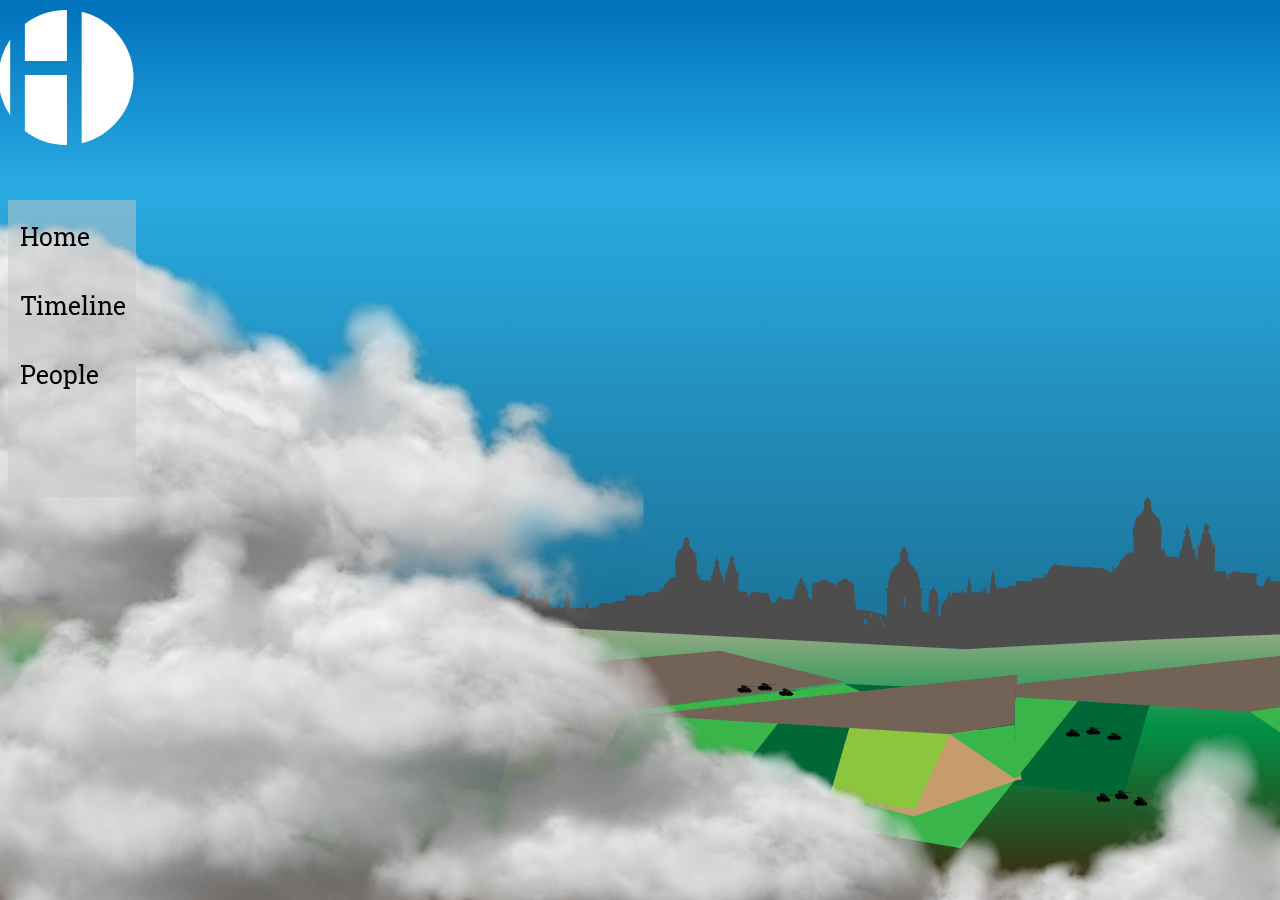
<file: Page2.html>
<!DOCTYPE html>
<html lang="en">
<head>
    <meta charset="UTF-8">
    <title>HomePage</title>
    <link href="Page2.css" type="text/css" rel="stylesheet">
    <link href="https://fonts.googleapis.com/css?family=Roboto+Slab" rel="stylesheet">
</head>
<body>

  <div id="menu">
      <div id="controls">
      <ul>
          <ul><a href="index.html" class=nav>Home</a></ul><br><br><br>
          <ul><a href="Page3.html" class="nav">Timeline</a></ul><br><br><br>
          <ul><a href="page4.html" class="nav">People</a></ul>
      </ul>
      </div>
  </div>
  
  
  <div id="display">
      <img id="LogoId" src="Imgs/Logo.svg">
      
   <!-- Svg below -BG -->    
 <?xml version="1.0" encoding="utf-8"?>
<!-- Generator: Adobe Illustrator 22.0.1, SVG Export Plug-In . SVG Version: 6.00 Build 0)  -->
<svg version="1.1" id="Layer_1" xmlns="http://www.w3.org/2000/svg" xmlns:xlink="http://www.w3.org/1999/xlink" x="0px" y="0px"
	 viewBox="0 0 3000 1080" style="enable-background:new 0 0 3000 1080;" xml:space="preserve">
<style type="text/css">
	.st0{fill:url(#SVGID_1_);}
	.st1{fill:#4D4D4D;}
	.st2{fill:#8CC63F;}
	.st3{fill:url(#SVGID_2_);}
	.st4{fill:#39B54A;}
	.st5{fill:#006837;}
	.st6{fill:#736357;}
	.st7{fill:#C69C6D;}
	.st8{clip-path:url(#SVGID_4_);}
	.st9{clip-path:url(#SVGID_6_);fill:#1A1A1A;}
	.st10{clip-path:url(#SVGID_8_);fill:#1A1A1A;}
	.st11{clip-path:url(#SVGID_10_);fill:#1A1A1A;}
	.st12{clip-path:url(#SVGID_12_);}
	.st13{clip-path:url(#SVGID_14_);fill:#1A1A1A;}
	.st14{clip-path:url(#SVGID_16_);fill:#1A1A1A;}
	.st15{clip-path:url(#SVGID_18_);fill:#1A1A1A;}
	.st16{clip-path:url(#SVGID_20_);}
	.st17{clip-path:url(#SVGID_22_);fill:#1A1A1A;}
	.st18{clip-path:url(#SVGID_24_);fill:#1A1A1A;}
	.st19{clip-path:url(#SVGID_26_);fill:#1A1A1A;}
	.st20{clip-path:url(#SVGID_28_);}
	.st21{clip-path:url(#SVGID_30_);fill:#1A1A1A;}
	.st22{clip-path:url(#SVGID_32_);fill:#1A1A1A;}
	.st23{clip-path:url(#SVGID_34_);fill:#1A1A1A;}
	.st24{clip-path:url(#SVGID_36_);}
	.st25{clip-path:url(#SVGID_38_);fill:#1A1A1A;}
	.st26{clip-path:url(#SVGID_40_);fill:#1A1A1A;}
	.st27{clip-path:url(#SVGID_42_);fill:#1A1A1A;}
	.st28{clip-path:url(#SVGID_44_);}
	.st29{clip-path:url(#SVGID_46_);fill:#1A1A1A;}
	.st30{clip-path:url(#SVGID_48_);fill:#1A1A1A;}
	.st31{clip-path:url(#SVGID_50_);fill:#1A1A1A;}
	.st32{clip-path:url(#SVGID_52_);}
	.st33{clip-path:url(#SVGID_54_);fill:#1A1A1A;}
	.st34{clip-path:url(#SVGID_56_);fill:#1A1A1A;}
	.st35{clip-path:url(#SVGID_58_);fill:#1A1A1A;}
	.st36{clip-path:url(#SVGID_60_);}
	.st37{clip-path:url(#SVGID_62_);fill:#1A1A1A;}
	.st38{clip-path:url(#SVGID_64_);fill:#1A1A1A;}
	.st39{clip-path:url(#SVGID_66_);fill:#1A1A1A;}
	.st40{clip-path:url(#SVGID_68_);}
	.st41{clip-path:url(#SVGID_70_);fill:#1A1A1A;}
	.st42{clip-path:url(#SVGID_72_);fill:#1A1A1A;}
	.st43{clip-path:url(#SVGID_74_);fill:#1A1A1A;}
	.st44{clip-path:url(#SVGID_76_);}
	.st45{clip-path:url(#SVGID_78_);fill:#1A1A1A;}
	.st46{clip-path:url(#SVGID_80_);fill:#1A1A1A;}
	.st47{clip-path:url(#SVGID_82_);fill:#1A1A1A;}
	.st48{clip-path:url(#SVGID_84_);}
	.st49{clip-path:url(#SVGID_86_);fill:#1A1A1A;}
	.st50{clip-path:url(#SVGID_88_);fill:#1A1A1A;}
	.st51{clip-path:url(#SVGID_90_);fill:#1A1A1A;}
	.st52{clip-path:url(#SVGID_92_);}
	.st53{clip-path:url(#SVGID_94_);fill:#1A1A1A;}
	.st54{clip-path:url(#SVGID_96_);fill:#1A1A1A;}
	.st55{clip-path:url(#SVGID_98_);fill:#1A1A1A;}
	.st56{clip-path:url(#SVGID_100_);}
	.st57{clip-path:url(#SVGID_102_);fill:#1A1A1A;}
	.st58{clip-path:url(#SVGID_104_);fill:#1A1A1A;}
	.st59{clip-path:url(#SVGID_106_);fill:#1A1A1A;}
	.st60{clip-path:url(#SVGID_108_);}
	.st61{clip-path:url(#SVGID_110_);fill:#1A1A1A;}
	.st62{clip-path:url(#SVGID_112_);fill:#1A1A1A;}
	.st63{clip-path:url(#SVGID_114_);fill:#1A1A1A;}
	.st64{clip-path:url(#SVGID_116_);}
	.st65{clip-path:url(#SVGID_118_);fill:#1A1A1A;}
	.st66{clip-path:url(#SVGID_120_);fill:#1A1A1A;}
	.st67{clip-path:url(#SVGID_122_);fill:#1A1A1A;}
</style>
<g id="BG_1_">
	<g id="BG">
		<linearGradient id="SVGID_1_" gradientUnits="userSpaceOnUse" x1="1508.6909" y1="1080" x2="1508.6909" y2="-9.094947e-13">
			<stop  offset="4.991756e-02" style="stop-color:#29ABE2;stop-opacity:0.5"/>
			<stop  offset="7.473829e-02" style="stop-color:#29ABE2;stop-opacity:0.5167"/>
			<stop  offset="0.7925" style="stop-color:#29ABE2"/>
			<stop  offset="1" style="stop-color:#0071BC"/>
		</linearGradient>
		<path class="st0" d="M3019.4,980.7c-0.2-1.2-0.3-2.3-0.5-3.5c-0.1-2.4-0.2-4.7-0.2-7.1c-3.3-24.4-6.6-48.9-9.8-73.3
			c-1.3-34.3,1.7-67.3,9-99.3L3008,0H-2v1080h3018.2c-0.8-5.8-1.6-11.6-2.3-17.4C3012.8,1034.5,3014.7,1007.2,3019.4,980.7z"/>
		<g id="City_3">
			<g id="City_36_">
				<g>
					<path class="st1" d="M3015.9,806.9c-3.1-16.2-6.2-32.5-9-48.8c-3.2-18-6.2-36.1-9-54.2c-0.4,2.6-0.7,5.3-1.1,7.9
						c-0.9,0.1-1.8,0.2-2.6,0.3c0,0.3,0,0.6,0,0.9c0.9,0.2,1.9,0.3,2.8,0.5c-3.5,0.5-1.6,4.4-2.8,6.6c-3.8-0.4-7.8-1-11.7-1.2
						c-3-0.2-4.4-2.6-4.4-5.7c0-3.9-1.1-4.5-3.9-3c0.7-7.5-1.3-14.8,1.2-20.6c-1.3-7.2-2.4-13.6-3.4-19.4c-0.9-0.6-1.8-1-2.4-1.7
						c-1.2-1.4-2-3.3-3.3-4.5c-3-2.7-3.7-7-3.2-10.7c0.7-5-1.6-6.9-3.8-9.6c-2.6,2.5-4.7,4.6-4.1,9.6c0.5,4.4-0.7,8.6-4,11.8
						c-2.7,2.5-5.4,5.3-5.9,10.3c-0.4,4.1-1.8,8-2.8,12.1c-0.1,0.4,0,1,0.1,1.5c2.4,8.3,0.5,16.7,1.1,25.6c-4.8-1.6-7.9,0.3-10.2,5
						c-1,2-2.8,3.2-4.5,5.2c-0.2,5.3-4.7,8-6.9,13.1c-0.3-2.4-0.5-4.2-0.7-5.9c-0.4,0-0.8,0-1.3,0c-0.1,2.5-0.2,4.9-0.3,7.6
						c-4.7,0-9.2,0.2-13.6-0.1c-2.8-0.1-5.1,0.4-7,3.5c-1.5,2.4-3.3,4.5-4.6,6.2c0-0.5-0.1-2.1-0.1-3.9h-23.6v9.1
						c-3.8,0-7.2-0.2-10.5,0.1c-1.4,0.1-2.8,1.6-4.2,2.2c-2.3,1-4.6,2.1-7,2.7c-0.8,0.2-1.8-1.1-2.7-1.2c-3.2-0.1-6.3-0.1-9.5,0.1
						c-0.8,0-1.7,0.7-2.3,1.4c-1.8,2.5-3.4,5.3-5.4,8.3c-0.7-1.9-1-2.7-1.4-3.8c-1.4,3.3-5.4,4.2-10,2.6c-0.9-3.1,1.3-7.4-3.1-10.1
						c-0.4,3.9-0.8,7.2-1,10h-23.4c0.3-3.1,1.4-6.7,0.8-9.8c-0.7-3.4-2.4-6-2-10.2c0.3-3.4-1.4-7.2-2.2-11.1
						c-0.3,2.6-0.3,5.2-0.9,7.6c-0.6,2.4-1.3,4.5-0.9,7.2c0.2,1.6-0.6,3.3-1,5c-0.2,0.8-0.7,1.6-0.7,2.4c0.1,2.8,0.4,5.6,0.6,8.3
						c-0.9,0.3-1.6,0.3-2.2,0.7c-2.8,1.6-3.9,1.1-5-2.6c-0.5-1.6-1-3.1-1.7-5.3c-2.1,8.8-2.1,8.8-8.5,8.9c-0.6,0-1.2,0.1-1.8,0
						c-0.5-0.1-1.2-0.4-1.5-0.9c-1.2-1.7-2.4-3.5-3.7-5.5c-0.2,2.1-0.3,4.1-0.5,7c-0.8-1.4-1.1-1.8-1.3-2.1c-1,3.8-1.5,7.8-3,11.1
						c-2.4,5.2-3.4,10.5-3.3,16.5c0.2,14.6,0.1,29.2,0.1,44.6h4.9c84.8,0,169.7,0,254.5,0C3012.1,827.9,3013.8,817.3,3015.9,806.9z"
						/>
				</g>
			</g>
			<g id="City_3_1_">
				<g id="City_1_">
					<g>
						<path class="st1" d="M244.9,753.9c-3.1-16.2-6.2-32.5-9-48.8c-3.2-18-6.2-36.1-9-54.2c-0.4,2.6-0.7,5.3-1.1,7.9
							c-0.9,0.1-1.8,0.2-2.6,0.3c0,0.3,0,0.6,0,0.9c0.9,0.2,1.9,0.3,2.8,0.5c-3.5,0.5-1.6,4.4-2.8,6.6c-3.8-0.4-7.8-1-11.7-1.2
							c-3-0.2-4.4-2.6-4.4-5.7c0-3.9-1.1-4.5-3.9-3c0.7-7.5-1.3-14.8,1.2-20.6c-1.3-7.2-2.4-13.6-3.4-19.4c-0.9-0.6-1.8-1-2.4-1.7
							c-1.2-1.4-2-3.3-3.3-4.5c-3-2.7-3.7-7-3.2-10.7c0.7-5-1.6-6.9-3.8-9.6c-2.6,2.5-4.7,4.6-4.1,9.6c0.5,4.4-0.7,8.6-4,11.8
							c-2.7,2.5-5.4,5.3-5.9,10.3c-0.4,4.1-1.8,8-2.8,12.1c-0.1,0.4,0,1,0.1,1.5c2.4,8.3,0.5,16.7,1.1,25.6c-4.8-1.6-7.9,0.3-10.2,5
							c-1,2-2.8,3.2-4.5,5.2c-0.2,5.3-4.7,8-6.9,13.1c-0.3-2.4-0.5-4.2-0.7-5.9c-0.4,0-0.8,0-1.3,0c-0.1,2.5-0.2,4.9-0.3,7.6
							c-4.7,0-9.2,0.2-13.6-0.1c-2.8-0.1-5.1,0.4-7,3.5c-1.5,2.4-3.3,4.5-4.6,6.2c0-0.5-0.1-2.1-0.1-3.9H99.6v9.1
							c-3.8,0-7.2-0.2-10.5,0.1c-1.4,0.1-2.8,1.6-4.2,2.2c-2.3,1-4.6,2.1-7,2.7c-0.8,0.2-1.8-1.1-2.7-1.2c-3.2-0.1-6.3-0.1-9.5,0.1
							c-0.8,0-1.7,0.7-2.3,1.4c-1.8,2.5-3.4,5.3-5.4,8.3c-0.7-1.9-1-2.7-1.4-3.8c-1.4,3.3-5.4,4.2-10,2.6c-0.9-3.1,1.3-7.4-3.1-10.1
							c-0.4,3.9-0.8,7.2-1,10H19.1c0.3-3.1,1.4-6.7,0.8-9.8c-0.7-3.4-2.4-6-2-10.2c0.3-3.4-1.4-7.2-2.2-11.1
							c-0.3,2.6-0.3,5.2-0.9,7.6c-0.6,2.4-1.3,4.5-0.9,7.2c0.2,1.6-0.6,3.3-1,5c-0.2,0.8-0.7,1.6-0.7,2.4c0.1,2.8,0.4,5.6,0.6,8.3
							c-0.9,0.3-1.6,0.3-2.2,0.7c-2.8,1.6-3.9,1.1-5-2.6c-0.5-1.6-1-3.1-1.7-5.3c-2.1,8.8-2.1,8.8-8.5,8.9c-0.6,0-1.2,0.1-1.8,0
							c-0.5-0.1-1.2-0.4-1.5-0.9c-1.2-1.7-2.4-3.5-3.7-5.5c-0.2,2.1-0.3,4.1-0.5,7c-0.8-1.4-1.1-1.8-1.3-2.1c-1,3.8-1.5,7.8-3,11.1
							c-2.4,5.2-3.4,10.5-3.3,16.5c0.2,14.6,0.1,29.2,0.1,44.6h4.9c84.8,0,169.7,0,254.5,0C241.1,774.9,242.8,764.3,244.9,753.9z"/>
					</g>
				</g>
			</g>
		</g>
		<g id="city">
			<g>
				<path class="st1" d="M2212.9,709.9c0-2.2-0.2-4.3,0-6.2c0.4-4.5,1-9.1,1.6-13.6c0.1-1,0.9-2.1,1.6-2.7c2.3-1.9,4.8-3.6,7.3-5.3
					c0.6-0.4,1.6-0.7,2-0.4c4.3,3.4,10.1,5.2,10.8,12.6c0,0.3,0.2,0.6,0.3,0.9c0.4-0.9,0.5-1.8,0.3-2.6c-0.4-2.6,0.4-4,2.8-4.8
					c3.1-1.1,5.9-2.8,9-4c1.1-0.4,2.6-0.5,3.8-0.1c3.2,1.3,6.3,3,9.5,4.3c1.8,0.7,2.4,1.8,2.4,4c-0.1,5.4,0,10.7,0,16.8
					c1.2-0.5,2.6-0.5,2.9-1.2c1.4-3.6,3.9-7,1.9-11.4c1-0.2,1.7-0.4,2.7-0.6c-0.1-0.7-0.1-1.3-0.2-2c1.7,0.8,3.6,1.3,5.4,1.3
					c1.6,0,3.1-0.3,4.6-0.9c0.3,0.1,0.7,0.1,1,0.1c-0.1,0.5-0.1,0.9-0.2,1.4c1.1,0.2,1.9,0.4,2.6,0.5c-1,3.7-0.9,4.5,1.7,10.4
					c0.4,0.9,1.6,1.7,2.4,1.8c2.9,0.2,5.8,0.2,8.7,0c1-0.1,1.9-0.8,2.9-1.3c0.1,0.3,0.2,0.8,0.4,1.4c0.2,0,0.3,0,0.5-0.1v-4.2h2.7
					l-0.6,0.5c1.1,2.2,2.2,4.5,3.4,6.7c1.1,2.1,2.7,2.4,4.7,1.1c2.4-1.6,3.5-3.8,3.2-7.1c-0.3-3.1,1.1-4.7,3.6-4.9
					c3.9-0.4,7.9-0.4,11.7-1.2c4.7-1,8,0.1,9.2,5.8c0,0.1,0.2,0.2,0.3,0.3c4-0.6,1.2-4.6,2.8-6.8c1.8,0,3.7,0,5.6,0
					c3.6,0,4.6-1.1,4.5-5.3c0-1.9-0.1-3.7-0.1-5.6c3.4,0.2,6.9-0.9,10-2.7c2,0.3,3.9,0.3,5.8,0.2v1.5c0.6-0.5,1.1-1.1,1.5-1.6
					c3.9-0.3,7.7-1,11.6-1.2c1.4-0.1,2.7-0.3,4-0.8c0,0.6,0.1,1.2,0.4,1.7c3.2-0.3,6.5-0.7,9.8-0.9c0.8,0,1.4-0.2,1.9-0.6
					c1.2,0.4,2.4,0.6,3.7,0.6c2.1,0,4.1-0.5,5.9-1.5c0.7,0.1,1.3,0.2,2,0.2c0.6,0,1.2,0,1.7-0.1c0.5,0.1,1.1,0.1,1.6,0.1
					c1.7,0,3.2-0.3,4.7-0.9c3.5,0.2,6.9-0.2,10.4-0.9c0.4-0.1,0.8-0.2,1.1-0.3c3.6-0.8,6,0.6,7.8,3.9c0.8,1.5,2.3,2.4,3.8,3.8
					c0.2,4,3.9,5.9,5.7,9.7c0.3-1.8,0.4-3.1,0.6-4.4c0.3,0,0.7,0,1,0c0.1,1.8,0.2,3.7,0.2,5.7c3.9,0,7.6,0.1,11.3,0
					c2.3-0.1,4.3,0.3,5.8,2.6c1.2,1.8,2.8,3.3,3.9,4.6c0-0.4,0.1-1.6,0.1-2.9h19.6v6.8c3.2,0,6-0.2,8.8,0.1c1.2,0.1,2.3,1.2,3.5,1.6
					c1.9,0.8,3.8,1.5,5.8,2c0.7,0.2,1.5-0.9,2.2-0.9c2.6-0.1,5.3,0,7.9,0.1c0.6,0,1.4,0.5,1.9,1c1.5,1.9,2.9,3.9,4.5,6.2
					c0.6-1.4,0.8-2,1.1-2.8c1.1,2.5,4.5,3.1,8.4,1.9c0.8-2.3-1.1-5.5,2.6-7.5c0.3,2.9,0.6,5.4,0.9,7.4h19.5c-0.3-2.3-1.2-5-0.7-7.2
					c0.6-2.5,2-4.5,1.6-7.6c-0.3-2.6,1.1-5.4,1.8-8.3c0.2,1.9,0.3,3.9,0.7,5.6c0.5,1.8,1.1,3.4,0.8,5.4c-0.2,1.2,0.5,2.5,0.9,3.7
					c0.2,0.6,0.6,1.2,0.6,1.8c-0.1,2.1-0.3,4.1-0.5,6.1c0.8,0.2,1.3,0.2,1.8,0.5c2.3,1.2,3.2,0.8,4.2-1.9c0.4-1.2,0.8-2.3,1.4-3.9
					c1.7,6.5,1.7,6.5,7.1,6.6c0.5,0,1,0.1,1.5,0c0.5-0.1,1-0.3,1.3-0.7c1-1.3,2-2.6,3.1-4.1c0.1,1.5,0.2,3,0.4,5.2
					c0.7-1,0.9-1.3,1.1-1.6c0.8,2.8,1.2,5.8,2.5,8.2c2,3.9,2.8,7.8,2.7,12.3c-0.2,10.8-0.1,21.7-0.1,33.1h-4.1
					c-126.2,0-252.4,0-378.7,0C2206.9,768.2,2211.4,709.9,2212.9,709.9z"/>
			</g>
			<g id="R6a7ch.tif_3_">
				<g>
					<path class="st1" d="M1841.8,701.6c-0.5,0.5-1.1,1.1-1.6,1.6c-0.4,0.3-0.9,0.7-1.5,0.8c-0.9,0.1-1.9,0-2.8,0
						c-0.3,0-0.6,0.1-0.7,0.3c-0.4,0.7-0.9,0.4-1.5,0.3c-0.7-0.1-1.4-0.1-2.1-0.3c-0.8-0.2-1.6-0.6-2.4-0.9
						c-0.6-0.2-1.2-0.3-2.1-0.6c0.1-0.9,0.2-2,0.2-3c0-0.4-0.3-1-0.6-1.1c-0.6-0.2-1.1-0.6-1.8-0.7c-2.5-0.4-5.1-0.4-7.3-1.7
						c-0.2-0.1-0.3-0.3-0.4-0.5c-0.2-0.3-0.4-0.5-0.7-0.8c-0.3,0.2-0.6,0.5-1.1,0.9c-0.4-0.2-1.1-0.4-1.7-0.6
						c-0.1-0.1-0.3-0.2-0.4-0.2c-1.7,0.6-1.7-1-1.7-1.6c0-1.7-0.7-2.4-2.5-2.4c0-0.5-0.1-0.8-0.1-1.3c-0.3-0.1-0.7-0.3-1-0.4
						c0.3-0.8-0.3-1-0.9-1.1c-0.9-0.2-1.8-0.4-2.5-0.8c-0.9-0.5-1.2-1.7-0.9-2.7c0.1-0.3,0-0.7,0-1c0-1.2,0-2.4,0-3.9
						c-0.5-0.6-1.2-1.5-1.9-2.3c-0.3-0.3-0.9-0.7-1.4-0.6c-1.2,0.2-1.5-0.5-1.5-1.3c0-1.2,0.1-2.4,0.2-3.6c0-0.2,0.1-0.5,0-0.6
						c-0.5-1-1-2.1-1.7-3c-0.8-1-1.8-2-2.8-2.8c-0.7-0.5-1.3-0.9-1.1-1.9c0-0.1-0.2-0.2-0.3-0.4c-0.2,0.7-0.3,1.3-0.6,1.8
						c-0.4,0.5-1.2,0.7-1.6,1.1c-0.8,0.9-1.4,1.9-2.1,2.8c-0.3,0.4-0.5,0.9-0.7,1.3c-0.5,1-0.7,2-0.5,3.2c0.2,0.9,0.2,1.8,0.3,2.9
						c-1.7-0.4-3.2-0.6-4.7-1.1c-0.3-0.1-0.5-0.9-0.5-1.4c0-1.3,0.3-2.7,0.2-4c0-1.8-0.3-3.5-0.4-5.3c0-1.1-0.2-2.3,0.6-2.8
						c0-1.9,0-3.4,0-5.3c-0.5,0.2-1.3,0.4-1.5,0.8c-0.3,0.6-0.1,1.4-0.1,2.2c-0.8-0.6-1.7-1.1-2.2-1.8c-0.4-0.8-0.4-1.8-0.5-2.7
						c-0.1-0.6-0.1-1.3-0.1-1.9c0.1-1,0.5-1.9-0.7-2.6c-0.1-0.1-0.2-0.3-0.2-0.5c-0.3-2.5-0.9-5-0.2-7.5c0.2-0.6,0.3-1.2-0.4-1.7
						c-0.3-0.2-0.2-0.8-0.4-1.3c-0.1-0.3-0.3-0.6-0.4-0.9c-0.2,0.3-0.5,0.6-0.7,0.9c-0.1,0.1-0.1,0.4,0,0.4c-0.6,0.4-1.1,0.7-1.6,1
						c0.9,1.1,0.4,2.4,0.5,3.8c0,0.8,0.4,1.6,0.6,2.5c0,0.1,0.2,0.3,0.1,0.4c-0.6,1.2,0.3,2.7-1.1,3.6c-0.2,0.1-0.1,0.6-0.1,0.9
						c-0.1,1.5-0.2,3-0.3,4.5c0,0.2-0.1,0.5-0.1,0.7c0.2,1.8,0.1,1.9-2,2c0-0.5-0.2-1-0.1-1.4c0.2-1.3-0.2-1.7-1.5-1.5
						c0,1.6,0,3.2,0,5.1c0.1,0.4,0.6,1.1,0.6,1.9c0,2.1-0.2,4.1-0.1,6.2c0,1.9,0.2,3.8,0.2,5.7c0.1,5.2,0,10.3,0.1,15.5
						c0,0.8-0.3,1-1,1c-0.8,0-1.8-0.2-2.3,0.8c0,0.1-0.7,0.1-0.7,0c-0.6-0.8-1.3-0.1-1.9-0.1c-1.3,0.1-2.5,0.4-3.8,0.4
						c-2.6-0.1-5.2-0.3-7.8-0.5c-0.5,0-0.9-0.2-1.4-0.3c-0.6-0.1-1.2-0.3-1.8-0.4c-1-0.1-2.4-1.5-2.5-2.6c-2,0-4,0-6.2,0
						c-0.1,0.3-0.3,0.6-0.3,0.9c-0.3,1.9-0.5,3.8-0.8,5.6c-0.3,2.1-1.4,3.8-2.9,5.3c-0.5,0.6-0.9,1.3-1.9,1.3
						c-0.2,0-0.4,0.5-0.6,0.8c-0.1-0.1-0.3-0.2-0.5-0.4c-0.1,0.1-0.3,0.2-0.3,0.3c-0.4,2-2.4,1.1-3.6,1.7c0,16.3,0,32.7,0,49
						c37,0,74,0,111,0C1841.8,736.2,1841.8,718.9,1841.8,701.6z"/>
				</g>
			</g>
			<g id="xKiAyI.tif_1_">
				<g>
					<path class="st1" d="M1750.2,692.2c0.1,0.4-0.2,0.8-0.2,1.1c0,0.7,0,1.5,0,2.2c-0.1,0-0.1,0.1-0.2,0.1c-0.4-0.5-0.8-1-1.3-1.6
						c-0.5,0.2-1.3,0.4-2.1,0.7c0,0,0,0.2-0.1,0.2h-2.6c-0.1,0.4-0.2,0.7-0.3,0.9c-0.3,0-0.5,0-0.7,0c-0.3,0.1-0.5,0.2-0.7,0.2
						c-0.6-0.1-1.3-0.2-1.9-0.3c-0.2,0-0.4-0.2-0.5-0.1c-1.1,0.5-2.3,0.6-3.5,0.7c-0.5,0-0.8-0.1-1.1-0.4c-0.2-0.2-0.3-0.5-0.5-0.7
						c-3.1-5.4-6.2-10.8-9.4-16.2c-1.1-1.9-2.3-3.8-3.3-5.8c-1.1-2.1-1.6-4.4-0.5-6.7c0.2-0.4,0.3-0.9,0.3-1.3
						c0-0.2-0.3-0.5-0.5-0.7c-0.2-0.1-0.4-0.2-0.6-0.3c0.2-0.1,0.4-0.2,0.4-0.2c0-1-0.1-2-0.1-2.9c0-1,0.1-1.9,0.1-2.9
						c-1.8,0-3.5,0-5.3,0c-0.5,0-0.7-0.1-0.9-0.6c-0.5-1.5-1.2-3-1.7-4.5c-1.6-4.9-3.2-9.7-4.7-14.6c-1.6-5.4-3-10.8-4.5-16.2
						c-0.1-0.4,0-0.9-0.1-1.3c-0.3-0.8-0.6-1.6-0.9-2.5c-0.2-0.5,0-0.9,0.5-1.1c0.4-0.1,0.7-0.2,1.2-0.3c0.3-2,0.6-4,0.9-6.1
						c0-0.1,0-0.2,0-0.3c-0.7-0.6-0.4-1.5-0.7-2.2c-0.1-0.2-0.2-0.3-0.2-0.4c-0.1,0.3-0.1,0.8-0.3,1c-0.3,0.3-0.6,0-0.8-0.3
						c-0.1-0.2-0.5-0.3-0.9-0.6c0.1,0.4,0.2,0.6,0.2,0.8c-0.8,0-1-0.3-0.9-1c0.1-0.6,0.2-1.2-0.7-1.5c-0.2,0.4-0.3,0.8-0.5,1.1
						c-0.1,0-0.2,0-0.2-0.1c0-0.7-0.5-1.3,0.1-2c0.3-0.3,0.6-0.7,0.7-1.1c0.2-1.6,0.4-3.2,0.6-4.8c-0.7,0-1.3-0.1-1.9-0.1
						c-0.5,0-0.8-0.3-0.9-0.9c-0.1-0.7-0.2-1.3-0.3-2c-0.8-6.1-1.7-12.2-2.4-18.3c-0.8-7.5-1.5-15-2.2-22.5
						c-0.5-5.3-0.7-10.7-1.1-16c-0.5-7.5-1-15-1.5-22.5c-0.4-5.9-0.8-11.8-1.1-17.6c-0.2-4-0.4-8.1-0.6-12.1c0-0.3,0.2-0.5,0.3-0.8
						c0.2-0.6,0.2-1.2,0.3-1.8c0.3-1.2,0.7-2.4,1-3.7c0.2-0.6,0.4-1.3,0.5-1.9c0.1-1.8,0.2-3.5,0.2-5.3c0-0.5-0.1-1.1-0.3-1.6
						c-0.1-0.3-0.6-0.4-0.6-0.7c-0.1-0.9-0.2-1.8-0.2-2.8c0-1,0.2-1.9-0.4-2.8c-0.1-0.2,0-0.4-0.1-0.6c0-0.2-0.1-0.4-0.2-0.5
						c-0.2,0.1-0.4,0.2-0.6,0.3c-0.1,0.1-0.2,0.2-0.3,0.3c0.1-0.6,0.1-1,0.1-1.5c-0.4-0.2-0.7-0.3-1.1-0.4c-0.1,0.4-0.2,0.7-0.3,1
						c-0.5-0.4-1-0.7-1.4-1c-0.2-0.1-0.2-0.4-0.3-0.6c-0.1-0.5,0.1-1.1-0.1-1.4c-0.4-0.6-0.8-1-0.5-1.9c0.2-0.8-0.1-1.7-0.3-2.5
						c-0.2-0.8,0.7-1.7,0-2.5c0,0,0-0.1,0-0.1c0.5-0.6,0.1-1-0.3-1.5c-0.2-0.2-0.2-0.6-0.2-0.9c0-1.8,0-3.6,0-5.4c0-1,0-2,0-2.9
						c0.4-0.2,0.7-0.3,1.1-0.5c-1-0.5-0.2-0.8,0-1.2c-0.8-0.5-2.6-0.5-3,0c0.3,0.8,0.9,1.5,0.9,2.3c0.1,2.3,0.1,4.5,0.1,6.8
						c0,0.5,0.1,1.1-0.1,1.5c-0.3,0.6-1,1.1-0.4,2c0,0.1-0.1,0.2-0.1,0.3c0,0.1-0.1,0.3-0.1,0.4c0.1,1.3,0.2,2.5,0.3,3.8
						c0,0,0,0.1,0,0.1c-0.5,0.4-0.2,0.7,0,1.1c0.1,0.2,0,0.6-0.1,0.6c-0.6,0.3-0.6,0.8-0.6,1.4c0,0.4,0,0.9-0.2,1.1
						c-0.4,0.4-0.9,0.7-1.5,1.1c-0.1-0.4-0.1-0.7-0.2-1c-0.3,0.2-0.6,0.3-0.9,0.5v0.6c0.2,0,0.5,0,0.5,0.1c0,0.2,0.1,0.4,0,0.6
						c-0.3,0.4-0.6,0.9-0.9,1.3c-0.1-0.4-0.2-0.8-0.4-1.2c-0.1,0-0.2,0-0.3,0c-0.1,0.8-0.2,1.6-0.3,2.4c-0.1,0.3-0.2,0.6-0.3,1
						c0.7,0.6,0.1,1.4,0.1,2.2c0,0.3-0.1,0.9-0.3,1c-1,0.5-0.8,1.4-0.8,2.1c0,1.8,0.2,3.6,0.4,5.4c0,0.3,0.1,0.6,0.3,0.8
						c1.1,1.5,1.4,3.2,1.8,4.9c0.4,1.3,0.3,2.8,0.2,4.2c-0.4,8.6-0.8,17.2-1.2,25.8c-0.5,10.2-0.9,20.4-1.5,30.6
						c-0.6,10.3-1.3,20.7-2.2,31c-0.6,7.1-1.7,14.2-2.5,21.3c-0.1,0.7-0.3,1.3-0.5,1.9c-0.1-0.9-0.1-0.9-1-0.8
						c-0.3,0-0.7,0.1-1.1,0.1c0.1,1.1,0.2,2.3,0.4,3.3c0.2,0.8,0,1.8,1,2.3c0.1,0.1,0.1,0.6,0.1,0.9c-0.1,0.2-0.4,0.4-0.6,0.4
						c-0.7,0.1-1.1,0.4-1.1,1.1c0,0.3,0.1,0.6,0.1,0.8c0,0.2-0.1,0.5-0.3,0.5c-0.7,0.2-1.5,0.3-2.2,0.4c0.1-0.3,0.1-0.4,0.2-0.6
						c-0.7,0.3-1.4,1.8-1.3,2.5c0.3,2.9,0.7,5.8,1,8.7c0.2,1.8,0.5,3.6,0,5.4c-1.9,6.8-3.7,13.6-5.7,20.3c-1.1,3.7-2.3,7.3-3.6,10.9
						c-0.7,2-0.7,1.9-2.8,1.9c-1.3,0-2.6,0-4,0c0.6,2.1,0.6,4,0.2,5.8c0.1,0,0.3,0.1,0.5,0.1c-0.2,0.1-0.3,0.3-0.5,0.4
						c-0.3,0.3-0.8,0.4-0.5,1.1c0.3,0.5,0.5,1.1,0.6,1.6c0.4,2.1,0.3,4.1-0.7,6c-1.3,2.5-2.8,4.9-4.1,7.4
						c-2.9,5.1-5.7,10.2-8.6,15.2c-0.2,0.3-0.6,0.5-0.9,0.5c-2.7,0-5.4,0.1-8.1,0c-0.9,0-1.8-0.1-2.7,0c-1.6,0.1-3.2,0-4.8,0
						c-0.2,0-0.4,0-0.4,0c-0.3-0.5-0.5-1.1-0.6-1.1c-0.9,0.2-1.3-0.6-1.9-0.8c-0.7-0.2-1.9-0.4-2.5-0.4c-0.5,0-1.2,0.3-1.4-0.4
						c-0.5,0.2-1,0.5-1.5,0.5c-0.4,0-0.8-0.5-1.2-0.7c0-0.1,0.1-0.1,0.1-0.2c-0.3,0-0.7,0-1.1,0.1c0.1-0.6,0.1-1.1,0.2-1.6
						c-0.2-0.1-0.5-0.1-0.6-0.3c-0.2-0.6-0.8-0.6-1.2-0.8c-1-0.3-2-0.5-3-0.9c-0.8-0.3-1.6-0.6-2.5-0.9c-0.3,0.3-0.6,0.4-1-0.2
						c0-0.1-0.2-0.2-0.3-0.2c-1-0.4-2-0.8-3-1.3c-0.1,0-0.2-0.1-0.2-0.2c-0.3-0.8-1.1-0.9-1.8-0.9c-0.3,0-0.6-0.1-0.9-0.2
						c-1.2-0.5-2.4-0.7-3.6-0.8c-1,0-1.4-0.4-1.3-1.3c-0.3-0.2-0.6-0.5-1-0.6c-1-0.2-1.9-1-3-1c-0.1,0-0.2-0.1-0.3-0.1
						c-0.3-0.1-0.7-0.1-1-0.2c-0.4-0.1-1-0.1-0.9-0.8c-1.3,0.1-2.4-0.2-3.3-1.1c-0.2-0.1-0.5-0.1-0.7-0.2c-0.5-0.2-1-0.4-1.4-0.6
						c-0.2-0.1-0.3-0.3-0.5-0.3c-1.1-0.4-2.1-0.8-3.2-1.2c-0.6-0.2-1.1-0.3-1.7-0.5c-0.7-0.2-1.6-0.2-2.2-0.6
						c-0.6-0.4-1.3-0.2-1.9-0.4c-0.6-0.2-1.2-0.3-1.9-0.5c0-0.1,0-0.1,0.1-0.2c-0.2,0.1-0.3,0.2-0.5,0.3c-0.4-0.7-0.4-0.6-1.4-0.5
						c-0.2,0-0.6-0.2-0.6-0.3c0-0.6-0.4-1-1-0.9v68.2h235.3v-50.4H1750.2z M1646.8,683.4c-0.2,0.8-0.5,1.3-1.2,1.5
						C1645.9,684.4,1645.9,683.6,1646.8,683.4z M1645.6,684.9c0.1,0.5,0.3,1-0.4,1.4C1644.8,685.6,1645.1,685.2,1645.6,684.9z
						 M1645.2,686.6c-0.4,0.6-0.6,1-0.9,1.4C1643.9,687.5,1644.2,686.9,1645.2,686.6z M1640.6,696.8c0.3-0.5,0.6-1,0.9-1.4
						C1641.7,696.9,1641.6,697.1,1640.6,696.8z M1643.3,688.8c0-0.1,0.3-0.1,0.5-0.1c0,0.2,0,0.3,0,0.4c-0.2,0.3-0.5,0.7-0.8,1
						c-0.1,0-0.1-0.1-0.2-0.1C1643,689.6,1643.1,689.2,1643.3,688.8z M1645.1,696.3c-0.1,0-0.1,0.1-0.2,0.2
						c-0.1,0.1-0.3,0.2-0.4,0.4c-0.1-0.2-0.2-0.4-0.4-0.6c-0.3,0-0.6-0.1-1.1-0.1c0-0.1,0-0.3-0.1-0.4c-0.3-1.4-0.2-1.5,1.1-1.2
						c0.5,0.1,0.9,0.4,1.2,0.8C1645.7,695.6,1646.1,696.2,1645.1,696.3z M1646.6,693.2c-0.3,0.1-0.7-0.1-1-0.1
						c0.2-0.4,0.3-0.8,0.6-1.1c0.3-0.3,0.8-0.4,1.2-0.7C1647.5,692,1647.2,692.9,1646.6,693.2z M1648.3,687.8c-0.5,0.1-1,0-1.7,0
						c0.4,0.4,0.6,0.5,0.8,0.8c0.1,0.2,0,0.6,0,0.6c-1.2,0.2-1.9,1.3-3.1,1.6c0.1-0.3,0.3-0.6,0.4-0.8c0.6-0.8,1-1.8,1.7-2.5
						c0.4-0.4,1.3-0.5,1.9-0.7c0.1,0,0.3,0.3,0.3,0.4C1648.6,687.4,1648.5,687.7,1648.3,687.8z M1650.6,693.2
						c-0.1,0-0.3-0.1-0.4-0.2c0-0.1,0-0.4,0.1-0.4c0.4-0.2,0.8-0.4,1.1-0.6c0.1,0.1,0.1,0.2,0.2,0.3
						C1651.3,692.6,1650.9,693,1650.6,693.2z M1651.7,691.3c-0.4-0.3-0.7-0.4-1.1-0.6c0.1-0.8,0.1-0.8,1.3-0.7
						C1651.9,690.4,1651.8,690.9,1651.7,691.3z M1653.2,664.3c-0.2,0-0.4-0.2-0.4-0.3c0-0.5,0-1,0-1.5c0.1,0,0.2,0,0.2,0
						c0.3,0.4,0.5,0.8,0.8,1.2c0.1,0.2,0.2,0.3,0.2,0.5C1653.7,664.2,1653.5,664.3,1653.2,664.3z M1705.3,656.2
						c0.4,0.3,0.8,0.6,1.2,0.9c-0.3,0.2-0.5,0.3-0.8,0.5c-0.2-0.4-0.4-0.9-0.5-1.3C1705.2,656.2,1705.3,656.2,1705.3,656.2z
						 M1705.3,684.8c0-0.1,0.1-0.2,0.1-0.3c0.4,0.2,0.8,0.4,1.1,0.6c-0.1,0.2-0.3,0.5-0.4,0.7c-0.1,0.1-0.3,0.1-0.5,0.1
						c0.1-0.2,0.2-0.3,0.3-0.5c0-0.1,0.2-0.1,0.4-0.2C1705.8,685,1705.5,684.9,1705.3,684.8z M1704.5,681.4c-0.1-0.5,0-1.1,0-1.6
						c0.1,0,0.2,0,0.3,0c0.2,0.4,0.5,0.9,0.6,1.3c0.1,0.2-0.1,0.4-0.2,0.6C1704.9,681.7,1704.5,681.6,1704.5,681.4z M1704.6,688.4
						c0,0.4-0.1,0.8-0.1,1.2c-0.5-0.2-0.9-0.5-1.5-0.8C1703.5,688.5,1703.9,687.8,1704.6,688.4z M1705.2,664.4
						c0-0.2,0.2-0.4,0.2-0.6c0.1,0,0.1,0,0.2,0c0.1,0.2,0.2,0.4,0.2,0.5c0,0.2-0.3,0.3-0.4,0.5
						C1705.4,664.7,1705.2,664.5,1705.2,664.4z M1703.5,652.1c0.3-0.3,0.5-0.7,0.8-0.9c0.1-0.1,0.3,0,0.4,0
						c-0.1,0.1-0.1,0.3-0.2,0.4c-0.2,0.2-0.3,0.5-0.6,0.7c-0.1,0.1-0.4,0.1-0.6,0.1C1703.5,652.2,1703.5,652.2,1703.5,652.1z
						 M1703.7,684c0.1-0.1,0.3,0,0.4-0.1c0,0.2,0.1,0.4,0,0.5c-0.2,0.2-0.5,0.4-0.8,0.6c-0.2-0.3-0.2-0.5-0.3-0.6
						C1703.2,684.2,1703.4,684.1,1703.7,684z M1703,636.7c-0.2,0.2-0.4,0.4-0.8,0.7c0-0.5,0-0.8-0.1-1.2
						C1702.6,636.4,1702.8,636.5,1703,636.7z M1701.5,679.6c0.3,0.4,0.6,0.6,0.8,0.9c0,0-0.2,0.2-0.3,0.3c-0.3-0.2-0.5-0.5-0.8-0.8
						C1701.1,680,1701.3,679.8,1701.5,679.6z M1702,687.2c0.8,0.2,0.2,0.9,0.3,1.3c-0.5-0.2-0.9-0.4-1.4-0.6
						C1701.1,687.5,1701.4,686.9,1702,687.2z M1699.7,686.3c0.9,0.1,0.4,0.9,0.8,1.4c-0.7-0.2-1.2-0.4-1.8-0.6
						C1698.9,686.6,1699.1,686.2,1699.7,686.3z M1698.6,662.8c0.2,0.2,0.4,0.4,0.6,0.6c-1.2,0.1-1.3-0.8-1.7-1.5
						c-0.4,0.9-1.2,0.4-1.8,0.5c-0.2,0-0.4-0.4-0.7-0.8c1.3-0.2,2.4-0.4,3.6-0.5C1698.6,661.6,1699.3,662.2,1698.6,662.8z
						 M1698,686.2c0,0.2,0.1,0.3,0.2,0.6c-0.6-0.1-1.1-0.2-1.6-0.3c0.1-1,0.4-1.2,1.4-0.8C1698,685.9,1697.9,686.1,1698,686.2z
						 M1694.9,684.9c0.4,0.1,0.7,0.3,1.1,0.4c-0.1,0.4-0.1,0.7-0.2,0.9c-0.6-0.1-1.1-0.1-1.8-0.2
						C1694.3,685.6,1694.6,685.2,1694.9,684.9z M1694.8,657.1c0.8,0.3,1.4,0.6,2,0.8c0,0.1,0,0.1,0,0.2c-0.6,0-1.2,0.1-1.9,0.1
						C1694.9,657.9,1694.9,657.6,1694.8,657.1z M1697.4,658.1c-0.1-0.2-0.2-0.4-0.4-0.7c-0.1,0-0.4-0.1-0.7-0.1c0,0,0-0.1,0-0.1
						c0.3,0,0.7-0.1,1.1-0.1c0.1,0.3,0.2,0.6,0.2,0.9C1697.6,658,1697.5,658.1,1697.4,658.1z M1696.9,597.7l0.3,0
						c0.1,0.3,0.1,0.7,0.2,1c-0.1,0-0.1,0.1-0.2,0.1c-0.2-0.2-0.4-0.3-0.5-0.5C1696.6,598.1,1696.9,597.9,1696.9,597.7z M1694.5,589
						c0.1,0.1-0.3,0.6-0.5,0.9c-0.2,0.3-0.4,0.7-0.6,1c-0.3,0.3-0.7,0.6-1.2,0.3c-0.1-0.1-0.3-0.2-0.4-0.4c-0.3-0.4-0.9-1-0.8-1.1
						c0.4-0.7,1.1-1.4,1.7-2c0-0.1,0.2,0,0.5-0.1C1693.6,588,1694.1,588.5,1694.5,589z M1693.2,587c1-1.1,1.7-1.1,2.1,0H1693.2z
						 M1692.5,593.6c-0.1,0-0.2-0.4-0.2-0.4c0.1-0.2,0.4-0.2,0.6-0.3c0,0.1,0.1,0.1,0.1,0.2c-0.1,0.1-0.1,0.2-0.2,0.3
						c0.4,0.1,0.7,0.1,1,0.2c0,0.1,0,0.2,0,0.3C1693.4,593.6,1692.9,593.6,1692.5,593.6z M1693.8,594.7c-0.3,0-0.7,0.1-0.9,0
						c-0.3-0.1-0.4-0.4-0.6-0.6c0.1-0.1,0.1-0.1,0.2-0.2c0.2,0.2,0.4,0.4,0.6,0.5c0.2,0.1,0.5,0.1,0.7,0.1
						C1693.8,594.6,1693.8,594.7,1693.8,594.7z M1692,592.3c-0.5-0.1-0.9,0.8-1.7,0.2c0.6-0.2,1.1-0.4,1.6-0.5
						C1691.9,592.1,1692,592.2,1692,592.3z M1691,584.6c0.3-0.1,0.6-0.2,0.9-0.3c0.3,0.2,0.5,0.5,0.8,0.7
						C1691.9,585.6,1691.3,585.5,1691,584.6z M1690.2,580.9c-0.1-0.2-0.2-0.6,0-0.8c0.4-0.5,0.8-1,1.2-1.5c0-0.1,0.1-0.1,0.1-0.2
						c0.9-0.4,1.2,0.6,1.7,0.9c0.4,0.2,0.5,0.5,0.1,0.9c-0.3,0.3-0.4,0.7-0.6,1.1C1691.5,582.3,1691.2,582.2,1690.2,580.9z
						 M1690.2,577.7c0.5-0.6,0.8-0.3,1.2,0.1c-0.2,0.2-0.3,0.3-0.4,0.5C1690.7,578,1690.4,577.9,1690.2,577.7z M1692.9,578.4
						c0.5,0,0.9,0,1.2,0c0.2,0,0.4,0.2,0.4,0.2c-0.1,0.2-0.1,0.5-0.3,0.6c-0.1,0.1-0.4,0.1-0.4,0
						C1693.5,579.1,1693.3,578.8,1692.9,578.4z M1694.3,577.8h-2c0-0.1-0.1-0.1-0.1-0.2c0.4-0.3,0.8-0.8,1.2-0.9
						c0.3,0,0.7,0.5,1,0.8C1694.4,577.6,1694.3,577.7,1694.3,577.8z M1692.7,576.1c-0.2,0.2-0.4,0.4-0.6,0.4c-1,0.2-1.6-0.2-2.3-1.3
						c1.1-0.6,2-0.5,2.8,0.3C1692.7,575.7,1692.8,576.1,1692.7,576.1z M1690.5,582c-0.9,0.3-1,0.1-0.8-0.9
						C1690,581.4,1690.2,581.7,1690.5,582z M1689.7,587.7c0.7,0,1.3-0.1,1.9-0.1c0,0.1,0.1,0.1,0.1,0.2c-0.3,0.4-0.7,0.9-1,1.2
						c-0.3,0.3-0.9,0-1-0.6C1689.6,588.3,1689.7,588.1,1689.7,587.7z M1689.8,594.1c0.3-0.2,0.7-0.3,1-0.4c0.1,0.1,0.1,0.3,0.2,0.4
						c-0.4,0.2-0.7,0.4-1.1,0.7C1689.9,594.5,1689.7,594.2,1689.8,594.1z M1691,597.2c0.6-0.2,1.3-0.5,2.3-0.8
						c-0.6,0.8-1.1,1.6-1.7,2.4c-0.3-0.3-0.6-0.5-0.7-0.8C1690.7,597.9,1690.9,597.6,1691,597.2z M1693.8,597c0.2-0.1,0.7,0.1,1,0.3
						c0.6,0.4,1.1,1,1.7,1.6h-4.2c-0.1-0.1-0.1-0.2-0.2-0.3C1692.7,598.1,1693.2,597.5,1693.8,597z M1695,595.5
						c0.7-0.3,0.8-0.2,1.5,1c-0.7-0.1-1.3-0.1-1.9-0.2l0-0.3c0.3,0,0.5-0.1,0.9-0.2C1695.2,595.8,1695.1,595.7,1695,595.5z
						 M1696.4,597.8c-0.3-0.2-0.7-0.3-1-0.5c0-0.1,0.1-0.2,0.1-0.3c0.4,0.1,0.7,0.2,1.1,0.3C1696.5,597.4,1696.5,597.6,1696.4,597.8
						z M1695.5,593.7c0,0.1-0.6,0-1,0c0-0.1,0-0.1,0-0.2c0.2-0.1,0.5-0.2,0.7-0.2c0,0,0-0.1,0-0.1h-0.8c0.1-0.2,0.2-0.3,0.3-0.5
						c-0.3-0.1-0.7-0.2-1-0.3c0-0.1,0-0.2,0-0.3c0.9-0.1,1.8-0.1,2.7-0.2C1697,592.9,1695.7,593,1695.5,593.7z M1696.5,591.2h-2.8
						c0.4-0.6,0.8-1.2,1.3-1.8C1695.5,589.9,1696.3,590.3,1696.5,591.2z M1696,588.3c0.1,0,0.2,0.1,0.2,0.1c0,0.4,0.1,0.8,0.1,1.1
						l-0.2,0.1c-0.2-0.3-0.5-0.5-0.6-0.8C1695.5,588.8,1695.8,588.5,1696,588.3z M1695.2,588.5c-0.4-0.1-0.7-0.3-1.1-0.5l0.2-0.4
						c0.4,0.1,0.8,0.2,1.2,0.3C1695.4,588.1,1695.2,588.5,1695.2,588.5z M1695.4,581.8c0,0.1-0.3,0.2-0.5,0.2c-0.3,0-0.6,0-0.8,0
						c-0.3,0-0.6,0.1-1,0.2c-0.1-0.1-0.2-0.5-0.3-0.8c0.3-0.3,0.6-0.6,0.9-0.9c0.3-0.3,0.5-0.4,0.7-0.1c0.3,0.3,0.6,0.5,0.8,0.8
						C1695.3,581.5,1695.4,581.7,1695.4,581.8z M1695.3,580.5c-0.1,0-0.2,0.1-0.2,0.1c-0.2-0.3-0.5-0.5-0.6-0.8
						c0-0.2,0.2-0.5,0.4-0.8c0.1,0,0.2,0.1,0.3,0.1C1695.2,579.6,1695.3,580.1,1695.3,580.5z M1694.8,577.1
						c-0.1-0.1-0.3-0.1-0.3-0.2c0-0.7,0-1.4,0-2.1c0.1,0,0.1,0,0.2,0c0.1,0.6,0.3,1.2,0.4,1.8C1695,576.8,1694.9,577,1694.8,577.1z
						 M1694.7,573.8c-0.5,0.6-0.9,1.1-1.4,1.7c-0.7-0.7-1.5-1.1-1.9-2h3.2C1694.6,573.6,1694.7,573.7,1694.7,573.8z M1691.9,572.8
						c-0.1,0-0.2-0.1-0.3-0.1c-1.2,0.1-1.8-0.4-2-1.5c-0.1-0.5,0.8-1.8,1.3-1.9c0.1,0,0.3,0,0.4,0.1c1.1,1.1,2.2,2.3,3.3,3.5
						C1693.6,573.1,1692.8,573,1691.9,572.8z M1690.1,557.2c0.4,0.2,0.7,0.6,1.1,0.9c-0.4,0.2-0.7,0.6-1.1,0.7
						c-0.6,0.1-0.8-0.3-0.7-0.9C1689.3,557.3,1689.8,557.1,1690.1,557.2z M1691.2,560.3c-0.1-0.2-0.3-0.3-0.4-0.5
						c1-1.1,1-1.7,2.1,0.1C1692.3,560,1691.8,560.2,1691.2,560.3z M1692.9,560.9c-0.1,0.2-0.2,0.4-0.3,0.5c-0.1,0.1-0.4,0-0.6-0.1
						c-0.3-0.1-0.5-0.2-0.7-0.4c0.1-0.1,0.2-0.2,0.3-0.3c0.2,0,0.5-0.1,0.7,0C1692.5,560.6,1692.7,560.8,1692.9,560.9z
						 M1691.7,557.5c-0.1,0-0.4-0.4-0.7-0.6c-0.3-0.2-0.6-0.4-0.9-0.6c0.1-0.1,0.2-0.1,0.3-0.2c0.8,0,1.6-0.1,2.5-0.1
						c-0.1,0.3-0.2,0.6-0.3,0.8C1692.3,557.1,1692,557.4,1691.7,557.5z M1690.8,555.3c0-0.1-0.1-0.1-0.1-0.2
						c0.4-0.4,0.8-1.1,1.1-1.1c0.4,0,0.8,0.6,1.2,1c0,0.1-0.1,0.2-0.1,0.3H1690.8z M1691.8,552.9c-0.3-0.1-0.6-0.4-0.9-0.6
						c0-0.1,0-0.1,0.1-0.2c0.4,0,0.8,0,1.2-0.1c0.1,0.1,0.1,0.2,0.2,0.2C1692.2,552.5,1691.9,552.9,1691.8,552.9z M1692,551.4
						c-0.5,0-0.9-0.1-1.4-0.1c-0.1,0-0.2-0.2-0.3-0.3c0-0.1,0.1-0.2,0.2-0.3c0.2-0.1,0.4-0.2,0.8-0.5c0.2,0.2,0.4,0.6,0.7,0.9
						C1692.1,551.3,1692.1,551.4,1692,551.4z M1691.3,548.9c-0.4-0.4-0.7-0.6-1-0.9c0.3-0.4,0.8-0.5,2-0.4
						C1691.9,548.1,1691.6,548.5,1691.3,548.9z M1691.2,553.3c0.1,0.1,0.1,0.3,0,0.4c-0.4,0.5-0.7,1.1-1.6,1.1
						c-0.1-0.7-0.2-1.3-0.2-2c0-0.2,0.1-0.5,0.2-0.6c0.1-0.1,0.4,0.1,0.6,0.2C1690.6,552.6,1690.9,553,1691.2,553.3z M1690.3,561.4
						c-0.1-0.2-0.2-0.4-0.4-0.7c0.3,0,0.6-0.1,0.8,0c0.4,0.3,0.8,0.7,1.2,1.1c0.1,0.1,0.2,0.4,0.1,0.4c-0.5,0.6-0.9,1.2-1.5,1.6
						c-0.5,0.3-1,0-1-0.7c0-0.2,0-0.4,0-0.5C1689.4,561.8,1689.4,561.8,1690.3,561.4z M1693.4,568.6c-0.5,0.1-1,0.2-1.6,0.3
						c0-0.2-0.2-0.6-0.1-0.7c0.3-0.3,0.7-0.6,1-0.6c0.3,0,0.6,0.5,0.9,0.7C1693.5,568.5,1693.5,568.6,1693.4,568.6z M1693.7,569.5
						c-0.1,0.2-0.2,0.6-0.4,0.7c-0.1,0.1-0.4-0.1-0.7-0.2c-0.3-0.1-0.5-0.2-0.8-0.3c0.1-0.1,0.2-0.3,0.3-0.4c0.3,0,0.5,0,0.8,0
						C1693.3,569.3,1693.5,569.5,1693.7,569.5z M1691.1,567.2c-0.2,0-0.5-0.2-0.6-0.3c-0.1-0.2,0-0.5,0.1-0.7c0.1-0.1,0.5,0,0.6,0.1
						c0.3,0.1,0.5,0.4,0.8,0.7C1691.6,567,1691.4,567.2,1691.1,567.2z M1694.3,569.8c0.1,0.7,0.1,1.2,0.2,1.8
						C1693.3,571,1693.2,570.7,1694.3,569.8z M1693.3,565.4c-0.2-0.3-0.4-0.5-0.6-0.9h1.3C1693.6,564.9,1693.5,565.2,1693.3,565.4z
						 M1691.3,563.7c0.4-0.4,0.7-0.8,1.1-1.3c0.5,0.5,0.9,0.9,1.3,1.3C1693.1,564.1,1692.1,564.2,1691.3,563.7z M1693.7,562.6
						c-0.1,0-0.1,0.1-0.2,0.1c-0.2-0.3-0.6-0.5-0.6-0.8c0-0.2,0.3-0.5,0.5-0.7c0.1,0,0.2,0.1,0.2,0.1
						C1693.6,561.7,1693.7,562.1,1693.7,562.6z M1693.3,557.2c-0.2,0.3-0.4,0.6-0.6,1c0.2,0.1,0.4,0.2,0.6,0.3
						c0.1,0.2,0.1,0.4,0.1,0.7c-0.2,0-0.4,0-0.5-0.2c-0.3-0.3-0.5-0.6-0.7-1c0.4-0.4,0.6-0.7,0.9-1
						C1693.1,557.1,1693.2,557.1,1693.3,557.2z M1693.1,554.2c-1.1-0.7-1.1-1-0.1-1.6C1693,553.2,1693,553.7,1693.1,554.2z
						 M1692.7,550.7c-0.3-0.4-0.7-0.8-1.1-1.3c0.3-0.1,0.4-0.2,0.5-0.3c0.3,0.5,0.6,0.9,0.9,1.4
						C1692.8,550.6,1692.7,550.7,1692.7,550.7z M1692.5,546.8h-1.9C1691.3,546.1,1691.8,546,1692.5,546.8z M1690.7,528.3
						c-0.5-0.1-0.9-0.2-1.4-0.2c0-0.1,0-0.2,0-0.2c0.3-0.1,0.6-0.3,0.9-0.4C1690.4,527.6,1690.5,527.9,1690.7,528.3z M1691.2,535.5
						c-0.6-0.1-1.1-0.2-1.5-0.2c0-0.1,0-0.2,0-0.3c0.3-0.1,0.6-0.2,0.9-0.3C1690.8,535,1690.9,535.2,1691.2,535.5z M1689.2,521.3
						c0.2-0.4,0.3-0.6,0.5-0.9c0.2,0.3,0.4,0.6,0.8,1.1C1689.9,521.4,1689.6,521.3,1689.2,521.3z M1690.3,508.2
						c-0.1,0-0.1,0.1-0.2,0.1c-0.3-0.3-0.6-0.7-1-1.1C1689.9,507,1690,507.1,1690.3,508.2z M1689.2,490.6c0.1,0.5,0.1,1,0.2,1.6
						C1688.7,491.9,1688.6,491.4,1689.2,490.6z M1688.8,540c0.1-0.1,0.2-0.3,0.3-0.3c0.7,0,1.4,0.1,2.1,0.2
						c-0.1,0.4-0.1,0.6-0.2,0.8c-0.1,0.1-0.3,0.3-0.4,0.3c-0.6-0.2-1.2-0.5-1.8-0.7C1688.9,540.2,1688.8,540,1688.8,540z
						 M1688.7,606c0.2,0,0.4,0,0.5,0c0,0,0,0.2,0,0.2c-0.2,0.1-0.4,0.2-0.6,0.3c0,0.1,0.1,0.3,0.1,0.4c0,0.1-0.2,0.2-0.3,0.3
						c-0.1-0.1-0.2-0.2-0.2-0.3c0-0.2,0-0.4,0-0.7C1688.4,606,1688.6,606,1688.7,606z M1688.3,555.3c-0.3,0-0.7,0.1-0.8,0
						c-0.2-0.2-0.1-0.6-0.1-0.9c0.1,0,0.2-0.1,0.3-0.1c0.2,0.2,0.5,0.5,0.7,0.7C1688.3,555.1,1688.3,555.2,1688.3,555.3z
						 M1687.5,572.4v-1.7c0.3,0.4,0.5,0.6,0.8,0.9C1688,571.8,1687.8,572.1,1687.5,572.4z M1688.1,591.3c-0.1,0-0.3,0-0.4,0
						c0-0.4,0-0.8-0.1-1.1c0.1,0,0.2,0,0.3,0L1688.1,591.3z M1687.5,560.8c0.1-0.1,0.1-0.1,0.2-0.2c0.1,0.2,0.3,0.3,0.4,0.5
						c0.1,0.2,0,0.4-0.1,0.6c-0.1,0-0.2,0-0.3-0.1C1687.6,561.4,1687.5,561.1,1687.5,560.8z M1688.1,536.6v1.5
						C1687.2,537.6,1687.2,537.5,1688.1,536.6z M1687.9,529.2c0.1,0.5,0.1,1.1,0.2,1.6C1687.2,530.4,1687.2,530.2,1687.9,529.2z
						 M1687.7,523.9c-0.2-0.2-0.5-0.5-0.6-0.7c0-0.3,0.2-0.6,0.3-1c0.1,0,0.3,0,0.4,0c0.1,0.5,0.1,1,0.2,1.5
						C1687.9,523.8,1687.8,523.9,1687.7,523.9z M1687.3,515.7c0.1,0,0.2,0,0.3,0c0.1,0.3,0.4,0.5,0.4,0.8c0,0.2-0.4,0.4-0.5,0.6
						c-0.1-0.2-0.4-0.4-0.4-0.6C1687,516.2,1687.2,516,1687.3,515.7z M1685.4,565c0-0.1,0.2-0.2,0.4-0.3c0.1,0.1,0.2,0.3,0.2,0.4
						c0,0.3-0.2,0.7-0.2,1c-0.1,0-0.2,0-0.3,0C1685.4,565.8,1685.4,565.4,1685.4,565z M1686,571.2c-0.7-0.7-0.7-1.4-0.3-1.8
						c0.1,0,0.2,0,0.2,0C1685.9,569.9,1685.9,570.5,1686,571.2z M1686,578.5c-0.1,0.5-0.2,0.9-0.2,1.3c0,0-0.1,0-0.1,0
						c-0.1-0.4-0.3-0.7-0.4-1.1C1685.5,578.6,1685.7,578.6,1686,578.5z M1685.9,591c-0.8-1.3-0.7-3,0.1-3.3
						C1686.2,588.8,1686.5,589.8,1685.9,591z M1691.1,630.8c1.8-0.3,1.9-0.1,2.1,1.6c0.9,5.7,1.9,11.3,2.9,17
						c0.3,1.9,0.8,3.7,1.2,5.6c0.1,0.4,0,0.7-0.5,0.8c-0.8,0.1-1.6,0.2-2.4,0.2c-1.4,0-2.8-0.1-4.2-0.1c-2.4,0-4.8,0.1-7.2,0.1
						c-2.2,0-4.5-0.1-6.7-0.2c-0.2,0-0.3-0.1-0.6-0.1c0.6-3.5,1.2-6.9,1.7-10.3c0.7-4.5,1.4-9.1,2-13.6c0.1-0.6,0.3-0.7,0.9-0.7
						C1683.9,631.1,1687.5,631.4,1691.1,630.8z M1690.1,684.2c0.3,0,0.7,0.1,1.1,0.1v1c-0.5,0-0.9,0-1.4,0c-0.1,0-0.2-0.1-0.4-0.1
						c0-0.1,0.1-0.2,0.1-0.3C1689.7,684.7,1689.8,684.5,1690.1,684.2z M1689.8,664.6c0-0.2,0.1-0.4,0.2-0.6c0.1,0,0.1,0,0.2,0
						c0.1,0.1,0.2,0.3,0.2,0.4c0,0.2-0.2,0.4-0.3,0.6C1690,664.8,1689.8,664.7,1689.8,664.6z M1684.7,657.5h8.7
						C1692.6,658.5,1687.3,658.7,1684.7,657.5z M1686.7,662.4c0-0.1,0-0.1,0-0.2c0.9-0.1,1.8-0.1,2.7-0.2c0,0.1,0,0.2,0,0.3H1686.7z
						 M1688.8,684.1v1c-0.6,0.1-1.1,0.1-1.8,0.2c0.2-0.4,0.3-0.8,0.5-1.2H1688.8z M1677.9,657.6c0-0.1,0-0.3,0.1-0.4
						c1.6,0.1,3.2,0.2,4.8,0.2c0,0.1,0.1,0.2,0.1,0.3c-0.4,0.2-0.7,0.6-1,0.6C1680.5,658.2,1679.2,657.9,1677.9,657.6z
						 M1681.7,685.5c-0.5,0.1-1,0.3-1.6,0.4c-0.1-0.2-0.3-0.5-0.6-0.9c0.7-0.2,1.3-0.4,1.9-0.6
						C1681.6,684.9,1681.6,685.2,1681.7,685.5z M1677.5,685.9c-0.1-0.4,0.1-0.7,0.6-0.7c0.3,0,0.6-0.2,1-0.3
						c0.1,0.4,0.2,0.6,0.3,0.9c-0.4,0.2-0.9,0.5-1.3,0.6c0,0-0.2-0.2-0.2-0.4c0-0.1,0.1-0.2,0.2-0.5
						C1677.7,685.8,1677.6,685.9,1677.5,685.9z M1675.4,661.6c0.7,0.1,1.4,0.5,2.1,0c0.1,0,0.2,0.1,0.5,0.2
						c-0.3,0.1-0.4,0.2-0.7,0.3c0.5,0.1,0.8,0.1,1.1,0.2c0,0.1,0,0.2,0,0.3h-2.9c-0.1,0.6-0.1,0.9-0.2,1.3c-0.1,0-0.2,0-0.3,0
						c0-0.7-0.1-1.3-0.1-2C1675.1,661.7,1675.3,661.6,1675.4,661.6z M1675.3,658.4c0.1-0.3,0.2-0.5,0.3-0.9c0.2,0.1,0.6,0.3,0.6,0.4
						C1676.2,658.4,1675.8,658.3,1675.3,658.4z M1677.2,657.6c0.6,0.2,1.1,0.4,1.8,0.6C1678,658.7,1677.2,658.4,1677.2,657.6z
						 M1683.9,684.3c0.1,0.4,0.1,0.7,0.2,0.9c-0.6,0.1-1.1,0.2-1.6,0.4C1682.1,684.5,1682.5,684.2,1683.9,684.3z M1683.4,657.5
						c0.6,0.3,1.1,0.3,1.6,0.5C1683.9,658.4,1679,631,1683.4,657.5z M1684.6,684.4c0.1,0.1,0.2,0.3,0.3,0.5c0-0.3,0-0.5,0.1-0.7
						c0.5,0,0.9,0,1.3-0.1c0,0.4,0.1,0.7,0.1,1c-0.6,0.1-1.1,0.1-1.7,0.2c-0.1-0.2-0.2-0.5-0.3-0.8
						C1684.5,684.4,1684.6,684.4,1684.6,684.4z M1693.6,684.8c0,0.3-0.1,0.6-0.1,0.8c-0.6,0-1.1-0.1-1.6-0.1
						C1691.9,684.6,1692.6,684.3,1693.6,684.8z M1693.5,662.4c-0.4,0-0.8,0-1.2,0c0-0.1,0-0.2,0-0.3c0.4-0.1,0.8-0.2,1.2-0.3
						c0.1,0,0.2,0.2,0.3,0.2C1693.7,662.2,1693.6,662.4,1693.5,662.4z M1677.2,596.2c-0.5,0.7-1.1,0.4-1.8,0.5
						c0.3-0.4,0.5-0.7,0.8-0.9c0.1-0.1,0.3-0.1,0.5-0.2v0.6C1676.8,596.1,1677,596.2,1677.2,596.2z M1677.5,597.2
						c0.7-0.1,1,0.3,1.2,0.9c-1,0.1-1.1,0.9-1.3,1.6c-0.4-0.3-0.9-0.6-1.3-0.9C1676.1,598,1676.7,597.3,1677.5,597.2z M1678,593.6
						c0.5-0.1,0.8-1.1,1.3-0.5c0.4,0.4,0.4,1.1-0.3,1.4c-0.4-0.1-0.8-0.2-1.2-0.3l0-0.2c0.3,0,0.6,0,1-0.1
						C1678.5,593.8,1678.3,593.8,1678,593.6z M1677.2,587.8c0,0.1,0.1,0.3,0.1,0.4c-0.3,0.1-0.6,0.2-0.9,0.3c0,0-0.1-0.3-0.2-0.4
						C1676.6,588,1676.9,587.9,1677.2,587.8z M1676.5,587.3c0.2-0.4,0.4-0.9,0.5-0.9c0.4,0.1,0.8,0.3,1.3,0.5c0,0.1,0,0.2-0.1,0.2
						C1677.6,587.2,1677.1,587.2,1676.5,587.3z M1677.1,589c0.5-0.5,0.9-0.9,1.4-1.4c0.3,0.2,0.5,0.3,0.7,0.5c0.3,0.4,0.6,0.8,1,1.2
						c0.7,0.7,0.7,0.8,0,1.5c-0.9,1-1.1,1-1.9-0.1c-0.4-0.4-0.7-0.9-1-1.3C1677.1,589.3,1677,589,1677.1,589z M1680,549.2
						c-0.5-0.4-0.9-0.9-1.4-1.3c0-0.1,0.1-0.2,0.1-0.3c0.7,0.1,1.4-0.2,2,0.5C1680.5,548.4,1680.3,548.7,1680,549.2z M1680.8,551.4
						h-1.8C1679.7,550.1,1679.8,550.1,1680.8,551.4z M1678.9,552.2h1c0,0.1,0.1,0.1,0.1,0.2c-0.2,0.2-0.4,0.5-0.6,0.5
						c-0.2,0-0.4-0.3-0.6-0.5C1678.8,552.4,1678.8,552.3,1678.9,552.2z M1680.4,552.5c0.3,0.7,0.1,1.8,1.2,1.3v1.5
						c-0.1,0-0.1,0.1-0.2,0.1c-0.6-0.6-1.2-1.2-1.6-1.8C1679.8,553.5,1680.2,553,1680.4,552.5z M1681.7,557.7c0,0.9-0.5,1.2-1,1.2
						c-0.3,0-0.5-0.4-0.8-0.6c0.4-0.3,0.7-0.7,1.1-1C1681.2,557.2,1681.6,557.6,1681.7,557.7z M1680.1,559.6
						c0.1,0.1,0.2,0.4,0.1,0.5c-0.1,0.1-0.3,0.2-0.4,0.2c-0.4,0-0.8-0.1-1.3-0.1c0.2-0.2,0.2-0.3,0.3-0.4
						C1679.3,558.7,1679.5,558.7,1680.1,559.6z M1679.5,560.7c0,0.2,0.1,0.3,0.1,0.5c-0.3,0.1-0.6,0.2-0.9,0.3c0,0-0.2-0.4-0.2-0.6
						C1678.8,560.8,1679.1,560.7,1679.5,560.7z M1680.8,560.7c0.6-0.1,1,0.4,1,1.2c0,0.2,0,0.4,0,0.6h0c0,0.2,0,0.4,0,0.6
						c-0.1,0.3-0.2,0.7-0.3,0.7c-0.3,0-0.7,0-1-0.2c-0.4-0.3-0.7-0.7-1-1c-0.1-0.1-0.1-0.2-0.2-0.4
						C1679.3,561.7,1680.2,560.8,1680.8,560.7z M1679.4,567c0.5-0.6,0.9-1,1.6-0.9c0.4,0.1,0.9,0,0.8,0.6c-0.1,0.5-0.5,0.9-1.1,0.7
						C1680.3,567.4,1679.9,567.2,1679.4,567z M1679.5,569c-0.5-0.1-1.1-0.2-1.7-0.3c0.4-0.3,0.3-1.2,1.1-0.9
						C1679.3,568,1679.9,568.4,1679.5,569z M1680.6,564.6c-0.6,0.4-1.1,1.1-1.8,0.4c-0.1-0.1-0.6,0.2-1,0.4c0-0.2-0.1-0.4-0.1-0.7
						c0-0.1,0.3-0.2,0.5-0.2C1679,564.6,1679.8,564.6,1680.6,564.6z M1678,569.4c0.3-0.1,0.7-0.1,1.1-0.2c0.2,0.6-0.2,0.9-0.6,1.1
						c-0.1,0.1-0.4-0.3-0.6-0.5C1677.7,569.8,1677.9,569.5,1678,569.4z M1679.9,569.5c0.4-0.3,0.7-0.1,0.9,0.3
						c0.2,0.3,0.4,0.5,0.6,0.9c-0.3,0.1-0.6,0.2-0.8,0.3c0,0.1,0,0.1,0,0.2c0.3,0,0.6,0.1,0.8,0.1c0.5-0.1,0.7,0.2,0.5,0.6
						c-0.1,0.3-0.4,0.7-0.7,0.9c-0.4,0.3-0.8,0.4-1.1-0.1c-0.4-0.5-0.9-1.1-1.3-1.6C1678.5,570.8,1679.1,570.1,1679.9,569.5z
						 M1680.6,594.9c-0.2,0-0.5,0-0.8-0.2c0.2-0.2,0.4-0.4,0.6-0.5c0.1,0,0.3,0.3,0.5,0.5C1680.7,594.9,1680.6,594.9,1680.6,594.9z
						 M1681.3,597.1c0,0.4,0.1,0.6,0.1,1c-0.7-0.1-1.5-0.2-2.2-0.3c-0.1,0-0.2-0.3-0.2-0.4c0-0.1,0.2-0.2,0.3-0.2
						C1680,597.1,1680.7,597.1,1681.3,597.1z M1680.4,591.4c0-0.1,0-0.2-0.1-0.2c0.2-0.2,0.4-0.5,0.8-0.9c0.2,0.4,0.3,0.7,0.5,1
						C1681.2,591.3,1680.8,591.4,1680.4,591.4z M1681.2,589.3c-0.4-0.4-0.9-0.8-1.4-1.2c0-0.1,0.1-0.2,0.1-0.3c0.6,0,1.2,0,1.8,0
						c0.1,0,0.2,0.4,0.2,0.5C1681.7,588.6,1681.5,588.9,1681.2,589.3z M1681.8,580.3c-0.7-0.9-1.2-1.7-1.9-2.6h1.3
						c-0.1,0.3-0.1,0.5-0.2,0.8C1682,578.6,1682.1,578.8,1681.8,580.3z M1680.8,574.4c0.3,0.4,0.6,0.7,1,1.2
						c-0.6,0.4-1.2,0.9-1.8,1.1c-0.3,0.1-0.8-0.2-1.1-0.3c0.2-0.3,0.3-0.6,0.5-0.8c0.3-0.3,0.8-0.4,1.1-0.6
						C1680.5,574.8,1680.6,574.6,1680.8,574.4z M1679,577.8c-0.4,0.4-0.4,0.4-1.7,0.1C1677.8,576.6,1678,576.6,1679,577.8z
						 M1678.1,578.5c0.1,0.1,0.1,0.3,0.2,0.4c-0.3,0.2-0.6,0.3-0.9,0.5c-0.1-0.2-0.2-0.4-0.3-0.6
						C1677.4,578.7,1677.8,578.6,1678.1,578.5z M1677.9,579.9c0.4-0.5,0.9-1,1.4-1.6c0.3,0.2,0.5,0.3,0.7,0.5
						c0.3,0.3,0.5,0.6,0.8,0.9c0.9,1,0.9,1.1,0,2c-0.5,0.5-1.1,0.5-1.5-0.1c-0.4-0.5-0.8-0.9-1.1-1.4
						C1678,580.2,1677.9,580,1677.9,579.9z M1680.6,584.7c-0.4,0.7-1,0.9-1.7,0.4C1679.4,584.7,1679.8,583.8,1680.6,584.7z
						 M1682.3,606c0.4,0,0.8,0,1.1,0c0.1,0,0.2,0.2,0.2,0.3c0,0.2,0,0.4,0,0.8c-0.2-0.1-0.4-0.1-0.8-0.2c0.2-0.1,0.3-0.2,0.5-0.3
						c0-0.1,0-0.1,0-0.2c-0.3,0-0.6,0.1-0.9,0c-0.1,0-0.2-0.1-0.3-0.2C1682.1,606.2,1682.2,606,1682.3,606z M1681.7,594.8
						c-0.3-0.2-0.6-0.5-0.8-0.7c0.1-0.1,0.1-0.2,0.2-0.3c0.3,0.1,0.6,0.3,1,0.4C1681.9,594.4,1681.8,594.6,1681.7,594.8z
						 M1681.2,550.3c-0.3-0.1-0.6-0.4-0.8-0.6c0.3-0.3,0.6-0.6,0.9-0.8c0.2,0.2,0.4,0.4,0.7,0.8
						C1681.6,549.9,1681.4,550.3,1681.2,550.3z M1681.8,538.6c-0.1,0-0.2,0.1-0.3,0.1c-0.4-0.4-0.8-0.8-1.1-1.3
						c-0.1-0.1-0.1-0.4,0-0.5c0.2-0.2,0.5-0.5,0.8-0.5c0.2,0,0.5,0.4,0.5,0.6C1681.8,537.6,1681.8,538.1,1681.8,538.6z
						 M1679.6,531.8c0.5,0.1,1,0.2,1.6,0.3C1680.5,532.7,1680.2,532.7,1679.6,531.8z M1681.7,531.1c-1.2-0.6-1.4-1.2-0.6-1.9
						C1681.9,529.6,1681.7,530.4,1681.7,531.1z M1681.6,515.5v1.5c-0.1,0-0.1,0.1-0.2,0.1c-0.2-0.3-0.5-0.5-0.6-0.8
						C1680.8,516.1,1681.3,515.9,1681.6,515.5z M1681.1,522.3c0.8,0.3,0.6,1,0.5,1.6C1680.5,523.2,1680.5,523,1681.1,522.3z
						 M1680.1,524.7c0.5,0.1,0.9,0.2,1.4,0.2c0,0.1,0,0.1,0,0.2c-0.2,0.1-0.4,0.2-0.6,0.3c0.1,0.2,0.2,0.3,0.2,0.5
						c-0.1,0.1-0.1,0.1-0.2,0.2l-0.9-1.1C1680,524.9,1680.1,524.8,1680.1,524.7z M1679.9,530.4c0.2,0,0.5,0.3,0.7,0.5
						c0,0.1,0,0.2-0.1,0.3h-1.1c0-0.1-0.1-0.1-0.1-0.2C1679.5,530.7,1679.7,530.4,1679.9,530.4z M1679.8,537.9
						c0.3,0,0.5,0.4,0.8,0.6l-0.1,0.2h-1.4c0-0.1-0.1-0.1-0.1-0.2C1679.2,538.3,1679.5,537.9,1679.8,537.9z M1680.6,546.9h-2
						C1678.9,546.1,1679.5,546.1,1680.6,546.9z M1678.2,552.9c0.1,0,0.1-0.1,0.2-0.1c0.2,0.2,0.5,0.4,0.5,0.6c0,0.2-0.3,0.4-0.5,0.7
						c-0.1,0-0.1,0-0.2-0.1V552.9z M1678.3,554.9c0.3-0.4,0.6-0.7,1-1.2c0.5,0.7,0.9,1.1,1.4,1.8c-0.9,0-1.5,0-2.1,0
						C1678.2,555.5,1678.1,555.2,1678.3,554.9z M1678.3,556.1h2.8c-0.4,0.5-0.8,1.1-1.3,1.5c-0.1,0.1-0.4,0.1-0.5,0
						c-0.4-0.4-0.8-0.8-1.1-1.2L1678.3,556.1z M1678.2,558.4c0.1,0.1,0.3,0.1,0.4,0.2c-0.1,0.3-0.3,0.5-0.4,0.7c0,0-0.2-0.1-0.4-0.1
						C1677.9,558.9,1678.1,558.6,1678.2,558.4z M1677.9,561.5c0.2,0.1,0.5,0.2,0.5,0.3c-0.1,0.3-0.2,0.6-0.3,0.9
						c-0.1,0-0.3-0.1-0.4-0.1C1677.7,562.1,1677.8,561.8,1677.9,561.5z M1677.8,563.4c0-0.1,0.1-0.1,0.2-0.2
						c0.3-0.2,0.8-0.7,0.9-0.7c0.5,0.3,0.8,0.7,1.2,1.1c0,0.1-0.1,0.3-0.2,0.4c-0.7,0-1.3,0-1.8,0c-0.2,0-0.4-0.1-0.4-0.2
						C1677.6,563.7,1677.7,563.5,1677.8,563.4z M1677.1,570.1c0.1,0,0.2-0.1,0.2-0.1c0.2,0.2,0.6,0.5,0.5,0.7c0,0.3-0.3,0.6-0.5,0.9
						c-0.1,0-0.2-0.1-0.3-0.1C1677,571,1677.1,570.6,1677.1,570.1z M1677.1,572.3c0.4-0.4,0.8-0.7,1.3-1.1c0.4,0.5,0.9,1.1,1.3,1.6
						c0.2,0.2,0.3,0.5,0.4,0.8c0.1,0.1,0.2,0.1,0.2,0.2c-0.7,0.6-1.4,1.2-2,1.7c-0.3-0.3-0.8-0.6-1.1-1c-0.2-0.2-0.3-0.5-0.2-0.7
						c0-0.1,0.4-0.2,0.6-0.2c0.5,0,0.9,0,1.4,0c0.1-0.4,0.1-0.6-0.5-0.5c-0.4,0.1-0.9,0-1.4,0c-0.1,0-0.2-0.3-0.2-0.4
						C1676.9,572.5,1677,572.4,1677.1,572.3z M1677,576.3c0.2,0.3,0.4,0.4,0.3,0.5c-0.1,0.2-0.3,0.4-0.5,0.5
						c-0.1-0.1-0.3-0.3-0.3-0.3C1676.6,576.7,1676.8,576.6,1677,576.3z M1676.4,579.3c0.1,0,0.2-0.1,0.2-0.1
						c0.1,0.2,0.4,0.5,0.4,0.6c-0.1,0.3-0.3,0.5-0.5,0.7c-0.1-0.1-0.1-0.1-0.2-0.2L1676.4,579.3z M1676.2,581.6
						c0.3-0.6,0.8-1.1,1.3-1.4c0.5,0.6,1,1.1,1.4,1.7c-0.3,0.3-0.6,0.6-1.1,0.4c-0.3-0.1-0.8-0.1-1.2-0.1
						C1676.2,582.2,1676.1,582,1676.2,581.6z M1676.9,591.5c-0.3,0-0.6,0-0.9,0c-0.6,0-0.9-0.3-0.5-0.9c0.3-0.4,0.6-0.7,1-1
						c0.1-0.1,0.4,0,0.5,0.1c0.4,0.5,0.8,1,1.2,1.6c-0.2,0.1-0.4,0.2-0.7,0.4c0.5,0.2,0.9,0.3,1.2,0.4c-0.8,0.5-1.5,0.9-2.4,1.4
						c0.4,0,0.7,0,1,0.1c0,0.1,0,0.1,0.1,0.2c-0.3,0.1-0.6,0.3-0.8,0.2c-0.5-0.2-0.9-0.6-1.3-1c-0.3-0.3,0.1-0.9,0.6-0.9
						c0.4,0,0.8,0,1.1,0c0.1,0,0.2-0.2,0.3-0.3C1677.2,591.6,1677,591.5,1676.9,591.5z M1675.9,598.8c0.1,0.3,0.1,0.5,0.2,0.9
						c-0.4-0.1-0.7-0.1-1.1-0.2C1675.2,599,1675.3,598.6,1675.9,598.8z M1676.7,685.5c0.2,0.3,0.3,0.6,0.3,0.8c0,0.1,0,0.2,0,0.3
						c-0.6-0.1-0.9,0.4-1.3,0.5c-0.2,0-0.4-0.4-0.8-0.8C1675.5,686,1676.1,685.8,1676.7,685.5z M1673.7,595.4l0.2,0
						c-0.1,0.9-0.2,1.8-0.3,2.6c0,0-0.1,0-0.1,0C1673.5,597.1,1673.6,596.2,1673.7,595.4z M1673.1,686.9c0.4-0.2,0.9-0.4,1.3-0.6
						c0.2,0.4,0.3,0.6,0.4,0.9c-0.5,0.2-1,0.5-1.5,0.7v-0.7c-0.2,0.1-0.4,0.1-0.5,0.2C1672.9,687.2,1672.9,687,1673.1,686.9z
						 M1672.7,688.2c-0.3,0-0.6,0.1-0.8,0.1c-0.1,0.2-0.3,0.4-0.5,0.6c-0.1,0-0.1-0.1-0.2-0.1c0-0.2,0-0.4,0.1-0.7
						c-0.2,0.1-0.4,0.2-0.6,0.3c0-0.1-0.1-0.2-0.1-0.2c0.3-0.2,0.5-0.3,0.8-0.5c0,0,0,0.1,0,0.1c0.2-0.2,0.5-0.4,0.7-0.7
						C1672.3,687.5,1672.5,687.8,1672.7,688.2z M1671.7,680.2c0.1,0,0.3,0.2,0.6,0.4c-0.4,0.3-0.6,0.5-0.8,0.6
						c-0.1,0-0.3-0.2-0.4-0.3C1671.3,680.6,1671.5,680.3,1671.7,680.2z M1671.7,686.3c0,0.1,0.1,0.2,0.1,0.2
						c-0.5,0.3-1.1,0.5-1.6,0.8c0-0.1-0.1-0.2-0.1-0.3C1670.6,686.8,1671.2,686.6,1671.7,686.3z M1669.4,635.9
						c0.1,0.1,0.1,0.3,0.2,0.4c0.2-0.1,0.3-0.1,0.5-0.2c0.1,0.1,0.1,0.1,0.2,0.2c-0.3,0.3-0.5,0.6-0.8,0.9c-0.1,0-0.2,0-0.3-0.1
						c0-0.4-0.1-0.9-0.1-1.3C1669.2,636,1669.3,636,1669.4,635.9z M1669.9,683.7c0.2,0,0.5,0,0.5,0.1c0,0.3,0,0.6,0,0.9l-0.3,0
						c0-0.2,0-0.3,0-0.5c-0.4,0.1-0.7,0.2-1.1,0.3C1668.9,684,1668.9,684,1669.9,683.7z M1669.6,687.7c-0.5,0.3-0.9,0.5-1.4,0.8
						c0-0.1-0.1-0.2-0.1-0.2c0.5-0.3,0.9-0.5,1.4-0.8C1669.5,687.5,1669.5,687.6,1669.6,687.7z M1668.9,681.8
						c-0.1,0.2-0.5,0.3-0.8,0.4c-0.1-0.1-0.1-0.2-0.2-0.3c0.2-0.5,0.5-1,0.7-1.6C1669.2,680.8,1669.1,681.3,1668.9,681.8z
						 M1668,685.1c-0.4,0.2-0.8,0.3-1.4,0.5c0-0.2-0.1-0.4,0-0.5C1666.9,684.9,1667.6,684.8,1668,685.1z M1667.9,629.1
						c0.1,0,0.2,0,0.3,0.1c0,1.5-0.7,2.9-1,4.3c-0.1,0-0.1,0-0.2,0C1667.3,632,1667.6,630.6,1667.9,629.1z M1666.6,644.9
						c0.1-1,0.3-1.8,0.3-2.7c0.1-0.8,0.4-1.1,1-0.8c-0.2,0.2-0.5,0.5-0.5,0.7c0,0.3,0.1,0.7,0.3,0.9c0.9,0.6,0.9,0.6,0.1,1.3
						C1667.3,644.7,1667.1,645,1666.6,644.9C1666.5,644.9,1666.5,644.9,1666.6,644.9z M1665.7,637.7c0-0.1,0-0.3,0.1-0.4
						c0.1-0.2,0.3-0.3,0.4-0.4c0,0.2,0.1,0.4,0.1,0.5c-0.4,1.5-0.8,2.9-1.2,4.4c-0.2,0.7-0.4,1.4-0.6,2.1c-0.1,0.2-0.3,0.3-0.4,0.5
						c-0.1,0-0.1-0.1-0.2-0.1C1664.6,642.1,1665.2,639.9,1665.7,637.7z M1663.8,647.7c-0.2,1-0.5,2-0.8,3c-0.3,0.9-0.7,1.7-0.8,2.7
						c0,0.5-0.7,0.9-1.1,1.3c-0.1-0.1-0.1-0.1-0.2-0.2c0.7-2.3,1.3-4.7,2.1-7c0.1-0.2,0.4-0.4,0.6-0.5
						C1663.7,647.2,1663.9,647.5,1663.8,647.7z M1664,654.4c0.2-1.2,0.5-2.2,0.7-3.2c0.1,0,0.2,0,0.3,0v1.8c0.5-0.2,0.9-0.3,1.5-0.6
						C1665.9,653.6,1665.1,654.1,1664,654.4z M1666,689.6c0.5-0.3,0.9-0.6,1.4-1c0.1,0.1,0.1,0.2,0.2,0.2l-1.4,1
						C1666.1,689.7,1666,689.6,1666,689.6z M1667.8,690.5c-0.1,0.3-0.3,0.5-0.5,1c-0.1-0.4-0.1-0.7-0.2-1c-0.2,0.2-0.3,0.3-0.6,0.4
						c0-0.7,0.3-0.8,0.6-0.6c0.2-0.3,0.4-0.6,0.6-1c0.3,0.5,0.4,0.8,0.7,1.2H1667.8z M1669.4,690.1c-0.1,0-0.1,0-0.2-0.1
						c0-0.2,0-0.4,0-0.7c-0.2,0.1-0.3,0.2-0.4,0.3c0,0-0.1-0.1-0.1-0.1c0.1-0.2,0.2-0.5,0.3-0.6c0.1-0.1,0.3,0,0.4,0
						c0.2-0.3,0.4-0.5,0.7-0.8c0.3,0.5,0.4,0.7,0.7,1.1c-0.3,0.1-0.5,0.1-0.8,0.1C1669.7,689.6,1669.5,689.8,1669.4,690.1z
						 M1705.6,693.7c-1.3,0.1-1.9,0.7-1.6,2c0.2,1,0,1.2-1,1.2c-0.5,0-1,0-1.5,0c-0.6,0-1.2,0-1.5,0.8c-0.2,0.4-0.5,0.8,0,1.2
						c-0.5-0.1-0.9-0.2-1.5-0.4c-0.1,0-0.3,0.2-0.6,0.2c-0.6,0-1.2,0-1.8,0.3c-0.7,0.3-1.5,0.1-2.3,0.3c-0.4,0.1-1,0.4-1.2,0.7
						c-0.2,0.5-0.5,0.6-0.9,0.6c-1.1,0.1-1.1,0.1-1.1,1.2c0,0.5-0.2,0.7-0.7,0.7c-0.4,0-0.8,0-1.1,0c-1,0.1-1,0.1-1.2,1.2
						c-0.2-0.3-0.4-0.4-0.4-0.6c-0.4-0.8-0.9-1.5-1.3-2.3c-0.3-0.4-0.5-0.9-0.8-1.3c-0.4-0.5-1.1-0.3-1.5,0.2
						c-0.3,0.3-0.6,0.7-1.1,0.2c-0.2-0.2-0.6-0.3-0.9-0.3c-1.2,0-2.4,0.1-3.6,0.1c-0.3,0-0.7,0.1-1.2,0.1c0.1-0.6,0.2-1.1,0.3-1.5
						c0.1,0,0.1,0,0.2,0c0,0,0-0.1,0-0.1c-0.4-1.1-1.2-1.5-2.3-1.4c-0.3,0-0.6,0-0.9,0c-1,0-1.3-0.2-1-1.3c0.2-1-0.5-1.9-1.5-1.9
						c-0.6,0-0.9-0.1-0.8-0.8c0-0.4-0.1-0.8-0.3-1.1c-0.3-0.4-0.2-0.6,0.2-0.9c2.7-1.6,5.6-2.7,8.6-3.5c7.5-1.8,14.7-1.2,21.8,1.8
						c1.7,0.7,3.3,1.7,4.9,2.6c0.3,0.1,0.5,0.4,0.7,0.6C1706.5,693.2,1706.2,693.7,1705.6,693.7z M1705.1,689.9
						c0.3-0.2,0.6-0.4,1-0.7c0.2,0.1,0.4,0.3,0.6,0.4C1706.3,690.5,1706.3,690.5,1705.1,689.9z M1706.8,639.6
						c-0.2-0.7-0.4-1.3-0.6-2c0.1,0,0.2-0.1,0.3-0.1c0.2,0.7,0.4,1.3,0.6,2C1707,639.5,1706.9,639.5,1706.8,639.6z M1709.6,649.6
						c-0.4-1-0.7-1.9-0.6-3.1C1709.9,647.5,1710.1,649.1,1709.6,649.6z M1711.8,657.2c0.2-0.1,0.5-0.3,0.8-0.4
						c0.2,0.4,0.3,0.8,0.5,1.2C1712.1,658.4,1712,658.3,1711.8,657.2z M1724.5,685.8c-0.1,0-0.3-0.2-0.4-0.4c0-0.2,0.1-0.3,0.2-0.5
						c0.1,0.1,0.3,0.1,0.4,0.2c0.2,0.1,0.3,0.3,0.5,0.5C1724.9,685.7,1724.7,685.8,1724.5,685.8z M1725.3,687.1
						c-0.2-0.1-0.3-0.3-0.3-0.5c0-0.1,0.3-0.3,0.4-0.3c0.3,0.1,0.7,0.2,0.9,0.4c0.8,1.1,1.6,2.2,2.4,3.4c0.1,0.2,0,0.5,0,0.7
						c-1.2-0.9-2.4-1.7-3.5-2.5c0-0.1,0.1-0.1,0.1-0.2c0.2,0,0.4-0.1,0.7-0.1v-0.9C1725.7,687.1,1725.4,687.2,1725.3,687.1z
						 M1729.8,695.5c-0.3,0.1-0.5,0.2-0.8,0.3c-0.3,0.1-0.7,0.2-0.8,0.1c-0.2-0.2-0.4-0.6-0.3-0.9c0.1-0.6,1.7-1.3,2.3-1
						c0.1,0.1,0.2,0.2,0.4,0.4C1729.9,694.4,1729.8,694.7,1729.8,695.5z M1731.6,695.8c-0.2-0.2-0.4-0.4-0.8-0.9
						c0.3-0.1,0.6-0.3,0.7-0.3c0.2,0.2,0.4,0.6,0.6,0.9C1732.1,695.6,1731.7,695.9,1731.6,695.8z"/>
				</g>
			</g>
			<g id="City_17_">
				<g id="PO0Kqb.tif_8_">
					<g>
						<path class="st1" d="M1924.8,681.1c0.3-0.8,0.6-1.7,0.9-2.6c-0.9-0.2-1.7-0.4-2.5-0.4c-1.3,0-1.9-0.7-2.3-2.2
							c-0.4-1.8-0.9-3.6-1.5-5.4c-0.5-1.4-1.5-2.1-2.9-2.1c-1.6,0.1-3.2-0.1-4.7,0c-0.5,0-1.3,0.6-1.5,1.1c-0.8,2.4-1.4,3.1-3.5,3
							c-0.7,0-1.5,0-2.2-0.1c-1.2-0.2-2,0.4-2.3,1.6c-0.9,3.3-1.7,6.5-2.5,9.9c-0.2,0.7,0,1.6,0.4,2.3c0.3,0.5,0.9,0.7,1.4,1.1
							c1.6,1.1,0.2,3,0.8,4.4c0.1,0.3-0.1,0.8-0.2,1.2c0,0.6-0.1,1.1,0,1.7c0,0.4,0.2,0.8,0.2,1.2c0,4.8,0,9.6,0,14.4
							c0,1.6,0,3.3,0,5c-2.1,0.5-4,0.9-6,1.4c-0.1,0.5-0.1,1.2-0.2,1.9c-2.7,0.4-2.7,0.4-3.3,3.8h-4.2c0.1-1.8,0-3.6,0.3-5.3
							c0.2-1.8,0.3-1.9-1.2-2.6c0.1,2.5,0.2,5.2,0.3,7.9h-2.7v-16.3c0.5-0.1,1-0.2,1.4-0.3v-2.6c-1.1,0.9-2.3,0.3-2.4-1.2
							c-0.1-1.2,0-2.3,0-3.5c0-1.7-0.5-3.6,1.4-4.5c0.1-0.1,0.1-0.6,0.1-0.5c-0.7-1-1.3-1.8-2.1-2.9c-1-0.5-2.4-1.1-3.6-1.9
							c-1.1-0.7-2.2-1.5-3.1-2.6c-0.4-0.5-0.4-1.5-0.4-2.3c0-0.2,0.5-0.5,0.8-0.7c0.3,0.5,0.7,1,1.1,1.7c-0.1-1.4-0.1-2.8-0.2-4.2
							c0-0.3-0.5-0.8-0.7-0.7c-1.8,0.4-3.7,0.9-5.6,1.4c0.2-1.4-0.6-1.1-1.4-0.5c0-1.2,0-2.3,0-3.3c-0.1-1.3-0.4-2.8,1.3-3.1
							c0.1,0,0.1-0.5,0.1-0.7c-0.4,0.2-0.9,0.4-1.4,0.7c0.3-1.4,0.5-2.5,0.7-3.7c-0.1,0-0.2-0.1-0.3-0.1c-0.4,1.2-0.9,2.4-1.4,3.8
							c-0.9-1.7-1.4-3.6-3.2-4c0.8,1.7,1.6,3.2,2.3,4.6v5.9h-2.2c-0.1,1.6-0.2,3.2-0.3,4.5c-2.5,0.8-4.8,1.5-7.1,2.2
							c-0.2,0.1-0.3,0.7-0.5,0.8c-0.8,0.2-1.6,0.3-2.4,0.3c-0.1,0-0.2-0.9-0.4-1.3c-0.1-0.3-0.4-0.6-0.6-0.9
							c-0.2,0.3-0.5,0.5-0.6,0.8c-0.3,0.6-0.4,1.5-0.9,1.9c-1.5,1.1-1.9,1.9-1.3,4c0.1,0.4-0.1,0.9-0.1,1.2c-1.1,0-2.1,0-3,0
							c-2.2,0.1-4.5,0.3-6.7,0.4c-3.3,0.2-6.6,0.3-9.8,0.4c-2.2,0.1-4.5,0.1-6.7,0.2c-1.8,0.1-3.5,0.3-5.3,0.4c-1.3,0.1-2.5,0-3.8,0
							c-2.1,0-4.3,0.1-6.4,0.2c-1.7,0.1-3.5,0.4-5.2,0.4c-1,0-2.6,0.6-2.4-1.7c-0.8-0.3-1.5-0.6-2.1-0.9c-0.6-0.4-1.3-0.8-1.9-1.2
							h-23.1c-0.1,0-0.1,0-0.2,0.1v1.5c-0.7,0.1-1.3,0.1-2.1,0.2c0.5,0.7,0.9,1.3,1.4,2c-1.4,0.2-2.6,0.4-3.8,0.4v35.9h176.5V682
							C1940,681.7,1932.4,681.4,1924.8,681.1z M1870.3,685.3h-2.5c-0.3-1-0.2-1.6,0.8-1.5C1869.3,683.9,1870.6,683.2,1870.3,685.3z
							 M1870.7,685.3c0.7-1.2,1.2-2.1,1.7-3.1c0,0.9,0.1,1.9,0.2,3.1H1870.7z M1873.1,685.3c0.1-0.7,0.2-1.4,0.3-2.1
							c0.1,0.1,0.2,0.3,0.3,0.4c0.4-0.1,0.9-0.3,1.3-0.4c0.3-0.1,0.8,0,0.9,0.1c0.2,0.6,0.2,1.2,0.3,2H1873.1z M1908.5,679
							c-0.3-0.2-0.8-0.6-0.8-0.9c0.1-1.5,0.4-3,0.6-4.5c0.2,0,0.5,0,0.7,0.1c0.1,1.5,0.2,3.1,0.2,4.6
							C1909.2,678.5,1908.6,679.1,1908.5,679z M1915,676.1c-0.1,0.3-0.8,0.5-1.3,0.7c-0.1-0.2-0.3-0.3-0.4-0.5
							c0.4-1.3,0.9-2.7,1.3-4l0.7,0.2C1915.3,673.7,1915.3,674.9,1915,676.1z"/>
					</g>
				</g>
			</g>
			<g id="City_16_">
				<g>
					<path class="st1" d="M1442.5,702.5c0-1.9,0.1-3.6,0-5.3c-0.4-3.9-0.8-7.8-1.3-11.6c-0.1-0.8-0.7-1.8-1.3-2.3
						c-1.9-1.6-3.9-3.1-5.9-4.6c-0.5-0.3-1.3-0.6-1.6-0.4c-3.5,2.9-8.2,4.5-8.7,10.8c0,0.3-0.2,0.5-0.3,0.8
						c-0.3-0.8-0.4-1.5-0.3-2.2c0.3-2.2-0.4-3.4-2.2-4.1c-2.5-0.9-4.8-2.4-7.3-3.5c-0.9-0.4-2.1-0.4-3,0c-2.6,1.1-5.1,2.5-7.7,3.7
						c-1.5,0.6-2,1.6-1.9,3.4c0.1,4.6,0,9.2,0,14.3c-1-0.4-2.1-0.5-2.3-1c-1.1-3.1-3.1-6-1.6-9.7c-0.8-0.2-1.4-0.3-2.2-0.5
						c0-0.6,0.1-1.1,0.1-1.7c-1.4,0.7-2.9,1.1-4.4,1.1c-1.3,0-2.5-0.3-3.7-0.7c-0.3,0.1-0.5,0.1-0.8,0.1c0,0.4,0.1,0.8,0.1,1.2
						c-0.9,0.2-1.5,0.3-2.1,0.5c0.8,3.2,0.8,3.9-1.3,8.9c-0.3,0.7-1.3,1.5-2,1.5c-2.3,0.2-4.7,0.2-7,0c-0.8-0.1-1.6-0.7-2.4-1.1
						c-0.1,0.2-0.2,0.7-0.3,1.2c-0.1,0-0.3,0-0.4-0.1v-3.6h-2.2l0.5,0.5c-0.9,1.9-1.8,3.9-2.7,5.8c-0.9,1.8-2.2,2.1-3.8,1
						c-2-1.4-2.8-3.2-2.6-6.1c0.2-2.6-0.9-4-2.9-4.2c-3.2-0.3-6.4-0.3-9.5-1c-3.8-0.9-6.5,0.1-7.4,5c0,0.1-0.2,0.2-0.3,0.2
						c-3.2-0.5-1-3.9-2.2-5.8c-1.4,0-3,0-4.6,0c-2.9,0-3.7-0.9-3.7-4.5c0-1.6,0.1-3.2,0.1-4.8c-2.8,0.2-5.6-0.8-8.1-2.3
						c-1.6,0.2-3.2,0.2-4.7,0.2v1.3c-0.5-0.4-0.9-0.9-1.2-1.4c-3.1-0.3-6.2-0.9-9.4-1.1c-1.1-0.1-2.2-0.3-3.2-0.7
						c0,0.5-0.1,1-0.3,1.4c-2.6-0.3-5.2-0.6-7.9-0.8c-0.6,0-1.1-0.2-1.6-0.5c-1,0.3-2,0.5-3,0.5c-1.7,0-3.3-0.5-4.8-1.2
						c-0.5,0.1-1.1,0.2-1.6,0.2c-0.5,0-0.9,0-1.4-0.1c-0.4,0.1-0.9,0.1-1.3,0.1c-1.3,0-2.6-0.3-3.8-0.8c-2.8,0.2-5.6-0.2-8.4-0.8
						c-0.3-0.1-0.6-0.2-0.9-0.3c-2.9-0.7-4.9,0.5-6.3,3.4c-0.6,1.2-1.9,2.1-3,3.3c-0.1,3.4-3.1,5.1-4.6,8.3
						c-0.2-1.6-0.4-2.7-0.5-3.8c-0.3,0-0.6,0-0.8,0c-0.1,1.6-0.1,3.1-0.2,4.9c-3.1,0-6.2,0.1-9.2,0c-1.9-0.1-3.5,0.3-4.7,2.2
						c-1,1.5-2.2,2.9-3.1,4c0-0.3,0-1.4-0.1-2.5h-15.9v5.8c-2.6,0-4.8-0.1-7.1,0.1c-1,0.1-1.9,1-2.8,1.4c-1.5,0.6-3.1,1.3-4.7,1.7
						c-0.5,0.1-1.2-0.7-1.8-0.8c-2.1-0.1-4.3,0-6.4,0.1c-0.5,0-1.2,0.4-1.5,0.9c-1.2,1.6-2.3,3.3-3.6,5.3c-0.5-1.2-0.7-1.7-0.9-2.4
						c-0.9,2.1-3.6,2.7-6.8,1.7c-0.6-2,0.9-4.7-2.1-6.4c-0.3,2.5-0.5,4.6-0.7,6.4h-15.7c0.2-2,0.9-4.3,0.5-6.2
						c-0.5-2.1-1.6-3.8-1.3-6.5c0.2-2.2-0.9-4.6-1.5-7.1c-0.2,1.7-0.2,3.3-0.6,4.8c-0.4,1.5-0.9,2.9-0.6,4.6c0.1,1-0.4,2.1-0.7,3.2
						c-0.1,0.5-0.5,1-0.5,1.5c0.1,1.8,0.3,3.5,0.4,5.3c-0.6,0.2-1.1,0.2-1.5,0.4c-1.9,1-2.6,0.7-3.4-1.6c-0.3-1-0.6-2-1.1-3.4
						c-1.4,5.6-1.4,5.6-5.7,5.7c-0.4,0-0.8,0.1-1.2,0c-0.4-0.1-0.8-0.3-1-0.6c-0.8-1.1-1.6-2.2-2.5-3.5c-0.1,1.3-0.2,2.6-0.3,4.4
						c-0.6-0.9-0.7-1.2-0.9-1.3c-0.7,2.4-1,5-2,7c-1.6,3.3-2.3,6.7-2.2,10.5c0.2,9.3,0.1,18.6,0.1,28.3h3.3c102.1,0,204.1,0,306.2,0
						C1447.3,752.5,1443.7,702.5,1442.5,702.5z"/>
				</g>
				<g id="PO0Kqb.tif_7_">
					<g>
						<path class="st1" d="M1683.6,706.8c0.3-0.8,0.5-1.6,0.8-2.5c-0.8-0.2-1.5-0.4-2.2-0.4c-1.2,0-1.7-0.7-2-2.1
							c-0.3-1.8-0.8-3.5-1.3-5.2c-0.4-1.4-1.3-2.1-2.5-2c-1.4,0.1-2.8-0.1-4.2,0c-0.5,0-1.2,0.5-1.3,1.1c-0.7,2.3-1.3,3-3.1,2.9
							c-0.6,0-1.3,0-1.9-0.1c-1.1-0.2-1.8,0.4-2.1,1.6c-0.8,3.1-1.5,6.3-2.2,9.5c-0.1,0.7,0,1.6,0.3,2.2c0.2,0.5,0.8,0.7,1.3,1
							c1.4,1.1,0.2,2.9,0.7,4.3c0.1,0.3-0.1,0.8-0.1,1.1c0,0.5-0.1,1.1,0,1.6c0,0.4,0.2,0.8,0.2,1.2c0,4.6,0,9.3,0,13.9
							c0,1.6,0,3.2,0,4.9c-1.8,0.5-3.5,0.9-5.3,1.3c0,0.5-0.1,1.2-0.2,1.8c-2.3,0.4-2.3,0.4-2.9,3.6h-3.7c0.1-1.8,0-3.5,0.2-5.1
							c0.2-1.8,0.2-1.9-1.1-2.5c0.1,2.4,0.2,5,0.3,7.6h-2.4v-15.7c0.5-0.1,0.9-0.2,1.2-0.3v-2.6c-1,0.9-2,0.3-2.1-1.2
							c-0.1-1.1,0-2.3,0-3.4c0-1.6-0.4-3.5,1.3-4.4c0.1-0.1,0.1-0.5,0.1-0.4c-0.7-1-1.2-1.8-1.8-2.8c-0.9-0.5-2.1-1.1-3.2-1.8
							c-1-0.7-1.9-1.5-2.7-2.5c-0.4-0.4-0.3-1.4-0.4-2.2c0-0.2,0.4-0.5,0.7-0.7c0.3,0.5,0.6,1,0.9,1.6c-0.1-1.4-0.1-2.7-0.2-4
							c0-0.3-0.5-0.7-0.6-0.7c-1.6,0.4-3.2,0.9-4.9,1.4c0.2-1.4-0.5-1-1.2-0.5c0-1.2,0-2.2,0-3.2c0-1.3-0.4-2.7,1.1-3
							c0.1,0,0.1-0.5,0.1-0.7c-0.4,0.2-0.8,0.4-1.2,0.7c0.2-1.4,0.4-2.5,0.6-3.6c-0.1,0-0.2-0.1-0.3-0.1c-0.4,1.2-0.8,2.3-1.2,3.6
							c-0.8-1.7-1.2-3.5-2.8-3.9c0.7,1.6,1.4,3.1,2,4.4v5.7h-1.9c-0.1,1.5-0.2,3.1-0.3,4.3c-2.2,0.7-4.2,1.4-6.2,2.1
							c-0.2,0.1-0.3,0.7-0.5,0.7c-0.7,0.2-1.4,0.3-2.1,0.3c-0.1,0-0.2-0.8-0.3-1.2c-0.1-0.3-0.4-0.6-0.5-0.8
							c-0.2,0.3-0.4,0.5-0.5,0.8c-0.3,0.6-0.4,1.5-0.8,1.8c-1.4,1.1-1.6,1.8-1.1,3.9c0.1,0.4,0,0.9-0.1,1.2c-1,0-1.8,0-2.7,0
							c-2,0.1-3.9,0.2-5.9,0.4c-2.9,0.2-5.8,0.3-8.6,0.4c-2,0.1-3.9,0.1-5.9,0.2c-1.6,0.1-3.1,0.3-4.7,0.3c-1.1,0.1-2.2,0-3.3,0
							c-1.9,0-3.7,0.1-5.6,0.2c-1.5,0.1-3.1,0.4-4.6,0.4c-0.9,0-2.3,0.5-2.1-1.7c-0.7-0.3-1.3-0.5-1.9-0.9c-1-0.6-1.9-1.3-2.8-2
							c-0.7-0.6-1.5-1.1-2-1.9c-0.3-0.4,0-1.4,0.1-2c0-0.2,0.4-0.3,0.7-0.5c0.2,0.5,0.4,1,0.6,1.5c0,0.1,0.1,0.1,0.3,0.1
							c-0.1-1.4-0.1-2.7-0.2-4c0-0.3-0.5-0.7-0.7-0.7c-1.6,0.4-3.2,0.9-4.8,1.3c0.1-1-0.3-1.3-1.3-0.5c0.4-2.5-0.9-5.2,1.4-6.8
							c-0.4,0.2-0.7,0.4-1.2,0.7c0.2-1.4,0.4-2.5,0.6-3.6c-0.1,0-0.2-0.1-0.3-0.1c-0.4,1.1-0.7,2.3-1.2,3.6
							c-0.7-1.6-1.1-3.4-2.8-3.9c0.7,1.6,1.4,3.1,2.1,4.6v5.5h-2c-0.1,1.6-0.2,3.1-0.2,4.1c-2.9,1.2-5.5,2.4-8.2,3.5v1.5
							c-0.6,0.1-1.2,0.1-1.9,0.2c0.4,0.7,0.8,1.2,1.2,1.9c-1.3,0.2-2.4,0.4-3.6,0.4c-0.3,0-0.7-0.5-0.9-0.9
							c-0.7,0.2-1.5,0.3-2.3,0.3h-7.3c-0.2,0-0.4,0-0.6,0c-0.1,0-0.2,0-0.3,0c-1.3,0.1-2.6-0.2-3.8-0.7c-0.9,0.3-1.7,0.4-2.6,0.4
							c-1.4,0-2.7-0.3-3.9-0.8c0,0.1,0,0.3,0,0.4c-1.6-0.4-2.3-0.7-2.6-1.3c-0.2-0.1-0.4-0.2-0.5-0.3c-1.3-0.4-2.6-1.1-3.7-2
							c-1.8,0-3.7-0.8-5.3-2c0,0.1,0,0.2-0.1,0.3h-6.1c0-0.9,0.2-1.9,0-2.4c-0.8-1.3-0.9-2.7-0.9-4.2c0-3.2,0-6.4,0-9.6
							c0-1.9,0.1-3.7,0.2-5.6c0-0.4,0.2-0.8,0.4-1.1c0.5-0.5,1-1,1.7-1.7c-1.2-0.4-2-0.7-2.8-1.1c-0.2-0.1-0.3-0.6-0.4-1
							c0-0.1,0-0.2-0.1-0.3h-31.2c-0.1,0.3-0.2,0.6-0.3,0.8c-0.1,0.2-0.3,0.4-0.5,0.5c-0.8,0.4-1.6,0.7-2.4,1
							c0.7,1.1,1.6,1.8,1.8,2.8c0.3,1.7,0.2,3.5,0.2,5.2c0,6.5,0,13,0,19.4v1.9c-12.9-5.1-25.8-7.3-39.1-6.4
							c-0.2,1.8-0.3,3.4-0.5,4.9c-0.1,0.4-0.4,0.7-0.6,1.1c-0.2-0.4-0.6-0.7-0.7-1.2c-0.1-0.5,0-1.1,0-2.1c-0.3,0.1-0.6,0.3-0.9,0.4
							c0.7,11.9,1.9,23.8,1.6,35.8c0,1.3-0.3,2.7-0.7,3.9h270.6v-48.6C1696.9,707.4,1690.3,707.1,1683.6,706.8z M1454.5,729.1h-3.2
							c0-1.4,0-2.8,0-4.1c0-1.4,0.7-1.9,1.6-1.9c0.9,0,1.5,0.6,1.6,1.8C1454.6,726.3,1454.5,727.6,1454.5,729.1z M1459.3,719.7
							c0.1,1.4,0,1.4-1.2,1.5v-4C1459.8,717,1459.2,718.7,1459.3,719.7z M1467.9,724.3c-1.3,0.2-1.3,0.2-1.4-1.3c0-1.2,0-2.3,0-3.8
							c0.5,0.1,0.9,0.2,1.4,0.3V724.3z M1471,730.9c-0.7-0.1-1.3-0.2-1.9-0.3c0-0.8-0.1-1.4,0-2c0.1-0.5,0.4-1,0.7-1.5
							c0.4,0.5,0.9,0.9,1.1,1.5C1471.2,729.2,1471,729.9,1471,730.9z M1473.5,724.3c-0.1,0.1-0.2,0.1-0.3,0.2
							c-0.2-0.6-0.4-1.1-0.5-1.7c0-0.5,0.2-1,0.3-1.6c0.2,0,0.3,0.1,0.5,0.1V724.3z M1491.8,710.2c-1.4-0.5-1.9-1.4-1.8-3.1
							c0.1-2.5,0-5.1,0-7.7h1.8V710.2z M1563.1,714.7c-0.4,0-0.8-0.5-1.2-0.8c0.4-0.3,0.8-0.7,1.3-1.2c0.5,0.5,0.8,0.8,1.1,1.1
							C1563.9,714.2,1563.5,714.7,1563.1,714.7z M1564.6,714.6c0.5-1,1-1.9,1.5-2.9c0,0.9,0.1,1.8,0.1,2.9H1564.6z M1569.2,714.6
							h-2.6c0.1-0.7,0.2-1.3,0.3-2.2c0.6,0.7,0.9,0.7,1.5,0.4C1569.7,712.3,1569.3,713.7,1569.2,714.6z M1635.6,710.9h-2.2
							c-0.3-0.9-0.2-1.6,0.7-1.4C1634.8,709.5,1635.9,708.9,1635.6,710.9z M1636,710.9c0.6-1.2,1-2,1.5-3c0,0.9,0.1,1.9,0.1,3H1636z
							 M1638.1,710.9c0.1-0.7,0.1-1.3,0.2-2c0.1,0.1,0.2,0.3,0.3,0.4c0.4-0.1,0.8-0.3,1.2-0.4c0.3-0.1,0.7,0,0.8,0.1
							c0.2,0.6,0.2,1.2,0.3,1.9H1638.1z M1669.2,704.8c-0.3-0.2-0.7-0.6-0.7-0.9c0.1-1.5,0.3-2.9,0.5-4.4c0.2,0,0.4,0,0.6,0.1
							c0.1,1.5,0.2,3,0.1,4.4C1669.8,704.3,1669.4,704.9,1669.2,704.8z M1675,702c-0.1,0.3-0.7,0.5-1.1,0.7
							c-0.1-0.1-0.2-0.3-0.4-0.4c0.4-1.3,0.8-2.6,1.1-3.9l0.6,0.2C1675.2,699.7,1675.2,700.9,1675,702z"/>
					</g>
				</g>
			</g>
			<g id="City_13_">
				<g id="City_14_">
					<g>
						<path class="st1" d="M1638.5,699.6c0-2.8,0.2-5.4,0-7.9c-0.6-5.7-1.2-11.5-2.1-17.2c-0.2-1.2-1.1-2.6-2.1-3.4
							c-3-2.4-6.2-4.6-9.4-6.7c-0.7-0.5-2.1-0.9-2.6-0.5c-5.6,4.3-13.1,6.6-13.9,15.9c0,0.4-0.3,0.8-0.4,1.2
							c-0.5-1.2-0.6-2.3-0.4-3.3c0.5-3.3-0.6-5-3.6-6c-4-1.4-7.7-3.6-11.7-5.1c-1.5-0.6-3.4-0.6-4.9-0.1c-4.2,1.6-8.1,3.7-12.3,5.4
							c-2.3,0.9-3.2,2.3-3.1,5.1c0.2,6.8,0.1,13.5,0.1,21.2c-1.6-0.6-3.4-0.7-3.7-1.5c-1.8-4.5-5-8.8-2.5-14.3
							c-1.2-0.3-2.3-0.5-3.5-0.8c0.2-2.1,0.4-4.1,0.6-6.1c-4-0.7-4.1-1-3-6.3c-5.1-0.1-2.1-3.8-2.3-6.4c-1.5,0-2.9,0-4.7,0
							c0.9,3.1,2.1,6.2-2.3,6.6c1.5,4.5,1.4,4.6-2.8,6.3c0.2,2,0.4,3.9,0.6,5.8c-1.5,0.3-2.4,0.5-3.4,0.7c1.3,4.7,1.2,5.7-2.1,13.1
							c-0.5,1.1-2,2.2-3.1,2.2c-3.7,0.3-7.5,0.2-11.2,0c-1.3-0.1-2.5-1.1-3.8-1.6c-0.1,0.3-0.3,1.1-0.5,1.8c-0.2,0-0.4-0.1-0.6-0.1
							c0-1.8,0-3.5,0-5.3c-1.4,0-2.5,0-3.5,0c0.2,0.2,0.5,0.5,0.7,0.7c-1.5,2.8-2.9,5.7-4.4,8.5c-1.4,2.7-3.5,3-6,1.4
							c-3.2-2.1-4.5-4.8-4.2-8.9c0.3-3.9-1.5-5.9-4.7-6.2c-5.1-0.5-10.2-0.5-15.1-1.5c-6.1-1.3-10.4,0.1-11.9,7.4
							c0,0.2-0.3,0.3-0.4,0.4c-5.2-0.8-1.5-5.8-3.6-8.5c-2.3,0-4.8,0-7.3,0c-4.7,0-6-1.4-5.9-6.7c0.1-7.5,0.5-15.1,0.6-22.6
							c0-1.9-0.5-3.8-0.8-5.7c-0.2,0-0.3,0-0.5,0c-0.1,1.7-0.2,3.4-0.3,5.2c-1-0.5-1.3-1.3-1.5-2.1c-1-4.3-1.8-8.7-2.9-12.9
							c-0.2-0.8-1.4-1.3-1.7-2.1c-0.4-1-0.7-2.6-0.3-3.1c1.7-2.1,0.9-3.3-0.6-4.9c-0.9-1-1.4-2.4-2.1-3.7c-0.6,3.4-5.9,5.4-2.2,9.9
							c0.1,0.1-0.1,0.7-0.3,1c-2.3,2.3-3.4,5.2-2.8,8.7c0.1,0.6-0.6,1.2-0.9,1.9c-0.4,1.2-1,2.3-1.2,3.5c-0.2,1.3,0,2.7,0,4.1
							c-0.4,0-0.8,0.1-1.3,0.1c-0.2-1.5-0.5-3-0.7-4.5c-0.2,0-0.5,0-0.7,0.1c0,6.6,0,13.1,0,19.3c-4.8-3.8-2.4-9.6-3.7-14.7
							c-0.1,1.3-0.2,2.7-0.2,4c-1-0.3-1.5-0.9-1.7-1.7c-0.5-1.8-0.9-3.7-1.3-5.5c-0.2-0.9-0.3-1.9-0.6-2.8c-0.5-1.9-0.8-4-1.6-5.7
							c-0.8-1.5-1.8-2.5-0.4-4.4c0.5-0.7,0-2.5-0.4-3.7c-0.5-1.5-1.8-2.8-2-4.3c-0.4-2.4-0.3-5-0.4-7.5c-0.6,7.2-0.6,7.2-3.4,12.7
							c-0.2,0.5-0.5,1.4-0.3,1.7c2.3,2.8,1,4.9-1,6.9c-0.5,0.5-0.5,1.5-0.7,2.4c-0.7,4.1-1.3,8.2-2,12.3c-0.9,0.1-1.9,0.2-2.8,0.3
							c0,0.3,0,0.5,0,0.8c1,0.2,2,0.3,3.1,0.5c-3.8,0.5-1.7,4.2-3,6.2c-4.1-0.4-8.4-0.9-12.6-1.1c-3.2-0.2-4.8-2.4-4.7-5.3
							c0-3.6-1.2-4.2-4.2-2.8c0.8-7-1.4-13.8,1.3-19.3c-1.4-6.8-2.6-12.8-3.7-18.2c-1-0.6-1.9-0.9-2.6-1.6c-1.3-1.3-2.2-3.1-3.6-4.2
							c-3.3-2.6-3.9-6.5-3.4-10c0.7-4.7-1.7-6.5-4.1-9c-2.8,2.4-5.1,4.3-4.5,9c0.6,4.1-0.7,8.1-4.4,11c-2.9,2.3-5.8,4.9-6.4,9.6
							c-0.5,3.8-2,7.5-3,11.3c-0.1,0.4,0,0.9,0.1,1.4c2.6,7.8,0.5,15.7,1.1,24c-5.2-1.5-8.5,0.3-11,4.7c-1,1.8-3,3-4.9,4.8
							c-0.2,5-5,7.5-7.4,12.3c-0.3-2.3-0.6-3.9-0.8-5.5c-0.5,0-0.9,0-1.4,0c-0.1,2.3-0.2,4.6-0.3,7.2c-5,0-9.9,0.1-14.7-0.1
							c-3-0.1-5.5,0.4-7.5,3.3c-1.6,2.3-3.6,4.2-5,5.9c0-0.5-0.1-2-0.1-3.6c-8.5,0-16.7,0-25.4,0c0,2.9,0,5.6,0,8.5
							c-4.1,0-7.8-0.2-11.4,0.1c-1.5,0.1-3,1.5-4.5,2.1c-2.5,1-5,1.9-7.5,2.5c-0.8,0.2-1.9-1.1-2.9-1.1c-3.4-0.1-6.8-0.1-10.3,0.1
							c-0.8,0-1.9,0.6-2.4,1.3c-1.9,2.4-3.7,4.9-5.8,7.8c-0.7-1.7-1-2.5-1.5-3.5c-1.5,3.1-5.8,3.9-10.8,2.4c-1-2.9,1.4-6.9-3.4-9.5
							c-0.4,3.6-0.8,6.8-1.1,9.4c-8.4,0-16.5,0-25.2,0c0.3-2.9,1.5-6.3,0.9-9.2c-0.7-3.2-2.6-5.7-2.1-9.6c0.4-3.2-1.5-6.8-2.4-10.4
							c-0.3,2.4-0.4,4.9-1,7.1c-0.6,2.2-1.4,4.3-1,6.8c0.2,1.5-0.7,3.1-1.1,4.7c-0.2,0.8-0.8,1.5-0.8,2.2c0.1,2.6,0.4,5.2,0.7,7.8
							c-1,0.3-1.7,0.3-2.4,0.6c-3,1.5-4.2,1-5.4-2.4c-0.5-1.5-1-2.9-1.8-5c-2.2,8.2-2.2,8.2-9.2,8.3c-0.7,0-1.3,0.1-2,0
							c-0.6-0.1-1.3-0.4-1.7-0.9c-1.3-1.6-2.6-3.3-4-5.1c-0.2,1.9-0.3,3.8-0.5,6.5c-0.9-1.3-1.2-1.7-1.4-2
							c-1.1,3.6-1.6,7.3-3.2,10.4c-2.6,4.9-3.6,9.8-3.5,15.5c0.3,13.7,0.1,27.4,0.1,41.8c2.1,0,3.7,0,5.3,0c163.5,0,327.1,0,490.6,0
							C1646.3,773.3,1640.5,699.6,1638.5,699.6z"/>
						<g id="City_15_">
							<g>
								<path class="st1" d="M2011.7,700.2c0-2.8,0.2-5.4,0-7.9c-0.4-5.7-1-11.4-1.7-17.1c-0.1-1.2-0.9-2.6-1.7-3.4
									c-2.4-2.4-4.9-4.6-7.4-6.7c-0.6-0.5-1.6-0.9-2-0.5c-4.4,4.3-10.3,6.5-10.9,15.9c0,0.4-0.2,0.8-0.3,1.2
									c-0.4-1.2-0.5-2.3-0.3-3.3c0.4-3.2-0.4-5-2.8-6c-3.1-1.4-6-3.6-9.1-5.1c-1.2-0.6-2.7-0.6-3.8-0.1c-3.3,1.6-6.4,3.7-9.6,5.4
									c-1.8,0.9-2.5,2.3-2.4,5c0.1,6.7,0,13.5,0,21.1c-1.3-0.6-2.7-0.7-2.9-1.5c-1.4-4.5-3.9-8.8-2-14.3c-1-0.3-1.8-0.5-2.8-0.8
									c0.2-2.1,0.3-4.1,0.4-6c-3.1-0.7-3.2-1-2.4-6.3c-4-0.1-1.7-3.8-1.8-6.4h-3.7c0.7,3.1,1.7,6.2-1.8,6.6
									c1.2,4.5,1.1,4.6-2.2,6.3c0.2,2,0.3,3.9,0.5,5.8c-1.1,0.3-1.9,0.5-2.6,0.7c1,4.7,0.9,5.7-1.7,13.1c-0.4,1.1-1.6,2.1-2.5,2.2
									c-2.9,0.3-5.9,0.2-8.8,0c-1-0.1-2-1.1-3-1.6c-0.1,0.3-0.2,1.1-0.4,1.8c-0.2,0-0.3-0.1-0.5-0.1V693h-2.8l0.6,0.7
									c-1.1,2.8-2.3,5.7-3.5,8.5c-1.1,2.7-2.8,3-4.7,1.4c-2.5-2.1-3.6-4.7-3.3-8.9c0.3-3.9-1.2-5.9-3.7-6.2c-4-0.5-8-0.5-11.9-1.5
									c-1.4-0.4-2.6-0.5-3.8-0.3c-1.1,9.5-6.9,18.1-14.3,17.4c-19.3-1.9-38.6-1.6-57.9-2.8c-9.6-0.6-19.1-1.6-28.7-1.1
									c-9.7,0.5-19.3,1.9-29,2c-5.3,0-9.7-3.9-12.2-9.7h-15.2v8.5c-3.2,0-6.1-0.2-8.9,0.1c-1.2,0.1-2.3,1.5-3.5,2
									c-1.9,1-3.9,1.9-5.9,2.5c-0.7,0.2-1.5-1.1-2.3-1.1c-2.7-0.1-5.4-0.1-8,0.1c-0.7,0-1.5,0.6-1.9,1.3c-1.5,2.4-2.9,4.9-4.5,7.8
									c-0.6-1.7-0.8-2.5-1.1-3.5c-1.2,3.1-4.6,3.9-8.5,2.4c-0.8-2.9,1.1-6.9-2.6-9.4c-0.3,3.6-0.6,6.7-0.9,9.4h-19.8
									c0.3-2.9,1.2-6.3,0.7-9.1c-0.6-3.1-2-5.7-1.7-9.5c0.3-3.2-1.1-6.8-1.9-10.4c-0.2,2.4-0.3,4.8-0.8,7.1
									c-0.5,2.2-1.1,4.2-0.8,6.7c0.2,1.4-0.5,3.1-0.9,4.7c-0.2,0.8-0.6,1.5-0.6,2.2c0.1,2.6,0.3,5.2,0.5,7.7
									c-0.8,0.3-1.4,0.3-1.9,0.6c-2.4,1.5-3.3,1-4.2-2.4c-0.4-1.5-0.8-2.9-1.4-5c-1.8,8.2-1.8,8.2-7.2,8.3c-0.5,0-1.1,0.1-1.6,0
									c-0.5-0.1-1-0.4-1.3-0.9c-1-1.6-2-3.3-3.1-5.1c-0.1,1.9-0.2,3.8-0.4,6.5c-0.7-1.3-0.9-1.7-1.1-2c-0.8,3.6-1.2,7.3-2.5,10.4
									c-2,4.9-2.8,9.8-2.8,15.5c0.2,13.6,0.1,27.3,0.1,41.6h4.2c128.4,0,256.7,0,385.1,0C2017.8,773.6,2013.3,700.2,2011.7,700.2z
									"/>
							</g>
						</g>
					</g>
				</g>
			</g>
			<g id="City_10_">
				<g id="KQcrYD.tif_2_">
					<g>
						<path class="st1" d="M2427,727.1c2.1-1.4,4.3-2.8,6.4-4.2c1.5-1,3.2-1.9,4.6-3c0.5-0.3,0.7-1,0.9-1.6c0.2-0.6,0.2-1.3,0.4-2.3
							c0.5,0.5,0.9,0.8,0.9,1c-0.5,3,2.1,3.5,3.7,4.8c1.1,0.9,2.3,1.6,3.6,2.2c0.7,0.3,1.6,0.3,2,0.4c1,0.8,1.8,1.4,2.6,2
							c0.2-0.1,0.3-0.2,0.5-0.4c0.1-2,0.3-4.1,0.4-6.3c1-0.6,2.2-1.3,3.4-2.2c3.6-2.5,6.9-1.6,10.1,0.9c0.6,0.5,1.4,0.7,2.1,1
							c0,1.4-0.1,2.8,0.1,4.1c0.1,0.5,0.8,1.2,1.1,1.2c0.6-0.2,1.6-0.7,1.7-1.2c0.2-1.2,0.1-2.4,0.1-3.7c0.2,0,0.4,0,0.5,0
							c0.1,1.4,0.3,2.9,0.4,4.3c0.2,0,0.4,0,0.6,0.1c0.1-0.6,0.4-1.1,0.3-1.7c-0.3-3.1-0.2-3.3,2.6-3.6c0.4-2.2,0.6-2.3,3.2-1.8
							c0.5,3.2,3.2,1.9,4.7,2.3c0.4-0.9,0.8-1.7,1.1-2.5c0.4,0.9,0.7,1.8,1.2,2.9c0.6,0.1,1.5,0.2,2.4,0.2c2.3,0.1,2.6,0.5,2.5,2.8
							c0,0.4,0,0.9,0,1.6c5.3,0,10.5,0,15.6,0c0.9,0,1.6-0.1,1.9-1.3c0.4-2.2,1-4.5,1.6-7.2c0.3,2,0.6,3.5,0.8,5
							c0.4,3.2,0.7,3.5,4,3.5c1.2,0,2.4,0,3.5,0c1.3,0,3,0.4,2.6-1.9c2.7-1.2,1.5-4,2.5-6.3c0.3,1.7,0.6,3,0.9,4.5
							c1-0.4,1.9-0.7,2.8-1c-0.3-0.7-0.5-1.3-0.8-2c0.4-0.2,0.7-0.4,1-0.5c5.1-0.9,9.1-4,13.5-6.2c0.4-0.2,0.8-0.7,0.8-1.1
							c0.1-2.7,0-5.4,0-8.7c1.8-1.1,4-2.5,6.4-3.7c0.8-0.4,2-0.1,2.9-0.4c0.5-0.1,1.2-0.6,1.3-1.1c0.3-1.8,0.5-3.7,1-5.6
							c0.3,1.5,0.7,3,0.8,4.5c0.4,4.1,0.8,4.6,4.9,5.6c0.2,0,0.3,0.1,0.4,0.2c-0.1,1.3-0.1,2.6-0.2,4c3-1.3,4.1-2.8,4.8-6.3
							c0.4,0.8,0.8,1.4,1.3,2.3c0.3-1.5,0.5-2.7,0.7-3.8c0.1,0,0.3,0,0.4,0c0.1,0.6,0.2,1.3,0.3,1.9c0.3,2.1,2.4,3.3,4.2,2.5
							c0.4-0.2,0.7-0.9,0.9-1.5c0.2-0.8,0.2-1.7,0.3-2.6c0.1-0.8,0.2-1.6,0.6-2.5c0.3,1.9,0.6,3.7,0.9,5.5c0.6,0.2,1.2,0.4,2.1,0.7
							c0.4-3.2,0.7-6.5,1.1-9.7c0.2,0,0.3,0,0.5,0c0.3,2.4,0.6,4.7,0.9,7.1c0.1,0.9-0.5,2.2,1.3,2.4c1.8,0.2,1.8-1,1.9-2.2
							c0-0.2,0.1-0.4,0.4-1c0.1,0.9,0.1,1.5,0.3,1.8c0.3,0.5,0.7,0.9,1.1,1.4c0.5-0.5,1.2-0.9,1.3-1.4c0.4-1.7,0.5-3.4,1.1-5.1
							c0.3,1.7,0.5,3.4,0.9,5.1c0.1,0.4,0.4,1,0.7,1.1c0.4,0.1,0.9-0.2,1.2-0.5c0.4-0.4,0.8-0.9,0.8-1.4c0.1-3.4,0-6.8,0.3-10.1
							c0.1-1,0.9-2,1.4-3c0.4-0.8,0.9-1.5,1-2.4c0.2-1,0-2.1,0.4-3.1c0.2,0.7,0.5,1.3,0.7,2c0.1,0,0.2,0,0.3,0
							c0-0.4,0.1-0.9,0.1-1.3c0-4,0-8.1-0.1-12.1c0-2.5,0.2-4.8,1.8-6.8c1.6-2,1.6-4.5,1.7-6.9c0.2-2.5,0.6-5,0.9-7.5
							c0.2,0,0.4,0,0.6,0c0.5,3.5,1,7.1,1.5,10.6c0.6-3.9-0.6-7.8,0.7-12.1c0.3,1,0.4,1.6,0.7,2.6c0.4-2.2,0.5-4.1,1.1-5.7
							c0.5-1.4,1.4-2.9,2.5-4c2.3-2.1,2.3-5,2.8-7.6c0.2-1.2-0.2-2.4,0.1-3.5c0.7-3,1.7-6,2.5-8.8c0,0.1,0.1,0.5,0.2,1
							c0.1,0.5,0,1,0.2,1.5c0.4,1.6,0.2,3.2,1.4,4.6c0.6,0.6,0.4,1.9,0.5,2.9c0.4,2.8,0.8,5.6,1.2,8.4c0,0.2,0.3,0.4,0.5,0.5
							c3.6,2.4,4.3,6.2,4.8,10.6c0.2-1,0.4-1.5,0.5-1.9c0.2,0,0.4,0,0.7,0c0,4.2,0,8.4,0,12.6c0.1,0,0.2,0,0.4,0c0.4-4,0.9-8,1.3-12
							c0.2,0,0.4,0,0.6,0c0.4,2,0.8,4.1,1.1,6.1c0.4,2.7,0.7,5.4,0.9,8.1c0.3,3.7,0.4,7.4,0.5,11.1c0.1,2,0.1,4.1,0.4,6.1
							c0.1,0.9,1,1.6,1.4,2.5c1.2,2.6,2.4,5.3,3.7,8.1c0.5-3.8,1-7.6,1.5-11.4c0.2,0,0.3,0,0.5,0c0.8,7.1,1.7,14.1,2.5,21.2
							c0.2,0,0.3,0,0.5,0c0.1-1.1,0.3-2.2,0.4-3.3c0.1,0,0.2,0,0.3,0c0.2,1.1,0.1,2.5,0.7,3.2c0.6,0.7,2.2,1.1,3.1,0.9
							c2.7-0.6,0.7-3.2,2.1-4.8c0.1,1,0.3,1.8,0.3,2.6c0.2,2.4,0.6,2.7,3.3,2.9c0.1-0.9,0.3-1.8,0.4-2.7c0.1-0.9,0.2-1.8,0.4-2.7
							c1.4-0.1,1.4-0.1,2.4,2.9c0.3-1.6,0.5-2.7,0.7-3.8c0.1,0,0.3-0.1,0.4-0.1c0.2,0.6,0.4,1.2,0.5,1.9c0.2,1.4,0.3,2.7,0.5,4.1
							c0.4,2.9,2.2,4.6,5.1,4.8c3.1,0.3,3.3,0.2,3.7-2.8c0.4-2.5,0.6-4.9,1.2-7.4c0.1,0.9,0.3,1.8,0.4,2.6c0.3,2.3,0.5,4.7,0.7,7
							c0,0.1,0,0.2,0,0.2c1.7,1.5,1,3.6,1.3,5.8c1.8-0.5,3.8,1.1,5.2-1.3c0.5-0.8,3.2-0.3,3.7,0.6c0.6,1,1.2,1.1,1.8-0.1
							c0.6-1.1,1.7-1.1,2.2-0.3c1.8,2.5,4.3,4.1,6.8,5.7c1.8,1.1,3.6,2.2,5.2,3.5c1.5,1.2,2.5,1.2,3.6-0.4c0.3-0.4,0.9-0.8,1.3-1.1
							c0.9-0.6,2.9-0.3,1.3-2.5c-0.5-0.7,0.2-2.3,0.4-3.4c0.3-1.8,0.9-3.6,0.9-5.4c-0.1-2.5,0.3-4.7,2.1-6.6
							c0.6-0.6,0.5-1.8,0.6-2.8c0.1-1.3,0.2-2.5,0.3-3.8c0.2,0,0.3,0,0.5,0c0.1,1.2,0.3,2.4,0.4,3.6c0.1,0.9,0,1.8,0.3,2.5
							c0.3,0.5,1.6,1.2,1.8,1c0.6-0.5,1.4-1.5,1.2-2.1c-0.4-1.4-0.3-2,1.3-2.3c2.1-0.3,2.7-1.4,2.5-3.4c-0.1-0.3,0-0.9,0.3-1.1
							c0.8-0.7,1-1.3,0.4-2.3c-0.1-0.2,0-0.7,0.2-1c0.1-0.2,0.7-0.2,0.8-0.1c0.3,0.3,0.5,0.7,0.5,1.1c-0.1,1.9-0.1,1.9,0.8,2.9
							c-0.1,0.2-0.3,0.5-0.3,0.8c-0.4,1.9,0.1,2.5,2.1,2.5c10.5-0.1,21-0.1,31.5-0.2c9.5-0.1,19-0.2,28.5-0.3c0.9,0,1.9,0,3.2,0
							c-1.6-2.3,2.8-4.2,0.1-6.2c0.7-2.1,1.3-4,1.9-6c0.3,1.2,0.7,2.5,1.1,4.1c2.2-0.6,4.2-1.1,6.3-1.6c0,31.7,0,63.2,0,94.9
							c-0.7,0-1.4,0.1-2,0.1c-118.1,0-236.2,0-354.3,0c-0.6,0-1.2-0.1-1.8-0.2C2427,761.7,2427,744.4,2427,727.1z"/>
					</g>
				</g>
				<g id="City_11_">
					<g>
						<path class="st1" d="M3006.9,758.1c-3.5-20-6.8-40-10-60c-1.5-0.1-2.1,0.6-2.1,2.3c0,1.9-1.5,3.4-4.6,3.5
							c-4.2,0.1-8.3,0.5-12.4,0.8c-1.3-1.3,0.8-3.8-2.9-4.1c1-0.1,2-0.2,3-0.3c0-0.2,0-0.4,0-0.5c-0.9-0.1-1.8-0.1-2.8-0.2
							c-0.6-2.7-1.3-5.4-1.9-8.1c-0.1-0.5-0.2-1.2-0.7-1.6c-2-1.4-3.2-2.7-1-4.6c0.2-0.2,0-0.8-0.3-1.1c-2.8-3.6-2.8-3.6-3.3-8.3
							c-0.1,1.6,0,3.3-0.4,4.9c-0.3,1-1.5,1.8-2,2.8c-0.4,0.8-0.9,2-0.4,2.4c1.3,1.2,0.3,1.9-0.4,2.9c-0.8,1.1-1.1,2.5-1.6,3.8
							c-0.2,0.6-0.4,1.2-0.6,1.8c-0.4,1.2-0.8,2.5-1.3,3.7c-0.2,0.5-0.7,0.9-1.7,1.1c-0.1-0.9-0.1-1.8-0.2-2.7
							c-1.3,3.3,1.1,7.2-3.7,9.7v-12.7l-0.7,0c-0.2,1-0.5,2-0.7,3c-0.4,0-0.8-0.1-1.2-0.1c0-0.9,0.2-1.8,0-2.7
							c-0.2-0.8-0.7-1.6-1.1-2.3c-0.2-0.4-0.9-0.9-0.9-1.2c0.5-2.3-0.5-4.2-2.8-5.7c-0.2-0.1-0.4-0.6-0.3-0.6
							c3.7-2.9-1.5-4.3-2.1-6.5c-0.7,0.9-1.2,1.8-2.1,2.5c-1.4,1-2.2,1.9-0.5,3.2c0.4,0.3,0.1,1.4-0.3,2.1c-0.3,0.5-1.5,0.9-1.7,1.4
							c-1,2.8-1.9,5.7-2.9,8.5c-0.2,0.5-0.5,1-1.5,1.4c-0.1-1.1-0.2-2.3-0.3-3.4l-0.5,0c-0.3,1.3-0.8,2.5-0.8,3.8
							c0.1,5,0.4,10,0.6,14.9c0.1,3.5-1.2,4.4-5.8,4.4c-2.5,0-4.9,0-7.2,0c-2,1.8,1.6,5.1-3.5,5.6c-0.1,0-0.4-0.1-0.4-0.2
							c-1.5-4.8-5.7-5.7-11.7-4.9c-4.9,0.7-9.9,0.7-14.8,1c-3.1,0.2-4.9,1.6-4.6,4.1c0.4,2.8-1,4.5-4.1,5.9
							c-2.4,1.1-4.5,0.8-5.9-0.9c-1.5-1.9-2.9-3.7-4.3-5.6l0.7-0.5h-3.4v3.5c-0.2,0-0.4,0-0.6,0.1c-0.2-0.5-0.4-1-0.4-1.2
							c-1.2,0.4-2.4,1-3.7,1.1c-3.7,0.1-7.4,0.2-11,0c-1.1-0.1-2.6-0.8-3.1-1.5c-3.3-4.9-3.4-5.5-2.1-8.7c-0.9-0.1-1.9-0.3-3.3-0.4
							c0.2-1.3,0.4-2.5,0.6-3.9c-4.2-1.1-4.2-1.2-2.8-4.2c-4.3-0.3-3.1-2.3-2.2-4.4h-4.6c-0.1,1.7,2.8,4.1-2.2,4.2
							c1.1,3.5,1,3.7-2.9,4.1c0.2,1.3,0.4,2.6,0.5,4c-1.2,0.2-2.2,0.3-3.4,0.5c2.5,3.7-0.8,6.5-2.5,9.5c-0.3,0.5-2.1,0.6-3.6,1
							c0-5-0.1-9.5,0.1-14c0.1-1.8-0.7-2.7-3-3.3c-4.1-1.1-7.9-2.5-12-3.6c-1.4-0.4-3.3-0.3-4.8,0c-3.9,1-7.5,2.5-11.4,3.4
							c-3,0.7-4,1.8-3.5,4c0.1,0.7,0,1.4-0.4,2.2c-0.1-0.3-0.4-0.5-0.4-0.8c-0.8-6.2-8.2-7.7-13.6-10.5c-0.5-0.3-1.8,0-2.5,0.3
							c-3.1,1.4-6.2,2.9-9.2,4.4c-0.9,0.5-1.9,1.4-2.1,2.2c-0.9,3.8-1.5,7.5-2.1,11.3c-0.2,1.7,0,3.3,0,5.2c-2,0-7.6,48.6-10.1,52.5
							c87.3,0,174.6,0,262,0C3009.2,771.3,3008,764.7,3006.9,758.1z"/>
						<g id="City_12_">
							<g>
								<path class="st1" d="M1957.4,699.8c0-2.8-0.2-5.4,0-7.9c0.4-5.7,1-11.4,1.7-17.1c0.1-1.2,0.9-2.6,1.7-3.4
									c2.4-2.4,4.9-4.6,7.4-6.7c0.6-0.5,1.6-0.9,2-0.5c4.4,4.3,10.3,6.5,10.9,15.9c0,0.4,0.2,0.8,0.3,1.2c0.4-1.2,0.5-2.3,0.3-3.3
									c-0.4-3.2,0.4-5,2.8-6c3.1-1.4,6-3.6,9.1-5.1c1.2-0.6,2.7-0.6,3.8-0.1c3.3,1.6,6.4,3.7,9.6,5.4c1.8,0.9,2.5,2.3,2.4,5
									c-0.1,6.7,0,13.5,0,21.1c1.3-0.6,2.7-0.7,2.9-1.5c1.4-4.5,3.9-8.8,2-14.3c1-0.3,1.8-0.5,2.8-0.8c-0.2-2.1-0.3-4.1-0.4-6
									c3.1-0.7,3.2-1,2.4-6.3c4-0.1,1.7-3.8,1.8-6.4h3.7c-0.7,3.1-1.7,6.2,1.8,6.6c-1.2,4.5-1.1,4.6,2.2,6.3
									c-0.2,2-0.3,3.9-0.5,5.8c1.1,0.3,1.9,0.5,2.6,0.7c-1,4.7-0.9,5.7,1.7,13.1c0.4,1.1,1.6,2.1,2.5,2.2c2.9,0.3,5.9,0.2,8.8,0
									c1-0.1,2-1.1,3-1.6c0.1,0.3,0.2,1.1,0.4,1.8c0.2,0,0.3-0.1,0.5-0.1v-5.2h2.8l-0.6,0.7c1.1,2.8,2.3,5.7,3.5,8.5
									c1.1,2.7,2.8,3,4.7,1.4c2.5-2.1,3.6-4.7,3.3-8.9c-0.3-3.9,1.2-5.9,3.7-6.2c4-0.5,8-0.5,11.9-1.5c1.4-0.4,2.6-0.5,3.8-0.3
									c1.1,9.5,6.9,18.1,14.3,17.4c19.3-1.9,38.6-1.6,57.9-2.8c9.6-0.6,19.1-1.6,28.7-1.1c9.7,0.5,19.3,1.9,29,2
									c5.3,0,9.7-3.9,12.2-9.7h15.2v8.5c3.2,0,6.1-0.2,8.9,0.1c1.2,0.1,2.3,1.5,3.5,2c1.9,1,3.9,1.9,5.9,2.5
									c0.7,0.2,1.5-1.1,2.3-1.1c2.7-0.1,5.4-0.1,8,0.1c0.7,0,1.5,0.6,1.9,1.3c1.5,2.4,2.9,4.9,4.5,7.8c0.6-1.7,0.8-2.5,1.1-3.5
									c1.2,3.1,4.6,3.9,8.5,2.4c0.8-2.9-1.1-6.9,2.6-9.4c0.3,3.6,0.6,6.7,0.9,9.4h19.8c-0.3-2.9-1.2-6.3-0.7-9.1
									c0.6-3.1,2-5.7,1.7-9.5c-0.3-3.2,1.1-6.8,1.9-10.4c0.2,2.4,0.3,4.8,0.8,7.1c0.5,2.2,1.1,4.2,0.8,6.7
									c-0.2,1.4,0.5,3.1,0.9,4.7c0.2,0.8,0.6,1.5,0.6,2.2c-0.1,2.6-0.3,5.2-0.5,7.7c0.8,0.3,1.4,0.3,1.9,0.6
									c2.4,1.5,3.3,1,4.2-2.4c0.4-1.5,0.8-2.9,1.4-5c1.8,8.2,1.8,8.2,7.2,8.3c0.5,0,1.1,0.1,1.6,0c0.5-0.1,1-0.4,1.3-0.9
									c1-1.6,2-3.3,3.1-5.1c0.1,1.9,0.2,3.8,0.4,6.5c0.7-1.3,0.9-1.7,1.1-2c0.8,3.6,1.2,7.3,2.5,10.4c2,4.9,2.8,9.8,2.8,15.5
									c-0.2,13.6-0.1,27.3-0.1,41.6h-4.2c-128.4,0-256.7,0-385.1,0C1951.3,773.3,1955.8,699.8,1957.4,699.8z"/>
							</g>
						</g>
						<g id="City_2_">
							<g>
								<path class="st1" d="M213.8,704.8c0-2.8-0.2-5.4,0-7.9c0.5-5.7,1.2-11.4,2-17.1c0.2-1.2,1.1-2.6,2-3.4
									c2.8-2.4,5.8-4.6,8.7-6.7c0.7-0.5,1.9-0.9,2.4-0.5c5.2,4.3,12.2,6.5,12.9,15.9c0,0.4,0.3,0.8,0.4,1.2
									c0.4-1.2,0.5-2.3,0.4-3.3c-0.4-3.2,0.5-5,3.3-6c3.7-1.4,7.1-3.6,10.8-5.1c1.4-0.6,3.2-0.6,4.5-0.1c3.9,1.6,7.5,3.7,11.4,5.4
									c2.2,0.9,2.9,2.3,2.9,5c-0.2,6.7-0.1,13.5-0.1,21.1c1.5-0.6,3.2-0.7,3.4-1.5c1.6-4.5,4.7-8.8,2.3-14.3
									c1.1-0.3,2.1-0.5,3.3-0.8c-0.2-2.1-0.4-4.1-0.5-6c3.7-0.7,3.8-1,2.8-6.3c4.7-0.1,2-3.8,2.1-6.4h4.3c-0.8,3.1-2,6.2,2.1,6.6
									c-1.4,4.5-1.3,4.6,2.6,6.3c-0.2,2-0.4,3.9-0.6,5.8c1.4,0.3,2.2,0.5,3.1,0.7c-1.2,4.7-1.1,5.7,2,13.1
									c0.5,1.1,1.9,2.1,2.9,2.2c3.5,0.3,7,0.2,10.4,0c1.2-0.1,2.3-1.1,3.5-1.6c0.1,0.3,0.2,1.1,0.4,1.8c0.2,0,0.4-0.1,0.6-0.1
									v-5.2h3.3l-0.7,0.7c1.4,2.8,2.7,5.7,4.1,8.5c1.3,2.7,3.3,3,5.6,1.4c2.9-2.1,4.2-4.7,3.9-8.9c-0.3-3.9,1.4-5.9,4.3-6.2
									c4.7-0.5,9.4-0.5,14-1.5c1.6-0.4,3.1-0.5,4.4-0.3c1.3,9.5,8.2,18.1,16.9,17.4c22.8-1.9,45.6-1.6,68.4-2.8
									c11.3-0.6,22.6-1.6,33.9-1.1c11.4,0.5,22.8,1.9,34.2,2c6.3,0,11.5-3.9,14.5-9.7h17.9v8.5c3.8,0,7.2-0.2,10.5,0.1
									c1.4,0.1,2.7,1.5,4.2,2c2.3,1,4.6,1.9,7,2.5c0.8,0.2,1.8-1.1,2.7-1.1c3.2-0.1,6.3-0.1,9.5,0.1c0.8,0,1.7,0.6,2.3,1.3
									c1.8,2.4,3.4,4.9,5.4,7.8c0.7-1.7,1-2.5,1.4-3.5c1.4,3.1,5.4,3.9,10,2.4c0.9-2.9-1.3-6.9,3.1-9.4c0.4,3.6,0.7,6.7,1,9.4
									h23.4c-0.3-2.9-1.4-6.3-0.8-9.1c0.7-3.1,2.4-5.7,2-9.5c-0.3-3.2,1.4-6.8,2.2-10.4c0.3,2.4,0.3,4.8,0.9,7.1
									c0.6,2.2,1.3,4.2,0.9,6.7c-0.2,1.4,0.6,3.1,1,4.7c0.2,0.8,0.7,1.5,0.7,2.2c-0.1,2.6-0.4,5.2-0.6,7.7
									c0.9,0.3,1.6,0.3,2.2,0.6c2.8,1.5,3.9,1,5-2.4c0.5-1.5,1-2.9,1.6-5c2.1,8.2,2.1,8.2,8.5,8.3c0.6,0,1.2,0.1,1.8,0
									c0.5-0.1,1.2-0.4,1.5-0.9c1.2-1.6,2.4-3.3,3.7-5.1c0.1,1.9,0.3,3.8,0.5,6.5c0.8-1.3,1.1-1.7,1.3-2c1,3.6,1.5,7.3,3,10.4
									c2.4,4.9,3.4,9.8,3.2,15.5c-0.2,13.6-0.1,27.3-0.1,41.6H659c-151.6,0-303.1,0-454.7,0C206.6,778.3,212,704.8,213.8,704.8z"
									/>
							</g>
						</g>
					</g>
					<g id="PO0Kqb.tif_6_">
						<g>
							<path class="st1" d="M2486,731.8c-0.1-0.6-0.2-1.1-0.2-1.7c-1.1,0.1-2.2,0.2-3.3,0.2c-0.7,0-1.6-1-2.2-1.7
								c-0.8-1-1-2.5-2-3.1c-2.3-1.4-2.5-3.5-3.1-5.5c-0.3,1.1-0.7,2.2-1,3.2c-0.4-0.7-0.9-1.3-1.3-2c-0.4-0.7-1.2-1.3-1.2-2
								c0.2-7.1-2.9-12.4-9.9-16c-1.3-0.6-2.2-2.3-2.8-3.6c-0.8-1.7-1.3-3.6-1.8-5.5c-0.4-1.4-0.7-2.9-1-4.3
								c-0.2-0.9-0.4-1.9-0.5-2.8c-0.7,2.9-1.8,5.5-2.9,8.1c-0.5,1.1-1.1,2.3-1.1,3.4c-0.1,2.6-1.2,4.2-3.7,5.5
								c-6,3-8.1,8.3-8.9,13.9c-0.4,3.4,0.4,6.9,0.7,10.4c-5.6-1.1-5.7-1.2-5.7-5.7c0-5.4-0.1-10.8,0-16.3c0-1.2,0.7-2.4,1.1-3.7
								c-1.4-1.2-2.4-2.7-2.2-5.2c0.3-4.1-0.6-8.3-4.9-10.7c-2.1-1.2-2.7-2.5-1.6-4.5h-1.7c-0.5,1.5-0.5,3.2-1.4,3.7
								c-3.8,2.3-5.6,5.5-5.8,9.5c-0.1,2.7,0.6,5.7-2.7,7.4c1.6,1.8,2.3,14.1,1,18.2h-12c0-1.3,0.5-2.6-0.1-3.3
								c-1.5-1.8-1.7-3.7-1.7-5.8c0.1-4.4,0-8.9,0-13.3c0-2.6,0.2-5.2,0.3-7.7c0-0.5,0.4-1.1,0.8-1.5c0.9-0.7,1.9-1.4,3.4-2.4
								c-2.3-0.6-3.9-1-5.5-1.5c-0.4-0.1-0.6-0.9-0.8-1.3c-0.2-0.5-0.1-1.2-0.5-1.6c-1.5-1.7-1.1-2.9,0.9-3.7
								c-0.2-0.3-0.3-0.6-0.5-0.9h-61.4c-0.1,0.2-0.1,0.3-0.2,0.5c0.5,1.2,1.2,2.1,1.1,2.9c-0.1,1.2-0.7,2.4-1.3,3.6
								c-0.1,0.3-0.6,0.5-1,0.7c-1.5,0.5-3.1,0.9-4.7,1.4c1.4,1.5,3.2,2.5,3.6,3.9c0.6,2.3,0.4,4.8,0.4,7.2c0,9,0,17.9,0,26.9v2.6
								c-25.2-7.1-50.6-10-76.8-8.9c-0.4,2.5-0.6,4.7-1.1,6.8c-0.1,0.6-0.8,1-1.1,1.5c-0.5-0.5-1.2-1-1.4-1.6
								c-0.2-0.7-0.1-1.6-0.1-2.9c-0.6,0.2-1.2,0.4-1.8,0.6c1.3,16.5,3.7,32.9,3.2,49.4c-0.1,1.8-0.5,3.7-1.3,5.4h228.9
								c0.5-6.7,0.9-13.4,1-20.1C2486.8,749.3,2487,740.5,2486,731.8z M2298.7,740.7h-6.3c0-2,0-3.8,0-5.7c0-1.9,1.4-2.6,3.2-2.6
								c1.7,0,3,0.8,3.1,2.5C2298.8,736.7,2298.7,738.6,2298.7,740.7z M2307.9,727.7c0.1,1.9,0,1.9-2.4,2v-5.5
								C2309,723.9,2307.9,726.3,2307.9,727.7z M2324.9,734c-2.5,0.3-2.6,0.3-2.7-1.8c0-1.6,0-3.2,0-5.2c1,0.2,1.8,0.3,2.7,0.4V734z
								 M2331,743.2c-1.5-0.2-2.5-0.3-3.7-0.4c0-1.1-0.2-2,0.1-2.8c0.2-0.7,0.9-1.4,1.3-2.1c0.8,0.7,1.8,1.2,2.2,2
								C2331.3,740.7,2331,741.8,2331,743.2z M2335.8,734.1c-0.2,0.1-0.4,0.2-0.6,0.3c-0.3-0.8-0.8-1.5-0.9-2.3
								c-0.1-0.7,0.4-1.4,0.6-2.2c0.3,0.1,0.6,0.1,0.9,0.2V734.1z M2371.8,714.5c-2.7-0.6-3.6-2-3.5-4.4c0.2-3.5,0.1-7,0.1-10.7h3.4
								V714.5z"/>
						</g>
					</g>
				</g>
			</g>
			<g>
				<path class="st1" d="M2375,710.5c0-2.3,0-4.5,0-6.8"/>
				<g>
					<path d="M2375,710.5c0-2.3,0-4.5,0-6.8c0-0.9,0-0.9,0,0C2375,706,2375,708.3,2375,710.5C2375,711.4,2375,711.5,2375,710.5
						L2375,710.5z"/>
				</g>
			</g>
			<g id="R6a7ch.tif_2_">
				<g>
					<path class="st1" d="M2083.8,695c0.7,0.7,1.4,1.5,2.2,2.2c0.6,0.5,1.3,1,2,1.1c1.2,0.2,2.5,0,3.8,0c0.3,0,0.9,0.2,1,0.4
						c0.5,1,1.3,0.6,2,0.5c1-0.2,1.9-0.2,2.9-0.5c1.1-0.3,2.2-0.8,3.3-1.2c0.8-0.3,1.6-0.5,2.8-0.9c-0.1-1.3-0.3-2.8-0.3-4.3
						c0-0.5,0.4-1.4,0.8-1.5c0.8-0.3,1.4-0.8,2.4-1c3.3-0.5,6.8-0.6,9.8-2.4c0.2-0.1,0.4-0.4,0.6-0.7c0.3-0.4,0.6-0.7,0.9-1.1
						c0.4,0.3,0.8,0.7,1.5,1.2c0.6-0.2,1.4-0.6,2.3-0.9c0.2-0.1,0.4-0.3,0.6-0.3c2.3,0.9,2.3-1.5,2.3-2.2c0-2.4,1-3.5,3.4-3.3
						c0.1-0.6,0.1-1.2,0.2-1.8c0.4-0.2,0.9-0.4,1.4-0.6c-0.4-1.2,0.4-1.4,1.2-1.6c1.2-0.3,2.4-0.5,3.4-1.1c1.3-0.7,1.6-2.5,1.2-3.9
						c-0.1-0.4,0-1,0-1.5c0-1.7,0-3.4,0-5.5c0.6-0.8,1.6-2.1,2.6-3.2c0.4-0.5,1.3-1,1.8-0.9c1.6,0.2,2-0.7,2-1.8
						c0-1.7-0.2-3.4-0.3-5.1c0-0.3-0.1-0.7,0-0.9c0.7-1.5,1.3-3,2.3-4.3c1.1-1.5,2.4-2.8,3.8-4c0.9-0.8,1.8-1.3,1.5-2.6
						c0-0.1,0.2-0.3,0.4-0.6c0.3,0.9,0.4,1.9,0.9,2.5c0.5,0.7,1.6,0.9,2.2,1.6c1.1,1.2,1.9,2.6,2.8,4c0.4,0.6,0.7,1.3,1,1.9
						c0.7,1.4,1,2.9,0.7,4.5c-0.3,1.2-0.2,2.5-0.4,4.1c2.3-0.5,4.4-0.9,6.3-1.5c0.4-0.1,0.7-1.3,0.7-1.9c0-1.9-0.4-3.8-0.3-5.7
						c0.1-2.5,0.5-5,0.5-7.4c0-1.5,0.3-3.2-0.8-4c0-2.6,0-4.9,0-7.4c0.6,0.3,1.7,0.5,2,1.1c0.4,0.8,0.1,1.9,0.1,3.2
						c1.1-0.9,2.4-1.5,2.9-2.5c0.6-1.1,0.5-2.5,0.7-3.8c0.1-0.9,0.2-1.8,0.1-2.7c-0.1-1.3-0.7-2.7,0.9-3.6c0.2-0.1,0.2-0.5,0.3-0.7
						c0.4-3.5,1.2-7.1,0.3-10.6c-0.2-0.9-0.3-1.7,0.5-2.4c0.4-0.3,0.3-1.2,0.5-1.8c0.1-0.4,0.4-0.9,0.6-1.3c0.3,0.4,0.6,0.8,0.9,1.2
						c0.1,0.2,0.1,0.5,0.1,0.5c0.8,0.5,1.4,1,2.1,1.4c-1.2,1.6-0.6,3.5-0.6,5.3c0,1.2-0.5,2.3-0.8,3.5c0,0.2-0.2,0.5-0.2,0.6
						c0.7,1.6-0.4,3.8,1.5,5.1c0.2,0.2,0.1,0.9,0.2,1.3c0.1,2.1,0.2,4.2,0.4,6.3c0,0.4,0.1,0.7,0.1,1.1c-0.3,2.5-0.1,2.7,2.7,2.8
						c0.1-0.7,0.3-1.4,0.2-2c-0.2-1.8,0.3-2.4,2.1-2.1c0,2.3,0,4.5,0,7.2c-0.2,0.6-0.8,1.6-0.8,2.7c-0.1,2.9,0.2,5.8,0.2,8.7
						c0,2.7-0.3,5.4-0.3,8.1c-0.1,7.3,0,14.6-0.1,21.9c0,1.1,0.4,1.4,1.4,1.4c1.1,0.1,2.4-0.3,3,1.1c0.1,0.1,0.9,0.2,1,0
						c0.8-1.2,1.8-0.2,2.6-0.1c1.7,0.1,3.4,0.6,5.1,0.6c3.5-0.1,7-0.4,10.5-0.7c0.6,0,1.2-0.3,1.8-0.5c0.8-0.2,1.6-0.5,2.4-0.6
						c1.3-0.2,3.2-2.1,3.3-3.7c2.7,0,5.4,0,8.3,0c0.1,0.4,0.4,0.8,0.5,1.2c0.4,2.6,0.7,5.3,1.1,7.9c0.5,2.9,1.9,5.3,3.9,7.5
						c0.7,0.8,1.1,1.9,2.5,1.8c0.2,0,0.5,0.7,0.7,1.1c0.2-0.1,0.4-0.3,0.7-0.6c0.2,0.1,0.4,0.2,0.4,0.4c0.6,2.9,3.2,1.6,4.9,2.4
						c0,23.1,0,46.1,0,69.2c-49.9,0-99.8,0-149.7,0C2083.8,743.9,2083.8,719.5,2083.8,695z"/>
				</g>
			</g>
			<g id="City_9_">
				<g>
					<path class="st1" d="M1025.7,720.4c0-2.1,0.2-4,0-5.8c-0.4-4.2-1-8.5-1.6-12.7c-0.1-0.9-0.9-1.9-1.6-2.5
						c-2.3-1.8-4.8-3.4-7.3-5c-0.6-0.4-1.6-0.7-2-0.4c-4.3,3.2-10.1,4.9-10.7,11.8c0,0.3-0.2,0.6-0.3,0.9c-0.4-0.9-0.5-1.7-0.3-2.4
						c0.4-2.4-0.4-3.7-2.8-4.5c-3.1-1-5.9-2.7-9-3.8c-1.1-0.4-2.6-0.5-3.8,0c-3.2,1.2-6.3,2.8-9.5,4c-1.8,0.7-2.4,1.7-2.4,3.7
						c0.1,5,0,10,0,15.6c-1.2-0.4-2.6-0.5-2.9-1.1c-1.4-3.3-3.9-6.5-1.9-10.6c-1-0.2-1.7-0.4-2.7-0.6c0.2-1.6,0.3-3,0.4-4.5
						c-3.1-0.5-3.2-0.7-2.3-4.6c-3.9-0.1-1.7-2.8-1.8-4.7c-1.1,0-2.3,0-3.6,0c0.7,2.3,1.6,4.6-1.8,4.9c1.2,3.3,1.1,3.4-2.2,4.7
						c0.2,1.5,0.3,2.9,0.5,4.3c-1.1,0.2-1.9,0.4-2.6,0.5c1,3.5,0.9,4.2-1.7,9.7c-0.4,0.8-1.6,1.6-2.4,1.7c-2.9,0.2-5.8,0.2-8.7,0
						c-1-0.1-1.9-0.8-2.9-1.2c-0.1,0.2-0.2,0.8-0.4,1.3c-0.2,0-0.3,0-0.5-0.1c0-1.3,0-2.6,0-3.9c-1.1,0-1.9,0-2.7,0
						c0.2,0.2,0.4,0.3,0.6,0.5c-1.1,2.1-2.2,4.2-3.4,6.3c-1.1,2-2.7,2.3-4.6,1c-2.4-1.5-3.5-3.5-3.2-6.6c0.3-2.9-1.1-4.4-3.6-4.6
						c-3.9-0.4-7.8-0.4-11.7-1.1c-4.7-0.9-8,0.1-9.2,5.5c0,0.1-0.2,0.2-0.3,0.3c-4-0.6-1.2-4.3-2.8-6.3c-1.8,0-3.7,0-5.6,0
						c-3.6,0-4.6-1-4.5-4.9c0.1-5.6,0.4-11.1,0.4-16.7c0-1.4-0.4-2.8-0.6-4.2c-0.1,0-0.3,0-0.4,0c-0.1,1.3-0.2,2.5-0.2,3.8
						c-0.8-0.4-1-1-1.2-1.5c-0.8-3.2-1.4-6.4-2.3-9.6c-0.2-0.6-1.1-1-1.3-1.6c-0.3-0.7-0.6-1.9-0.2-2.3c1.3-1.5,0.7-2.4-0.4-3.6
						c-0.7-0.7-1.1-1.8-1.6-2.8c-0.5,2.5-4.6,4-1.7,7.3c0.1,0.1-0.1,0.5-0.3,0.7c-1.8,1.7-2.6,3.8-2.2,6.4c0.1,0.4-0.5,0.9-0.7,1.4
						c-0.3,0.9-0.8,1.7-0.9,2.6c-0.2,1,0,2,0,3c-0.3,0-0.6,0.1-1,0.1c-0.2-1.1-0.4-2.2-0.6-3.4c-0.2,0-0.4,0-0.6,0
						c0,4.8,0,9.7,0,14.2c-3.7-2.8-1.9-7.1-2.9-10.9c-0.1,1-0.1,2-0.2,3c-0.7-0.2-1.1-0.7-1.3-1.2c-0.4-1.3-0.7-2.7-1-4.1
						c-0.2-0.7-0.3-1.4-0.5-2.1c-0.4-1.4-0.6-3-1.3-4.2c-0.6-1.1-1.4-1.9-0.3-3.3c0.4-0.5,0-1.9-0.3-2.7c-0.4-1.1-1.4-2.1-1.6-3.2
						c-0.3-1.8-0.2-3.7-0.3-5.5c-0.4,5.4-0.4,5.3-2.6,9.4c-0.2,0.4-0.4,1-0.2,1.2c1.8,2.1,0.8,3.6-0.8,5.1c-0.4,0.4-0.4,1.1-0.5,1.7
						c-0.5,3-1,6-1.5,9.1c-0.7,0.1-1.5,0.1-2.2,0.2c0,0.2,0,0.4,0,0.6c0.8,0.1,1.6,0.2,2.4,0.4c-2.9,0.4-1.3,3.1-2.3,4.6
						c-3.2-0.3-6.5-0.7-9.7-0.8c-2.5-0.1-3.7-1.8-3.7-3.9c0-2.7-0.9-3.1-3.3-2.1c0.6-5.2-1-10.2,1-14.3c-1.1-5-2-9.4-2.8-13.5
						c-0.7-0.4-1.5-0.7-2-1.2c-1-1-1.7-2.3-2.8-3.1c-2.5-1.9-3-4.8-2.6-7.4c0.6-3.4-1.3-4.8-3.2-6.7c-2.1,1.8-3.9,3.2-3.4,6.7
						c0.4,3.1-0.6,6-3.4,8.1c-2.2,1.7-4.5,3.7-4.9,7.1c-0.4,2.8-1.5,5.6-2.3,8.4c-0.1,0.3,0,0.7,0.1,1c2,5.7,0.4,11.6,0.9,17.8
						c-4-1.1-6.6,0.2-8.5,3.5c-0.8,1.4-2.3,2.2-3.8,3.6c-0.2,3.7-3.9,5.5-5.7,9.1c-0.3-1.7-0.4-2.9-0.6-4.1c-0.3,0-0.7,0-1,0
						c-0.1,1.7-0.2,3.4-0.2,5.3c-3.9,0-7.6,0.1-11.3,0c-2.3-0.1-4.3,0.3-5.8,2.4c-1.2,1.7-2.8,3.1-3.9,4.3c0-0.4-0.1-1.5-0.1-2.7
						c-6.6,0-12.9,0-19.6,0c0,2.1,0,4.1,0,6.3c-3.2,0-6-0.2-8.8,0.1c-1.2,0.1-2.3,1.1-3.5,1.5c-1.9,0.7-3.8,1.4-5.8,1.9
						c-0.7,0.1-1.5-0.8-2.2-0.8c-2.6-0.1-5.3,0-7.9,0.1c-0.6,0-1.4,0.5-1.9,1c-1.5,1.8-2.9,3.6-4.5,5.8c-0.6-1.3-0.8-1.9-1.1-2.6
						c-1.1,2.3-4.5,2.9-8.3,1.8c-0.8-2.2,1.1-5.1-2.6-7c-0.3,2.7-0.6,5-0.9,6.9c-6.4,0-12.7,0-19.4,0c0.3-2.1,1.2-4.6,0.7-6.8
						c-0.6-2.3-2-4.2-1.6-7.1c0.3-2.4-1.1-5-1.8-7.7c-0.2,1.8-0.3,3.6-0.7,5.3c-0.5,1.7-1.1,3.1-0.8,5c0.2,1.1-0.5,2.3-0.9,3.5
						c-0.2,0.6-0.6,1.1-0.6,1.6c0.1,1.9,0.3,3.9,0.5,5.7c-0.8,0.2-1.3,0.2-1.8,0.5c-2.3,1.1-3.2,0.8-4.1-1.8
						c-0.4-1.1-0.8-2.1-1.4-3.7c-1.7,6.1-1.7,6.1-7.1,6.2c-0.5,0-1,0.1-1.5,0c-0.5-0.1-1-0.3-1.3-0.6c-1-1.2-2-2.4-3-3.8
						c-0.1,1.4-0.2,2.8-0.4,4.8c-0.7-1-0.9-1.3-1.1-1.5c-0.8,2.6-1.2,5.4-2.5,7.7c-2,3.6-2.8,7.3-2.7,11.5
						c0.2,10.1,0.1,20.2,0.1,30.9c1.6,0,2.9,0,4.1,0c126,0,252.1,0,378.1,0C1031.8,774.8,1027.3,720.4,1025.7,720.4z"/>
				</g>
				<g id="PO0Kqb.tif_5_">
					<g>
						<path class="st1" d="M1323.6,725c0.3-0.9,0.6-1.8,1-2.7c-1-0.2-1.9-0.4-2.7-0.4c-1.5,0-2.1-0.8-2.4-2.3
							c-0.4-1.9-1-3.8-1.7-5.7c-0.5-1.5-1.6-2.3-3.1-2.2c-1.7,0.1-3.4-0.1-5.1,0c-0.6,0-1.4,0.6-1.6,1.2c-0.8,2.5-1.6,3.3-3.8,3.2
							c-0.8,0-1.6,0-2.4-0.1c-1.3-0.2-2.2,0.5-2.5,1.7c-1,3.4-1.9,6.9-2.7,10.4c-0.2,0.7,0,1.7,0.4,2.4c0.3,0.5,1,0.8,1.6,1.1
							c1.8,1.2,0.3,3.2,0.9,4.7c0.1,0.3-0.1,0.8-0.2,1.3c0,0.6-0.1,1.2,0,1.8c0,0.4,0.2,0.8,0.2,1.3c0,5,0,10.1,0,15.1
							c0,1.7,0,3.5,0,5.3c-2.3,0.5-4.3,1-6.5,1.5c-0.1,0.6-0.1,1.3-0.2,2c-2.9,0.4-2.9,0.4-3.6,4h-4.5c0.1-1.9,0.1-3.8,0.3-5.6
							c0.2-1.9,0.3-2-1.3-2.7c0.1,2.7,0.2,5.5,0.4,8.3h-3V751c0.6-0.1,1.1-0.2,1.5-0.3v-2.8c-1.2,1-2.5,0.4-2.6-1.3
							c-0.1-1.2,0-2.5,0-3.7c0-1.8-0.5-3.8,1.6-4.7c0.1-0.1,0.1-0.6,0.1-0.5c-0.8-1.1-1.4-1.9-2.3-3c-1.1-0.5-2.6-1.2-3.9-2
							c-1.2-0.7-2.4-1.6-3.4-2.7c-0.4-0.5-0.4-1.6-0.5-2.4c0-0.2,0.5-0.5,0.8-0.8c0.4,0.5,0.7,1.1,1.2,1.8c-0.1-1.5-0.1-3-0.3-4.4
							c0-0.3-0.6-0.8-0.8-0.7c-2,0.4-4,1-6,1.5c0.2-1.5-0.6-1.1-1.5-0.5c0-1.3,0-2.4,0-3.5c-0.1-1.4-0.5-2.9,1.4-3.3
							c0.1,0,0.1-0.6,0.1-0.7c-0.5,0.2-0.9,0.5-1.5,0.7c0.3-1.5,0.5-2.7,0.8-3.9c-0.1-0.1-0.2-0.1-0.4-0.2c-0.5,1.3-1,2.5-1.5,4
							c-1-1.8-1.5-3.8-3.5-4.3c0.9,1.7,1.7,3.3,2.5,4.8v6.2h-2.3c-0.1,1.7-0.3,3.4-0.4,4.7c-2.7,0.8-5.2,1.5-7.7,2.3
							c-0.2,0.1-0.3,0.7-0.6,0.8c-0.8,0.2-1.7,0.4-2.6,0.4c-0.1,0-0.2-0.9-0.4-1.3c-0.2-0.3-0.4-0.6-0.7-0.9
							c-0.2,0.3-0.5,0.6-0.7,0.9c-0.3,0.7-0.5,1.6-1,2c-1.7,1.1-2,2-1.4,4.2c0.1,0.4-0.1,0.9-0.1,1.3c-1.2,0-2.2,0-3.3,0
							c-2.4,0.1-4.9,0.3-7.3,0.4c-3.6,0.2-7.1,0.3-10.7,0.5c-2.4,0.1-4.9,0.1-7.3,0.2c-1.9,0.1-3.8,0.3-5.8,0.4
							c-1.4,0.1-2.7,0-4.1,0c-2.3,0-4.6,0.1-6.9,0.2c-1.9,0.1-3.8,0.5-5.7,0.4c-1.1,0-2.9,0.6-2.6-1.8c-0.9-0.4-1.6-0.6-2.3-1
							c-1.2-0.7-2.3-1.4-3.5-2.2c-0.9-0.6-1.8-1.2-2.5-2.1c-0.3-0.4,0-1.5,0.1-2.2c0-0.2,0.5-0.3,0.8-0.5c0.2,0.5,0.4,1.1,0.7,1.6
							c0,0.1,0.2,0.1,0.4,0.2c-0.1-1.5-0.1-3-0.3-4.4c0-0.3-0.6-0.8-0.8-0.7c-2,0.4-3.9,0.9-6,1.4c0.2-1.1-0.4-1.5-1.7-0.6
							c0.4-2.8-1.1-5.7,1.7-7.4c-0.5,0.2-0.9,0.5-1.5,0.8c0.3-1.5,0.5-2.7,0.8-3.9c-0.1-0.1-0.3-0.1-0.4-0.2
							c-0.5,1.2-0.9,2.5-1.5,3.9c-0.9-1.7-1.4-3.8-3.5-4.3c0.9,1.8,1.7,3.4,2.5,5.1v6h-2.4c-0.1,1.7-0.2,3.3-0.3,4.4
							c-3.6,1.4-6.8,2.6-10.1,3.9v1.6c-0.8,0.1-1.4,0.1-2.3,0.2c0.6,0.8,1,1.3,1.5,2.1c-1.6,0.2-3,0.5-4.4,0.4c-0.5,0-1-0.8-1.4-1.3
							c-0.5-0.8-0.6-2-1.2-2.5c-1.4-1.1-1.6-2.8-2-4.3c-0.2,0.8-0.4,1.7-0.6,2.5c-0.3-0.5-0.5-1.1-0.8-1.6c-0.3-0.5-0.7-1-0.7-1.6
							c0.1-5.6-1.8-9.8-6.2-12.6c-0.8-0.5-1.4-1.8-1.8-2.8c-0.5-1.4-0.8-2.9-1.2-4.3c-0.3-1.1-0.5-2.3-0.7-3.4
							c-0.1-0.7-0.2-1.5-0.3-2.2c-0.4,2.3-1.1,4.3-1.8,6.4c-0.3,0.9-0.7,1.8-0.7,2.7c0,2-0.8,3.3-2.4,4.3c-3.8,2.4-5.1,6.5-5.6,11
							c-0.3,2.7,0.3,5.4,0.5,8.2c-3.5-0.9-3.6-1-3.6-4.5c0-4.3,0-8.6,0-12.8c0-0.9,0.4-1.9,0.7-2.9c-0.9-1-1.5-2.1-1.4-4.1
							c0.2-3.2-0.4-6.5-3.1-8.4c-1.4-0.9-1.7-1.9-1-3.6h-1.1c-0.3,1.2-0.3,2.5-0.9,3c-2.4,1.8-3.5,4.3-3.6,7.5
							c-0.1,2.1,0.3,4.5-1.7,5.9c1,1.4,1.4,11.1,0.6,14.3h-7.6c0-1,0.3-2.1-0.1-2.6c-1-1.4-1.1-2.9-1.1-4.6c0-3.5,0-7,0-10.5
							c0-2,0.1-4.1,0.2-6.1c0-0.4,0.3-0.9,0.5-1.2c0.6-0.6,1.2-1.1,2.1-1.9c-1.4-0.5-2.5-0.8-3.5-1.2c-0.3-0.1-0.4-0.7-0.5-1.1
							c-0.1-0.4-0.1-0.9-0.3-1.3c-0.9-1.3-0.7-2.3,0.6-2.9c-0.4-0.9-0.9-1.7-1-2.6c-0.7-5.5-2.4-10.7-5.6-15
							c-1.8-2.5-4.1-4.6-6.3-6.9c0.1-0.1,0.3-0.4,0.7-1h-1.4c-0.4-1.1-0.6-2.1-1.1-2.8c-0.7-1.1-0.9-2.1-0.4-3.4
							c0.2-0.7-0.1-1.5,0-2.3c0-0.7,0.1-1.5,0.3-2.2c0.1-0.4,0.5-0.7,0.8-1.2c-0.8-0.1-1.3-0.2-1.8-0.3c0.1-0.1,0.2-0.3,0.3-0.4
							c-0.4-0.7-0.7-1.8-1.3-2.1c-1.2-0.5-1.6-1.4-1.8-2.7c-0.2-1.3-0.7-2.5-1-3.7c-0.7,1.3-1,2.6-1.4,3.8c-0.3,0.8-0.7,2.1-1.2,2.3
							c-1.5,0.4-1.7,1.4-1.5,2.8c-0.6,0.1-1.1,0.3-2,0.4c1.6,1.2,2.1,2.4,1.1,4c-0.2,0.3,0.3,1.1,0.3,1.6c-0.1,1.1-0.2,2.2-0.4,3.2
							c-0.2,1-0.7,1.9-1.1,3h-1.1c-0.1,0.2-0.2,0.3-0.3,0.5c0.4,0.1,0.8,0.2,1.4,0.3c-7,4.7-10.6,11.1-11.9,19.4
							c-0.3,1.8-0.9,3.5-1.3,4.8c0.3,0.9,0.8,1.6,0.7,2.3c-0.1,1-0.5,1.9-0.8,2.8c-0.1,0.2-0.4,0.4-0.7,0.5c-1,0.4-2,0.7-2.9,1.1
							c0.9,1.2,2,2,2.2,3.1c0.4,1.8,0.3,3.8,0.3,5.7c0,7.1,0,14.1,0,21.2v2c-15.9-5.6-31.8-7.9-48.3-7c-0.2,2-0.4,3.7-0.7,5.4
							c-0.1,0.4-0.5,0.8-0.7,1.2c-0.3-0.4-0.7-0.8-0.9-1.3c-0.2-0.6,0-1.3,0-2.3c-0.4,0.1-0.8,0.3-1.1,0.5c0.8,13,2.3,26,2,39
							c0,1.4-0.3,2.9-0.8,4.3h334.2V726C1340,725.6,1331.8,725.3,1323.6,725z M1040.7,749.3h-4c0-1.6,0-3,0-4.5c0-1.5,0.9-2,2-2.1
							c1.1,0,1.9,0.7,1.9,2C1040.7,746.2,1040.7,747.7,1040.7,749.3z M1046.5,739.1c0.1,1.5,0,1.5-1.5,1.6v-4.4
							C1047.2,736.1,1046.5,737.9,1046.5,739.1z M1057.2,744.1c-1.6,0.3-1.7,0.2-1.7-1.4c0-1.3,0-2.5,0-4.1c0.6,0.1,1.1,0.2,1.7,0.3
							V744.1z M1061,751.3c-0.9-0.1-1.6-0.2-2.3-0.3c0-0.8-0.1-1.6,0-2.2c0.1-0.6,0.6-1.1,0.8-1.6c0.5,0.5,1.2,1,1.4,1.6
							S1061,750.2,1061,751.3z M1064.1,744.1c-0.1,0.1-0.3,0.1-0.4,0.2c-0.2-0.6-0.5-1.2-0.6-1.8c0-0.6,0.2-1.1,0.4-1.7
							c0.2,0.1,0.4,0.1,0.6,0.2V744.1z M1086.7,728.7c-1.7-0.5-2.3-1.6-2.2-3.4c0.1-2.8,0-5.5,0-8.4h2.2V728.7z M1174.7,733.6
							c-0.5,0-1-0.5-1.5-0.9c0.5-0.4,0.9-0.7,1.6-1.3c0.6,0.5,1,0.9,1.4,1.2C1175.7,733,1175.2,733.6,1174.7,733.6z M1176.6,733.5
							c0.6-1.1,1.2-2.1,1.8-3.1c0,1,0.1,2,0.1,3.1H1176.6z M1182.3,733.5h-3.2c0.1-0.8,0.2-1.4,0.4-2.4c0.7,0.7,1.1,0.7,1.9,0.5
							C1182.8,731,1182.4,732.5,1182.3,733.5z M1264.3,729.5h-2.7c-0.3-1-0.2-1.7,0.9-1.6C1263.3,728,1264.7,727.2,1264.3,729.5z
							 M1264.8,729.4c0.7-1.3,1.3-2.2,1.8-3.2c0,0.9,0.1,2,0.2,3.2H1264.8z M1267.4,729.4c0.1-0.7,0.2-1.5,0.3-2.2
							c0.1,0.2,0.2,0.3,0.4,0.5c0.5-0.2,0.9-0.4,1.4-0.4c0.3-0.1,0.9-0.1,0.9,0.1c0.2,0.6,0.2,1.3,0.4,2.1H1267.4z M1305.8,722.8
							c-0.4-0.2-0.9-0.6-0.9-0.9c0.1-1.6,0.4-3.2,0.6-4.8c0.3,0,0.5,0,0.8,0.1c0.1,1.6,0.2,3.2,0.2,4.8
							C1306.5,722.3,1306,722.9,1305.8,722.8z M1312.9,719.7c-0.1,0.4-0.9,0.5-1.4,0.8c-0.1-0.2-0.3-0.3-0.4-0.5
							c0.5-1.4,0.9-2.8,1.4-4.2l0.8,0.2C1313.2,717.2,1313.2,718.5,1312.9,719.7z"/>
					</g>
				</g>
			</g>
		</g>
		<polygon class="st2" points="1381,841 1500,854 1458,944 1354.8,931.4 		"/>
		<linearGradient id="SVGID_2_" gradientUnits="userSpaceOnUse" x1="1507.6909" y1="717.1713" x2="1507.6909" y2="1080">
			<stop  offset="0" style="stop-color:#C7B299"/>
			<stop  offset="0.4233" style="stop-color:#009245"/>
			<stop  offset="1" style="stop-color:#42210B"/>
		</linearGradient>
		<path class="st3" d="M3019.4,980.7c-0.2-1.2-0.3-2.3-0.5-3.5c-0.1-2.4-0.2-4.7-0.2-7.1c-3.3-24.4-6.6-48.9-9.8-73.3
			c-1.2-30.9,1.2-60.9,7-89.9c-0.6-2.9-1.2-5.9-1.7-8.8c-104.4-5.6-195.1-12.2-266.2-20c-571-63-1589.8,1.1-1589.8,1.1L-4,717.2
			l2,362.8h3018.2c-0.8-5.8-1.6-11.6-2.3-17.4C3012.8,1034.5,3014.7,1007.2,3019.4,980.7z"/>
		<g id="Ground">
			<polygon class="st4" points="986,989 1128,831 1294,841 1153,1018 			"/>
			<polygon class="st5" points="1294,841 1381,841 1348,955 1214.3,941.1 			"/>
			<polygon class="st6" points="1500,854 1762,813 1612,779 1128,831 			"/>
			<polygon class="st4" points="1762,816 1818,841 1577,907 1500,854 			"/>
			<polygon class="st7" points="1577,907 1848,973 2045,899 1818,841 			"/>
			<polygon class="st5" points="1762,816 2069,822 2045,899 1818,841 			"/>
			<g>
				<g id="Ground_1_">
					<polygon class="st4" points="687,1015 594.3,857 485.9,867 578,1044 					"/>
					<polygon class="st5" points="485.9,867 429.1,867 450.7,981 538,967.1 					"/>
					<polygon class="st2" points="429.1,867 351.5,880 378.9,970 446.2,957.4 					"/>
					<polygon class="st6" points="351.5,880 180.4,839 278.3,805 594.3,857 					"/>
					<polygon class="st4" points="180.4,842 143.9,867 301.2,933 351.5,880 					"/>
					<polygon class="st7" points="301.2,933 124.3,999 -4.3,925 143.9,867 					"/>
					<polygon class="st5" points="180.4,842 -20,848 -4.3,925 143.9,867 					"/>
				</g>
				<g id="Ground_2_">
					<polygon class="st4" points="234.2,978 379.5,823 545.2,836.4 400.6,1010.4 					"/>
					<polygon class="st5" points="545.2,836.4 632.2,838.2 596.9,951.5 463.5,934.8 					"/>
					<polygon class="st2" points="632.2,838.2 750.9,853.6 707.1,942.7 604.2,928 					"/>
					<polygon class="st6" points="750.9,853.6 1013.7,818 864.4,781 379.5,823 					"/>
					<polygon class="st4" points="1013.7,821 1069.1,847.2 826.8,908.2 750.9,853.6 					"/>
					<path class="st7" d="M1219.4,888.9l-150.2-41.7l-242.3,61l269.6,71.6l129.1-45.5C1223.4,919.2,1221.4,904,1219.4,888.9z"/>
					<path class="st5" d="M1217.9,877.7c-0.6-16.4-0.2-32.6,1.1-48.5l-205.3-8.3l55.5,26.1l150.2,41.7
						C1218.9,885.2,1218.4,881.5,1217.9,877.7z"/>
				</g>
				<g id="Ground_3_">
					<polygon class="st4" points="626,1016 768,858 934,868 793,1045 					"/>
					<polygon class="st5" points="934,868 1021,868 988,982 854.3,968.1 					"/>
					<polygon class="st2" points="1021,868 1140,881 1098,971 994.8,958.4 					"/>
					<path class="st6" d="M1221.2,809.3L768,858l372,23l77.6-12.1C1217.3,848.6,1218.5,828.7,1221.2,809.3z"/>
					<path class="st4" d="M1217.9,877.7c-0.1-2.7-0.2-5.3-0.2-8L1140,881l77,53l8.1-2.2C1222.7,913.8,1220.3,895.8,1217.9,877.7z"/>
					<path class="st7" d="M1225.1,931.8l-8.1,2.2l8.7,2.1C1225.5,934.7,1225.3,933.2,1225.1,931.8z"/>
				</g>
			</g>
			<g>
				<g id="Ground_6_">
					<polygon class="st4" points="2459,1022 2366.3,864 2257.9,874 2350,1051 					"/>
					<polygon class="st5" points="2257.9,874 2201.1,874 2222.7,988 2310,974.1 					"/>
					<polygon class="st2" points="2201.1,874 2123.5,887 2150.9,977 2218.2,964.4 					"/>
					<polygon class="st6" points="2123.5,887 1952.4,846 2050.3,812 2366.3,864 					"/>
					<polygon class="st4" points="1952.4,849 1915.9,874 2073.2,940 2123.5,887 					"/>
					<polygon class="st7" points="2073.2,940 1896.3,1006 1767.7,932 1915.9,874 					"/>
					<polygon class="st5" points="1952.4,849 1752,855 1767.7,932 1915.9,874 					"/>
				</g>
				<g id="Ground_5_">
					<polygon class="st4" points="2006.2,985 2151.5,830 2317.2,843.4 2172.6,1017.4 					"/>
					<polygon class="st5" points="2317.2,843.4 2404.2,845.2 2368.9,958.5 2235.5,941.8 					"/>
					<polygon class="st2" points="2404.2,845.2 2522.9,860.6 2479.1,949.7 2376.2,935 					"/>
					<polygon class="st6" points="2522.9,860.6 2785.7,825 2636.4,788 2151.5,830 					"/>
					<polygon class="st4" points="2785.7,828 2841.1,854.2 2598.8,915.2 2522.9,860.6 					"/>
					<path class="st7" d="M2991.4,895.9l-150.2-41.7l-242.3,61l269.6,71.6l129.1-45.5C2995.4,926.2,2993.4,911,2991.4,895.9z"/>
					<path class="st5" d="M2989.9,884.7c-0.6-16.4-0.2-32.6,1.1-48.5l-205.3-8.3l55.5,26.1l150.2,41.7
						C2990.9,892.2,2990.4,888.5,2989.9,884.7z"/>
				</g>
				<g id="Ground_4_">
					<polygon class="st4" points="2398,1023 2540,865 2706,875 2565,1052 					"/>
					<polygon class="st5" points="2706,875 2793,875 2760,989 2626.3,975.1 					"/>
					<polygon class="st2" points="2793,875 2912,888 2870,978 2766.8,965.4 					"/>
					<path class="st6" d="M2993.2,816.3L2540,865l372,23l77.6-12.1C2989.3,855.6,2990.5,835.7,2993.2,816.3z"/>
					<path class="st4" d="M2989.9,884.7c-0.1-2.7-0.2-5.3-0.2-8L2912,888l77,53l8.1-2.2C2994.7,920.8,2992.3,902.8,2989.9,884.7z"/>
					<path class="st7" d="M2997.1,938.8l-8.1,2.2l8.7,2.1C2997.5,941.7,2997.3,940.2,2997.1,938.8z"/>
				</g>
			</g>
		</g>
	</g>
</g>
<g id="Tanks">
	<g id="tanks_1_">
		<g>
			<g>
				<defs>
					<rect id="SVGID_3_" x="1276.7" y="873.7" width="23.9" height="11.1"/>
				</defs>
				<clipPath id="SVGID_4_">
					<use xlink:href="#SVGID_3_"  style="overflow:visible;"/>
				</clipPath>
				<g id="TjNzRQ_6_" class="st8">
					<g>
						<path d="M1292.7,884.2c0.1,0.2-0.1,0.1-0.2,0.2c0.2,0,0.3,0,0.4,0c0-0.1,0-0.1,0-0.2c0.1,0,0.2,0,0.3,0c0,0,0,0,0,0.1
							c-0.1,0-0.2,0-0.2,0.1c0.1,0,0.2,0,0.3,0c0.1,0,0.2,0.1,0.2-0.1c-0.1,0-0.1,0-0.1,0c0,0,0,0,0-0.1c0.1,0,0.2-0.1,0.4-0.1
							c0,0,0,0,0,0c0,0-0.1,0-0.1,0.1l0,0c0.1,0,0.2,0,0.3,0.1c-0.1-0.2,0.1-0.3,0.2-0.4c0.1,0.2,0.2,0.1,0.2,0
							c0-0.1,0.1-0.1,0.1-0.1c0,0-0.1,0-0.1,0.1c0,0,0-0.1,0-0.1c0-0.2-0.1-0.4-0.1-0.7c0.1,0,0.2,0,0.3,0c0,0,0,0.1,0.1,0.2
							c0.1,0.2,0,0.4-0.2,0.4c0,0-0.1,0.1-0.1,0.1c0,0,0.1-0.1,0.1-0.1c0,0,0.1,0,0.1,0c0,0,0,0.1,0,0.1c0.1,0,0.2-0.1,0.2-0.2
							c0-0.1,0.1-0.2,0.2-0.3c0.1,0.1,0.1,0.1,0.2,0.2c0,0,0.1,0,0.1-0.1c0-0.1,0-0.1,0.1-0.2c0,0,0.1-0.1,0.1-0.1
							c0.1,0,0.1,0,0.2,0c-0.1-0.2-0.1-0.2,0.2-0.4c0.1,0.2,0.1,0.2,0.2,0c-0.2-0.2-0.2-0.2,0-0.4c0,0.1,0,0.1,0,0.2
							c0-0.1,0.1-0.1,0.1-0.2c-0.1,0-0.1,0-0.1,0s-0.1,0-0.2,0c0.2,0-0.1-0.3,0.2-0.3c0-0.1,0-0.1-0.1-0.1c-0.1-0.1-0.2-0.2-0.3-0.3
							c0.2-0.1,0.2-0.1,0.2-0.2c0,0,0-0.1,0.1-0.1c0-0.1,0.1-0.1,0.2-0.2c-0.3-0.3-0.6-0.3-1-0.4c0,0,0.1,0,0.2,0
							c-0.2,0-0.4,0-0.6,0c-0.6,0.2-1.2,0.1-1.8,0.1c-0.9,0-1.8,0-2.7,0c-0.2,0-0.3,0-0.4,0c1.5,0,3,0,4.6,0v0c0,0-0.1,0-0.1,0
							c0.1,0,0.1,0,0.2,0c0.1-0.1,0.1-0.2,0.2-0.3c-0.1,0.1-0.2,0.2-0.3,0.2c-0.1-0.1-0.2-0.1-0.2-0.2l0,0c0.1,0,0.1,0.1,0.1,0.1
							c0.1-0.1,0.2-0.1,0.2-0.2c0.1,0,0.1-0.1,0.2,0c0.1-0.1,0.2-0.2,0.3-0.2c0,0,0-0.1-0.1-0.1c-0.1,0-0.3,0-0.4,0
							c0-0.1,0-0.2,0-0.2c-0.2,0-0.4,0-0.6,0v0c0.1,0,0.2,0,0.3,0c0-0.1,0-0.1,0-0.2c-0.1,0-0.1,0-0.2,0c0,0,0.1,0.1,0.1,0.1
							c0,0,0,0,0,0.1c-0.1,0-0.2-0.1-0.2-0.1c0,0,0,0,0,0.1c0,0,0,0,0,0c0-0.1,0-0.1,0-0.2c0-0.1-0.1-0.2-0.1-0.2
							c-0.2-0.1-0.3-0.2-0.4-0.4l0,0c0,0,0,0.1,0,0.1c-0.1-0.1-0.1-0.3-0.4-0.3c0,0,0,0.1,0,0.1c0.2,0.2,0.3,0.5,0.6,0.7
							c0.2,0.2,0.5,0.5,0.7,0.7l0,0c-0.2-0.2-0.5-0.5-0.7-0.7l0,0c0.2,0.2,0.5,0.4,0.7,0.7c0,0,0,0,0,0c-0.1,0-0.1-0.1-0.2-0.1
							c-0.2-0.2-0.4-0.4-0.6-0.6c0,0-0.1,0-0.2-0.1c-0.1-0.2-0.2-0.3-0.5-0.3c0,0.1,0,0.2,0.1,0.2c-0.1,0-0.2,0-0.2,0.1
							c0,0,0,0,0-0.1c0.1,0,0.1-0.1,0.2-0.1c-0.1-0.1-0.1-0.2-0.2-0.4c0,0-0.1,0.1-0.2,0.1c0,0-0.1-0.1-0.1-0.1
							c-0.1-0.2-0.2-0.2-0.4-0.2c-0.6,0-1.2,0-1.8,0c-0.2,0-0.4,0-0.6-0.1c1.1,0,2.1,0,3.2,0c-2.7-0.2-5.4-0.2-8.1-0.3
							c2.2,0,4.4,0,6.7,0.1c0,0,0,0,0-0.1c-0.2,0-0.3,0-0.6,0c0,0,0-0.1,0-0.1c0.2,0,0.2-0.1,0.3-0.2l0,0c0-0.1,0-0.1,0-0.2
							c0-0.2,0.1-0.4,0.1-0.6c0-0.2-0.1-0.3-0.3-0.4c0,0.2-0.1,0.3-0.1,0.4c-0.2-0.3-0.2-0.3-0.1-0.5c-0.1,0.1-0.2,0.2-0.4,0.3
							c0,0.1,0,0.2,0.1,0.4c0.1,0.2,0.1,0.5,0.1,0.7c0,0-0.1,0.1-0.1,0.2c-0.3,0-0.7,0-1,0c0,0,0,0,0-0.1c0.2,0,0.5,0,0.7,0
							c0,0,0,0,0-0.1c-0.2,0-0.4,0-0.5,0c-0.1,0-0.2,0.1-0.3-0.1c0-0.1-0.1-0.1-0.1-0.2s0.1-0.1,0.1-0.2c0-0.1,0.1-0.2,0.1-0.2
							c0-0.1-0.1-0.2-0.1-0.3c0,0-0.1,0-0.2,0c0,0,0,0,0-0.1c0.1,0,0.1,0,0.2-0.1c0-0.2-0.2-0.4-0.4-0.4c0,0-0.1,0-0.1,0
							c-0.2-0.2-0.4-0.2-0.7-0.2c-0.5-0.1-1-0.1-1.6-0.2c0.2-0.2,0.8-0.3,1.2-0.2c-0.1,0-0.2,0-0.4,0v0c0.2-0.1,0.4,0.1,0.6-0.1
							c-0.1-0.1-0.2-0.1-0.2-0.2c0.1,0,0.1-0.1,0.1-0.1c0,0,0,0,0-0.1c-0.1,0-0.2,0.1-0.2,0.1c0.1,0.1,0.2,0.1,0.2,0.2
							c-0.2,0.1-1.6-0.1-1.7-0.2c0.4,0,0.9,0,1.3,0v0c-0.2,0-0.5,0-0.7,0c0,0,0,0,0-0.1c0.2,0,0.4,0,0.6,0c0,0,0,0,0,0
							c-0.2-0.1-0.4-0.1-0.6-0.2c0,0,0,0,0,0c0,0,0.1,0,0.1,0.1c0,0,0,0,0,0.1c-0.2,0-0.4,0-0.6-0.1c0,0,0,0,0,0
							c0.1,0,0.2,0,0.3-0.1c0,0,0,0,0-0.1c-0.2,0-0.5,0.1-0.7,0.1c-0.2,0.1-0.4,0.2-0.6,0.3c0,0,0,0,0,0c-0.2,0.3-0.4,0.2-0.6,0.2
							c0,0-0.1,0-0.1,0c-0.2,0-0.4,0-0.5-0.2c-0.1,0.1-0.2,0.1-0.2,0.2c-0.1,0-0.1,0-0.2,0.1c-0.2,0.2-0.3,0.3-0.5,0.5
							c0,0-0.1,0.1-0.2,0.1s-0.2,0-0.2,0.1c0,0.1,0.1,0.1,0.2,0.1c0,0,0,0,0.1,0c0,0.1,0,0.2,0,0.2c0,0,0.1,0,0.1,0
							c0.2,0,0.2,0.1,0.3,0.2c0.2,0.2,0.4,0.5,0.7,0.7c0.1,0.1,0.2,0.2,0.3,0.2c0.1,0.1,0.1,0.2,0.2,0.2c0,0,0.1,0.1,0.1,0.1
							c-0.3,0-0.7,0.1-1.1,0.1c0,0.2,0,0.3-0.2,0.2c-0.1,0-0.2,0-0.3,0c0.1,0,0.1-0.1,0.2-0.1c-0.1,0-0.2-0.1-0.3,0.1
							c0,0-0.1,0-0.2,0.1c-0.3,0.1-0.6,0.1-1,0.1c-0.1-0.2-0.3-0.2-0.5,0c-0.1,0.1-0.2,0.1-0.3,0.2c0,0.1,0,0.2,0.1,0.2l0,0
							c0-0.3-0.2-0.3-0.4-0.3c0,0-0.1,0-0.1,0c-0.1,0-0.3,0-0.3,0c-0.1,0.1-0.2,0.1-0.4,0.2c-0.1,0-0.2,0-0.3,0.1
							c0.3-0.1,0.3,0.2,0.4,0.3v0c0,0-0.1,0-0.1,0l0,0c-0.1-0.1-0.2-0.2-0.3-0.3c-0.2,0-0.2,0-0.3,0.2c-0.1,0.3-0.2,0.6-0.3,0.8
							c0,0.1-0.1,0.2-0.2,0.2c-0.2,0.1-0.3,0.2-0.3,0.4c0,0.1,0,0.2-0.1,0.2c0.1-0.2,0.1-0.4,0.4-0.3c-0.1,0.2-0.1,0.3-0.2,0.5
							c0.1,0,0.2,0,0.4,0c0,0.2,0,0.4,0,0.6c0.1,0,0.2,0,0.3,0c0,0,0.1,0.1,0.1,0.2c0,0,0,0-0.1,0.1c0.3,0.1,0.1,0.3,0.2,0.5
							c0.1-0.2,0.1-0.2,0.3,0.1c0,0-0.1,0.1-0.1,0.1c0.2,0.1,0.5,0.1,0.8,0.2c0.2,0,0.6,0,0.9,0c-0.1,0.2,0,0.6-0.4,0.6
							c0.1,0.1,0.2,0.1,0.3,0.2c0-0.1,0-0.1,0-0.2h0c0,0.1,0.1,0.2,0.1,0.2c0,0-0.1,0-0.1,0c0.1,0,0.1,0.1,0.2,0.1
							c0,0,0,0.1,0.1,0.1c0,0.1,0,0.1,0.1,0.2c0-0.2,0.1-0.2,0.4-0.1c0,0-0.1,0-0.1,0.1c0,0,0,0,0,0.1c0.1,0,0.2,0,0.3,0
							c0,0,0,0,0,0c0.2,0.1,0.5,0,0.7,0c-0.1,0-0.2-0.1-0.4-0.1v0c0.1,0,0.2,0,0.4,0c0,0.1,0,0.1,0,0.1c0.1,0,0.1,0,0.2,0.1
							c-0.1-0.1-0.1-0.1-0.1-0.2c0.1,0,0.2,0,0.3,0v0c-0.1,0-0.1,0-0.2,0c0.1,0,0.2,0.1,0.3,0.1c0.2-0.1,0.3-0.1,0.4,0
							c0,0,0.1-0.1,0.2-0.1c0,0,0,0,0-0.1c0.1,0,0.2,0,0.3,0v0c-0.1,0-0.1,0-0.2,0c0.1,0.1,0.3,0.1,0.4,0c0,0,0.1,0,0.2,0
							c0.1,0.1,0.2,0,0.2-0.1c0.1,0,0.2,0,0.3,0c0,0.2,0.1,0.2,0.3,0.1c-0.1,0-0.1,0-0.1,0c0.1-0.1,0.2-0.2,0.3-0.1
							c0.1,0.2,0.2,0.2,0.3,0.1c-0.2-0.1-0.3-0.2-0.4-0.4c0,0,0-0.1,0-0.2c0.1-0.3,0.1-0.5-0.1-0.8c0.2,0,0.3,0,0.4,0
							c0,0.1-0.1,0.2-0.1,0.2c-0.1,0.2-0.1,0.4,0.1,0.6c0.1,0.2,0.1,0.3,0,0.4c0.1,0,0.2,0,0.3,0c0,0,0,0,0,0.1c-0.1,0-0.1,0-0.2,0
							v0c0.2,0,0.3,0,0.4,0c0.1,0,0.2,0,0.3,0c0.1-0.2,0.3-0.2,0.4,0c0,0,0,0,0.1,0c0.2,0,0.4,0,0.7,0c0.2,0,0.5,0,0.7,0.1
							c0,0,0.1,0,0.1,0c0.2-0.1,0.2-0.1,0.3-0.1c0,0,0,0-0.1,0s0,0-0.1,0c0,0,0,0,0,0.1c0.2,0,0.3,0,0.4,0c0,0,0,0,0.1,0
							c0.2,0,0.3,0.1,0.5,0c0,0,0.2,0,0.2,0.1c0.1,0,0.1,0,0.2,0.1c0,0,0,0,0-0.1c0,0-0.1,0-0.1,0c0.1-0.1,0.2-0.1,0.4-0.1
							c0,0.2,0,0.2,0.2,0.2c0,0-0.1-0.1-0.2-0.1c0.2,0,0.3,0,0.4,0c0,0.2,0,0.2,0.2,0.2c0-0.2,0-0.2,0.3-0.1c-0.1,0-0.1,0-0.1,0
							c0.2,0,0.3,0.2,0.4,0c0,0-0.1,0-0.1,0c0,0,0,0,0-0.1c0.1,0,0.1,0,0.2-0.1c0.2-0.1,0.2,0.2,0.3,0.2c0-0.2,0-0.2,0.3-0.1
							c0.1,0.2,0.1,0.2,0.2,0.2c0-0.1,0-0.1-0.1-0.2c0.1,0,0.2,0,0.4,0v0c0,0-0.1,0-0.1,0.1C1292.4,884.3,1292.5,884.3,1292.7,884.2
							c-0.1,0.1-0.1,0.1-0.1,0C1292.6,884.2,1292.7,884.2,1292.7,884.2C1292.6,884.2,1292.6,884.2,1292.7,884.2
							c0-0.1-0.1-0.2-0.2-0.1c0,0-0.1,0-0.1,0c-0.2,0-0.2-0.1-0.3-0.3c-0.1,0.1-0.1,0.1-0.1,0.2c-0.1,0.1-0.1,0.1-0.2,0.1
							c0,0-0.1-0.1-0.1-0.2c0,0,0-0.1-0.1-0.1c0,0-0.1,0.1-0.1,0.1c-0.1,0.2-0.2,0.2-0.3,0.1s-0.1-0.2-0.1-0.3
							c0.1-0.2,0.1-0.3,0.2-0.5c0.2,0,0.4,0.1,0.6,0.1c0.2,0,0.4-0.1,0.6-0.1c0,0.4,0.2,0.6,0.4,0.8l0,0
							C1292.9,884.2,1292.8,884.2,1292.7,884.2z M1287.9,880.3L1287.9,880.3c0-0.2,0-0.3,0.1-0.4c0-0.1,0-0.2-0.1-0.3
							s-0.2-0.2-0.3-0.3c0,0,0,0,0-0.1c0.2,0,0.3,0,0.5,0c0.1,0,0.2,0,0.2-0.2c0-0.2,0.1-0.3,0.2-0.4h0c0.1,0.1,0.1,0.3,0.2,0.4
							c0,0.1,0.1,0.2,0.2,0.2c0.2,0,0.3,0,0.4,0c0,0,0,0,0,0.1c-0.1,0.1-0.2,0.2-0.4,0.3c-0.1,0.1-0.1,0.1-0.1,0.2
							c0.1,0.2,0.1,0.3,0.1,0.4l0,0c-0.2-0.1-0.3-0.2-0.5-0.3C1288.2,880,1288,880.1,1287.9,880.3z M1287.7,883.3
							c0.1,0.2,0.2,0.4,0.3,0.6c0,0.1,0,0.2,0,0.2c0,0-0.1,0.1-0.2,0.1c0,0-0.1-0.1-0.1-0.1s0-0.1,0-0.2c-0.1,0.2-0.1,0.4-0.3,0.3
							c-0.1,0-0.1-0.2-0.2-0.2c-0.1,0.1-0.1,0.3-0.3,0.2c-0.1,0-0.2-0.2-0.2-0.3c-0.2,0.3-0.2,0.3-0.4,0.2c0.2-0.2,0.4-0.5,0.4-0.8
							c0.1,0,0.2,0.1,0.2,0.1c0.2,0.1,0.3,0.1,0.5,0.1C1287.5,883.4,1287.6,883.3,1287.7,883.3z M1282.2,883.8
							c0,0.1-0.1,0.2-0.1,0.2c-0.1,0.1-0.2,0.2-0.3,0.1c-0.1-0.1-0.2-0.2-0.1-0.4c0-0.1,0-0.2,0.1-0.2c0-0.2,0.1-0.2,0.3-0.2
							c0.1,0.1,0.2,0.1,0.3,0.1s0.3,0,0.4-0.1c0.2-0.1,0.2,0,0.2,0.2c0,0.1,0.1,0.1,0.1,0.2c0,0.1,0,0.2,0,0.3
							c0,0.1-0.1,0.1-0.2,0.1c0,0-0.1-0.1-0.1-0.1c0,0,0-0.1-0.1-0.1c-0.1,0.1-0.2,0.2-0.2,0.2
							C1282.3,884.2,1282.3,884,1282.2,883.8z M1286.6,877.6C1286.5,877.6,1286.5,877.6,1286.6,877.6c-0.2,0-0.3-0.1-0.4-0.2
							c-0.1-0.1-0.2-0.1-0.3,0c-0.1,0.1-0.2,0.1-0.3,0.2c0.1-0.2,0.1-0.3,0.1-0.5c0-0.1,0-0.2-0.1-0.2c-0.1-0.1-0.2-0.2-0.3-0.2
							c0,0,0,0,0-0.1c0.1,0,0.2,0,0.3,0c0.2,0,0.2-0.1,0.3-0.2c0-0.1,0.1-0.2,0.1-0.3c0.1,0.1,0.1,0.2,0.2,0.3
							c0,0.2,0.1,0.2,0.3,0.2c0.1,0,0.2,0,0.4,0c-0.1,0.1-0.2,0.2-0.3,0.3c-0.1,0.1-0.1,0.1-0.1,0.2
							C1286.5,877.3,1286.5,877.4,1286.6,877.6z M1289.8,882.9c0,0.1-0.1,0.2-0.1,0.2c-0.1,0.3,0,0.6,0.2,0.8c0,0,0,0.1,0.1,0.2
							c-0.1,0-0.1,0.1-0.2,0s-0.1-0.1-0.1-0.1c0,0,0-0.1,0-0.2c-0.1,0.1-0.1,0.1-0.1,0.2c0,0.1-0.1,0.1-0.2,0.1
							c-0.1,0-0.1,0-0.2-0.1c0-0.1,0-0.1,0.1-0.2c0.2-0.2,0.3-0.5,0.2-0.8c0-0.1,0-0.1-0.1-0.2
							C1289.5,882.9,1289.6,882.9,1289.8,882.9z M1282.9,879.1C1282.9,879,1282.9,879,1282.9,879.1c1.8-0.3,3.6-0.5,5.4-0.7
							c0,0,0,0,0,0.1C1286.5,878.7,1284.7,878.9,1282.9,879.1z M1277.4,880.6L1277.4,880.6c1.2,0,2.4,0,3.6,0v0
							C1279.7,880.6,1278.6,880.6,1277.4,880.6z M1281.2,880.6C1281.2,880.6,1281.2,880.6,1281.2,880.6c1.3,0,2.7,0,4,0v0
							C1283.9,880.6,1282.5,880.6,1281.2,880.6z M1287.4,880.6L1287.4,880.6c0.6,0,1.3,0,1.9,0c0,0,0,0,0,0
							C1288.6,880.6,1288,880.6,1287.4,880.6z M1291.3,881C1291.3,881,1291.3,880.9,1291.3,881c0.3-0.1,0.6-0.1,0.9-0.2
							c0,0,0,0,0,0.1C1291.9,880.9,1291.6,881,1291.3,881z M1294.6,883.2C1294.6,883.2,1294.7,883.1,1294.6,883.2
							c0.1-0.1,0.2-0.1,0.3-0.1l0,0c-0.1,0.1-0.1,0.2-0.2,0.2C1294.8,883.3,1294.7,883.2,1294.6,883.2z M1283.8,881
							c0.2,0,0.3,0,0.5,0C1284.1,881.1,1283.9,881.1,1283.8,881z M1282.3,879.1L1282.3,879.1c-0.3,0.1-0.7,0.1-1,0.2v0
							C1281.6,879.2,1281.9,879.1,1282.3,879.1z M1295.2,881.1C1295.2,881.1,1295.2,881.1,1295.2,881.1c-0.2,0.1-0.3,0.1-0.5,0
							c0,0,0-0.1,0-0.1C1294.9,881,1295,881.1,1295.2,881.1z M1295.7,881.3c-0.2,0.1-0.4,0-0.4-0.2
							C1295.4,881.2,1295.5,881.3,1295.7,881.3z M1288.8,880.9c0,0,0,0.1-0.1,0.1c-0.1,0-0.2,0-0.3,0c0,0,0,0,0-0.1
							C1288.5,880.9,1288.7,880.9,1288.8,880.9z M1293.6,881c-0.2,0.2-0.3,0.2-0.4,0.1C1293.4,881.1,1293.5,881,1293.6,881z
							 M1283.5,878.6c-0.2,0.1-0.5,0.2-0.7,0.1C1283.1,878.7,1283.3,878.6,1283.5,878.6z M1280,880.9c-0.1,0.2-0.3,0.2-0.4,0
							C1279.7,881,1279.9,880.9,1280,880.9z M1293.8,881.1C1293.8,881.1,1293.8,881.1,1293.8,881.1c0.1-0.1,0.2-0.1,0.3-0.2
							c0,0,0.1,0,0.1,0c0,0,0,0.1-0.1,0.1C1294,881.1,1293.9,881.1,1293.8,881.1z M1292.7,881.1
							C1292.7,881.1,1292.7,881.1,1292.7,881.1c0.1-0.1,0.3-0.1,0.4-0.1c0,0,0,0,0,0.1C1293,881.2,1292.9,881.2,1292.7,881.1z
							 M1286.3,881C1286.3,881,1286.3,881,1286.3,881c-0.1,0.1-0.2,0.1-0.4,0.1c0,0,0,0,0,0C1286,881,1286.2,881,1286.3,881z
							 M1283.3,880.9c0.2,0,0.3,0,0.4,0C1283.5,881.1,1283.4,881.1,1283.3,880.9z M1279.1,880.9c0.1,0,0.2,0,0.4,0
							C1279.4,881.1,1279.3,881,1279.1,880.9z M1280.6,881.1C1280.6,881.1,1280.6,881,1280.6,881.1c0.2-0.1,0.3-0.1,0.4-0.1
							c0,0,0,0.1,0,0.1C1280.9,881.1,1280.8,881.1,1280.6,881.1z M1289.9,880.8C1289.9,880.9,1289.9,880.9,1289.9,880.8
							c-0.2,0.1-0.3,0.1-0.4,0.1c0,0,0,0,0-0.1C1289.6,880.9,1289.8,880.9,1289.9,880.8z M1294.3,881.1
							C1294.3,881,1294.3,881,1294.3,881.1c0.1-0.1,0.3-0.1,0.4-0.1c0,0,0,0.1,0,0.1C1294.5,881.1,1294.4,881.1,1294.3,881.1z
							 M1286.8,880.8c0,0.2-0.2,0.2-0.3,0.2C1286.5,880.9,1286.6,880.9,1286.8,880.8z M1281.5,881C1281.5,881,1281.5,881,1281.5,881
							c-0.1,0.1-0.2,0.1-0.4,0.1c0,0,0,0,0-0.1C1281.3,881,1281.4,881,1281.5,881z M1292.2,881c0.2,0,0.3,0.1,0.4,0.1
							C1292.5,881.2,1292.4,881.1,1292.2,881z M1287.8,880.9c-0.1,0.1-0.3,0.1-0.4,0C1287.6,880.9,1287.7,880.9,1287.8,880.9z
							 M1285.8,881C1285.8,881,1285.8,881,1285.8,881c-0.1,0.1-0.2,0.1-0.4,0.1v0C1285.5,881,1285.6,881,1285.8,881z M1279,879.4
							c-0.1-0.1-0.1-0.2-0.2-0.2c0.1,0,0.1,0,0.2,0C1279,879.2,1279,879.3,1279,879.4z M1287.3,880.8
							C1287.3,880.8,1287.3,880.8,1287.3,880.8c-0.1,0.1-0.2,0.1-0.4,0.2c0,0,0,0,0-0.1C1287,880.8,1287.2,880.8,1287.3,880.8z
							 M1283.5,883c0,0.2-0.1,0.4-0.1,0.5C1283.3,883.4,1283.4,883.2,1283.5,883z M1294.3,879.9C1294.3,880,1294.3,880,1294.3,879.9
							c-0.2,0-0.4,0-0.6,0v0C1293.9,879.9,1294.1,879.9,1294.3,879.9z M1291.2,880.9C1291.2,880.9,1291.2,881,1291.2,880.9
							c-0.1,0.1-0.2,0.1-0.4,0.1c0,0,0,0,0-0.1C1290.9,880.9,1291.1,880.9,1291.2,880.9z M1282.8,881
							C1282.8,880.9,1282.8,880.9,1282.8,881c0.1-0.1,0.2-0.1,0.4-0.1c0,0,0,0,0,0.1C1283,880.9,1282.9,881,1282.8,881z"/>
						<path d="M1290.2,877.8c0-0.1,0-0.2,0.2-0.2c0.1,0,0.2,0,0.3,0c0.1,0,0.2-0.1,0.2-0.1c0.1,0,0.1,0,0.2,0c1.7,0,3.4-0.1,5.1-0.1
							c0.8,0,1.5,0,2.3,0c0.2,0,0.6,0,0.8,0.1c0.2,0.1,0.4,0.1,0.6,0.1c0.1,0,0.1,0,0.2,0.1c0-0.1,0.1-0.2,0.1-0.2
							c-0.2-0.2-0.1-0.4-0.1-0.5c-0.3,0-0.5,0.2-0.3,0.6c-0.2-0.2,0-0.4-0.2-0.6c-0.2,0.1-0.4,0.3-0.4,0.5c-0.1-0.2-0.4,0.1-0.4-0.3
							c0,0.1,0,0.1,0,0.2c-0.2,0-0.4,0-0.6,0c-0.8,0-1.5,0.1-2.3,0.1c-0.2,0-0.5,0-0.7,0c-0.2,0-0.4,0-0.6,0c-0.2,0-0.4,0-0.6-0.1
							c-0.1,0-0.2,0-0.2,0c-0.2,0.1-0.5,0-0.7-0.1c-0.2,0-0.4,0-0.6,0c-0.3,0-0.7,0-1,0c0,0-0.1,0-0.1-0.1c0,0,0,0.1-0.1,0.1
							c-0.1-0.1-0.2-0.1-0.3-0.2c0,0.1,0,0.2-0.1,0.3c0,0,0,0,0,0c0-0.1,0-0.1,0-0.2c-0.2,0-0.3,0.1-0.4,0.1c0-0.1,0-0.2,0-0.2h0
							C1290.3,877.2,1290.2,877.5,1290.2,877.8L1290.2,877.8z M1300,877.4c-0.1,0-0.2-0.1-0.2-0.1c0-0.1,0-0.2,0-0.3
							c0-0.1,0.2-0.1,0.2-0.1C1300,877,1300,877.2,1300,877.4z M1299.5,876.9c0,0.1,0,0.2,0,0.3c0,0,0,0-0.1,0
							c-0.1-0.1-0.2-0.1-0.2-0.2C1299.2,876.9,1299.4,877,1299.5,876.9z"/>
						<path d="M1287,875.9c0.4,0,0.9,0,1.3,0c-0.2-0.1-0.5,0-0.6-0.2c0,0.1,0,0.2-0.1,0.2c-0.1,0-0.2,0.1-0.2,0.1
							C1287.2,875.9,1287.1,875.9,1287,875.9C1287,875.8,1287,875.8,1287,875.9z"/>
						<path d="M1279.5,883.3c0.1,0.1,0.1,0.1,0.2,0.1c0-0.1,0.1-0.2,0.1-0.3C1279.7,883.3,1279.6,883.3,1279.5,883.3z"/>
					</g>
				</g>
			</g>
			<g>
				<defs>
					<rect id="SVGID_5_" x="1276.7" y="873.7" width="23.9" height="11.1"/>
				</defs>
				<clipPath id="SVGID_6_">
					<use xlink:href="#SVGID_5_"  style="overflow:visible;"/>
				</clipPath>
				<path class="st9" d="M1289.8,876.4l-1.6-0.7h-0.5l-1-0.4l-1.2-0.2l-0.3-0.1l-1.1,1l1.9-0.1l0.5,0.1l0.9,0.3l0.5,0.4l0.1,0.8
					l0.2,0.3c0,0,1,0.1,1.1,0.1c0.1,0,0.4-0.1,0.4-0.1s0.3-0.7,0.2-0.7c-0.1-0.1,0.1-0.6,0.1-0.6L1289.8,876.4z"/>
			</g>
			<g>
				<defs>
					<rect id="SVGID_7_" x="1276.7" y="873.7" width="23.9" height="11.1"/>
				</defs>
				<clipPath id="SVGID_8_">
					<use xlink:href="#SVGID_7_"  style="overflow:visible;"/>
				</clipPath>
				<polygon class="st10" points="1290.2,876.9 1290.9,877 1291.2,877.1 1292.5,877 1299.2,876.8 1299.5,876.7 1300.1,876.7 
					1300.1,877.3 1300,877.2 1300,876.8 1299.7,876.8 1299.6,877.3 1299.6,877.2 1299.5,876.9 1299.2,876.9 1299.2,877.1 
					1299.2,877.2 1298.8,877.2 1291.1,877.3 1290.2,877.7 1290.1,877.9 				"/>
			</g>
			<g>
				<defs>
					<rect id="SVGID_9_" x="1276.7" y="873.7" width="23.9" height="11.1"/>
				</defs>
				<clipPath id="SVGID_10_">
					<use xlink:href="#SVGID_9_"  style="overflow:visible;"/>
				</clipPath>
				<path class="st11" d="M1292.5,878.6l-0.8-0.2l-1.6-0.1l-5.4-0.1c0,0-0.2,0.3-0.1,0.3s5.9,0.1,5.9,0.1l0.8,0.4l0.5,0.7l0.7,0.5
					l1,0.4l0.6,0.1l-1-0.9L1292.5,878.6z"/>
			</g>
		</g>
		<g>
			<g>
				<defs>
					<rect id="SVGID_11_" x="1301.1" y="871" width="23.9" height="11.1"/>
				</defs>
				<clipPath id="SVGID_12_">
					<use xlink:href="#SVGID_11_"  style="overflow:visible;"/>
				</clipPath>
				<g id="TjNzRQ_5_" class="st12">
					<g>
						<path d="M1317.1,881.5c0.1,0.2-0.1,0.1-0.2,0.2c0.2,0,0.3,0,0.4,0c0-0.1,0-0.1,0-0.2c0.1,0,0.2,0,0.3,0c0,0,0,0,0,0.1
							c-0.1,0-0.2,0-0.2,0.1c0.1,0,0.2,0,0.3,0c0.1,0,0.2,0.1,0.2-0.1c-0.1,0-0.1,0-0.1,0c0,0,0,0,0-0.1c0.1,0,0.2-0.1,0.4-0.1
							c0,0,0,0,0,0c0,0-0.1,0-0.1,0.1l0,0c0.1,0,0.2,0,0.3,0.1c-0.1-0.2,0.1-0.3,0.2-0.4c0.1,0.2,0.2,0.1,0.2,0
							c0-0.1,0.1-0.1,0.1-0.1c0,0-0.1,0-0.1,0.1c0,0,0-0.1,0-0.1c0-0.2-0.1-0.4-0.1-0.7c0.1,0,0.2,0,0.3,0c0,0,0,0.1,0.1,0.2
							c0.1,0.2,0,0.4-0.2,0.4c0,0-0.1,0.1-0.1,0.1c0,0,0.1-0.1,0.1-0.1c0,0,0.1,0,0.1,0c0,0,0,0.1,0,0.1c0.1,0,0.2-0.1,0.2-0.2
							c0-0.1,0.1-0.2,0.2-0.3c0.1,0.1,0.1,0.1,0.2,0.2c0,0,0.1,0,0.1-0.1c0-0.1,0-0.1,0.1-0.2c0,0,0.1-0.1,0.1-0.1
							c0.1,0,0.1,0,0.2,0c-0.1-0.2-0.1-0.2,0.2-0.4c0.1,0.2,0.1,0.2,0.2,0c-0.2-0.2-0.2-0.2,0-0.4c0,0.1,0,0.1,0,0.2
							c0-0.1,0.1-0.1,0.1-0.2c-0.1,0-0.1,0-0.1,0c0,0-0.1,0-0.2,0c0.2,0-0.1-0.3,0.2-0.3c0-0.1,0-0.1-0.1-0.1s-0.2-0.2-0.3-0.3
							c0.2-0.1,0.2-0.1,0.2-0.2c0,0,0-0.1,0.1-0.1c0-0.1,0.1-0.1,0.2-0.2c-0.3-0.3-0.6-0.3-1-0.4c0,0,0.1,0,0.2,0
							c-0.2,0-0.4,0-0.6,0c-0.6,0.2-1.2,0.1-1.8,0.1c-0.9,0-1.8,0-2.7,0c-0.2,0-0.3,0-0.4,0c1.5,0,3,0,4.6,0v0c0,0-0.1,0-0.1,0
							c0.1,0,0.1,0,0.2,0c0.1-0.1,0.1-0.2,0.2-0.3c-0.1,0.1-0.2,0.2-0.3,0.2c-0.1-0.1-0.2-0.1-0.2-0.2l0,0c0.1,0,0.1,0.1,0.1,0.1
							c0.1-0.1,0.2-0.1,0.2-0.2c0.1,0,0.1-0.1,0.2,0c0.1-0.1,0.2-0.2,0.3-0.2c0,0,0-0.1-0.1-0.1c-0.1,0-0.3,0-0.4,0
							c0-0.1,0-0.2,0-0.2c-0.2,0-0.4,0-0.6,0v0c0.1,0,0.2,0,0.3,0c0-0.1,0-0.1,0-0.2c-0.1,0-0.1,0-0.2,0c0,0,0.1,0.1,0.1,0.1
							s0,0,0,0.1c-0.1,0-0.2-0.1-0.2-0.1c0,0,0,0,0,0.1c0,0,0,0,0,0c0-0.1,0-0.1,0-0.2s-0.1-0.2-0.1-0.2c-0.2-0.1-0.3-0.2-0.4-0.4
							l0,0c0,0,0,0.1,0,0.1c-0.1-0.1-0.1-0.3-0.4-0.3c0,0,0,0.1,0,0.1c0.2,0.2,0.3,0.5,0.6,0.7c0.2,0.2,0.5,0.5,0.7,0.7l0,0
							c-0.2-0.2-0.5-0.5-0.7-0.7l0,0c0.2,0.2,0.5,0.4,0.7,0.7c0,0,0,0,0,0c-0.1,0-0.1-0.1-0.2-0.1c-0.2-0.2-0.4-0.4-0.6-0.6
							c0,0-0.1,0-0.2-0.1c-0.1-0.2-0.2-0.3-0.5-0.3c0,0.1,0,0.2,0.1,0.2c-0.1,0-0.2,0-0.2,0.1c0,0,0,0,0-0.1c0.1,0,0.1-0.1,0.2-0.1
							c-0.1-0.1-0.1-0.2-0.2-0.4c0,0-0.1,0.1-0.2,0.1c0,0-0.1-0.1-0.1-0.1c-0.1-0.2-0.2-0.2-0.4-0.2c-0.6,0-1.2,0-1.8,0
							c-0.2,0-0.4,0-0.6-0.1c1.1,0,2.1,0,3.2,0c-2.7-0.2-5.4-0.2-8.1-0.3c2.2,0,4.4,0,6.7,0.1c0,0,0,0,0-0.1c-0.2,0-0.3,0-0.6,0
							c0,0,0-0.1,0-0.1c0.2,0,0.2-0.1,0.3-0.2l0,0c0-0.1,0-0.1,0-0.2c0-0.2,0.1-0.4,0.1-0.6c0-0.2-0.1-0.3-0.3-0.4
							c0,0.2-0.1,0.3-0.1,0.4c-0.2-0.3-0.2-0.3-0.1-0.5c-0.1,0.1-0.2,0.2-0.4,0.3c0,0.1,0,0.2,0.1,0.4c0.1,0.2,0.1,0.5,0.1,0.7
							c0,0-0.1,0.1-0.1,0.2c-0.3,0-0.7,0-1,0c0,0,0,0,0-0.1c0.2,0,0.5,0,0.7,0c0,0,0,0,0-0.1c-0.2,0-0.4,0-0.5,0
							c-0.1,0-0.2,0.1-0.3-0.1c0-0.1-0.1-0.1-0.1-0.2c0-0.1,0.1-0.1,0.1-0.2c0-0.1,0.1-0.2,0.1-0.2s-0.1-0.2-0.1-0.3
							c0,0-0.1,0-0.2,0c0,0,0,0,0-0.1c0.1,0,0.1,0,0.2-0.1c0-0.2-0.2-0.4-0.4-0.4c0,0-0.1,0-0.1,0c-0.2-0.2-0.4-0.2-0.7-0.2
							c-0.5-0.1-1-0.1-1.6-0.2c0.2-0.2,0.8-0.3,1.2-0.2c-0.1,0-0.2,0-0.4,0v0c0.2-0.1,0.4,0.1,0.6-0.1c-0.1-0.1-0.2-0.1-0.2-0.2
							c0.1,0,0.1-0.1,0.1-0.1c0,0,0,0,0-0.1c-0.1,0-0.2,0.1-0.2,0.1c0.1,0.1,0.2,0.1,0.2,0.2c-0.2,0.1-1.6-0.1-1.7-0.2
							c0.4,0,0.9,0,1.3,0v0c-0.2,0-0.5,0-0.7,0c0,0,0,0,0-0.1c0.2,0,0.4,0,0.6,0c0,0,0,0,0,0c-0.2-0.1-0.4-0.1-0.6-0.2c0,0,0,0,0,0
							c0,0,0.1,0,0.1,0.1c0,0,0,0,0,0.1c-0.2,0-0.4,0-0.6-0.1c0,0,0,0,0,0c0.1,0,0.2,0,0.3-0.1c0,0,0,0,0-0.1
							c-0.2,0-0.5,0.1-0.7,0.1s-0.4,0.2-0.6,0.3c0,0,0,0,0,0c-0.2,0.3-0.4,0.2-0.6,0.2c0,0-0.1,0-0.1,0c-0.2,0-0.4,0-0.5-0.2
							c-0.1,0.1-0.2,0.1-0.2,0.2c-0.1,0-0.1,0-0.2,0.1c-0.2,0.2-0.3,0.3-0.5,0.5c0,0-0.1,0.1-0.2,0.1c-0.1,0-0.2,0-0.2,0.1
							c0,0.1,0.1,0.1,0.2,0.1c0,0,0,0,0.1,0c0,0.1,0,0.2,0,0.2c0,0,0.1,0,0.1,0c0.2,0,0.2,0.1,0.3,0.2c0.2,0.2,0.4,0.5,0.7,0.7
							c0.1,0.1,0.2,0.2,0.3,0.2c0.1,0.1,0.1,0.2,0.2,0.2c0,0,0.1,0.1,0.1,0.1c-0.3,0-0.7,0.1-1.1,0.1c0,0.2,0,0.3-0.2,0.2
							c-0.1,0-0.2,0-0.3,0c0.1,0,0.1-0.1,0.2-0.1c-0.1,0-0.2-0.1-0.3,0.1c0,0-0.1,0-0.2,0.1c-0.3,0.1-0.6,0.1-1,0.1
							c-0.1-0.2-0.3-0.2-0.5,0c-0.1,0.1-0.2,0.1-0.3,0.2c0,0.1,0,0.2,0.1,0.2l0,0c0-0.3-0.2-0.3-0.4-0.3c0,0-0.1,0-0.1,0
							c-0.1,0-0.3,0-0.3,0c-0.1,0.1-0.2,0.1-0.4,0.2c-0.1,0-0.2,0-0.3,0.1c0.3-0.1,0.3,0.2,0.4,0.3v0c0,0-0.1,0-0.1,0l0,0
							c-0.1-0.1-0.2-0.2-0.3-0.3c-0.2,0-0.2,0-0.3,0.2c-0.1,0.3-0.2,0.6-0.3,0.8c0,0.1-0.1,0.2-0.2,0.2c-0.2,0.1-0.3,0.2-0.3,0.4
							c0,0.1,0,0.2-0.1,0.2c0.1-0.2,0.1-0.4,0.4-0.3c-0.1,0.2-0.1,0.3-0.2,0.5c0.1,0,0.2,0,0.4,0c0,0.2,0,0.4,0,0.6
							c0.1,0,0.2,0,0.3,0c0,0,0.1,0.1,0.1,0.2c0,0,0,0-0.1,0.1c0.3,0.1,0.1,0.3,0.2,0.5c0.1-0.2,0.1-0.2,0.3,0.1
							c0,0-0.1,0.1-0.1,0.1c0.2,0.1,0.5,0.1,0.8,0.2c0.2,0,0.6,0,0.9,0c-0.1,0.2,0,0.6-0.4,0.6c0.1,0.1,0.2,0.1,0.3,0.2
							c0-0.1,0-0.1,0-0.2h0c0,0.1,0.1,0.2,0.1,0.2c0,0-0.1,0-0.1,0c0.1,0,0.1,0.1,0.2,0.1c0,0,0,0.1,0.1,0.1c0,0.1,0,0.1,0.1,0.2
							c0-0.2,0.1-0.2,0.4-0.1c0,0-0.1,0-0.1,0.1c0,0,0,0,0,0.1c0.1,0,0.2,0,0.3,0c0,0,0,0,0,0c0.2,0.1,0.5,0,0.7,0
							c-0.1,0-0.2-0.1-0.4-0.1v0c0.1,0,0.2,0,0.4,0c0,0.1,0,0.1,0,0.1c0.1,0,0.1,0,0.2,0.1c-0.1-0.1-0.1-0.1-0.1-0.2
							c0.1,0,0.2,0,0.3,0v0c-0.1,0-0.1,0-0.2,0c0.1,0,0.2,0.1,0.3,0.1c0.2-0.1,0.3-0.1,0.4,0c0,0,0.1-0.1,0.2-0.1c0,0,0,0,0-0.1
							c0.1,0,0.2,0,0.3,0v0c-0.1,0-0.1,0-0.2,0c0.1,0.1,0.3,0.1,0.4,0c0,0,0.1,0,0.2,0c0.1,0.1,0.2,0,0.2-0.1c0.1,0,0.2,0,0.3,0
							c0,0.2,0.1,0.2,0.3,0.1c-0.1,0-0.1,0-0.1,0c0.1-0.1,0.2-0.2,0.3-0.1c0.1,0.2,0.2,0.2,0.3,0.1c-0.2-0.1-0.3-0.2-0.4-0.4
							c0,0,0-0.1,0-0.2c0.1-0.3,0.1-0.5-0.1-0.8c0.2,0,0.3,0,0.4,0c0,0.1-0.1,0.2-0.1,0.2c-0.1,0.2-0.1,0.4,0.1,0.6
							c0.1,0.2,0.1,0.3,0,0.4c0.1,0,0.2,0,0.3,0c0,0,0,0,0,0.1c-0.1,0-0.1,0-0.2,0v0c0.2,0,0.3,0,0.4,0c0.1,0,0.2,0,0.3,0
							c0.1-0.2,0.3-0.2,0.4,0c0,0,0,0,0.1,0c0.2,0,0.4,0,0.7,0s0.5,0,0.7,0.1c0,0,0.1,0,0.1,0c0.2-0.1,0.2-0.1,0.3-0.1
							c0,0,0,0-0.1,0s0,0-0.1,0c0,0,0,0,0,0.1c0.2,0,0.3,0,0.4,0c0,0,0,0,0.1,0c0.2,0,0.3,0.1,0.5,0c0,0,0.2,0,0.2,0.1
							c0.1,0,0.1,0,0.2,0.1c0,0,0,0,0-0.1c0,0-0.1,0-0.1,0c0.1-0.1,0.2-0.1,0.4-0.1c0,0.2,0,0.2,0.2,0.2c0,0-0.1-0.1-0.2-0.1
							c0.2,0,0.3,0,0.4,0c0,0.2,0,0.2,0.2,0.2c0-0.2,0-0.2,0.3-0.1c-0.1,0-0.1,0-0.1,0c0.2,0,0.3,0.2,0.4,0c0,0-0.1,0-0.1,0
							c0,0,0,0,0-0.1c0.1,0,0.1,0,0.2-0.1c0.2-0.1,0.2,0.2,0.3,0.2c0-0.2,0-0.2,0.3-0.1c0.1,0.2,0.1,0.2,0.2,0.2
							c0-0.1,0-0.1-0.1-0.2c0.1,0,0.2,0,0.4,0v0c0,0-0.1,0-0.1,0.1C1316.8,881.6,1316.9,881.6,1317.1,881.5
							C1317,881.6,1317,881.6,1317.1,881.5c0,0,0.1-0.1,0.1-0.1C1317,881.5,1317,881.6,1317.1,881.5c0-0.1-0.1-0.2-0.2-0.1
							c0,0-0.1,0-0.1,0c-0.2,0-0.2-0.1-0.3-0.3c-0.1,0.1-0.1,0.1-0.1,0.2c-0.1,0.1-0.1,0.1-0.2,0.1c0,0-0.1-0.1-0.1-0.2
							c0,0,0-0.1-0.1-0.1c0,0-0.1,0.1-0.1,0.1c-0.1,0.2-0.2,0.2-0.3,0.1c-0.1-0.1-0.1-0.2-0.1-0.3c0.1-0.2,0.1-0.3,0.2-0.5
							c0.2,0,0.4,0.1,0.6,0.1c0.2,0,0.4-0.1,0.6-0.1c0,0.4,0.2,0.6,0.4,0.8l0,0C1317.2,881.5,1317.1,881.5,1317.1,881.5z
							 M1312.3,877.5L1312.3,877.5c0-0.2,0-0.3,0.1-0.4c0-0.1,0-0.2-0.1-0.3c-0.1-0.1-0.2-0.2-0.3-0.3c0,0,0,0,0-0.1
							c0.2,0,0.3,0,0.5,0c0.1,0,0.2,0,0.2-0.2c0-0.2,0.1-0.3,0.2-0.4h0c0.1,0.1,0.1,0.3,0.2,0.4c0,0.1,0.1,0.2,0.2,0.2
							c0.2,0,0.3,0,0.4,0c0,0,0,0,0,0.1c-0.1,0.1-0.2,0.2-0.4,0.3c-0.1,0.1-0.1,0.1-0.1,0.2c0.1,0.2,0.1,0.3,0.1,0.4l0,0
							c-0.2-0.1-0.3-0.2-0.5-0.3C1312.6,877.3,1312.4,877.4,1312.3,877.5z M1312.1,880.6c0.1,0.2,0.2,0.4,0.3,0.6c0,0.1,0,0.2,0,0.2
							c0,0-0.1,0.1-0.2,0.1c0,0-0.1-0.1-0.1-0.1c0,0,0-0.1,0-0.2c-0.1,0.2-0.1,0.4-0.3,0.3c-0.1,0-0.1-0.2-0.2-0.2
							c-0.1,0.1-0.1,0.3-0.3,0.2c-0.1,0-0.2-0.2-0.2-0.3c-0.2,0.3-0.2,0.3-0.4,0.2c0.2-0.2,0.4-0.5,0.4-0.8c0.1,0,0.2,0.1,0.2,0.1
							c0.2,0.1,0.3,0.1,0.5,0.1C1311.9,880.7,1312,880.7,1312.1,880.6z M1306.6,881.1c0,0.1-0.1,0.2-0.1,0.2
							c-0.1,0.1-0.2,0.2-0.3,0.1c-0.1-0.1-0.2-0.2-0.1-0.4c0-0.1,0-0.2,0.1-0.2c0-0.2,0.1-0.2,0.3-0.2c0.1,0.1,0.2,0.1,0.3,0.1
							s0.3,0,0.4-0.1c0.2-0.1,0.2,0,0.2,0.2c0,0.1,0.1,0.1,0.1,0.2c0,0.1,0,0.2,0,0.3c0,0.1-0.1,0.1-0.2,0.1c0,0-0.1-0.1-0.1-0.1
							c0,0,0-0.1-0.1-0.1c-0.1,0.1-0.2,0.2-0.2,0.2C1306.7,881.5,1306.7,881.3,1306.6,881.1z M1311,874.9
							C1310.9,874.9,1310.9,874.9,1311,874.9c-0.2,0-0.3-0.1-0.4-0.2c-0.1-0.1-0.2-0.1-0.3,0c-0.1,0.1-0.2,0.1-0.3,0.2
							c0.1-0.2,0.1-0.3,0.1-0.5c0-0.1,0-0.2-0.1-0.2c-0.1-0.1-0.2-0.2-0.3-0.2c0,0,0,0,0-0.1c0.1,0,0.2,0,0.3,0
							c0.2,0,0.2-0.1,0.3-0.2c0-0.1,0.1-0.2,0.1-0.3c0.1,0.1,0.1,0.2,0.2,0.3c0,0.2,0.1,0.2,0.3,0.2c0.1,0,0.2,0,0.4,0
							c-0.1,0.1-0.2,0.2-0.3,0.3c-0.1,0.1-0.1,0.1-0.1,0.2C1310.9,874.6,1310.9,874.7,1311,874.9z M1314.2,880.2
							c0,0.1-0.1,0.2-0.1,0.2c-0.1,0.3,0,0.6,0.2,0.8c0,0,0,0.1,0.1,0.2c-0.1,0-0.1,0.1-0.2,0c-0.1,0-0.1-0.1-0.1-0.1
							c0,0,0-0.1,0-0.2c-0.1,0.1-0.1,0.1-0.1,0.2c0,0.1-0.1,0.1-0.2,0.1c-0.1,0-0.1,0-0.2-0.1c0-0.1,0-0.1,0.1-0.2
							c0.2-0.2,0.3-0.5,0.2-0.8c0-0.1,0-0.1-0.1-0.2C1313.9,880.2,1314,880.2,1314.2,880.2z M1307.3,876.4
							C1307.3,876.4,1307.3,876.4,1307.3,876.4c1.8-0.3,3.6-0.5,5.4-0.7c0,0,0,0,0,0.1C1310.9,876,1309.1,876.2,1307.3,876.4z
							 M1301.7,877.9L1301.7,877.9c1.2,0,2.4,0,3.6,0v0C1304.2,877.9,1303,877.9,1301.7,877.9z M1305.6,877.9L1305.6,877.9
							c1.3,0,2.7,0,4,0v0C1308.2,877.9,1306.9,877.9,1305.6,877.9z M1311.8,877.9C1311.8,877.9,1311.8,877.9,1311.8,877.9
							c0.6,0,1.3,0,1.9,0c0,0,0,0,0,0C1313,877.9,1312.4,877.9,1311.8,877.9z M1315.7,878.3C1315.7,878.3,1315.7,878.2,1315.7,878.3
							c0.3-0.1,0.6-0.1,0.9-0.2c0,0,0,0,0,0.1C1316.3,878.2,1316,878.3,1315.7,878.3z M1319,880.5
							C1319,880.4,1319.1,880.4,1319,880.5c0.1-0.1,0.2-0.1,0.3-0.1l0,0c-0.1,0.1-0.1,0.2-0.2,0.2
							C1319.2,880.6,1319.1,880.5,1319,880.5z M1308.2,878.3c0.2,0,0.3,0,0.5,0C1308.5,878.4,1308.3,878.4,1308.2,878.3z
							 M1306.7,876.4C1306.7,876.4,1306.7,876.4,1306.7,876.4c-0.3,0.1-0.7,0.1-1,0.2v0C1306,876.5,1306.3,876.4,1306.7,876.4z
							 M1319.6,878.4C1319.6,878.4,1319.6,878.4,1319.6,878.4c-0.2,0.1-0.3,0.1-0.5,0c0,0,0-0.1,0-0.1
							C1319.3,878.3,1319.4,878.3,1319.6,878.4z M1320.1,878.6c-0.2,0.1-0.4,0-0.4-0.2C1319.8,878.5,1319.9,878.6,1320.1,878.6z
							 M1313.2,878.2c0,0,0,0.1-0.1,0.1c-0.1,0-0.2,0-0.3,0c0,0,0,0,0-0.1C1312.9,878.2,1313.1,878.2,1313.2,878.2z M1318,878.3
							c-0.2,0.2-0.3,0.2-0.4,0.1C1317.8,878.4,1317.9,878.3,1318,878.3z M1307.9,875.9c-0.2,0.1-0.5,0.2-0.7,0.1
							C1307.4,876,1307.7,876,1307.9,875.9z M1304.4,878.2c-0.1,0.2-0.3,0.2-0.4,0C1304.1,878.2,1304.2,878.2,1304.4,878.2z
							 M1318.2,878.4C1318.2,878.4,1318.2,878.4,1318.2,878.4c0.1-0.1,0.2-0.1,0.3-0.2c0,0,0.1,0,0.1,0c0,0,0,0.1-0.1,0.1
							C1318.4,878.4,1318.3,878.4,1318.2,878.4z M1317.1,878.5C1317.1,878.4,1317.1,878.4,1317.1,878.5c0.1-0.1,0.3-0.1,0.4-0.1
							c0,0,0,0,0,0.1C1317.4,878.5,1317.3,878.5,1317.1,878.5z M1310.7,878.2C1310.7,878.3,1310.7,878.3,1310.7,878.2
							c-0.1,0.1-0.2,0.1-0.4,0.1c0,0,0,0,0,0C1310.4,878.3,1310.6,878.3,1310.7,878.2z M1307.7,878.2c0.2,0,0.3,0,0.4,0
							C1307.8,878.4,1307.8,878.4,1307.7,878.2z M1303.5,878.2c0.1,0,0.2,0,0.4,0C1303.8,878.4,1303.7,878.3,1303.5,878.2z
							 M1305,878.4C1305,878.4,1305,878.3,1305,878.4c0.2-0.1,0.3-0.1,0.4-0.1c0,0,0,0.1,0,0.1
							C1305.3,878.4,1305.2,878.4,1305,878.4z M1314.3,878.1C1314.3,878.2,1314.3,878.2,1314.3,878.1c-0.2,0.1-0.3,0.1-0.4,0.1
							c0,0,0,0,0-0.1C1314,878.2,1314.2,878.1,1314.3,878.1z M1318.7,878.4C1318.7,878.3,1318.7,878.3,1318.7,878.4
							c0.1-0.1,0.3-0.1,0.4-0.1c0,0,0,0.1,0,0.1C1318.9,878.3,1318.8,878.3,1318.7,878.4z M1311.1,878.1c0,0.2-0.2,0.2-0.3,0.2
							C1310.9,878.2,1311,878.2,1311.1,878.1z M1305.9,878.3C1305.9,878.3,1305.9,878.3,1305.9,878.3c-0.1,0.1-0.2,0.1-0.4,0.1
							c0,0,0,0,0-0.1C1305.7,878.3,1305.8,878.3,1305.9,878.3z M1316.6,878.3c0.2,0,0.3,0.1,0.4,0.1
							C1316.9,878.5,1316.8,878.4,1316.6,878.3z M1312.2,878.1c-0.1,0.1-0.3,0.1-0.4,0C1311.9,878.1,1312.1,878.1,1312.2,878.1z
							 M1310.2,878.3C1310.2,878.3,1310.2,878.3,1310.2,878.3c-0.1,0.1-0.2,0.1-0.4,0.1v0C1309.9,878.3,1310.1,878.3,1310.2,878.3z
							 M1303.4,876.7c-0.1-0.1-0.1-0.2-0.2-0.2c0.1,0,0.1,0,0.2,0C1303.4,876.5,1303.4,876.6,1303.4,876.7z M1311.7,878.1
							C1311.7,878.1,1311.7,878.1,1311.7,878.1c-0.1,0.1-0.2,0.1-0.4,0.2c0,0,0,0,0-0.1C1311.4,878.1,1311.5,878.1,1311.7,878.1z
							 M1307.8,880.3c0,0.2-0.1,0.4-0.1,0.5C1307.7,880.7,1307.8,880.5,1307.8,880.3z M1318.7,877.2
							C1318.7,877.3,1318.7,877.3,1318.7,877.2c-0.2,0-0.4,0-0.6,0v0C1318.3,877.2,1318.5,877.2,1318.7,877.2z M1315.6,878.2
							C1315.6,878.2,1315.6,878.3,1315.6,878.2c-0.1,0.1-0.2,0.1-0.4,0.1c0,0,0,0,0-0.1C1315.3,878.2,1315.5,878.2,1315.6,878.2z
							 M1307.2,878.2C1307.2,878.2,1307.2,878.2,1307.2,878.2c0.1-0.1,0.2-0.1,0.4-0.1c0,0,0,0,0,0.1
							C1307.4,878.2,1307.3,878.2,1307.2,878.2z"/>
						<path d="M1314.6,875.1c0-0.1,0-0.2,0.2-0.2s0.2,0,0.3,0c0.1,0,0.2-0.1,0.2-0.1c0.1,0,0.1,0,0.2,0c1.7,0,3.4-0.1,5.1-0.1
							c0.8,0,1.5,0,2.3,0c0.2,0,0.6,0,0.8,0.1c0.2,0.1,0.4,0.1,0.6,0.1c0.1,0,0.1,0,0.2,0.1c0-0.1,0.1-0.2,0.1-0.2
							c-0.2-0.2-0.1-0.4-0.1-0.5c-0.3,0-0.5,0.2-0.3,0.6c-0.2-0.2,0-0.4-0.2-0.6c-0.2,0.1-0.4,0.3-0.4,0.5c-0.1-0.2-0.4,0.1-0.4-0.3
							c0,0.1,0,0.1,0,0.2c-0.2,0-0.4,0-0.6,0c-0.8,0-1.5,0.1-2.3,0.1c-0.2,0-0.5,0-0.7,0c-0.2,0-0.4,0-0.6,0c-0.2,0-0.4,0-0.6-0.1
							c-0.1,0-0.2,0-0.2,0c-0.2,0.1-0.5,0-0.7-0.1c-0.2,0-0.4,0-0.6,0c-0.3,0-0.7,0-1,0c0,0-0.1,0-0.1-0.1c0,0,0,0.1-0.1,0.1
							c-0.1-0.1-0.2-0.1-0.3-0.2c0,0.1,0,0.2-0.1,0.3c0,0,0,0,0,0c0-0.1,0-0.1,0-0.2c-0.2,0-0.3,0.1-0.4,0.1c0-0.1,0-0.2,0-0.2h0
							C1314.7,874.5,1314.6,874.8,1314.6,875.1L1314.6,875.1z M1324.4,874.7c-0.1,0-0.2-0.1-0.2-0.1c0-0.1,0-0.2,0-0.3
							s0.2-0.1,0.2-0.1C1324.4,874.3,1324.4,874.5,1324.4,874.7z M1323.9,874.2c0,0.1,0,0.2,0,0.3c0,0,0,0-0.1,0
							c-0.1-0.1-0.2-0.1-0.2-0.2C1323.6,874.2,1323.8,874.2,1323.9,874.2z"/>
						<path d="M1311.4,873.1c0.4,0,0.9,0,1.3,0c-0.2-0.1-0.5,0-0.6-0.2c0,0.1,0,0.2-0.1,0.2c-0.1,0-0.2,0.1-0.2,0.1
							C1311.6,873.1,1311.5,873.1,1311.4,873.1C1311.4,873.1,1311.4,873.1,1311.4,873.1z"/>
						<path d="M1303.9,880.7c0.1,0.1,0.1,0.1,0.2,0.1c0-0.1,0.1-0.2,0.1-0.3C1304.1,880.5,1304,880.6,1303.9,880.7z"/>
					</g>
				</g>
			</g>
			<g>
				<defs>
					<rect id="SVGID_13_" x="1301.1" y="871" width="23.9" height="11.1"/>
				</defs>
				<clipPath id="SVGID_14_">
					<use xlink:href="#SVGID_13_"  style="overflow:visible;"/>
				</clipPath>
				<path class="st13" d="M1314.2,873.8l-1.6-0.7h-0.5l-1-0.4l-1.2-0.2l-0.3-0.1l-1.1,1l1.9-0.1l0.5,0.1l0.9,0.3l0.5,0.4l0.1,0.8
					l0.2,0.3c0,0,1,0.1,1.1,0.1c0.1,0,0.4-0.1,0.4-0.1s0.3-0.7,0.2-0.7c-0.1-0.1,0.1-0.6,0.1-0.6L1314.2,873.8z"/>
			</g>
			<g>
				<defs>
					<rect id="SVGID_15_" x="1301.1" y="871" width="23.9" height="11.1"/>
				</defs>
				<clipPath id="SVGID_16_">
					<use xlink:href="#SVGID_15_"  style="overflow:visible;"/>
				</clipPath>
				<polygon class="st14" points="1314.6,874.2 1315.3,874.3 1315.6,874.3 1316.9,874.3 1323.6,874.2 1323.9,873.9 1324.5,873.9 
					1324.5,874.6 1324.4,874.6 1324.4,874.2 1324.1,874.1 1324,874.6 1324,874.6 1323.9,874.2 1323.6,874.2 1323.6,874.4 
					1323.6,874.6 1323.2,874.5 1315.5,874.6 1314.6,875 1314.5,875.1 				"/>
			</g>
			<g>
				<defs>
					<rect id="SVGID_17_" x="1301.1" y="871" width="23.9" height="11.1"/>
				</defs>
				<clipPath id="SVGID_18_">
					<use xlink:href="#SVGID_17_"  style="overflow:visible;"/>
				</clipPath>
				<path class="st15" d="M1316.9,875.9l-0.8-0.2l-1.6-0.1l-5.4-0.1c0,0-0.2,0.3-0.1,0.3s5.9,0.1,5.9,0.1l0.8,0.4l0.5,0.7l0.7,0.5
					l1,0.4l0.6,0.1l-1-0.9L1316.9,875.9z"/>
			</g>
		</g>
		<g>
			<g>
				<defs>
					<rect id="SVGID_19_" x="1326.6" y="877.7" width="23.9" height="11.1"/>
				</defs>
				<clipPath id="SVGID_20_">
					<use xlink:href="#SVGID_19_"  style="overflow:visible;"/>
				</clipPath>
				<g id="TjNzRQ_4_" class="st16">
					<g>
						<path d="M1342.6,888.2c0.1,0.2-0.1,0.1-0.2,0.2c0.2,0,0.3,0,0.4,0c0-0.1,0-0.1,0-0.2c0.1,0,0.2,0,0.3,0c0,0,0,0,0,0.1
							c-0.1,0-0.2,0-0.2,0.1c0.1,0,0.2,0,0.3,0c0.1,0,0.2,0.1,0.2-0.1c-0.1,0-0.1,0-0.1,0c0,0,0,0,0-0.1c0.1,0,0.2-0.1,0.4-0.1
							c0,0,0,0,0,0c0,0-0.1,0-0.1,0.1l0,0c0.1,0,0.2,0,0.3,0.1c-0.1-0.2,0.1-0.3,0.2-0.4c0.1,0.2,0.2,0.1,0.2,0
							c0-0.1,0.1-0.1,0.1-0.1c0,0-0.1,0-0.1,0.1c0,0,0-0.1,0-0.1c0-0.2-0.1-0.4-0.1-0.7c0.1,0,0.2,0,0.3,0c0,0,0,0.1,0.1,0.2
							c0.1,0.2,0,0.4-0.2,0.4c0,0-0.1,0.1-0.1,0.1c0,0,0.1-0.1,0.1-0.1c0,0,0.1,0,0.1,0c0,0,0,0.1,0,0.1c0.1,0,0.2-0.1,0.2-0.2
							c0-0.1,0.1-0.2,0.2-0.3c0.1,0.1,0.1,0.1,0.2,0.2c0,0,0.1,0,0.1-0.1c0-0.1,0-0.1,0.1-0.2c0,0,0.1-0.1,0.1-0.1
							c0.1,0,0.1,0,0.2,0c-0.1-0.2-0.1-0.2,0.2-0.4c0.1,0.2,0.1,0.2,0.2,0c-0.2-0.2-0.2-0.2,0-0.4c0,0.1,0,0.1,0,0.2
							c0-0.1,0.1-0.1,0.1-0.2c-0.1,0-0.1,0-0.1,0c0,0-0.1,0-0.2,0c0.2,0-0.1-0.3,0.2-0.3c0-0.1,0-0.1-0.1-0.1s-0.2-0.2-0.3-0.3
							c0.2-0.1,0.2-0.1,0.2-0.2c0,0,0-0.1,0.1-0.1c0-0.1,0.1-0.1,0.2-0.2c-0.3-0.3-0.6-0.3-1-0.4c0,0,0.1,0,0.2,0
							c-0.2,0-0.4,0-0.6,0c-0.6,0.2-1.2,0.1-1.8,0.1c-0.9,0-1.8,0-2.7,0c-0.2,0-0.3,0-0.4,0c1.5,0,3,0,4.6,0v0c0,0-0.1,0-0.1,0
							c0.1,0,0.1,0,0.2,0c0.1-0.1,0.1-0.2,0.2-0.3c-0.1,0.1-0.2,0.2-0.3,0.2c-0.1-0.1-0.2-0.1-0.2-0.2l0,0c0.1,0,0.1,0.1,0.1,0.1
							c0.1-0.1,0.2-0.1,0.2-0.2c0.1,0,0.1-0.1,0.2,0c0.1-0.1,0.2-0.2,0.3-0.2c0,0,0-0.1-0.1-0.1c-0.1,0-0.3,0-0.4,0
							c0-0.1,0-0.2,0-0.2c-0.2,0-0.4,0-0.6,0v0c0.1,0,0.2,0,0.3,0c0-0.1,0-0.1,0-0.2c-0.1,0-0.1,0-0.2,0c0,0,0.1,0.1,0.1,0.1
							s0,0,0,0.1c-0.1,0-0.2-0.1-0.2-0.1c0,0,0,0,0,0.1c0,0,0,0,0,0c0-0.1,0-0.1,0-0.2c0-0.1-0.1-0.2-0.1-0.2
							c-0.2-0.1-0.3-0.2-0.4-0.4l0,0c0,0,0,0.1,0,0.1c-0.1-0.1-0.1-0.3-0.4-0.3c0,0,0,0.1,0,0.1c0.2,0.2,0.3,0.5,0.6,0.7
							c0.2,0.2,0.5,0.5,0.7,0.7l0,0c-0.2-0.2-0.5-0.5-0.7-0.7l0,0c0.2,0.2,0.5,0.4,0.7,0.7c0,0,0,0,0,0c-0.1,0-0.1-0.1-0.2-0.1
							c-0.2-0.2-0.4-0.4-0.6-0.6c0,0-0.1,0-0.2-0.1c-0.1-0.2-0.2-0.3-0.5-0.3c0,0.1,0,0.2,0.1,0.2c-0.1,0-0.2,0-0.2,0.1
							c0,0,0,0,0-0.1c0.1,0,0.1-0.1,0.2-0.1c-0.1-0.1-0.1-0.2-0.2-0.4c0,0-0.1,0.1-0.2,0.1c0,0-0.1-0.1-0.1-0.1
							c-0.1-0.2-0.2-0.2-0.4-0.2c-0.6,0-1.2,0-1.8,0c-0.2,0-0.4,0-0.6-0.1c1.1,0,2.1,0,3.2,0c-2.7-0.2-5.4-0.2-8.1-0.3
							c2.2,0,4.4,0,6.7,0.1c0,0,0,0,0-0.1c-0.2,0-0.3,0-0.6,0c0,0,0-0.1,0-0.1c0.2,0,0.2-0.1,0.3-0.2l0,0c0-0.1,0-0.1,0-0.2
							c0-0.2,0.1-0.4,0.1-0.6c0-0.2-0.1-0.3-0.3-0.4c0,0.2-0.1,0.3-0.1,0.4c-0.2-0.3-0.2-0.3-0.1-0.5c-0.1,0.1-0.2,0.2-0.4,0.3
							c0,0.1,0,0.2,0.1,0.4c0.1,0.2,0.1,0.5,0.1,0.7c0,0-0.1,0.1-0.1,0.2c-0.3,0-0.7,0-1,0c0,0,0,0,0-0.1c0.2,0,0.5,0,0.7,0
							c0,0,0,0,0-0.1c-0.2,0-0.4,0-0.5,0c-0.1,0-0.2,0.1-0.3-0.1c0-0.1-0.1-0.1-0.1-0.2s0.1-0.1,0.1-0.2c0-0.1,0.1-0.2,0.1-0.2
							c0-0.1-0.1-0.2-0.1-0.3c0,0-0.1,0-0.2,0c0,0,0,0,0-0.1c0.1,0,0.1,0,0.2-0.1c0-0.2-0.2-0.4-0.4-0.4c0,0-0.1,0-0.1,0
							c-0.2-0.2-0.4-0.2-0.7-0.2c-0.5-0.1-1-0.1-1.6-0.2c0.2-0.2,0.8-0.3,1.2-0.2c-0.1,0-0.2,0-0.4,0v0c0.2-0.1,0.4,0.1,0.6-0.1
							c-0.1-0.1-0.2-0.1-0.2-0.2c0.1,0,0.1-0.1,0.1-0.1c0,0,0,0,0-0.1c-0.1,0-0.2,0.1-0.2,0.1c0.1,0.1,0.2,0.1,0.2,0.2
							c-0.2,0.1-1.6-0.1-1.7-0.2c0.4,0,0.9,0,1.3,0v0c-0.2,0-0.5,0-0.7,0c0,0,0,0,0-0.1c0.2,0,0.4,0,0.6,0c0,0,0,0,0,0
							c-0.2-0.1-0.4-0.1-0.6-0.2c0,0,0,0,0,0c0,0,0.1,0,0.1,0.1c0,0,0,0,0,0.1c-0.2,0-0.4,0-0.6-0.1c0,0,0,0,0,0
							c0.1,0,0.2,0,0.3-0.1c0,0,0,0,0-0.1c-0.2,0-0.5,0.1-0.7,0.1s-0.4,0.2-0.6,0.3c0,0,0,0,0,0c-0.2,0.3-0.4,0.2-0.6,0.2
							c0,0-0.1,0-0.1,0c-0.2,0-0.4,0-0.5-0.2c-0.1,0.1-0.2,0.1-0.2,0.2c-0.1,0-0.1,0-0.2,0.1c-0.2,0.2-0.3,0.3-0.5,0.5
							c0,0-0.1,0.1-0.2,0.1c-0.1,0-0.2,0-0.2,0.1s0.1,0.1,0.2,0.1c0,0,0,0,0.1,0c0,0.1,0,0.2,0,0.2c0,0,0.1,0,0.1,0
							c0.2,0,0.2,0.1,0.3,0.2c0.2,0.2,0.4,0.5,0.7,0.7c0.1,0.1,0.2,0.2,0.3,0.2c0.1,0.1,0.1,0.2,0.2,0.2c0,0,0.1,0.1,0.1,0.1
							c-0.3,0-0.7,0.1-1.1,0.1c0,0.2,0,0.3-0.2,0.2c-0.1,0-0.2,0-0.3,0c0.1,0,0.1-0.1,0.2-0.1c-0.1,0-0.2-0.1-0.3,0.1
							c0,0-0.1,0-0.2,0.1c-0.3,0.1-0.6,0.1-1,0.1c-0.1-0.2-0.3-0.2-0.5,0c-0.1,0.1-0.2,0.1-0.3,0.2c0,0.1,0,0.2,0.1,0.2l0,0
							c0-0.3-0.2-0.3-0.4-0.3c0,0-0.1,0-0.1,0c-0.1,0-0.3,0-0.3,0c-0.1,0.1-0.2,0.1-0.4,0.2c-0.1,0-0.2,0-0.3,0.1
							c0.3-0.1,0.3,0.2,0.4,0.3v0c0,0-0.1,0-0.1,0l0,0c-0.1-0.1-0.2-0.2-0.3-0.3c-0.2,0-0.2,0-0.3,0.2c-0.1,0.3-0.2,0.6-0.3,0.8
							c0,0.1-0.1,0.2-0.2,0.2c-0.2,0.1-0.3,0.2-0.3,0.4c0,0.1,0,0.2-0.1,0.2c0.1-0.2,0.1-0.4,0.4-0.3c-0.1,0.2-0.1,0.3-0.2,0.5
							c0.1,0,0.2,0,0.4,0c0,0.2,0,0.4,0,0.6c0.1,0,0.2,0,0.3,0c0,0,0.1,0.1,0.1,0.2c0,0,0,0-0.1,0.1c0.3,0.1,0.1,0.3,0.2,0.5
							c0.1-0.2,0.1-0.2,0.3,0.1c0,0-0.1,0.1-0.1,0.1c0.2,0.1,0.5,0.1,0.8,0.2c0.2,0,0.6,0,0.9,0c-0.1,0.2,0,0.6-0.4,0.6
							c0.1,0.1,0.2,0.1,0.3,0.2c0-0.1,0-0.1,0-0.2h0c0,0.1,0.1,0.2,0.1,0.2c0,0-0.1,0-0.1,0c0.1,0,0.1,0.1,0.2,0.1
							c0,0,0,0.1,0.1,0.1c0,0.1,0,0.1,0.1,0.2c0-0.2,0.1-0.2,0.4-0.1c0,0-0.1,0-0.1,0.1c0,0,0,0,0,0.1c0.1,0,0.2,0,0.3,0
							c0,0,0,0,0,0c0.2,0.1,0.5,0,0.7,0c-0.1,0-0.2-0.1-0.4-0.1v0c0.1,0,0.2,0,0.4,0c0,0.1,0,0.1,0,0.1c0.1,0,0.1,0,0.2,0.1
							c-0.1-0.1-0.1-0.1-0.1-0.2c0.1,0,0.2,0,0.3,0v0c-0.1,0-0.1,0-0.2,0c0.1,0,0.2,0.1,0.3,0.1c0.2-0.1,0.3-0.1,0.4,0
							c0,0,0.1-0.1,0.2-0.1c0,0,0,0,0-0.1c0.1,0,0.2,0,0.3,0v0c-0.1,0-0.1,0-0.2,0c0.1,0.1,0.3,0.1,0.4,0c0,0,0.1,0,0.2,0
							c0.1,0.1,0.2,0,0.2-0.1c0.1,0,0.2,0,0.3,0c0,0.2,0.1,0.2,0.3,0.1c-0.1,0-0.1,0-0.1,0c0.1-0.1,0.2-0.2,0.3-0.1
							c0.1,0.2,0.2,0.2,0.3,0.1c-0.2-0.1-0.3-0.2-0.4-0.4c0,0,0-0.1,0-0.2c0.1-0.3,0.1-0.5-0.1-0.8c0.2,0,0.3,0,0.4,0
							c0,0.1-0.1,0.2-0.1,0.2c-0.1,0.2-0.1,0.4,0.1,0.6c0.1,0.2,0.1,0.3,0,0.4c0.1,0,0.2,0,0.3,0c0,0,0,0,0,0.1c-0.1,0-0.1,0-0.2,0
							v0c0.2,0,0.3,0,0.4,0c0.1,0,0.2,0,0.3,0c0.1-0.2,0.3-0.2,0.4,0c0,0,0,0,0.1,0c0.2,0,0.4,0,0.7,0s0.5,0,0.7,0.1
							c0,0,0.1,0,0.1,0c0.2-0.1,0.2-0.1,0.3-0.1c0,0,0,0-0.1,0c0,0,0,0-0.1,0c0,0,0,0,0,0.1c0.2,0,0.3,0,0.4,0c0,0,0,0,0.1,0
							c0.2,0,0.3,0.1,0.5,0c0,0,0.2,0,0.2,0.1c0.1,0,0.1,0,0.2,0.1c0,0,0,0,0-0.1c0,0-0.1,0-0.1,0c0.1-0.1,0.2-0.1,0.4-0.1
							c0,0.2,0,0.2,0.2,0.2c0,0-0.1-0.1-0.2-0.1c0.2,0,0.3,0,0.4,0c0,0.2,0,0.2,0.2,0.2c0-0.2,0-0.2,0.3-0.1c-0.1,0-0.1,0-0.1,0
							c0.2,0,0.3,0.2,0.4,0c0,0-0.1,0-0.1,0c0,0,0,0,0-0.1c0.1,0,0.1,0,0.2-0.1c0.2-0.1,0.2,0.2,0.3,0.2c0-0.2,0-0.2,0.3-0.1
							c0.1,0.2,0.1,0.2,0.2,0.2c0-0.1,0-0.1-0.1-0.2c0.1,0,0.2,0,0.4,0v0c0,0-0.1,0-0.1,0.1C1342.3,888.3,1342.4,888.3,1342.6,888.2
							C1342.5,888.3,1342.5,888.3,1342.6,888.2c0,0,0.1-0.1,0.1-0.1C1342.5,888.2,1342.5,888.2,1342.6,888.2c0-0.1-0.1-0.2-0.2-0.1
							c0,0-0.1,0-0.1,0c-0.2,0-0.2-0.1-0.3-0.3c-0.1,0.1-0.1,0.1-0.1,0.2c-0.1,0.1-0.1,0.1-0.2,0.1c0,0-0.1-0.1-0.1-0.2
							c0,0,0-0.1-0.1-0.1c0,0-0.1,0.1-0.1,0.1c-0.1,0.2-0.2,0.2-0.3,0.1s-0.1-0.2-0.1-0.3c0.1-0.2,0.1-0.3,0.2-0.5
							c0.2,0,0.4,0.1,0.6,0.1c0.2,0,0.4-0.1,0.6-0.1c0,0.4,0.2,0.6,0.4,0.8l0,0C1342.7,888.2,1342.6,888.2,1342.6,888.2z
							 M1337.8,884.2L1337.8,884.2c0-0.2,0-0.3,0.1-0.4c0-0.1,0-0.2-0.1-0.3s-0.2-0.2-0.3-0.3c0,0,0,0,0-0.1c0.2,0,0.3,0,0.5,0
							c0.1,0,0.2,0,0.2-0.2c0-0.2,0.1-0.3,0.2-0.4h0c0.1,0.1,0.1,0.3,0.2,0.4c0,0.1,0.1,0.2,0.2,0.2c0.2,0,0.3,0,0.4,0
							c0,0,0,0,0,0.1c-0.1,0.1-0.2,0.2-0.4,0.3c-0.1,0.1-0.1,0.1-0.1,0.2c0.1,0.2,0.1,0.3,0.1,0.4l0,0c-0.2-0.1-0.3-0.2-0.5-0.3
							C1338.1,884,1337.9,884.1,1337.8,884.2z M1337.6,887.3c0.1,0.2,0.2,0.4,0.3,0.6c0,0.1,0,0.2,0,0.2c0,0-0.1,0.1-0.2,0.1
							c0,0-0.1-0.1-0.1-0.1c0,0,0-0.1,0-0.2c-0.1,0.2-0.1,0.4-0.3,0.3c-0.1,0-0.1-0.2-0.2-0.2c-0.1,0.1-0.1,0.3-0.3,0.2
							c-0.1,0-0.2-0.2-0.2-0.3c-0.2,0.3-0.2,0.3-0.4,0.2c0.2-0.2,0.4-0.5,0.4-0.8c0.1,0,0.2,0.1,0.2,0.1c0.2,0.1,0.3,0.1,0.5,0.1
							C1337.3,887.4,1337.5,887.4,1337.6,887.3z M1332.1,887.9c0,0.1-0.1,0.2-0.1,0.2c-0.1,0.1-0.2,0.2-0.3,0.1
							c-0.1-0.1-0.2-0.2-0.1-0.4c0-0.1,0-0.2,0.1-0.2c0-0.2,0.1-0.2,0.3-0.2c0.1,0.1,0.2,0.1,0.3,0.1s0.3,0,0.4-0.1
							c0.2-0.1,0.2,0,0.2,0.2c0,0.1,0.1,0.1,0.1,0.2c0,0.1,0,0.2,0,0.3c0,0.1-0.1,0.1-0.2,0.1c0,0-0.1-0.1-0.1-0.1
							c0,0,0-0.1-0.1-0.1c-0.1,0.1-0.2,0.2-0.2,0.2C1332.2,888.2,1332.2,888,1332.1,887.9z M1336.5,881.6
							C1336.4,881.6,1336.4,881.6,1336.5,881.6c-0.2,0-0.3-0.1-0.4-0.2c-0.1-0.1-0.2-0.1-0.3,0c-0.1,0.1-0.2,0.1-0.3,0.2
							c0.1-0.2,0.1-0.3,0.1-0.5c0-0.1,0-0.2-0.1-0.2c-0.1-0.1-0.2-0.2-0.3-0.2c0,0,0,0,0-0.1c0.1,0,0.2,0,0.3,0
							c0.2,0,0.2-0.1,0.3-0.2c0-0.1,0.1-0.2,0.1-0.3c0.1,0.1,0.1,0.2,0.2,0.3c0,0.2,0.1,0.2,0.3,0.2c0.1,0,0.2,0,0.4,0
							c-0.1,0.1-0.2,0.2-0.3,0.3c-0.1,0.1-0.1,0.1-0.1,0.2C1336.4,881.3,1336.4,881.5,1336.5,881.6z M1339.7,886.9
							c0,0.1-0.1,0.2-0.1,0.2c-0.1,0.3,0,0.6,0.2,0.8c0,0,0,0.1,0.1,0.2c-0.1,0-0.1,0.1-0.2,0c-0.1,0-0.1-0.1-0.1-0.1
							c0,0,0-0.1,0-0.2c-0.1,0.1-0.1,0.1-0.1,0.2c0,0.1-0.1,0.1-0.2,0.1c-0.1,0-0.1,0-0.2-0.1c0-0.1,0-0.1,0.1-0.2
							c0.2-0.2,0.3-0.5,0.2-0.8c0-0.1,0-0.1-0.1-0.2C1339.4,886.9,1339.5,886.9,1339.7,886.9z M1332.8,883.1
							C1332.8,883,1332.8,883,1332.8,883.1c1.8-0.3,3.6-0.5,5.4-0.7c0,0,0,0,0,0.1C1336.4,882.7,1334.6,882.9,1332.8,883.1z
							 M1327.2,884.6L1327.2,884.6c1.2,0,2.4,0,3.6,0v0C1329.6,884.6,1328.4,884.6,1327.2,884.6z M1331.1,884.6L1331.1,884.6
							c1.3,0,2.7,0,4,0v0C1333.7,884.6,1332.4,884.6,1331.1,884.6z M1337.3,884.6C1337.3,884.6,1337.3,884.6,1337.3,884.6
							c0.6,0,1.3,0,1.9,0c0,0,0,0,0,0C1338.5,884.6,1337.9,884.6,1337.3,884.6z M1341.2,885C1341.2,885,1341.2,884.9,1341.2,885
							c0.3-0.1,0.6-0.1,0.9-0.2c0,0,0,0,0,0.1C1341.8,885,1341.5,885,1341.2,885z M1344.5,887.2
							C1344.5,887.2,1344.6,887.1,1344.5,887.2c0.1-0.1,0.2-0.1,0.3-0.1l0,0c-0.1,0.1-0.1,0.2-0.2,0.2S1344.6,887.2,1344.5,887.2z
							 M1333.7,885c0.2,0,0.3,0,0.5,0C1334,885.1,1333.8,885.1,1333.7,885z M1332.2,883.1C1332.2,883.1,1332.2,883.1,1332.2,883.1
							c-0.3,0.1-0.7,0.1-1,0.2v0C1331.5,883.2,1331.8,883.1,1332.2,883.1z M1345.1,885.1C1345.1,885.1,1345.1,885.1,1345.1,885.1
							c-0.2,0.1-0.3,0.1-0.5,0c0,0,0-0.1,0-0.1C1344.8,885,1344.9,885,1345.1,885.1z M1345.6,885.4c-0.2,0.1-0.4,0-0.4-0.2
							C1345.3,885.2,1345.4,885.3,1345.6,885.4z M1338.7,884.9c0,0,0,0.1-0.1,0.1c-0.1,0-0.2,0-0.3,0c0,0,0,0,0-0.1
							C1338.4,884.9,1338.5,884.9,1338.7,884.9z M1343.5,885c-0.2,0.2-0.3,0.2-0.4,0.1C1343.3,885,1343.4,885,1343.5,885z
							 M1333.4,882.6c-0.2,0.1-0.5,0.2-0.7,0.1C1332.9,882.7,1333.2,882.7,1333.4,882.6z M1329.9,884.9c-0.1,0.2-0.3,0.2-0.4,0
							C1329.6,885,1329.7,885,1329.9,884.9z M1343.7,885.1C1343.7,885.1,1343.7,885.1,1343.7,885.1c0.1-0.1,0.2-0.1,0.3-0.2
							c0,0,0.1,0,0.1,0c0,0,0,0.1-0.1,0.1C1343.9,885.1,1343.8,885.1,1343.7,885.1z M1342.6,885.2
							C1342.6,885.1,1342.6,885.1,1342.6,885.2c0.1-0.1,0.3-0.1,0.4-0.1c0,0,0,0,0,0.1C1342.9,885.2,1342.8,885.2,1342.6,885.2z
							 M1336.2,885C1336.2,885,1336.2,885,1336.2,885c-0.1,0.1-0.2,0.1-0.4,0.1c0,0,0,0,0,0C1335.9,885,1336.1,885,1336.2,885z
							 M1333.2,884.9c0.2,0,0.3,0,0.4,0C1333.3,885.1,1333.3,885,1333.2,884.9z M1329,884.9c0.1,0,0.2,0,0.4,0
							C1329.3,885.1,1329.2,885,1329,884.9z M1330.5,885.1C1330.5,885.1,1330.5,885,1330.5,885.1c0.2-0.1,0.3-0.1,0.4-0.1
							c0,0,0,0.1,0,0.1C1330.8,885,1330.7,885.1,1330.5,885.1z M1339.8,884.9C1339.8,884.9,1339.8,884.9,1339.8,884.9
							c-0.2,0.1-0.3,0.1-0.4,0.1c0,0,0,0,0-0.1C1339.5,884.9,1339.7,884.9,1339.8,884.9z M1344.2,885
							C1344.2,885,1344.2,885,1344.2,885c0.1-0.1,0.3-0.1,0.4-0.1c0,0,0,0.1,0,0.1C1344.4,885,1344.3,885,1344.2,885z M1336.6,884.8
							c0,0.2-0.2,0.2-0.3,0.2C1336.4,884.9,1336.5,884.9,1336.6,884.8z M1331.4,885C1331.4,885,1331.4,885,1331.4,885
							c-0.1,0.1-0.2,0.1-0.4,0.1c0,0,0,0,0-0.1C1331.2,885,1331.3,885,1331.4,885z M1342.1,885c0.2,0,0.3,0.1,0.4,0.1
							C1342.4,885.2,1342.2,885.1,1342.1,885z M1337.7,884.9c-0.1,0.1-0.3,0.1-0.4,0C1337.4,884.9,1337.6,884.9,1337.7,884.9z
							 M1335.7,885C1335.7,885,1335.7,885,1335.7,885c-0.1,0.1-0.2,0.1-0.4,0.1v0C1335.4,885,1335.5,885,1335.7,885z M1328.9,883.4
							c-0.1-0.1-0.1-0.2-0.2-0.2c0.1,0,0.1,0,0.2,0C1328.9,883.2,1328.9,883.3,1328.9,883.4z M1337.2,884.8
							C1337.2,884.8,1337.2,884.8,1337.2,884.8c-0.1,0.1-0.2,0.1-0.4,0.2c0,0,0,0,0-0.1C1336.9,884.8,1337,884.8,1337.2,884.8z
							 M1333.3,887c0,0.2-0.1,0.4-0.1,0.5C1333.2,887.4,1333.2,887.2,1333.3,887z M1344.2,883.9C1344.2,884,1344.2,884,1344.2,883.9
							c-0.2,0-0.4,0-0.6,0v0C1343.8,883.9,1344,883.9,1344.2,883.9z M1341.1,884.9C1341.1,885,1341.1,885,1341.1,884.9
							c-0.1,0.1-0.2,0.1-0.4,0.1c0,0,0,0,0-0.1C1340.8,885,1340.9,884.9,1341.1,884.9z M1332.7,885
							C1332.7,884.9,1332.7,884.9,1332.7,885c0.1-0.1,0.2-0.1,0.4-0.1c0,0,0,0,0,0.1C1332.9,885,1332.8,885,1332.7,885z"/>
						<path d="M1340.1,881.8c0-0.1,0-0.2,0.2-0.2s0.2,0,0.3,0c0.1,0,0.2-0.1,0.2-0.1c0.1,0,0.1,0,0.2,0c1.7,0,3.4-0.1,5.1-0.1
							c0.8,0,1.5,0,2.3,0c0.2,0,0.6,0,0.8,0.1c0.2,0.1,0.4,0.1,0.6,0.1c0.1,0,0.1,0,0.2,0.1c0-0.1,0.1-0.2,0.1-0.2
							c-0.2-0.2-0.1-0.4-0.1-0.5c-0.3,0-0.5,0.2-0.3,0.6c-0.2-0.2,0-0.4-0.2-0.6c-0.2,0.1-0.4,0.3-0.4,0.5c-0.1-0.2-0.4,0.1-0.4-0.3
							c0,0.1,0,0.1,0,0.2c-0.2,0-0.4,0-0.6,0c-0.8,0-1.5,0.1-2.3,0.1c-0.2,0-0.5,0-0.7,0c-0.2,0-0.4,0-0.6,0c-0.2,0-0.4,0-0.6-0.1
							c-0.1,0-0.2,0-0.2,0c-0.2,0.1-0.5,0-0.7-0.1c-0.2,0-0.4,0-0.6,0c-0.3,0-0.7,0-1,0c0,0-0.1,0-0.1-0.1c0,0,0,0.1-0.1,0.1
							c-0.1-0.1-0.2-0.1-0.3-0.2c0,0.1,0,0.2-0.1,0.3c0,0,0,0,0,0c0-0.1,0-0.1,0-0.2c-0.2,0-0.3,0.1-0.4,0.1c0-0.1,0-0.2,0-0.2h0
							C1340.1,881.2,1340.1,881.5,1340.1,881.8L1340.1,881.8z M1349.8,881.4c-0.1,0-0.2-0.1-0.2-0.1c0-0.1,0-0.2,0-0.3
							s0.2-0.1,0.2-0.1C1349.8,881.1,1349.8,881.2,1349.8,881.4z M1349.4,880.9c0,0.1,0,0.2,0,0.3c0,0,0,0-0.1,0
							c-0.1-0.1-0.2-0.1-0.2-0.2C1349.1,881,1349.3,881,1349.4,880.9z"/>
						<path d="M1336.9,879.8c0.4,0,0.9,0,1.3,0c-0.2-0.1-0.5,0-0.6-0.2c0,0.1,0,0.2-0.1,0.2c-0.1,0-0.2,0.1-0.2,0.1
							C1337.1,879.8,1337,879.8,1336.9,879.8C1336.9,879.8,1336.9,879.8,1336.9,879.8z"/>
						<path d="M1329.4,887.4c0.1,0.1,0.1,0.1,0.2,0.1c0-0.1,0.1-0.2,0.1-0.3C1329.6,887.2,1329.5,887.3,1329.4,887.4z"/>
					</g>
				</g>
			</g>
			<g>
				<defs>
					<rect id="SVGID_21_" x="1326.6" y="877.7" width="23.9" height="11.1"/>
				</defs>
				<clipPath id="SVGID_22_">
					<use xlink:href="#SVGID_21_"  style="overflow:visible;"/>
				</clipPath>
				<path class="st17" d="M1339.7,880.5l-1.6-0.7h-0.5l-1-0.4l-1.2-0.2l-0.3-0.1l-1.1,1l1.9-0.1l0.5,0.1l0.9,0.3l0.5,0.4l0.1,0.8
					l0.2,0.3c0,0,1,0.1,1.1,0.1c0.1,0,0.4-0.1,0.4-0.1s0.3-0.7,0.2-0.7c-0.1-0.1,0.1-0.6,0.1-0.6L1339.7,880.5z"/>
			</g>
			<g>
				<defs>
					<rect id="SVGID_23_" x="1326.6" y="877.7" width="23.9" height="11.1"/>
				</defs>
				<clipPath id="SVGID_24_">
					<use xlink:href="#SVGID_23_"  style="overflow:visible;"/>
				</clipPath>
				<polygon class="st18" points="1340.1,880.9 1340.8,881 1341.1,881.1 1342.4,881 1349,880.9 1349.4,880.7 1350,880.7 1350,881.3 
					1349.9,881.2 1349.9,880.9 1349.6,880.8 1349.5,881.3 1349.4,881.2 1349.4,880.9 1349.1,880.9 1349,881.1 1349,881.2 
					1348.6,881.2 1341,881.3 1340.1,881.6 1340,881.9 				"/>
			</g>
			<g>
				<defs>
					<rect id="SVGID_25_" x="1326.6" y="877.7" width="23.9" height="11.1"/>
				</defs>
				<clipPath id="SVGID_26_">
					<use xlink:href="#SVGID_25_"  style="overflow:visible;"/>
				</clipPath>
				<path class="st19" d="M1342.4,882.6l-0.8-0.2l-1.6-0.1l-5.4-0.1c0,0-0.2,0.3-0.1,0.3s5.9,0.1,5.9,0.1l0.8,0.4l0.5,0.7l0.7,0.5
					l1,0.4l0.6,0.1l-1-0.9L1342.4,882.6z"/>
			</g>
		</g>
	</g>
	<g id="tanks_2_">
		<g>
			<g>
				<defs>
					<rect id="SVGID_27_" x="882.7" y="820.7" width="23.9" height="11.1"/>
				</defs>
				<clipPath id="SVGID_28_">
					<use xlink:href="#SVGID_27_"  style="overflow:visible;"/>
				</clipPath>
				<g id="TjNzRQ_3_" class="st20">
					<g>
						<path d="M898.7,831.2c0.1,0.2-0.1,0.1-0.2,0.2c0.2,0,0.3,0,0.4,0c0-0.1,0-0.1,0-0.2c0.1,0,0.2,0,0.3,0c0,0,0,0,0,0.1
							c-0.1,0-0.2,0-0.2,0.1c0.1,0,0.2,0,0.3,0c0.1,0,0.2,0.1,0.2-0.1c-0.1,0-0.1,0-0.1,0c0,0,0,0,0-0.1c0.1,0,0.2-0.1,0.4-0.1
							c0,0,0,0,0,0c0,0-0.1,0-0.1,0.1l0,0c0.1,0,0.2,0,0.3,0.1c-0.1-0.2,0.1-0.3,0.2-0.4c0.1,0.2,0.2,0.1,0.2,0
							c0-0.1,0.1-0.1,0.1-0.1c0,0-0.1,0-0.1,0.1c0,0,0-0.1,0-0.1c0-0.2-0.1-0.4-0.1-0.7c0.1,0,0.2,0,0.3,0c0,0,0,0.1,0.1,0.2
							c0.1,0.2,0,0.4-0.2,0.4c0,0-0.1,0.1-0.1,0.1c0,0,0.1-0.1,0.1-0.1c0,0,0.1,0,0.1,0c0,0,0,0.1,0,0.1c0.1,0,0.2-0.1,0.2-0.2
							c0-0.1,0.1-0.2,0.2-0.3c0.1,0.1,0.1,0.1,0.2,0.2c0,0,0.1,0,0.1-0.1c0-0.1,0-0.1,0.1-0.2c0,0,0.1-0.1,0.1-0.1
							c0.1,0,0.1,0,0.2,0c-0.1-0.2-0.1-0.2,0.2-0.4c0.1,0.2,0.1,0.2,0.2,0c-0.2-0.2-0.2-0.2,0-0.4c0,0.1,0,0.1,0,0.2
							c0-0.1,0.1-0.1,0.1-0.2c-0.1,0-0.1,0-0.1,0c0,0-0.1,0-0.2,0c0.2,0-0.1-0.3,0.2-0.3c0-0.1,0-0.1-0.1-0.1
							c-0.1-0.1-0.2-0.2-0.3-0.3c0.2-0.1,0.2-0.1,0.2-0.2c0,0,0-0.1,0.1-0.1c0-0.1,0.1-0.1,0.2-0.2c-0.3-0.3-0.6-0.3-1-0.4
							c0,0,0.1,0,0.2,0c-0.2,0-0.4,0-0.6,0c-0.6,0.2-1.2,0.1-1.8,0.1c-0.9,0-1.8,0-2.7,0c-0.2,0-0.3,0-0.4,0c1.5,0,3,0,4.6,0v0
							c0,0-0.1,0-0.1,0c0.1,0,0.1,0,0.2,0c0.1-0.1,0.1-0.2,0.2-0.3c-0.1,0.1-0.2,0.2-0.3,0.2c-0.1-0.1-0.2-0.1-0.2-0.2l0,0
							c0.1,0,0.1,0.1,0.1,0.1c0.1-0.1,0.2-0.1,0.2-0.2c0.1,0,0.1-0.1,0.2,0c0.1-0.1,0.2-0.2,0.3-0.2c0,0,0-0.1-0.1-0.1
							c-0.1,0-0.3,0-0.4,0c0-0.1,0-0.2,0-0.2c-0.2,0-0.4,0-0.6,0v0c0.1,0,0.2,0,0.3,0c0-0.1,0-0.1,0-0.2c-0.1,0-0.1,0-0.2,0
							c0,0,0.1,0.1,0.1,0.1c0,0,0,0,0,0.1c-0.1,0-0.2-0.1-0.2-0.1c0,0,0,0,0,0.1c0,0,0,0,0,0c0-0.1,0-0.1,0-0.2
							c0-0.1-0.1-0.2-0.1-0.2c-0.2-0.1-0.3-0.2-0.4-0.4l0,0c0,0,0,0.1,0,0.1c-0.1-0.1-0.1-0.3-0.4-0.3c0,0,0,0.1,0,0.1
							c0.2,0.2,0.3,0.5,0.6,0.7c0.2,0.2,0.5,0.5,0.7,0.7l0,0c-0.2-0.2-0.5-0.5-0.7-0.7l0,0c0.2,0.2,0.5,0.4,0.7,0.7c0,0,0,0,0,0
							c-0.1,0-0.1-0.1-0.2-0.1c-0.2-0.2-0.4-0.4-0.6-0.6c0,0-0.1,0-0.2-0.1c-0.1-0.2-0.2-0.3-0.5-0.3c0,0.1,0,0.2,0.1,0.2
							c-0.1,0-0.2,0-0.2,0.1c0,0,0,0,0-0.1c0.1,0,0.1-0.1,0.2-0.1c-0.1-0.1-0.1-0.2-0.2-0.4c0,0-0.1,0.1-0.2,0.1
							c0,0-0.1-0.1-0.1-0.1c-0.1-0.2-0.2-0.2-0.4-0.2c-0.6,0-1.2,0-1.8,0c-0.2,0-0.4,0-0.6-0.1c1.1,0,2.1,0,3.2,0
							c-2.7-0.2-5.4-0.2-8.1-0.3c2.2,0,4.4,0,6.7,0.1c0,0,0,0,0-0.1c-0.2,0-0.3,0-0.6,0c0,0,0-0.1,0-0.1c0.2,0,0.2-0.1,0.3-0.2l0,0
							c0-0.1,0-0.1,0-0.2c0-0.2,0.1-0.4,0.1-0.6c0-0.2-0.1-0.3-0.3-0.4c0,0.2-0.1,0.3-0.1,0.4c-0.2-0.3-0.2-0.3-0.1-0.5
							c-0.1,0.1-0.2,0.2-0.4,0.3c0,0.1,0,0.2,0.1,0.4c0.1,0.2,0.1,0.5,0.1,0.7c0,0-0.1,0.1-0.1,0.2c-0.3,0-0.7,0-1,0c0,0,0,0,0-0.1
							c0.2,0,0.5,0,0.7,0c0,0,0,0,0-0.1c-0.2,0-0.4,0-0.5,0c-0.1,0-0.2,0.1-0.3-0.1c0-0.1-0.1-0.1-0.1-0.2s0.1-0.1,0.1-0.2
							c0-0.1,0.1-0.2,0.1-0.2c0-0.1-0.1-0.2-0.1-0.3c0,0-0.1,0-0.2,0c0,0,0,0,0-0.1c0.1,0,0.1,0,0.2-0.1c0-0.2-0.2-0.4-0.4-0.4
							c0,0-0.1,0-0.1,0c-0.2-0.2-0.4-0.2-0.7-0.2c-0.5-0.1-1-0.1-1.6-0.2c0.2-0.2,0.8-0.3,1.2-0.2c-0.1,0-0.2,0-0.4,0v0
							c0.2-0.1,0.4,0.1,0.6-0.1c-0.1-0.1-0.2-0.1-0.2-0.2c0.1,0,0.1-0.1,0.1-0.1c0,0,0,0,0-0.1c-0.1,0-0.2,0.1-0.2,0.1
							c0.1,0.1,0.2,0.1,0.2,0.2c-0.2,0.1-1.6-0.1-1.7-0.2c0.4,0,0.9,0,1.3,0v0c-0.2,0-0.5,0-0.7,0c0,0,0,0,0-0.1c0.2,0,0.4,0,0.6,0
							c0,0,0,0,0,0c-0.2-0.1-0.4-0.1-0.6-0.2c0,0,0,0,0,0c0,0,0.1,0,0.1,0.1c0,0,0,0,0,0.1c-0.2,0-0.4,0-0.6-0.1c0,0,0,0,0,0
							c0.1,0,0.2,0,0.3-0.1c0,0,0,0,0-0.1c-0.2,0-0.5,0.1-0.7,0.1c-0.2,0.1-0.4,0.2-0.6,0.3c0,0,0,0,0,0c-0.2,0.3-0.4,0.2-0.6,0.2
							c0,0-0.1,0-0.1,0c-0.2,0-0.4,0-0.5-0.2c-0.1,0.1-0.2,0.1-0.2,0.2c-0.1,0-0.1,0-0.2,0.1c-0.2,0.2-0.3,0.3-0.5,0.5
							c0,0-0.1,0.1-0.2,0.1s-0.2,0-0.2,0.1c0,0.1,0.1,0.1,0.2,0.1c0,0,0,0,0.1,0c0,0.1,0,0.2,0,0.2c0,0,0.1,0,0.1,0
							c0.2,0,0.2,0.1,0.3,0.2c0.2,0.2,0.4,0.5,0.7,0.7c0.1,0.1,0.2,0.2,0.3,0.2c0.1,0.1,0.1,0.2,0.2,0.2c0,0,0.1,0.1,0.1,0.1
							c-0.3,0-0.7,0.1-1.1,0.1c0,0.2,0,0.3-0.2,0.2c-0.1,0-0.2,0-0.3,0c0.1,0,0.1-0.1,0.2-0.1c-0.1,0-0.2-0.1-0.3,0.1
							c0,0-0.1,0-0.2,0.1c-0.3,0.1-0.6,0.1-1,0.1c-0.1-0.2-0.3-0.2-0.5,0c-0.1,0.1-0.2,0.1-0.3,0.2c0,0.1,0,0.2,0.1,0.2l0,0
							c0-0.3-0.2-0.3-0.4-0.3c0,0-0.1,0-0.1,0c-0.1,0-0.3,0-0.3,0c-0.1,0.1-0.2,0.1-0.4,0.2c-0.1,0-0.2,0-0.3,0.1
							c0.3-0.1,0.3,0.2,0.4,0.3v0c0,0-0.1,0-0.1,0l0,0c-0.1-0.1-0.2-0.2-0.3-0.3c-0.2,0-0.2,0-0.3,0.2c-0.1,0.3-0.2,0.6-0.3,0.8
							c0,0.1-0.1,0.2-0.2,0.2c-0.2,0.1-0.3,0.2-0.3,0.4c0,0.1,0,0.2-0.1,0.2c0.1-0.2,0.1-0.4,0.4-0.3c-0.1,0.2-0.1,0.3-0.2,0.5
							c0.1,0,0.2,0,0.4,0c0,0.2,0,0.4,0,0.6c0.1,0,0.2,0,0.3,0c0,0,0.1,0.1,0.1,0.2c0,0,0,0-0.1,0.1c0.3,0.1,0.1,0.3,0.2,0.5
							c0.1-0.2,0.1-0.2,0.3,0.1c0,0-0.1,0.1-0.1,0.1c0.2,0.1,0.5,0.1,0.8,0.2c0.2,0,0.6,0,0.9,0c-0.1,0.2,0,0.6-0.4,0.6
							c0.1,0.1,0.2,0.1,0.3,0.2c0-0.1,0-0.1,0-0.2h0c0,0.1,0.1,0.2,0.1,0.2c0,0-0.1,0-0.1,0c0.1,0,0.1,0.1,0.2,0.1
							c0,0,0,0.1,0.1,0.1c0,0.1,0,0.1,0.1,0.2c0-0.2,0.1-0.2,0.4-0.1c0,0-0.1,0-0.1,0.1c0,0,0,0,0,0.1c0.1,0,0.2,0,0.3,0
							c0,0,0,0,0,0c0.2,0.1,0.5,0,0.7,0c-0.1,0-0.2-0.1-0.4-0.1v0c0.1,0,0.2,0,0.4,0c0,0.1,0,0.1,0,0.1c0.1,0,0.1,0,0.2,0.1
							c-0.1-0.1-0.1-0.1-0.1-0.2c0.1,0,0.2,0,0.3,0v0c-0.1,0-0.1,0-0.2,0c0.1,0,0.2,0.1,0.3,0.1c0.2-0.1,0.3-0.1,0.4,0
							c0,0,0.1-0.1,0.2-0.1c0,0,0,0,0-0.1c0.1,0,0.2,0,0.3,0v0c-0.1,0-0.1,0-0.2,0c0.1,0.1,0.3,0.1,0.4,0c0,0,0.1,0,0.2,0
							c0.1,0.1,0.2,0,0.2-0.1c0.1,0,0.2,0,0.3,0c0,0.2,0.1,0.2,0.3,0.1c-0.1,0-0.1,0-0.1,0c0.1-0.1,0.2-0.2,0.3-0.1
							c0.1,0.2,0.2,0.2,0.3,0.1c-0.2-0.1-0.3-0.2-0.4-0.4c0,0,0-0.1,0-0.2c0.1-0.3,0.1-0.5-0.1-0.8c0.2,0,0.3,0,0.4,0
							c0,0.1-0.1,0.2-0.1,0.2c-0.1,0.2-0.1,0.4,0.1,0.6c0.1,0.2,0.1,0.3,0,0.4c0.1,0,0.2,0,0.3,0c0,0,0,0,0,0.1c-0.1,0-0.1,0-0.2,0
							v0c0.2,0,0.3,0,0.4,0c0.1,0,0.2,0,0.3,0c0.1-0.2,0.3-0.2,0.4,0c0,0,0,0,0.1,0c0.2,0,0.4,0,0.7,0s0.5,0,0.7,0.1
							c0,0,0.1,0,0.1,0c0.2-0.1,0.2-0.1,0.3-0.1c0,0,0,0-0.1,0c0,0,0,0-0.1,0c0,0,0,0,0,0.1c0.2,0,0.3,0,0.4,0c0,0,0,0,0.1,0
							c0.2,0,0.3,0.1,0.5,0c0,0,0.2,0,0.2,0.1c0.1,0,0.1,0,0.2,0.1c0,0,0,0,0-0.1c0,0-0.1,0-0.1,0c0.1-0.1,0.2-0.1,0.4-0.1
							c0,0.2,0,0.2,0.2,0.2c0,0-0.1-0.1-0.2-0.1c0.2,0,0.3,0,0.4,0c0,0.2,0,0.2,0.2,0.2c0-0.2,0-0.2,0.3-0.1c-0.1,0-0.1,0-0.1,0
							c0.2,0,0.3,0.2,0.4,0c0,0-0.1,0-0.1,0c0,0,0,0,0-0.1c0.1,0,0.1,0,0.2-0.1c0.2-0.1,0.2,0.2,0.3,0.2c0-0.2,0-0.2,0.3-0.1
							c0.1,0.2,0.1,0.2,0.2,0.2c0-0.1,0-0.1-0.1-0.2c0.1,0,0.2,0,0.4,0v0c0,0-0.1,0-0.1,0.1C898.4,831.3,898.5,831.3,898.7,831.2
							c-0.1,0.1-0.1,0.1-0.1,0C898.6,831.2,898.7,831.2,898.7,831.2C898.6,831.2,898.6,831.2,898.7,831.2c0-0.1-0.1-0.2-0.2-0.1
							c0,0-0.1,0-0.1,0c-0.2,0-0.2-0.1-0.3-0.3c-0.1,0.1-0.1,0.1-0.1,0.2c-0.1,0.1-0.1,0.1-0.2,0.1c0,0-0.1-0.1-0.1-0.2
							c0,0,0-0.1-0.1-0.1c0,0-0.1,0.1-0.1,0.1c-0.1,0.2-0.2,0.2-0.3,0.1c-0.1-0.1-0.1-0.2-0.1-0.3c0.1-0.2,0.1-0.3,0.2-0.5
							c0.2,0,0.4,0.1,0.6,0.1s0.4-0.1,0.6-0.1c0,0.4,0.2,0.6,0.4,0.8l0,0C898.9,831.2,898.8,831.2,898.7,831.2z M893.9,827.3
							L893.9,827.3c0-0.2,0-0.3,0.1-0.4c0-0.1,0-0.2-0.1-0.3s-0.2-0.2-0.3-0.3c0,0,0,0,0-0.1c0.2,0,0.3,0,0.5,0c0.1,0,0.2,0,0.2-0.2
							c0-0.2,0.1-0.3,0.2-0.4h0c0.1,0.1,0.1,0.3,0.2,0.4c0,0.1,0.1,0.2,0.2,0.2c0.2,0,0.3,0,0.4,0c0,0,0,0,0,0.1
							c-0.1,0.1-0.2,0.2-0.4,0.3c-0.1,0.1-0.1,0.1-0.1,0.2c0.1,0.2,0.1,0.3,0.1,0.4l0,0c-0.2-0.1-0.3-0.2-0.5-0.3
							C894.2,827,894,827.1,893.9,827.3z M893.7,830.3c0.1,0.2,0.2,0.4,0.3,0.6c0,0.1,0,0.2,0,0.2c0,0-0.1,0.1-0.2,0.1
							c0,0-0.1-0.1-0.1-0.1c0,0,0-0.1,0-0.2c-0.1,0.2-0.1,0.4-0.3,0.3c-0.1,0-0.1-0.2-0.2-0.2c-0.1,0.1-0.1,0.3-0.3,0.2
							c-0.1,0-0.2-0.2-0.2-0.3c-0.2,0.3-0.2,0.3-0.4,0.2c0.2-0.2,0.4-0.5,0.4-0.8c0.1,0,0.2,0.1,0.2,0.1c0.2,0.1,0.3,0.1,0.5,0.1
							C893.5,830.4,893.6,830.3,893.7,830.3z M888.2,830.8c0,0.1-0.1,0.2-0.1,0.2c-0.1,0.1-0.2,0.2-0.3,0.1
							c-0.1-0.1-0.2-0.2-0.1-0.4c0-0.1,0-0.2,0.1-0.2c0-0.2,0.1-0.2,0.3-0.2c0.1,0.1,0.2,0.1,0.3,0.1c0.1,0,0.3,0,0.4-0.1
							c0.2-0.1,0.2,0,0.2,0.2c0,0.1,0.1,0.1,0.1,0.2c0,0.1,0,0.2,0,0.3c0,0.1-0.1,0.1-0.2,0.1c0,0-0.1-0.1-0.1-0.1
							c0,0,0-0.1-0.1-0.1c-0.1,0.1-0.2,0.2-0.2,0.2C888.3,831.2,888.3,831,888.2,830.8z M892.6,824.6
							C892.5,824.6,892.5,824.6,892.6,824.6c-0.2,0-0.3-0.1-0.4-0.2c-0.1-0.1-0.2-0.1-0.3,0c-0.1,0.1-0.2,0.1-0.3,0.2
							c0.1-0.2,0.1-0.3,0.1-0.5c0-0.1,0-0.2-0.1-0.2c-0.1-0.1-0.2-0.2-0.3-0.2c0,0,0,0,0-0.1c0.1,0,0.2,0,0.3,0
							c0.2,0,0.2-0.1,0.3-0.2c0-0.1,0.1-0.2,0.1-0.3c0.1,0.1,0.1,0.2,0.2,0.3c0,0.2,0.1,0.2,0.3,0.2c0.1,0,0.2,0,0.4,0
							c-0.1,0.1-0.2,0.2-0.3,0.3c-0.1,0.1-0.1,0.1-0.1,0.2C892.5,824.3,892.5,824.4,892.6,824.6z M895.8,829.9
							c0,0.1-0.1,0.2-0.1,0.2c-0.1,0.3,0,0.6,0.2,0.8c0,0,0,0.1,0.1,0.2c-0.1,0-0.1,0.1-0.2,0s-0.1-0.1-0.1-0.1c0,0,0-0.1,0-0.2
							c-0.1,0.1-0.1,0.1-0.1,0.2c0,0.1-0.1,0.1-0.2,0.1c-0.1,0-0.1,0-0.2-0.1c0-0.1,0-0.1,0.1-0.2c0.2-0.2,0.3-0.5,0.2-0.8
							c0-0.1,0-0.1-0.1-0.2C895.5,829.9,895.6,829.9,895.8,829.9z M888.9,826.1C888.9,826,888.9,826,888.9,826.1
							c1.8-0.3,3.6-0.5,5.4-0.7c0,0,0,0,0,0.1C892.5,825.7,890.7,825.9,888.9,826.1z M883.4,827.6L883.4,827.6c1.2,0,2.4,0,3.6,0v0
							C885.7,827.6,884.6,827.6,883.4,827.6z M887.2,827.6C887.2,827.6,887.2,827.6,887.2,827.6c1.3,0,2.7,0,4,0v0
							C889.9,827.6,888.5,827.6,887.2,827.6z M893.4,827.6L893.4,827.6c0.6,0,1.3,0,1.9,0c0,0,0,0,0,0
							C894.6,827.6,894,827.6,893.4,827.6z M897.3,828C897.3,828,897.3,827.9,897.3,828c0.3-0.1,0.6-0.1,0.9-0.2c0,0,0,0,0,0.1
							C897.9,827.9,897.6,828,897.3,828z M900.6,830.2C900.6,830.2,900.7,830.1,900.6,830.2c0.1-0.1,0.2-0.1,0.3-0.1l0,0
							c-0.1,0.1-0.1,0.2-0.2,0.2C900.8,830.3,900.7,830.2,900.6,830.2z M889.8,828c0.2,0,0.3,0,0.5,0
							C890.1,828.1,889.9,828.1,889.8,828z M888.3,826.1L888.3,826.1c-0.3,0.1-0.7,0.1-1,0.2v0C887.6,826.2,887.9,826.1,888.3,826.1
							z M901.2,828.1C901.2,828.1,901.2,828.1,901.2,828.1c-0.2,0.1-0.3,0.1-0.5,0c0,0,0-0.1,0-0.1C900.9,828,901,828.1,901.2,828.1
							z M901.7,828.3c-0.2,0.1-0.4,0-0.4-0.2C901.4,828.2,901.5,828.3,901.7,828.3z M894.8,827.9c0,0,0,0.1-0.1,0.1
							c-0.1,0-0.2,0-0.3,0c0,0,0,0,0-0.1C894.5,827.9,894.7,827.9,894.8,827.9z M899.6,828c-0.2,0.2-0.3,0.2-0.4,0.1
							C899.4,828.1,899.5,828,899.6,828z M889.5,825.6c-0.2,0.1-0.5,0.2-0.7,0.1C889.1,825.7,889.3,825.6,889.5,825.6z M886,827.9
							c-0.1,0.2-0.3,0.2-0.4,0C885.7,828,885.9,827.9,886,827.9z M899.8,828.1C899.8,828.1,899.8,828.1,899.8,828.1
							c0.1-0.1,0.2-0.1,0.3-0.2c0,0,0.1,0,0.1,0c0,0,0,0.1-0.1,0.1C900,828.1,899.9,828.1,899.8,828.1z M898.7,828.1
							C898.7,828.1,898.7,828.1,898.7,828.1c0.1-0.1,0.3-0.1,0.4-0.1c0,0,0,0,0,0.1C899,828.2,898.9,828.2,898.7,828.1z M892.3,828
							C892.3,828,892.3,828,892.3,828c-0.1,0.1-0.2,0.1-0.4,0.1c0,0,0,0,0,0C892,828,892.2,828,892.3,828z M889.3,827.9
							c0.2,0,0.3,0,0.4,0C889.5,828.1,889.4,828.1,889.3,827.9z M885.1,827.9c0.1,0,0.2,0,0.4,0C885.4,828.1,885.3,828,885.1,827.9z
							 M886.6,828.1C886.6,828.1,886.6,828,886.6,828.1c0.2-0.1,0.3-0.1,0.4-0.1c0,0,0,0.1,0,0.1
							C886.9,828.1,886.8,828.1,886.6,828.1z M895.9,827.8C895.9,827.9,895.9,827.9,895.9,827.8c-0.2,0.1-0.3,0.1-0.4,0.1
							c0,0,0,0,0-0.1C895.6,827.9,895.8,827.9,895.9,827.8z M900.3,828.1C900.3,828,900.3,828,900.3,828.1c0.1-0.1,0.3-0.1,0.4-0.1
							c0,0,0,0.1,0,0.1C900.5,828.1,900.4,828.1,900.3,828.1z M892.8,827.8c0,0.2-0.2,0.2-0.3,0.2
							C892.5,827.9,892.6,827.9,892.8,827.8z M887.5,828C887.5,828,887.5,828,887.5,828c-0.1,0.1-0.2,0.1-0.4,0.1c0,0,0,0,0-0.1
							C887.3,828,887.4,828,887.5,828z M898.2,828c0.2,0,0.3,0.1,0.4,0.1C898.5,828.2,898.4,828.1,898.2,828z M893.8,827.9
							c-0.1,0.1-0.3,0.1-0.4,0C893.6,827.9,893.7,827.9,893.8,827.9z M891.8,828C891.8,828,891.8,828,891.8,828
							c-0.1,0.1-0.2,0.1-0.4,0.1v0C891.5,828,891.6,828,891.8,828z M885,826.4c-0.1-0.1-0.1-0.2-0.2-0.2c0.1,0,0.1,0,0.2,0
							C885,826.2,885,826.3,885,826.4z M893.3,827.8C893.3,827.8,893.3,827.8,893.3,827.8c-0.1,0.1-0.2,0.1-0.4,0.2c0,0,0,0,0-0.1
							C893,827.8,893.2,827.8,893.3,827.8z M889.5,830c0,0.2-0.1,0.4-0.1,0.5C889.3,830.4,889.4,830.2,889.5,830z M900.3,826.9
							C900.3,827,900.3,827,900.3,826.9c-0.2,0-0.4,0-0.6,0v0C899.9,826.9,900.1,826.9,900.3,826.9z M897.2,827.9
							C897.2,827.9,897.2,828,897.2,827.9c-0.1,0.1-0.2,0.1-0.4,0.1c0,0,0,0,0-0.1C896.9,827.9,897.1,827.9,897.2,827.9z M888.8,828
							C888.8,827.9,888.8,827.9,888.8,828c0.1-0.1,0.2-0.1,0.4-0.1c0,0,0,0,0,0.1C889,827.9,888.9,828,888.8,828z"/>
						<path d="M896.2,824.8c0-0.1,0-0.2,0.2-0.2s0.2,0,0.3,0c0.1,0,0.2-0.1,0.2-0.1c0.1,0,0.1,0,0.2,0c1.7,0,3.4-0.1,5.1-0.1
							c0.8,0,1.5,0,2.3,0c0.2,0,0.6,0,0.8,0.1c0.2,0.1,0.4,0.1,0.6,0.1c0.1,0,0.1,0,0.2,0.1c0-0.1,0.1-0.2,0.1-0.2
							c-0.2-0.2-0.1-0.4-0.1-0.5c-0.3,0-0.5,0.2-0.3,0.6c-0.2-0.2,0-0.4-0.2-0.6c-0.2,0.1-0.4,0.3-0.4,0.5c-0.1-0.2-0.4,0.1-0.4-0.3
							c0,0.1,0,0.1,0,0.2c-0.2,0-0.4,0-0.6,0c-0.8,0-1.5,0.1-2.3,0.1c-0.2,0-0.5,0-0.7,0c-0.2,0-0.4,0-0.6,0c-0.2,0-0.4,0-0.6-0.1
							c-0.1,0-0.2,0-0.2,0c-0.2,0.1-0.5,0-0.7-0.1c-0.2,0-0.4,0-0.6,0c-0.3,0-0.7,0-1,0c0,0-0.1,0-0.1-0.1c0,0,0,0.1-0.1,0.1
							c-0.1-0.1-0.2-0.1-0.3-0.2c0,0.1,0,0.2-0.1,0.3c0,0,0,0,0,0c0-0.1,0-0.1,0-0.2c-0.2,0-0.3,0.1-0.4,0.1c0-0.1,0-0.2,0-0.2h0
							C896.3,824.2,896.2,824.5,896.2,824.8L896.2,824.8z M906,824.4c-0.1,0-0.2-0.1-0.2-0.1c0-0.1,0-0.2,0-0.3
							c0-0.1,0.2-0.1,0.2-0.1C906,824,906,824.2,906,824.4z M905.5,823.9c0,0.1,0,0.2,0,0.3c0,0,0,0-0.1,0c-0.1-0.1-0.2-0.1-0.2-0.2
							C905.2,823.9,905.4,824,905.5,823.9z"/>
						<path d="M893,822.9c0.4,0,0.9,0,1.3,0c-0.2-0.1-0.5,0-0.6-0.2c0,0.1,0,0.2-0.1,0.2c-0.1,0-0.2,0.1-0.2,0.1
							C893.2,822.9,893.1,822.9,893,822.9C893,822.8,893,822.8,893,822.9z"/>
						<path d="M885.5,830.3c0.1,0.1,0.1,0.1,0.2,0.1c0-0.1,0.1-0.2,0.1-0.3C885.7,830.3,885.6,830.3,885.5,830.3z"/>
					</g>
				</g>
			</g>
			<g>
				<defs>
					<rect id="SVGID_29_" x="882.7" y="820.7" width="23.9" height="11.1"/>
				</defs>
				<clipPath id="SVGID_30_">
					<use xlink:href="#SVGID_29_"  style="overflow:visible;"/>
				</clipPath>
				<path class="st21" d="M895.8,823.4l-1.6-0.7h-0.5l-1-0.4l-1.2-0.2l-0.3-0.1l-1.1,1l1.9-0.1l0.5,0.1l0.9,0.3l0.5,0.4l0.1,0.8
					l0.2,0.3c0,0,1,0.1,1.1,0.1c0.1,0,0.4-0.1,0.4-0.1s0.3-0.7,0.2-0.7c-0.1-0.1,0.1-0.6,0.1-0.6L895.8,823.4z"/>
			</g>
			<g>
				<defs>
					<rect id="SVGID_31_" x="882.7" y="820.7" width="23.9" height="11.1"/>
				</defs>
				<clipPath id="SVGID_32_">
					<use xlink:href="#SVGID_31_"  style="overflow:visible;"/>
				</clipPath>
				<polygon class="st22" points="896.2,823.9 896.9,824 897.2,824.1 898.5,824 905.2,823.8 905.5,823.7 906.1,823.7 906.1,824.3 
					906,824.2 906,823.8 905.7,823.8 905.6,824.3 905.6,824.2 905.5,823.9 905.2,823.9 905.2,824.1 905.2,824.2 904.8,824.2 
					897.1,824.3 896.2,824.7 896.1,824.9 				"/>
			</g>
			<g>
				<defs>
					<rect id="SVGID_33_" x="882.7" y="820.7" width="23.9" height="11.1"/>
				</defs>
				<clipPath id="SVGID_34_">
					<use xlink:href="#SVGID_33_"  style="overflow:visible;"/>
				</clipPath>
				<path class="st23" d="M898.5,825.6l-0.8-0.2l-1.6-0.1l-5.4-0.1c0,0-0.2,0.3-0.1,0.3c0.1,0,5.9,0.1,5.9,0.1l0.8,0.4l0.5,0.7
					l0.7,0.5l1,0.4l0.6,0.1l-1-0.9L898.5,825.6z"/>
			</g>
		</g>
		<g>
			<g>
				<defs>
					<rect id="SVGID_35_" x="907.1" y="818" width="23.9" height="11.1"/>
				</defs>
				<clipPath id="SVGID_36_">
					<use xlink:href="#SVGID_35_"  style="overflow:visible;"/>
				</clipPath>
				<g id="TjNzRQ_2_" class="st24">
					<g>
						<path d="M923.1,828.5c0.1,0.2-0.1,0.1-0.2,0.2c0.2,0,0.3,0,0.4,0c0-0.1,0-0.1,0-0.2c0.1,0,0.2,0,0.3,0c0,0,0,0,0,0.1
							c-0.1,0-0.2,0-0.2,0.1c0.1,0,0.2,0,0.3,0c0.1,0,0.2,0.1,0.2-0.1c-0.1,0-0.1,0-0.1,0c0,0,0,0,0-0.1c0.1,0,0.2-0.1,0.4-0.1
							c0,0,0,0,0,0c0,0-0.1,0-0.1,0.1l0,0c0.1,0,0.2,0,0.3,0.1c-0.1-0.2,0.1-0.3,0.2-0.4c0.1,0.2,0.2,0.1,0.2,0
							c0-0.1,0.1-0.1,0.1-0.1c0,0-0.1,0-0.1,0.1c0,0,0-0.1,0-0.1c0-0.2-0.1-0.4-0.1-0.7c0.1,0,0.2,0,0.3,0c0,0,0,0.1,0.1,0.2
							c0.1,0.2,0,0.4-0.2,0.4c0,0-0.1,0.1-0.1,0.1c0,0,0.1-0.1,0.1-0.1c0,0,0.1,0,0.1,0c0,0,0,0.1,0,0.1c0.1,0,0.2-0.1,0.2-0.2
							c0-0.1,0.1-0.2,0.2-0.3c0.1,0.1,0.1,0.1,0.2,0.2c0,0,0.1,0,0.1-0.1c0-0.1,0-0.1,0.1-0.2c0,0,0.1-0.1,0.1-0.1
							c0.1,0,0.1,0,0.2,0c-0.1-0.2-0.1-0.2,0.2-0.4c0.1,0.2,0.1,0.2,0.2,0c-0.2-0.2-0.2-0.2,0-0.4c0,0.1,0,0.1,0,0.2
							c0-0.1,0.1-0.1,0.1-0.2c-0.1,0-0.1,0-0.1,0c0,0-0.1,0-0.2,0c0.2,0-0.1-0.3,0.2-0.3c0-0.1,0-0.1-0.1-0.1
							c-0.1-0.1-0.2-0.2-0.3-0.3c0.2-0.1,0.2-0.1,0.2-0.2c0,0,0-0.1,0.1-0.1c0-0.1,0.1-0.1,0.2-0.2c-0.3-0.3-0.6-0.3-1-0.4
							c0,0,0.1,0,0.2,0c-0.2,0-0.4,0-0.6,0c-0.6,0.2-1.2,0.1-1.8,0.1c-0.9,0-1.8,0-2.7,0c-0.2,0-0.3,0-0.4,0c1.5,0,3,0,4.6,0v0
							c0,0-0.1,0-0.1,0c0.1,0,0.1,0,0.2,0c0.1-0.1,0.1-0.2,0.2-0.3c-0.1,0.1-0.2,0.2-0.3,0.2c-0.1-0.1-0.2-0.1-0.2-0.2l0,0
							c0.1,0,0.1,0.1,0.1,0.1c0.1-0.1,0.2-0.1,0.2-0.2c0.1,0,0.1-0.1,0.2,0c0.1-0.1,0.2-0.2,0.3-0.2c0,0,0-0.1-0.1-0.1
							c-0.1,0-0.3,0-0.4,0c0-0.1,0-0.2,0-0.2c-0.2,0-0.4,0-0.6,0v0c0.1,0,0.2,0,0.3,0c0-0.1,0-0.1,0-0.2c-0.1,0-0.1,0-0.2,0
							c0,0,0.1,0.1,0.1,0.1s0,0,0,0.1c-0.1,0-0.2-0.1-0.2-0.1c0,0,0,0,0,0.1c0,0,0,0,0,0c0-0.1,0-0.1,0-0.2c0-0.1-0.1-0.2-0.1-0.2
							c-0.2-0.1-0.3-0.2-0.4-0.4l0,0c0,0,0,0.1,0,0.1c-0.1-0.1-0.1-0.3-0.4-0.3c0,0,0,0.1,0,0.1c0.2,0.2,0.3,0.5,0.6,0.7
							c0.2,0.2,0.5,0.5,0.7,0.7l0,0c-0.2-0.2-0.5-0.5-0.7-0.7l0,0c0.2,0.2,0.5,0.4,0.7,0.7c0,0,0,0,0,0c-0.1,0-0.1-0.1-0.2-0.1
							c-0.2-0.2-0.4-0.4-0.6-0.6c0,0-0.1,0-0.2-0.1c-0.1-0.2-0.2-0.3-0.5-0.3c0,0.1,0,0.2,0.1,0.2c-0.1,0-0.2,0-0.2,0.1
							c0,0,0,0,0-0.1c0.1,0,0.1-0.1,0.2-0.1c-0.1-0.1-0.1-0.2-0.2-0.4c0,0-0.1,0.1-0.2,0.1c0,0-0.1-0.1-0.1-0.1
							c-0.1-0.2-0.2-0.2-0.4-0.2c-0.6,0-1.2,0-1.8,0c-0.2,0-0.4,0-0.6-0.1c1.1,0,2.1,0,3.2,0c-2.7-0.2-5.4-0.2-8.1-0.3
							c2.2,0,4.4,0,6.7,0.1c0,0,0,0,0-0.1c-0.2,0-0.3,0-0.6,0c0,0,0-0.1,0-0.1c0.2,0,0.2-0.1,0.3-0.2l0,0c0-0.1,0-0.1,0-0.2
							c0-0.2,0.1-0.4,0.1-0.6c0-0.2-0.1-0.3-0.3-0.4c0,0.2-0.1,0.3-0.1,0.4c-0.2-0.3-0.2-0.3-0.1-0.5c-0.1,0.1-0.2,0.2-0.4,0.3
							c0,0.1,0,0.2,0.1,0.4c0.1,0.2,0.1,0.5,0.1,0.7c0,0-0.1,0.1-0.1,0.2c-0.3,0-0.7,0-1,0c0,0,0,0,0-0.1c0.2,0,0.5,0,0.7,0
							c0,0,0,0,0-0.1c-0.2,0-0.4,0-0.5,0c-0.1,0-0.2,0.1-0.3-0.1c0-0.1-0.1-0.1-0.1-0.2c0-0.1,0.1-0.1,0.1-0.2
							c0-0.1,0.1-0.2,0.1-0.2s-0.1-0.2-0.1-0.3c0,0-0.1,0-0.2,0c0,0,0,0,0-0.1c0.1,0,0.1,0,0.2-0.1c0-0.2-0.2-0.4-0.4-0.4
							c0,0-0.1,0-0.1,0c-0.2-0.2-0.4-0.2-0.7-0.2c-0.5-0.1-1-0.1-1.6-0.2c0.2-0.2,0.8-0.3,1.2-0.2c-0.1,0-0.2,0-0.4,0v0
							c0.2-0.1,0.4,0.1,0.6-0.1c-0.1-0.1-0.2-0.1-0.2-0.2c0.1,0,0.1-0.1,0.1-0.1c0,0,0,0,0-0.1c-0.1,0-0.2,0.1-0.2,0.1
							c0.1,0.1,0.2,0.1,0.2,0.2c-0.2,0.1-1.6-0.1-1.7-0.2c0.4,0,0.9,0,1.3,0v0c-0.2,0-0.5,0-0.7,0c0,0,0,0,0-0.1c0.2,0,0.4,0,0.6,0
							c0,0,0,0,0,0c-0.2-0.1-0.4-0.1-0.6-0.2c0,0,0,0,0,0c0,0,0.1,0,0.1,0.1c0,0,0,0,0,0.1c-0.2,0-0.4,0-0.6-0.1c0,0,0,0,0,0
							c0.1,0,0.2,0,0.3-0.1c0,0,0,0,0-0.1c-0.2,0-0.5,0.1-0.7,0.1s-0.4,0.2-0.6,0.3c0,0,0,0,0,0c-0.2,0.3-0.4,0.2-0.6,0.2
							c0,0-0.1,0-0.1,0c-0.2,0-0.4,0-0.5-0.2c-0.1,0.1-0.2,0.1-0.2,0.2c-0.1,0-0.1,0-0.2,0.1c-0.2,0.2-0.3,0.3-0.5,0.5
							c0,0-0.1,0.1-0.2,0.1s-0.2,0-0.2,0.1c0,0.1,0.1,0.1,0.2,0.1c0,0,0,0,0.1,0c0,0.1,0,0.2,0,0.2c0,0,0.1,0,0.1,0
							c0.2,0,0.2,0.1,0.3,0.2c0.2,0.2,0.4,0.5,0.7,0.7c0.1,0.1,0.2,0.2,0.3,0.2c0.1,0.1,0.1,0.2,0.2,0.2c0,0,0.1,0.1,0.1,0.1
							c-0.3,0-0.7,0.1-1.1,0.1c0,0.2,0,0.3-0.2,0.2c-0.1,0-0.2,0-0.3,0c0.1,0,0.1-0.1,0.2-0.1c-0.1,0-0.2-0.1-0.3,0.1
							c0,0-0.1,0-0.2,0.1c-0.3,0.1-0.6,0.1-1,0.1c-0.1-0.2-0.3-0.2-0.5,0c-0.1,0.1-0.2,0.1-0.3,0.2c0,0.1,0,0.2,0.1,0.2l0,0
							c0-0.3-0.2-0.3-0.4-0.3c0,0-0.1,0-0.1,0c-0.1,0-0.3,0-0.3,0c-0.1,0.1-0.2,0.1-0.4,0.2c-0.1,0-0.2,0-0.3,0.1
							c0.3-0.1,0.3,0.2,0.4,0.3v0c0,0-0.1,0-0.1,0l0,0c-0.1-0.1-0.2-0.2-0.3-0.3c-0.2,0-0.2,0-0.3,0.2c-0.1,0.3-0.2,0.6-0.3,0.8
							c0,0.1-0.1,0.2-0.2,0.2c-0.2,0.1-0.3,0.2-0.3,0.4c0,0.1,0,0.2-0.1,0.2c0.1-0.2,0.1-0.4,0.4-0.3c-0.1,0.2-0.1,0.3-0.2,0.5
							c0.1,0,0.2,0,0.4,0c0,0.2,0,0.4,0,0.6c0.1,0,0.2,0,0.3,0c0,0,0.1,0.1,0.1,0.2c0,0,0,0-0.1,0.1c0.3,0.1,0.1,0.3,0.2,0.5
							c0.1-0.2,0.1-0.2,0.3,0.1c0,0-0.1,0.1-0.1,0.1c0.2,0.1,0.5,0.1,0.8,0.2c0.2,0,0.6,0,0.9,0c-0.1,0.2,0,0.6-0.4,0.6
							c0.1,0.1,0.2,0.1,0.3,0.2c0-0.1,0-0.1,0-0.2h0c0,0.1,0.1,0.2,0.1,0.2c0,0-0.1,0-0.1,0c0.1,0,0.1,0.1,0.2,0.1
							c0,0,0,0.1,0.1,0.1c0,0.1,0,0.1,0.1,0.2c0-0.2,0.1-0.2,0.4-0.1c0,0-0.1,0-0.1,0.1c0,0,0,0,0,0.1c0.1,0,0.2,0,0.3,0
							c0,0,0,0,0,0c0.2,0.1,0.5,0,0.7,0c-0.1,0-0.2-0.1-0.4-0.1v0c0.1,0,0.2,0,0.4,0c0,0.1,0,0.1,0,0.1c0.1,0,0.1,0,0.2,0.1
							c-0.1-0.1-0.1-0.1-0.1-0.2c0.1,0,0.2,0,0.3,0v0c-0.1,0-0.1,0-0.2,0c0.1,0,0.2,0.1,0.3,0.1c0.2-0.1,0.3-0.1,0.4,0
							c0,0,0.1-0.1,0.2-0.1c0,0,0,0,0-0.1c0.1,0,0.2,0,0.3,0v0c-0.1,0-0.1,0-0.2,0c0.1,0.1,0.3,0.1,0.4,0c0,0,0.1,0,0.2,0
							c0.1,0.1,0.2,0,0.2-0.1c0.1,0,0.2,0,0.3,0c0,0.2,0.1,0.2,0.3,0.1c-0.1,0-0.1,0-0.1,0c0.1-0.1,0.2-0.2,0.3-0.1
							c0.1,0.2,0.2,0.2,0.3,0.1c-0.2-0.1-0.3-0.2-0.4-0.4c0,0,0-0.1,0-0.2c0.1-0.3,0.1-0.5-0.1-0.8c0.2,0,0.3,0,0.4,0
							c0,0.1-0.1,0.2-0.1,0.2c-0.1,0.2-0.1,0.4,0.1,0.6c0.1,0.2,0.1,0.3,0,0.4c0.1,0,0.2,0,0.3,0c0,0,0,0,0,0.1c-0.1,0-0.1,0-0.2,0
							v0c0.2,0,0.3,0,0.4,0c0.1,0,0.2,0,0.3,0c0.1-0.2,0.3-0.2,0.4,0c0,0,0,0,0.1,0c0.2,0,0.4,0,0.7,0s0.5,0,0.7,0.1
							c0,0,0.1,0,0.1,0c0.2-0.1,0.2-0.1,0.3-0.1c0,0,0,0-0.1,0c0,0,0,0-0.1,0c0,0,0,0,0,0.1c0.2,0,0.3,0,0.4,0c0,0,0,0,0.1,0
							c0.2,0,0.3,0.1,0.5,0c0,0,0.2,0,0.2,0.1s0.1,0,0.2,0.1c0,0,0,0,0-0.1c0,0-0.1,0-0.1,0c0.1-0.1,0.2-0.1,0.4-0.1
							c0,0.2,0,0.2,0.2,0.2c0,0-0.1-0.1-0.2-0.1c0.2,0,0.3,0,0.4,0c0,0.2,0,0.2,0.2,0.2c0-0.2,0-0.2,0.3-0.1c-0.1,0-0.1,0-0.1,0
							c0.2,0,0.3,0.2,0.4,0c0,0-0.1,0-0.1,0c0,0,0,0,0-0.1c0.1,0,0.1,0,0.2-0.1c0.2-0.1,0.2,0.2,0.3,0.2c0-0.2,0-0.2,0.3-0.1
							c0.1,0.2,0.1,0.2,0.2,0.2c0-0.1,0-0.1-0.1-0.2c0.1,0,0.2,0,0.4,0v0c0,0-0.1,0-0.1,0.1C922.8,828.6,922.9,828.6,923.1,828.5
							C923,828.6,923,828.6,923.1,828.5c0,0,0.1-0.1,0.1-0.1C923,828.5,923,828.6,923.1,828.5c0-0.1-0.1-0.2-0.2-0.1
							c0,0-0.1,0-0.1,0c-0.2,0-0.2-0.1-0.3-0.3c-0.1,0.1-0.1,0.1-0.1,0.2c-0.1,0.1-0.1,0.1-0.2,0.1c0,0-0.1-0.1-0.1-0.2
							c0,0,0-0.1-0.1-0.1c0,0-0.1,0.1-0.1,0.1c-0.1,0.2-0.2,0.2-0.3,0.1c-0.1-0.1-0.1-0.2-0.1-0.3c0.1-0.2,0.1-0.3,0.2-0.5
							c0.2,0,0.4,0.1,0.6,0.1s0.4-0.1,0.6-0.1c0,0.4,0.2,0.6,0.4,0.8l0,0C923.2,828.5,923.1,828.5,923.1,828.5z M918.3,824.5
							L918.3,824.5c0-0.2,0-0.3,0.1-0.4c0-0.1,0-0.2-0.1-0.3s-0.2-0.2-0.3-0.3c0,0,0,0,0-0.1c0.2,0,0.3,0,0.5,0c0.1,0,0.2,0,0.2-0.2
							c0-0.2,0.1-0.3,0.2-0.4h0c0.1,0.1,0.1,0.3,0.2,0.4c0,0.1,0.1,0.2,0.2,0.2c0.2,0,0.3,0,0.4,0c0,0,0,0,0,0.1
							c-0.1,0.1-0.2,0.2-0.4,0.3c-0.1,0.1-0.1,0.1-0.1,0.2c0.1,0.2,0.1,0.3,0.1,0.4l0,0c-0.2-0.1-0.3-0.2-0.5-0.3
							C918.6,824.3,918.4,824.4,918.3,824.5z M918.1,827.6c0.1,0.2,0.2,0.4,0.3,0.6c0,0.1,0,0.2,0,0.2c0,0-0.1,0.1-0.2,0.1
							c0,0-0.1-0.1-0.1-0.1c0,0,0-0.1,0-0.2c-0.1,0.2-0.1,0.4-0.3,0.3c-0.1,0-0.1-0.2-0.2-0.2c-0.1,0.1-0.1,0.3-0.3,0.2
							c-0.1,0-0.2-0.2-0.2-0.3c-0.2,0.3-0.2,0.3-0.4,0.2c0.2-0.2,0.4-0.5,0.4-0.8c0.1,0,0.2,0.1,0.2,0.1c0.2,0.1,0.3,0.1,0.5,0.1
							C917.9,827.7,918,827.7,918.1,827.6z M912.6,828.1c0,0.1-0.1,0.2-0.1,0.2c-0.1,0.1-0.2,0.2-0.3,0.1c-0.1-0.1-0.2-0.2-0.1-0.4
							c0-0.1,0-0.2,0.1-0.2c0-0.2,0.1-0.2,0.3-0.2c0.1,0.1,0.2,0.1,0.3,0.1c0.1,0,0.3,0,0.4-0.1c0.2-0.1,0.2,0,0.2,0.2
							c0,0.1,0.1,0.1,0.1,0.2c0,0.1,0,0.2,0,0.3c0,0.1-0.1,0.1-0.2,0.1c0,0-0.1-0.1-0.1-0.1c0,0,0-0.1-0.1-0.1
							c-0.1,0.1-0.2,0.2-0.2,0.2C912.7,828.5,912.7,828.3,912.6,828.1z M917,821.9C916.9,821.9,916.9,821.9,917,821.9
							c-0.2,0-0.3-0.1-0.4-0.2c-0.1-0.1-0.2-0.1-0.3,0c-0.1,0.1-0.2,0.1-0.3,0.2c0.1-0.2,0.1-0.3,0.1-0.5c0-0.1,0-0.2-0.1-0.2
							c-0.1-0.1-0.2-0.2-0.3-0.2c0,0,0,0,0-0.1c0.1,0,0.2,0,0.3,0c0.2,0,0.2-0.1,0.3-0.2c0-0.1,0.1-0.2,0.1-0.3
							c0.1,0.1,0.1,0.2,0.2,0.3c0,0.2,0.1,0.2,0.3,0.2c0.1,0,0.2,0,0.4,0c-0.1,0.1-0.2,0.2-0.3,0.3c-0.1,0.1-0.1,0.1-0.1,0.2
							C916.9,821.6,916.9,821.7,917,821.9z M920.2,827.2c0,0.1-0.1,0.2-0.1,0.2c-0.1,0.3,0,0.6,0.2,0.8c0,0,0,0.1,0.1,0.2
							c-0.1,0-0.1,0.1-0.2,0s-0.1-0.1-0.1-0.1c0,0,0-0.1,0-0.2c-0.1,0.1-0.1,0.1-0.1,0.2c0,0.1-0.1,0.1-0.2,0.1
							c-0.1,0-0.1,0-0.2-0.1c0-0.1,0-0.1,0.1-0.2c0.2-0.2,0.3-0.5,0.2-0.8c0-0.1,0-0.1-0.1-0.2C919.9,827.2,920,827.2,920.2,827.2z
							 M913.3,823.4C913.3,823.4,913.3,823.4,913.3,823.4c1.8-0.3,3.6-0.5,5.4-0.7c0,0,0,0,0,0.1C916.9,823,915.1,823.2,913.3,823.4
							z M907.7,824.9L907.7,824.9c1.2,0,2.4,0,3.6,0v0C910.2,824.9,909,824.9,907.7,824.9z M911.6,824.9L911.6,824.9
							c1.3,0,2.7,0,4,0v0C914.2,824.9,912.9,824.9,911.6,824.9z M917.8,824.9C917.8,824.9,917.8,824.9,917.8,824.9
							c0.6,0,1.3,0,1.9,0c0,0,0,0,0,0C919,824.9,918.4,824.9,917.8,824.9z M921.7,825.3C921.7,825.3,921.7,825.2,921.7,825.3
							c0.3-0.1,0.6-0.1,0.9-0.2c0,0,0,0,0,0.1C922.3,825.2,922,825.3,921.7,825.3z M925,827.5C925,827.4,925.1,827.4,925,827.5
							c0.1-0.1,0.2-0.1,0.3-0.1l0,0c-0.1,0.1-0.1,0.2-0.2,0.2S925.1,827.5,925,827.5z M914.2,825.3c0.2,0,0.3,0,0.5,0
							C914.5,825.4,914.3,825.4,914.2,825.3z M912.7,823.4C912.7,823.4,912.7,823.4,912.7,823.4c-0.3,0.1-0.7,0.1-1,0.2v0
							C912,823.5,912.3,823.4,912.7,823.4z M925.6,825.4C925.6,825.4,925.6,825.4,925.6,825.4c-0.2,0.1-0.3,0.1-0.5,0
							c0,0,0-0.1,0-0.1C925.3,825.3,925.4,825.3,925.6,825.4z M926.1,825.6c-0.2,0.1-0.4,0-0.4-0.2
							C925.8,825.5,925.9,825.6,926.1,825.6z M919.2,825.2c0,0,0,0.1-0.1,0.1c-0.1,0-0.2,0-0.3,0c0,0,0,0,0-0.1
							C918.9,825.2,919.1,825.2,919.2,825.2z M924,825.3c-0.2,0.2-0.3,0.2-0.4,0.1C923.8,825.4,923.9,825.3,924,825.3z M913.9,822.9
							c-0.2,0.1-0.5,0.2-0.7,0.1C913.4,823,913.7,823,913.9,822.9z M910.4,825.2c-0.1,0.2-0.3,0.2-0.4,0
							C910.1,825.2,910.2,825.2,910.4,825.2z M924.2,825.4C924.2,825.4,924.2,825.4,924.2,825.4c0.1-0.1,0.2-0.1,0.3-0.2
							c0,0,0.1,0,0.1,0c0,0,0,0.1-0.1,0.1C924.4,825.4,924.3,825.4,924.2,825.4z M923.1,825.5C923.1,825.4,923.1,825.4,923.1,825.5
							c0.1-0.1,0.3-0.1,0.4-0.1c0,0,0,0,0,0.1C923.4,825.5,923.3,825.5,923.1,825.5z M916.7,825.2
							C916.7,825.3,916.7,825.3,916.7,825.2c-0.1,0.1-0.2,0.1-0.4,0.1c0,0,0,0,0,0C916.4,825.3,916.6,825.3,916.7,825.2z
							 M913.7,825.2c0.2,0,0.3,0,0.4,0C913.8,825.4,913.8,825.4,913.7,825.2z M909.5,825.2c0.1,0,0.2,0,0.4,0
							C909.8,825.4,909.7,825.3,909.5,825.2z M911,825.4C911,825.4,911,825.3,911,825.4c0.2-0.1,0.3-0.1,0.4-0.1c0,0,0,0.1,0,0.1
							C911.3,825.4,911.2,825.4,911,825.4z M920.3,825.1C920.3,825.2,920.3,825.2,920.3,825.1c-0.2,0.1-0.3,0.1-0.4,0.1
							c0,0,0,0,0-0.1C920,825.2,920.2,825.1,920.3,825.1z M924.7,825.4C924.7,825.3,924.7,825.3,924.7,825.4
							c0.1-0.1,0.3-0.1,0.4-0.1c0,0,0,0.1,0,0.1C924.9,825.3,924.8,825.3,924.7,825.4z M917.1,825.1c0,0.2-0.2,0.2-0.3,0.2
							C916.9,825.2,917,825.2,917.1,825.1z M911.9,825.3C911.9,825.3,911.9,825.3,911.9,825.3c-0.1,0.1-0.2,0.1-0.4,0.1
							c0,0,0,0,0-0.1C911.7,825.3,911.8,825.3,911.9,825.3z M922.6,825.3c0.2,0,0.3,0.1,0.4,0.1
							C922.9,825.5,922.8,825.4,922.6,825.3z M918.2,825.1c-0.1,0.1-0.3,0.1-0.4,0C917.9,825.1,918.1,825.1,918.2,825.1z
							 M916.2,825.3C916.2,825.3,916.2,825.3,916.2,825.3c-0.1,0.1-0.2,0.1-0.4,0.1v0C915.9,825.3,916.1,825.3,916.2,825.3z
							 M909.4,823.7c-0.1-0.1-0.1-0.2-0.2-0.2c0.1,0,0.1,0,0.2,0C909.4,823.5,909.4,823.6,909.4,823.7z M917.7,825.1
							C917.7,825.1,917.7,825.1,917.7,825.1c-0.1,0.1-0.2,0.1-0.4,0.2c0,0,0,0,0-0.1C917.4,825.1,917.5,825.1,917.7,825.1z
							 M913.8,827.3c0,0.2-0.1,0.4-0.1,0.5C913.7,827.7,913.8,827.5,913.8,827.3z M924.7,824.2C924.7,824.3,924.7,824.3,924.7,824.2
							c-0.2,0-0.4,0-0.6,0v0C924.3,824.2,924.5,824.2,924.7,824.2z M921.6,825.2C921.6,825.2,921.6,825.3,921.6,825.2
							c-0.1,0.1-0.2,0.1-0.4,0.1c0,0,0,0,0-0.1C921.3,825.2,921.5,825.2,921.6,825.2z M913.2,825.2
							C913.2,825.2,913.2,825.2,913.2,825.2c0.1-0.1,0.2-0.1,0.4-0.1c0,0,0,0,0,0.1C913.4,825.2,913.3,825.2,913.2,825.2z"/>
						<path d="M920.6,822.1c0-0.1,0-0.2,0.2-0.2c0.1,0,0.2,0,0.3,0c0.1,0,0.2-0.1,0.2-0.1c0.1,0,0.1,0,0.2,0c1.7,0,3.4-0.1,5.1-0.1
							c0.8,0,1.5,0,2.3,0c0.2,0,0.6,0,0.8,0.1c0.2,0.1,0.4,0.1,0.6,0.1c0.1,0,0.1,0,0.2,0.1c0-0.1,0.1-0.2,0.1-0.2
							c-0.2-0.2-0.1-0.4-0.1-0.5c-0.3,0-0.5,0.2-0.3,0.6c-0.2-0.2,0-0.4-0.2-0.6c-0.2,0.1-0.4,0.3-0.4,0.5c-0.1-0.2-0.4,0.1-0.4-0.3
							c0,0.1,0,0.1,0,0.2c-0.2,0-0.4,0-0.6,0c-0.8,0-1.5,0.1-2.3,0.1c-0.2,0-0.5,0-0.7,0c-0.2,0-0.4,0-0.6,0c-0.2,0-0.4,0-0.6-0.1
							c-0.1,0-0.2,0-0.2,0c-0.2,0.1-0.5,0-0.7-0.1c-0.2,0-0.4,0-0.6,0c-0.3,0-0.7,0-1,0c0,0-0.1,0-0.1-0.1c0,0,0,0.1-0.1,0.1
							c-0.1-0.1-0.2-0.1-0.3-0.2c0,0.1,0,0.2-0.1,0.3c0,0,0,0,0,0c0-0.1,0-0.1,0-0.2c-0.2,0-0.3,0.1-0.4,0.1c0-0.1,0-0.2,0-0.2h0
							C920.7,821.5,920.6,821.8,920.6,822.1L920.6,822.1z M930.4,821.7c-0.1,0-0.2-0.1-0.2-0.1c0-0.1,0-0.2,0-0.3
							c0-0.1,0.2-0.1,0.2-0.1C930.4,821.3,930.4,821.5,930.4,821.7z M929.9,821.2c0,0.1,0,0.2,0,0.3c0,0,0,0-0.1,0
							c-0.1-0.1-0.2-0.1-0.2-0.2C929.6,821.2,929.8,821.2,929.9,821.2z"/>
						<path d="M917.4,820.1c0.4,0,0.9,0,1.3,0c-0.2-0.1-0.5,0-0.6-0.2c0,0.1,0,0.2-0.1,0.2s-0.2,0.1-0.2,0.1
							C917.6,820.1,917.5,820.1,917.4,820.1C917.4,820.1,917.4,820.1,917.4,820.1z"/>
						<path d="M909.9,827.7c0.1,0.1,0.1,0.1,0.2,0.1c0-0.1,0.1-0.2,0.1-0.3C910.1,827.5,910,827.6,909.9,827.7z"/>
					</g>
				</g>
			</g>
			<g>
				<defs>
					<rect id="SVGID_37_" x="907.1" y="818" width="23.9" height="11.1"/>
				</defs>
				<clipPath id="SVGID_38_">
					<use xlink:href="#SVGID_37_"  style="overflow:visible;"/>
				</clipPath>
				<path class="st25" d="M920.2,820.8l-1.6-0.7h-0.5l-1-0.4l-1.2-0.2l-0.3-0.1l-1.1,1l1.9-0.1l0.5,0.1l0.9,0.3l0.5,0.4l0.1,0.8
					l0.2,0.3c0,0,1,0.1,1.1,0.1c0.1,0,0.4-0.1,0.4-0.1s0.3-0.7,0.2-0.7c-0.1-0.1,0.1-0.6,0.1-0.6L920.2,820.8z"/>
			</g>
			<g>
				<defs>
					<rect id="SVGID_39_" x="907.1" y="818" width="23.9" height="11.1"/>
				</defs>
				<clipPath id="SVGID_40_">
					<use xlink:href="#SVGID_39_"  style="overflow:visible;"/>
				</clipPath>
				<polygon class="st26" points="920.6,821.2 921.3,821.3 921.6,821.3 922.9,821.3 929.6,821.2 929.9,820.9 930.5,820.9 
					930.5,821.6 930.4,821.6 930.4,821.2 930.1,821.1 930,821.6 930,821.6 929.9,821.2 929.6,821.2 929.6,821.4 929.6,821.6 
					929.2,821.5 921.5,821.6 920.6,822 920.5,822.1 				"/>
			</g>
			<g>
				<defs>
					<rect id="SVGID_41_" x="907.1" y="818" width="23.9" height="11.1"/>
				</defs>
				<clipPath id="SVGID_42_">
					<use xlink:href="#SVGID_41_"  style="overflow:visible;"/>
				</clipPath>
				<path class="st27" d="M922.9,822.9l-0.8-0.2l-1.6-0.1l-5.4-0.1c0,0-0.2,0.3-0.1,0.3s5.9,0.1,5.9,0.1l0.8,0.4l0.5,0.7l0.7,0.5
					l1,0.4l0.6,0.1l-1-0.9L922.9,822.9z"/>
			</g>
		</g>
		<g>
			<g>
				<defs>
					<rect id="SVGID_43_" x="932.6" y="824.7" width="23.9" height="11.1"/>
				</defs>
				<clipPath id="SVGID_44_">
					<use xlink:href="#SVGID_43_"  style="overflow:visible;"/>
				</clipPath>
				<g id="TjNzRQ_1_" class="st28">
					<g>
						<path d="M948.6,835.2c0.1,0.2-0.1,0.1-0.2,0.2c0.2,0,0.3,0,0.4,0c0-0.1,0-0.1,0-0.2c0.1,0,0.2,0,0.3,0c0,0,0,0,0,0.1
							c-0.1,0-0.2,0-0.2,0.1c0.1,0,0.2,0,0.3,0c0.1,0,0.2,0.1,0.2-0.1c-0.1,0-0.1,0-0.1,0c0,0,0,0,0-0.1c0.1,0,0.2-0.1,0.4-0.1
							c0,0,0,0,0,0c0,0-0.1,0-0.1,0.1l0,0c0.1,0,0.2,0,0.3,0.1c-0.1-0.2,0.1-0.3,0.2-0.4c0.1,0.2,0.2,0.1,0.2,0
							c0-0.1,0.1-0.1,0.1-0.1c0,0-0.1,0-0.1,0.1c0,0,0-0.1,0-0.1c0-0.2-0.1-0.4-0.1-0.7c0.1,0,0.2,0,0.3,0c0,0,0,0.1,0.1,0.2
							c0.1,0.2,0,0.4-0.2,0.4c0,0-0.1,0.1-0.1,0.1c0,0,0.1-0.1,0.1-0.1c0,0,0.1,0,0.1,0c0,0,0,0.1,0,0.1c0.1,0,0.2-0.1,0.2-0.2
							c0-0.1,0.1-0.2,0.2-0.3c0.1,0.1,0.1,0.1,0.2,0.2c0,0,0.1,0,0.1-0.1c0-0.1,0-0.1,0.1-0.2c0,0,0.1-0.1,0.1-0.1
							c0.1,0,0.1,0,0.2,0c-0.1-0.2-0.1-0.2,0.2-0.4c0.1,0.2,0.1,0.2,0.2,0c-0.2-0.2-0.2-0.2,0-0.4c0,0.1,0,0.1,0,0.2
							c0-0.1,0.1-0.1,0.1-0.2c-0.1,0-0.1,0-0.1,0c0,0-0.1,0-0.2,0c0.2,0-0.1-0.3,0.2-0.3c0-0.1,0-0.1-0.1-0.1
							c-0.1-0.1-0.2-0.2-0.3-0.3c0.2-0.1,0.2-0.1,0.2-0.2c0,0,0-0.1,0.1-0.1c0-0.1,0.1-0.1,0.2-0.2c-0.3-0.3-0.6-0.3-1-0.4
							c0,0,0.1,0,0.2,0c-0.2,0-0.4,0-0.6,0c-0.6,0.2-1.2,0.1-1.8,0.1c-0.9,0-1.8,0-2.7,0c-0.2,0-0.3,0-0.4,0c1.5,0,3,0,4.6,0v0
							c0,0-0.1,0-0.1,0c0.1,0,0.1,0,0.2,0c0.1-0.1,0.1-0.2,0.2-0.3c-0.1,0.1-0.2,0.2-0.3,0.2c-0.1-0.1-0.2-0.1-0.2-0.2l0,0
							c0.1,0,0.1,0.1,0.1,0.1c0.1-0.1,0.2-0.1,0.2-0.2c0.1,0,0.1-0.1,0.2,0c0.1-0.1,0.2-0.2,0.3-0.2c0,0,0-0.1-0.1-0.1
							c-0.1,0-0.3,0-0.4,0c0-0.1,0-0.2,0-0.2c-0.2,0-0.4,0-0.6,0v0c0.1,0,0.2,0,0.3,0c0-0.1,0-0.1,0-0.2c-0.1,0-0.1,0-0.2,0
							c0,0,0.1,0.1,0.1,0.1s0,0,0,0.1c-0.1,0-0.2-0.1-0.2-0.1c0,0,0,0,0,0.1c0,0,0,0,0,0c0-0.1,0-0.1,0-0.2c0-0.1-0.1-0.2-0.1-0.2
							c-0.2-0.1-0.3-0.2-0.4-0.4l0,0c0,0,0,0.1,0,0.1c-0.1-0.1-0.1-0.3-0.4-0.3c0,0,0,0.1,0,0.1c0.2,0.2,0.3,0.5,0.6,0.7
							c0.2,0.2,0.5,0.5,0.7,0.7l0,0c-0.2-0.2-0.5-0.5-0.7-0.7l0,0c0.2,0.2,0.5,0.4,0.7,0.7c0,0,0,0,0,0c-0.1,0-0.1-0.1-0.2-0.1
							c-0.2-0.2-0.4-0.4-0.6-0.6c0,0-0.1,0-0.2-0.1c-0.1-0.2-0.2-0.3-0.5-0.3c0,0.1,0,0.2,0.1,0.2c-0.1,0-0.2,0-0.2,0.1
							c0,0,0,0,0-0.1c0.1,0,0.1-0.1,0.2-0.1c-0.1-0.1-0.1-0.2-0.2-0.4c0,0-0.1,0.1-0.2,0.1c0,0-0.1-0.1-0.1-0.1
							c-0.1-0.2-0.2-0.2-0.4-0.2c-0.6,0-1.2,0-1.8,0c-0.2,0-0.4,0-0.6-0.1c1.1,0,2.1,0,3.2,0c-2.7-0.2-5.4-0.2-8.1-0.3
							c2.2,0,4.4,0,6.7,0.1c0,0,0,0,0-0.1c-0.2,0-0.3,0-0.6,0c0,0,0-0.1,0-0.1c0.2,0,0.2-0.1,0.3-0.2l0,0c0-0.1,0-0.1,0-0.2
							c0-0.2,0.1-0.4,0.1-0.6c0-0.2-0.1-0.3-0.3-0.4c0,0.2-0.1,0.3-0.1,0.4c-0.2-0.3-0.2-0.3-0.1-0.5c-0.1,0.1-0.2,0.2-0.4,0.3
							c0,0.1,0,0.2,0.1,0.4c0.1,0.2,0.1,0.5,0.1,0.7c0,0-0.1,0.1-0.1,0.2c-0.3,0-0.7,0-1,0c0,0,0,0,0-0.1c0.2,0,0.5,0,0.7,0
							c0,0,0,0,0-0.1c-0.2,0-0.4,0-0.5,0c-0.1,0-0.2,0.1-0.3-0.1c0-0.1-0.1-0.1-0.1-0.2s0.1-0.1,0.1-0.2c0-0.1,0.1-0.2,0.1-0.2
							c0-0.1-0.1-0.2-0.1-0.3c0,0-0.1,0-0.2,0c0,0,0,0,0-0.1c0.1,0,0.1,0,0.2-0.1c0-0.2-0.2-0.4-0.4-0.4c0,0-0.1,0-0.1,0
							c-0.2-0.2-0.4-0.2-0.7-0.2c-0.5-0.1-1-0.1-1.6-0.2c0.2-0.2,0.8-0.3,1.2-0.2c-0.1,0-0.2,0-0.4,0v0c0.2-0.1,0.4,0.1,0.6-0.1
							c-0.1-0.1-0.2-0.1-0.2-0.2c0.1,0,0.1-0.1,0.1-0.1c0,0,0,0,0-0.1c-0.1,0-0.2,0.1-0.2,0.1c0.1,0.1,0.2,0.1,0.2,0.2
							c-0.2,0.1-1.6-0.1-1.7-0.2c0.4,0,0.9,0,1.3,0v0c-0.2,0-0.5,0-0.7,0c0,0,0,0,0-0.1c0.2,0,0.4,0,0.6,0c0,0,0,0,0,0
							c-0.2-0.1-0.4-0.1-0.6-0.2c0,0,0,0,0,0c0,0,0.1,0,0.1,0.1c0,0,0,0,0,0.1c-0.2,0-0.4,0-0.6-0.1c0,0,0,0,0,0
							c0.1,0,0.2,0,0.3-0.1c0,0,0,0,0-0.1c-0.2,0-0.5,0.1-0.7,0.1c-0.2,0.1-0.4,0.2-0.6,0.3c0,0,0,0,0,0c-0.2,0.3-0.4,0.2-0.6,0.2
							c0,0-0.1,0-0.1,0c-0.2,0-0.4,0-0.5-0.2c-0.1,0.1-0.2,0.1-0.2,0.2c-0.1,0-0.1,0-0.2,0.1c-0.2,0.2-0.3,0.3-0.5,0.5
							c0,0-0.1,0.1-0.2,0.1s-0.2,0-0.2,0.1s0.1,0.1,0.2,0.1c0,0,0,0,0.1,0c0,0.1,0,0.2,0,0.2c0,0,0.1,0,0.1,0c0.2,0,0.2,0.1,0.3,0.2
							c0.2,0.2,0.4,0.5,0.7,0.7c0.1,0.1,0.2,0.2,0.3,0.2c0.1,0.1,0.1,0.2,0.2,0.2c0,0,0.1,0.1,0.1,0.1c-0.3,0-0.7,0.1-1.1,0.1
							c0,0.2,0,0.3-0.2,0.2c-0.1,0-0.2,0-0.3,0c0.1,0,0.1-0.1,0.2-0.1c-0.1,0-0.2-0.1-0.3,0.1c0,0-0.1,0-0.2,0.1
							c-0.3,0.1-0.6,0.1-1,0.1c-0.1-0.2-0.3-0.2-0.5,0c-0.1,0.1-0.2,0.1-0.3,0.2c0,0.1,0,0.2,0.1,0.2l0,0c0-0.3-0.2-0.3-0.4-0.3
							c0,0-0.1,0-0.1,0c-0.1,0-0.3,0-0.3,0c-0.1,0.1-0.2,0.1-0.4,0.2c-0.1,0-0.2,0-0.3,0.1c0.3-0.1,0.3,0.2,0.4,0.3v0
							c0,0-0.1,0-0.1,0l0,0c-0.1-0.1-0.2-0.2-0.3-0.3c-0.2,0-0.2,0-0.3,0.2c-0.1,0.3-0.2,0.6-0.3,0.8c0,0.1-0.1,0.2-0.2,0.2
							c-0.2,0.1-0.3,0.2-0.3,0.4c0,0.1,0,0.2-0.1,0.2c0.1-0.2,0.1-0.4,0.4-0.3c-0.1,0.2-0.1,0.3-0.2,0.5c0.1,0,0.2,0,0.4,0
							c0,0.2,0,0.4,0,0.6c0.1,0,0.2,0,0.3,0c0,0,0.1,0.1,0.1,0.2c0,0,0,0-0.1,0.1c0.3,0.1,0.1,0.3,0.2,0.5c0.1-0.2,0.1-0.2,0.3,0.1
							c0,0-0.1,0.1-0.1,0.1c0.2,0.1,0.5,0.1,0.8,0.2c0.2,0,0.6,0,0.9,0c-0.1,0.2,0,0.6-0.4,0.6c0.1,0.1,0.2,0.1,0.3,0.2
							c0-0.1,0-0.1,0-0.2h0c0,0.1,0.1,0.2,0.1,0.2c0,0-0.1,0-0.1,0c0.1,0,0.1,0.1,0.2,0.1c0,0,0,0.1,0.1,0.1c0,0.1,0,0.1,0.1,0.2
							c0-0.2,0.1-0.2,0.4-0.1c0,0-0.1,0-0.1,0.1c0,0,0,0,0,0.1c0.1,0,0.2,0,0.3,0c0,0,0,0,0,0c0.2,0.1,0.5,0,0.7,0
							c-0.1,0-0.2-0.1-0.4-0.1v0c0.1,0,0.2,0,0.4,0c0,0.1,0,0.1,0,0.1c0.1,0,0.1,0,0.2,0.1c-0.1-0.1-0.1-0.1-0.1-0.2
							c0.1,0,0.2,0,0.3,0v0c-0.1,0-0.1,0-0.2,0c0.1,0,0.2,0.1,0.3,0.1c0.2-0.1,0.3-0.1,0.4,0c0,0,0.1-0.1,0.2-0.1c0,0,0,0,0-0.1
							c0.1,0,0.2,0,0.3,0v0c-0.1,0-0.1,0-0.2,0c0.1,0.1,0.3,0.1,0.4,0c0,0,0.1,0,0.2,0c0.1,0.1,0.2,0,0.2-0.1c0.1,0,0.2,0,0.3,0
							c0,0.2,0.1,0.2,0.3,0.1c-0.1,0-0.1,0-0.1,0c0.1-0.1,0.2-0.2,0.3-0.1c0.1,0.2,0.2,0.2,0.3,0.1c-0.2-0.1-0.3-0.2-0.4-0.4
							c0,0,0-0.1,0-0.2c0.1-0.3,0.1-0.5-0.1-0.8c0.2,0,0.3,0,0.4,0c0,0.1-0.1,0.2-0.1,0.2c-0.1,0.2-0.1,0.4,0.1,0.6
							c0.1,0.2,0.1,0.3,0,0.4c0.1,0,0.2,0,0.3,0c0,0,0,0,0,0.1c-0.1,0-0.1,0-0.2,0v0c0.2,0,0.3,0,0.4,0c0.1,0,0.2,0,0.3,0
							c0.1-0.2,0.3-0.2,0.4,0c0,0,0,0,0.1,0c0.2,0,0.4,0,0.7,0s0.5,0,0.7,0.1c0,0,0.1,0,0.1,0c0.2-0.1,0.2-0.1,0.3-0.1
							c0,0,0,0-0.1,0c0,0,0,0-0.1,0c0,0,0,0,0,0.1c0.2,0,0.3,0,0.4,0c0,0,0,0,0.1,0c0.2,0,0.3,0.1,0.5,0c0,0,0.2,0,0.2,0.1
							c0.1,0,0.1,0,0.2,0.1c0,0,0,0,0-0.1c0,0-0.1,0-0.1,0c0.1-0.1,0.2-0.1,0.4-0.1c0,0.2,0,0.2,0.2,0.2c0,0-0.1-0.1-0.2-0.1
							c0.2,0,0.3,0,0.4,0c0,0.2,0,0.2,0.2,0.2c0-0.2,0-0.2,0.3-0.1c-0.1,0-0.1,0-0.1,0c0.2,0,0.3,0.2,0.4,0c0,0-0.1,0-0.1,0
							c0,0,0,0,0-0.1c0.1,0,0.1,0,0.2-0.1c0.2-0.1,0.2,0.2,0.3,0.2c0-0.2,0-0.2,0.3-0.1c0.1,0.2,0.1,0.2,0.2,0.2
							c0-0.1,0-0.1-0.1-0.2c0.1,0,0.2,0,0.4,0v0c0,0-0.1,0-0.1,0.1C948.3,835.3,948.4,835.3,948.6,835.2
							C948.5,835.3,948.5,835.3,948.6,835.2c0,0,0.1-0.1,0.1-0.1C948.5,835.2,948.5,835.2,948.6,835.2c0-0.1-0.1-0.2-0.2-0.1
							c0,0-0.1,0-0.1,0c-0.2,0-0.2-0.1-0.3-0.3c-0.1,0.1-0.1,0.1-0.1,0.2c-0.1,0.1-0.1,0.1-0.2,0.1c0,0-0.1-0.1-0.1-0.2
							c0,0,0-0.1-0.1-0.1c0,0-0.1,0.1-0.1,0.1c-0.1,0.2-0.2,0.2-0.3,0.1c-0.1-0.1-0.1-0.2-0.1-0.3c0.1-0.2,0.1-0.3,0.2-0.5
							c0.2,0,0.4,0.1,0.6,0.1s0.4-0.1,0.6-0.1c0,0.4,0.2,0.6,0.4,0.8l0,0C948.7,835.2,948.6,835.2,948.6,835.2z M943.8,831.2
							L943.8,831.2c0-0.2,0-0.3,0.1-0.4c0-0.1,0-0.2-0.1-0.3s-0.2-0.2-0.3-0.3c0,0,0,0,0-0.1c0.2,0,0.3,0,0.5,0c0.1,0,0.2,0,0.2-0.2
							c0-0.2,0.1-0.3,0.2-0.4h0c0.1,0.1,0.1,0.3,0.2,0.4c0,0.1,0.1,0.2,0.2,0.2c0.2,0,0.3,0,0.4,0c0,0,0,0,0,0.1
							c-0.1,0.1-0.2,0.2-0.4,0.3c-0.1,0.1-0.1,0.1-0.1,0.2c0.1,0.2,0.1,0.3,0.1,0.4l0,0c-0.2-0.1-0.3-0.2-0.5-0.3
							C944.1,831,943.9,831.1,943.8,831.2z M943.6,834.3c0.1,0.2,0.2,0.4,0.3,0.6c0,0.1,0,0.2,0,0.2c0,0-0.1,0.1-0.2,0.1
							c0,0-0.1-0.1-0.1-0.1c0,0,0-0.1,0-0.2c-0.1,0.2-0.1,0.4-0.3,0.3c-0.1,0-0.1-0.2-0.2-0.2c-0.1,0.1-0.1,0.3-0.3,0.2
							c-0.1,0-0.2-0.2-0.2-0.3c-0.2,0.3-0.2,0.3-0.4,0.2c0.2-0.2,0.4-0.5,0.4-0.8c0.1,0,0.2,0.1,0.2,0.1c0.2,0.1,0.3,0.1,0.5,0.1
							C943.3,834.4,943.5,834.4,943.6,834.3z M938.1,834.9c0,0.1-0.1,0.2-0.1,0.2c-0.1,0.1-0.2,0.2-0.3,0.1
							c-0.1-0.1-0.2-0.2-0.1-0.4c0-0.1,0-0.2,0.1-0.2c0-0.2,0.1-0.2,0.3-0.2c0.1,0.1,0.2,0.1,0.3,0.1c0.1,0,0.3,0,0.4-0.1
							c0.2-0.1,0.2,0,0.2,0.2c0,0.1,0.1,0.1,0.1,0.2c0,0.1,0,0.2,0,0.3c0,0.1-0.1,0.1-0.2,0.1c0,0-0.1-0.1-0.1-0.1
							c0,0,0-0.1-0.1-0.1c-0.1,0.1-0.2,0.2-0.2,0.2C938.2,835.2,938.2,835,938.1,834.9z M942.5,828.6
							C942.4,828.6,942.4,828.6,942.5,828.6c-0.2,0-0.3-0.1-0.4-0.2c-0.1-0.1-0.2-0.1-0.3,0c-0.1,0.1-0.2,0.1-0.3,0.2
							c0.1-0.2,0.1-0.3,0.1-0.5c0-0.1,0-0.2-0.1-0.2c-0.1-0.1-0.2-0.2-0.3-0.2c0,0,0,0,0-0.1c0.1,0,0.2,0,0.3,0
							c0.2,0,0.2-0.1,0.3-0.2c0-0.1,0.1-0.2,0.1-0.3c0.1,0.1,0.1,0.2,0.2,0.3c0,0.2,0.1,0.2,0.3,0.2c0.1,0,0.2,0,0.4,0
							c-0.1,0.1-0.2,0.2-0.3,0.3c-0.1,0.1-0.1,0.1-0.1,0.2C942.4,828.3,942.4,828.5,942.5,828.6z M945.7,833.9
							c0,0.1-0.1,0.2-0.1,0.2c-0.1,0.3,0,0.6,0.2,0.8c0,0,0,0.1,0.1,0.2c-0.1,0-0.1,0.1-0.2,0c-0.1,0-0.1-0.1-0.1-0.1
							c0,0,0-0.1,0-0.2c-0.1,0.1-0.1,0.1-0.1,0.2c0,0.1-0.1,0.1-0.2,0.1c-0.1,0-0.1,0-0.2-0.1c0-0.1,0-0.1,0.1-0.2
							c0.2-0.2,0.3-0.5,0.2-0.8c0-0.1,0-0.1-0.1-0.2C945.4,833.9,945.5,833.9,945.7,833.9z M938.8,830.1
							C938.8,830,938.8,830,938.8,830.1c1.8-0.3,3.6-0.5,5.4-0.7c0,0,0,0,0,0.1C942.4,829.7,940.6,829.9,938.8,830.1z M933.2,831.6
							L933.2,831.6c1.2,0,2.4,0,3.6,0v0C935.6,831.6,934.4,831.6,933.2,831.6z M937.1,831.6L937.1,831.6c1.3,0,2.7,0,4,0v0
							C939.7,831.6,938.4,831.6,937.1,831.6z M943.3,831.6C943.3,831.6,943.3,831.6,943.3,831.6c0.6,0,1.3,0,1.9,0c0,0,0,0,0,0
							C944.5,831.6,943.9,831.6,943.3,831.6z M947.2,832C947.2,832,947.2,831.9,947.2,832c0.3-0.1,0.6-0.1,0.9-0.2c0,0,0,0,0,0.1
							C947.8,832,947.5,832,947.2,832z M950.5,834.2C950.5,834.2,950.6,834.1,950.5,834.2c0.1-0.1,0.2-0.1,0.3-0.1l0,0
							c-0.1,0.1-0.1,0.2-0.2,0.2S950.6,834.2,950.5,834.2z M939.7,832c0.2,0,0.3,0,0.5,0C940,832.1,939.8,832.1,939.7,832z
							 M938.2,830.1C938.2,830.1,938.2,830.1,938.2,830.1c-0.3,0.1-0.7,0.1-1,0.2v0C937.5,830.2,937.8,830.1,938.2,830.1z
							 M951.1,832.1C951.1,832.1,951.1,832.1,951.1,832.1c-0.2,0.1-0.3,0.1-0.5,0c0,0,0-0.1,0-0.1C950.8,832,950.9,832,951.1,832.1z
							 M951.6,832.4c-0.2,0.1-0.4,0-0.4-0.2C951.3,832.2,951.4,832.3,951.6,832.4z M944.7,831.9c0,0,0,0.1-0.1,0.1
							c-0.1,0-0.2,0-0.3,0c0,0,0,0,0-0.1C944.4,831.9,944.5,831.9,944.7,831.9z M949.5,832c-0.2,0.2-0.3,0.2-0.4,0.1
							C949.3,832,949.4,832,949.5,832z M939.4,829.6c-0.2,0.1-0.5,0.2-0.7,0.1C938.9,829.7,939.2,829.7,939.4,829.6z M935.9,831.9
							c-0.1,0.2-0.3,0.2-0.4,0C935.6,832,935.7,832,935.9,831.9z M949.7,832.1C949.7,832.1,949.7,832.1,949.7,832.1
							c0.1-0.1,0.2-0.1,0.3-0.2c0,0,0.1,0,0.1,0c0,0,0,0.1-0.1,0.1C949.9,832.1,949.8,832.1,949.7,832.1z M948.6,832.2
							C948.6,832.1,948.6,832.1,948.6,832.2c0.1-0.1,0.3-0.1,0.4-0.1c0,0,0,0,0,0.1C948.9,832.2,948.8,832.2,948.6,832.2z
							 M942.2,832C942.2,832,942.2,832,942.2,832c-0.1,0.1-0.2,0.1-0.4,0.1c0,0,0,0,0,0C941.9,832,942.1,832,942.2,832z
							 M939.2,831.9c0.2,0,0.3,0,0.4,0C939.3,832.1,939.3,832,939.2,831.9z M935,831.9c0.1,0,0.2,0,0.4,0
							C935.3,832.1,935.2,832,935,831.9z M936.5,832.1C936.5,832.1,936.5,832,936.5,832.1c0.2-0.1,0.3-0.1,0.4-0.1c0,0,0,0.1,0,0.1
							C936.8,832,936.7,832.1,936.5,832.1z M945.8,831.9C945.8,831.9,945.8,831.9,945.8,831.9c-0.2,0.1-0.3,0.1-0.4,0.1
							c0,0,0,0,0-0.1C945.5,831.9,945.7,831.9,945.8,831.9z M950.2,832C950.2,832,950.2,832,950.2,832c0.1-0.1,0.3-0.1,0.4-0.1
							c0,0,0,0.1,0,0.1C950.4,832,950.3,832,950.2,832z M942.6,831.8c0,0.2-0.2,0.2-0.3,0.2C942.4,831.9,942.5,831.9,942.6,831.8z
							 M937.4,832C937.4,832,937.4,832,937.4,832c-0.1,0.1-0.2,0.1-0.4,0.1c0,0,0,0,0-0.1C937.2,832,937.3,832,937.4,832z
							 M948.1,832c0.2,0,0.3,0.1,0.4,0.1C948.4,832.2,948.2,832.1,948.1,832z M943.7,831.9c-0.1,0.1-0.3,0.1-0.4,0
							C943.4,831.9,943.6,831.9,943.7,831.9z M941.7,832C941.7,832,941.7,832,941.7,832c-0.1,0.1-0.2,0.1-0.4,0.1v0
							C941.4,832,941.5,832,941.7,832z M934.9,830.4c-0.1-0.1-0.1-0.2-0.2-0.2c0.1,0,0.1,0,0.2,0
							C934.9,830.2,934.9,830.3,934.9,830.4z M943.2,831.8C943.2,831.8,943.2,831.8,943.2,831.8c-0.1,0.1-0.2,0.1-0.4,0.2
							c0,0,0,0,0-0.1C942.9,831.8,943,831.8,943.2,831.8z M939.3,834c0,0.2-0.1,0.4-0.1,0.5C939.2,834.4,939.2,834.2,939.3,834z
							 M950.2,830.9C950.2,831,950.2,831,950.2,830.9c-0.2,0-0.4,0-0.6,0v0C949.8,830.9,950,830.9,950.2,830.9z M947.1,831.9
							C947.1,832,947.1,832,947.1,831.9c-0.1,0.1-0.2,0.1-0.4,0.1c0,0,0,0,0-0.1C946.8,832,946.9,831.9,947.1,831.9z M938.7,832
							C938.7,831.9,938.7,831.9,938.7,832c0.1-0.1,0.2-0.1,0.4-0.1c0,0,0,0,0,0.1C938.9,832,938.8,832,938.7,832z"/>
						<path d="M946.1,828.8c0-0.1,0-0.2,0.2-0.2s0.2,0,0.3,0c0.1,0,0.2-0.1,0.2-0.1c0.1,0,0.1,0,0.2,0c1.7,0,3.4-0.1,5.1-0.1
							c0.8,0,1.5,0,2.3,0c0.2,0,0.6,0,0.8,0.1c0.2,0.1,0.4,0.1,0.6,0.1c0.1,0,0.1,0,0.2,0.1c0-0.1,0.1-0.2,0.1-0.2
							c-0.2-0.2-0.1-0.4-0.1-0.5c-0.3,0-0.5,0.2-0.3,0.6c-0.2-0.2,0-0.4-0.2-0.6c-0.2,0.1-0.4,0.3-0.4,0.5c-0.1-0.2-0.4,0.1-0.4-0.3
							c0,0.1,0,0.1,0,0.2c-0.2,0-0.4,0-0.6,0c-0.8,0-1.5,0.1-2.3,0.1c-0.2,0-0.5,0-0.7,0c-0.2,0-0.4,0-0.6,0c-0.2,0-0.4,0-0.6-0.1
							c-0.1,0-0.2,0-0.2,0c-0.2,0.1-0.5,0-0.7-0.1c-0.2,0-0.4,0-0.6,0c-0.3,0-0.7,0-1,0c0,0-0.1,0-0.1-0.1c0,0,0,0.1-0.1,0.1
							c-0.1-0.1-0.2-0.1-0.3-0.2c0,0.1,0,0.2-0.1,0.3c0,0,0,0,0,0c0-0.1,0-0.1,0-0.2c-0.2,0-0.3,0.1-0.4,0.1c0-0.1,0-0.2,0-0.2h0
							C946.1,828.2,946.1,828.5,946.1,828.8L946.1,828.8z M955.8,828.4c-0.1,0-0.2-0.1-0.2-0.1c0-0.1,0-0.2,0-0.3
							c0-0.1,0.2-0.1,0.2-0.1C955.8,828.1,955.8,828.2,955.8,828.4z M955.4,827.9c0,0.1,0,0.2,0,0.3c0,0,0,0-0.1,0
							c-0.1-0.1-0.2-0.1-0.2-0.2C955.1,828,955.3,828,955.4,827.9z"/>
						<path d="M942.9,826.8c0.4,0,0.9,0,1.3,0c-0.2-0.1-0.5,0-0.6-0.2c0,0.1,0,0.2-0.1,0.2c-0.1,0-0.2,0.1-0.2,0.1
							C943.1,826.8,943,826.8,942.9,826.8C942.9,826.8,942.9,826.8,942.9,826.8z"/>
						<path d="M935.4,834.4c0.1,0.1,0.1,0.1,0.2,0.1c0-0.1,0.1-0.2,0.1-0.3C935.6,834.2,935.5,834.3,935.4,834.4z"/>
					</g>
				</g>
			</g>
			<g>
				<defs>
					<rect id="SVGID_45_" x="932.6" y="824.7" width="23.9" height="11.1"/>
				</defs>
				<clipPath id="SVGID_46_">
					<use xlink:href="#SVGID_45_"  style="overflow:visible;"/>
				</clipPath>
				<path class="st29" d="M945.7,827.5l-1.6-0.7h-0.5l-1-0.4l-1.2-0.2l-0.3-0.1l-1.1,1l1.9-0.1l0.5,0.1l0.9,0.3l0.5,0.4l0.1,0.8
					l0.2,0.3c0,0,1,0.1,1.1,0.1c0.1,0,0.4-0.1,0.4-0.1s0.3-0.7,0.2-0.7c-0.1-0.1,0.1-0.6,0.1-0.6L945.7,827.5z"/>
			</g>
			<g>
				<defs>
					<rect id="SVGID_47_" x="932.6" y="824.7" width="23.9" height="11.1"/>
				</defs>
				<clipPath id="SVGID_48_">
					<use xlink:href="#SVGID_47_"  style="overflow:visible;"/>
				</clipPath>
				<polygon class="st30" points="946.1,827.9 946.8,828 947.1,828.1 948.4,828 955,827.9 955.4,827.7 956,827.7 956,828.3 
					955.9,828.2 955.9,827.9 955.6,827.8 955.5,828.3 955.4,828.2 955.4,827.9 955.1,827.9 955,828.1 955,828.2 954.6,828.2 
					947,828.3 946.1,828.6 946,828.9 				"/>
			</g>
			<g>
				<defs>
					<rect id="SVGID_49_" x="932.6" y="824.7" width="23.9" height="11.1"/>
				</defs>
				<clipPath id="SVGID_50_">
					<use xlink:href="#SVGID_49_"  style="overflow:visible;"/>
				</clipPath>
				<path class="st31" d="M948.4,829.6l-0.8-0.2l-1.6-0.1l-5.4-0.1c0,0-0.2,0.3-0.1,0.3c0.1,0,5.9,0.1,5.9,0.1l0.8,0.4l0.5,0.7
					l0.7,0.5l1,0.4l0.6,0.1l-1-0.9L948.4,829.6z"/>
			</g>
		</g>
	</g>
	<g id="tanks_3_">
		<g>
			<g>
				<defs>
					<rect id="SVGID_51_" x="551.7" y="879.3" width="25.2" height="9.7"/>
				</defs>
				<clipPath id="SVGID_52_">
					<use xlink:href="#SVGID_51_"  style="overflow:visible;"/>
				</clipPath>
				<g id="TjNzRQ_9_" class="st32">
					<g>
						<path d="M568.6,888.5c0.1,0.2-0.1,0.1-0.2,0.1c0.2,0,0.3,0,0.4,0c0-0.1,0-0.1,0-0.1c0.1,0,0.2,0,0.3,0c0,0,0,0,0,0.1
							c-0.1,0-0.2,0-0.2,0.1c0.1,0,0.2,0,0.3,0c0.1,0,0.2,0.1,0.2-0.1c-0.1,0-0.1,0-0.1,0c0,0,0,0,0-0.1c0.1,0,0.3-0.1,0.4-0.1
							c0,0,0,0,0,0c0,0-0.1,0-0.1,0.1l0,0c0.1,0,0.2,0,0.4,0.1c-0.1-0.2,0.1-0.2,0.2-0.4c0.1,0.1,0.2,0.1,0.3,0
							c0-0.1,0.1-0.1,0.1-0.1c0,0-0.1,0-0.1,0.1c0,0,0-0.1,0-0.1c0-0.2-0.1-0.4-0.1-0.6c0.1,0,0.2,0,0.3,0c0,0,0,0.1,0.1,0.1
							c0.1,0.2,0,0.3-0.2,0.4c0,0-0.1,0.1-0.1,0.1c0,0,0.1-0.1,0.1-0.1c0,0,0.1,0,0.1,0c0,0,0,0.1,0,0.1c0.1,0,0.2-0.1,0.2-0.2
							c0-0.1,0.1-0.1,0.2-0.2c0.1,0.1,0.1,0.1,0.2,0.2c0,0,0.1,0,0.1-0.1c0-0.1,0-0.1,0.1-0.1c0,0,0.1-0.1,0.1-0.1
							c0.1,0,0.1,0,0.2,0c-0.1-0.1-0.1-0.2,0.2-0.4c0.1,0.1,0.1,0.1,0.2,0c-0.2-0.1-0.2-0.2,0-0.4c0,0.1,0,0.1,0,0.1
							c0-0.1,0.1-0.1,0.1-0.1c-0.1,0-0.1,0-0.1,0s-0.1,0-0.2,0c0.2,0-0.1-0.3,0.2-0.3c0-0.1,0-0.1-0.1-0.1c-0.1-0.1-0.2-0.1-0.3-0.2
							c0.2-0.1,0.3-0.1,0.2-0.2c0,0,0-0.1,0.1-0.1c0-0.1,0.1-0.1,0.2-0.1c-0.3-0.2-0.7-0.3-1-0.4c0,0,0.1,0,0.2,0
							c-0.2,0-0.5,0-0.7,0c-0.7,0.1-1.3,0.1-2,0.1c-0.9,0-1.9,0-2.9,0c-0.2,0-0.3,0-0.5,0c1.6,0,3.2,0,4.8,0v0c0,0-0.1,0-0.1,0
							c0.1,0,0.1,0,0.2,0c0.1-0.1,0.1-0.2,0.2-0.3c-0.1,0.1-0.2,0.1-0.3,0.2c-0.1-0.1-0.2-0.1-0.3-0.2l0,0c0.1,0,0.1,0.1,0.1,0.1
							c0.1-0.1,0.2-0.1,0.2-0.1c0.1,0,0.1-0.1,0.2,0c0.1-0.1,0.2-0.1,0.3-0.2c0,0,0-0.1-0.1-0.1c-0.1,0-0.3,0-0.5,0
							c0-0.1,0-0.1,0-0.2c-0.2,0-0.5,0-0.7,0v0c0.1,0,0.2,0,0.3,0c0-0.1,0-0.1,0-0.1c-0.1,0-0.1,0-0.2,0c0,0,0.1,0.1,0.1,0.1
							c0,0,0,0,0,0.1c-0.1,0-0.2-0.1-0.2-0.1c0,0,0,0,0,0.1c0,0,0,0,0,0c0-0.1,0-0.1,0-0.2c0-0.1-0.1-0.2-0.1-0.2
							c-0.2-0.1-0.4-0.1-0.4-0.3l0,0c0,0,0,0.1,0,0.1c-0.1-0.1-0.1-0.3-0.4-0.3c0,0,0,0.1,0,0.1c0.2,0.2,0.3,0.4,0.6,0.6
							c0.3,0.2,0.5,0.4,0.8,0.6l0,0c-0.3-0.2-0.5-0.4-0.8-0.6l0,0c0.3,0.2,0.5,0.4,0.7,0.6c0,0,0,0,0,0c-0.1,0-0.1-0.1-0.2-0.1
							c-0.2-0.2-0.5-0.4-0.7-0.5c0,0-0.1,0-0.2-0.1c-0.1-0.2-0.3-0.3-0.5-0.3c0,0.1,0,0.1,0.1,0.2c-0.1,0-0.2,0-0.3,0.1
							c0,0,0,0,0-0.1c0.1,0,0.1-0.1,0.2-0.1c-0.1-0.1-0.1-0.2-0.2-0.4c0,0-0.1,0.1-0.2,0.1c0,0-0.1-0.1-0.1-0.1
							c-0.1-0.2-0.2-0.2-0.4-0.2c-0.7,0-1.3,0-2,0c-0.2,0-0.4,0-0.6-0.1c1.1,0,2.2,0,3.4,0c-2.9-0.2-5.7-0.2-8.6-0.2
							c2.3,0,4.7,0,7,0.1c0,0,0,0,0-0.1c-0.2,0-0.4,0-0.6,0c0,0,0-0.1,0-0.1c0.2,0,0.2-0.1,0.3-0.2l0,0c0-0.1,0-0.1,0-0.2
							c0-0.2,0.1-0.4,0.1-0.6c0-0.2-0.1-0.3-0.3-0.4c0,0.1-0.1,0.3-0.1,0.4c-0.2-0.2-0.2-0.2-0.1-0.5c-0.1,0.1-0.3,0.1-0.5,0.2
							c0,0.1,0,0.2,0.1,0.4c0.1,0.2,0.1,0.4,0.1,0.6c0,0-0.1,0.1-0.1,0.1c-0.3,0-0.7,0-1.1,0c0,0,0,0,0-0.1c0.3,0,0.5,0,0.7,0
							c0,0,0,0,0-0.1c-0.2,0-0.4,0-0.6,0c-0.1,0-0.3,0.1-0.4-0.1c0-0.1-0.1-0.1-0.1-0.2c0-0.1,0.1-0.1,0.1-0.1
							c0-0.1,0.1-0.1,0.1-0.2s-0.1-0.2-0.1-0.3c0,0-0.1,0-0.2,0c0,0,0,0,0-0.1c0.1,0,0.1,0,0.2-0.1c0-0.2-0.2-0.4-0.4-0.4
							c0,0-0.1,0-0.1,0c-0.2-0.2-0.5-0.1-0.7-0.2c-0.6-0.1-1.1-0.1-1.7-0.1c0.2-0.2,0.9-0.3,1.3-0.2c-0.1,0-0.3,0-0.4,0v0
							c0.2-0.1,0.5,0.1,0.7-0.1c-0.1-0.1-0.2-0.1-0.3-0.2c0.1,0,0.1-0.1,0.1-0.1c0,0,0,0,0-0.1c-0.1,0-0.2,0.1-0.3,0.1
							c0.1,0.1,0.2,0.1,0.3,0.2c-0.2,0.1-1.7-0.1-1.8-0.1c0.5,0,0.9,0,1.4,0v0c-0.3,0-0.5,0-0.8,0c0,0,0,0,0-0.1c0.2,0,0.4,0,0.6,0
							c0,0,0,0,0,0c-0.2-0.1-0.5-0.1-0.7-0.2c0,0,0,0,0,0c0,0,0.1,0,0.1,0.1c0,0,0,0,0,0.1c-0.2,0-0.4,0-0.6-0.1c0,0,0,0,0,0
							c0.1,0,0.2,0,0.4-0.1c0,0,0,0,0-0.1c-0.2,0-0.5,0.1-0.7,0.1c-0.2,0.1-0.5,0.2-0.7,0.2c0,0,0,0,0,0c-0.2,0.3-0.5,0.2-0.7,0.2
							c0,0-0.1,0-0.1,0c-0.2,0-0.4,0-0.6-0.1c-0.1,0.1-0.2,0.1-0.2,0.1c-0.1,0-0.1,0-0.2,0.1c-0.2,0.1-0.3,0.3-0.5,0.4
							c0,0-0.1,0.1-0.2,0.1s-0.2,0-0.2,0.1s0.1,0.1,0.2,0.1c0,0,0,0,0.1,0c0,0.1,0,0.1,0,0.2c0,0,0.1,0,0.1,0c0.2,0,0.2,0.1,0.3,0.2
							c0.2,0.2,0.5,0.4,0.7,0.6c0.1,0.1,0.3,0.1,0.4,0.2c0.1,0.1,0.1,0.1,0.2,0.2c0,0,0.1,0.1,0.1,0.1c-0.4,0-0.7,0.1-1.1,0.1
							c0,0.2,0,0.3-0.3,0.2c-0.1,0-0.2,0-0.3,0c0.1,0,0.1-0.1,0.2-0.1c-0.1,0-0.3-0.1-0.4,0.1c0,0-0.1,0-0.2,0.1
							c-0.3,0.1-0.7,0.1-1,0.1c-0.1-0.1-0.3-0.1-0.5,0c-0.1,0.1-0.2,0.1-0.4,0.1c0,0.1,0,0.1,0.1,0.2l0,0c0-0.2-0.2-0.3-0.5-0.3
							c0,0-0.1,0-0.1,0c-0.1,0-0.3,0-0.4,0c-0.1,0.1-0.2,0.1-0.4,0.1c-0.1,0-0.2,0-0.3,0.1c0.3-0.1,0.3,0.1,0.5,0.3v0
							c0,0-0.1,0-0.1,0l0,0c-0.1-0.1-0.2-0.2-0.3-0.3c-0.2,0-0.3,0-0.3,0.2c-0.1,0.2-0.2,0.5-0.3,0.7c0,0.1-0.1,0.2-0.2,0.2
							c-0.2,0.1-0.3,0.1-0.3,0.3c0,0.1,0,0.1-0.1,0.2c0.1-0.1,0.1-0.4,0.5-0.3c-0.1,0.1-0.1,0.3-0.2,0.5c0.1,0,0.3,0,0.4,0
							c0,0.2,0,0.4,0,0.6c0.1,0,0.2,0,0.3,0c0,0,0.1,0.1,0.1,0.1c0,0,0,0-0.1,0.1c0.3,0.1,0.1,0.3,0.2,0.5c0.1-0.1,0.1-0.1,0.4,0.1
							c0,0-0.1,0.1-0.1,0.1c0.3,0.1,0.6,0.1,0.9,0.2c0.3,0,0.6,0,0.9,0c-0.1,0.2,0,0.5-0.5,0.6c0.1,0.1,0.2,0.1,0.3,0.2
							c0-0.1,0-0.1,0-0.2h0c0,0.1,0.1,0.1,0.1,0.2c0,0-0.1,0-0.1,0c0.1,0,0.1,0.1,0.2,0.1c0,0,0,0.1,0.1,0.1c0,0.1,0,0.1,0.1,0.1
							c0-0.1,0.1-0.1,0.4-0.1c0,0-0.1,0-0.1,0.1c0,0,0,0,0,0.1c0.1,0,0.2,0,0.4,0c0,0,0,0,0,0c0.3,0.1,0.5,0,0.7,0
							c-0.1,0-0.3-0.1-0.4-0.1v0c0.1,0,0.3,0,0.4,0c0,0.1,0,0.1,0,0.1c0.1,0,0.1,0,0.3,0.1c-0.1-0.1-0.1-0.1-0.1-0.2
							c0.1,0,0.3,0,0.4,0v0c-0.1,0-0.1,0-0.2,0c0.1,0,0.3,0.1,0.4,0.1c0.2-0.1,0.3-0.1,0.5,0c0,0,0.1-0.1,0.2-0.1c0,0,0,0,0-0.1
							c0.1,0,0.2,0,0.3,0v0c-0.1,0-0.1,0-0.2,0c0.1,0.1,0.3,0.1,0.4,0c0,0,0.1,0,0.2,0c0.1,0.1,0.2,0,0.2-0.1c0.1,0,0.2,0,0.4,0
							c0,0.2,0.1,0.2,0.3,0.1c-0.1,0-0.1,0-0.1,0c0.1-0.1,0.3-0.1,0.3-0.1c0.1,0.1,0.2,0.1,0.3,0.1c-0.2-0.1-0.3-0.2-0.4-0.4
							c0,0,0-0.1,0-0.1c0.1-0.2,0.1-0.5-0.1-0.7c0.2,0,0.3,0,0.5,0c0,0.1-0.1,0.1-0.1,0.2c-0.1,0.2-0.1,0.4,0.1,0.5
							c0.1,0.1,0.1,0.2,0,0.4c0.1,0,0.2,0,0.3,0c0,0,0,0,0,0.1c-0.1,0-0.1,0-0.2,0v0c0.2,0,0.3,0,0.5,0c0.1,0,0.2,0,0.3,0
							c0.1-0.1,0.3-0.2,0.5,0c0,0,0,0,0.1,0c0.2,0,0.5,0,0.7,0s0.5,0,0.8,0.1c0,0,0.1,0,0.1,0c0.2-0.1,0.2-0.1,0.4-0.1
							c0,0,0,0-0.1,0s0,0-0.1,0c0,0,0,0,0,0.1c0.2,0,0.3,0,0.5,0c0,0,0,0,0.1,0c0.2,0,0.3,0.1,0.5,0c0,0,0.2,0,0.2,0.1
							c0.1,0,0.1,0,0.2,0.1c0,0,0,0,0-0.1c0,0-0.1,0-0.1,0c0.1-0.1,0.3-0.1,0.4-0.1c0,0.1,0,0.2,0.3,0.1c0,0-0.1-0.1-0.2-0.1
							c0.2,0,0.3,0,0.4,0c0,0.1,0,0.2,0.2,0.2c0-0.2,0-0.2,0.4-0.1c-0.1,0-0.1,0-0.1,0c0.2,0,0.3,0.2,0.5,0c0,0-0.1,0-0.1,0
							c0,0,0,0,0-0.1c0.1,0,0.1,0,0.2-0.1c0.2-0.1,0.2,0.2,0.3,0.1c0-0.1,0-0.1,0.3-0.1c0.1,0.2,0.1,0.2,0.2,0.1
							c0-0.1,0-0.1-0.1-0.1c0.1,0,0.3,0,0.4,0v0c0,0-0.1,0-0.1,0.1C568.3,888.6,568.4,888.6,568.6,888.5c-0.1,0.1-0.1,0.1-0.1,0
							C568.5,888.5,568.6,888.5,568.6,888.5C568.5,888.5,568.5,888.5,568.6,888.5c0-0.1-0.1-0.2-0.2-0.1c0,0-0.1,0-0.1,0
							c-0.2,0-0.3-0.1-0.3-0.2c-0.1,0.1-0.1,0.1-0.1,0.1c-0.1,0.1-0.1,0.1-0.2,0.1c0,0-0.1-0.1-0.1-0.1c0,0,0-0.1-0.1-0.1
							c0,0-0.1,0.1-0.1,0.1c-0.1,0.1-0.2,0.2-0.3,0.1c-0.1-0.1-0.1-0.2-0.1-0.3c0.1-0.1,0.1-0.3,0.2-0.5c0.2,0,0.4,0.1,0.6,0.1
							s0.4-0.1,0.6-0.1c0,0.3,0.2,0.5,0.5,0.7l0,0C568.8,888.5,568.7,888.5,568.6,888.5z M563.5,885.1L563.5,885.1
							c0-0.1,0-0.3,0.1-0.4c0-0.1,0-0.2-0.1-0.2c-0.1-0.1-0.2-0.2-0.4-0.2c0,0,0,0,0-0.1c0.2,0,0.3,0,0.5,0c0.1,0,0.2,0,0.2-0.1
							c0-0.1,0.1-0.2,0.2-0.4h0c0.1,0.1,0.1,0.2,0.2,0.4c0,0.1,0.1,0.2,0.3,0.2c0.2,0,0.3,0,0.5,0c0,0,0,0,0,0.1
							c-0.1,0.1-0.2,0.2-0.4,0.2c-0.1,0.1-0.1,0.1-0.1,0.2c0.1,0.1,0.1,0.2,0.1,0.4l0,0c-0.2-0.1-0.4-0.2-0.6-0.3
							C563.8,884.9,563.7,884.9,563.5,885.1z M563.3,887.8c0.1,0.2,0.2,0.4,0.3,0.5c0,0.1,0,0.1,0,0.2s-0.1,0.1-0.2,0.1
							c0,0-0.1-0.1-0.1-0.1c0,0,0-0.1,0-0.1c-0.1,0.1-0.1,0.3-0.3,0.2c-0.1,0-0.1-0.1-0.2-0.2c-0.1,0.1-0.1,0.3-0.3,0.2
							c-0.1,0-0.2-0.2-0.2-0.2c-0.2,0.3-0.2,0.3-0.5,0.2c0.2-0.2,0.4-0.4,0.4-0.7c0.1,0,0.2,0.1,0.3,0.1c0.2,0.1,0.3,0.1,0.5,0.1
							C563.1,887.8,563.2,887.8,563.3,887.8z M557.5,888.2c0,0.1-0.1,0.1-0.1,0.2c-0.1,0.1-0.3,0.1-0.3,0.1
							c-0.1-0.1-0.2-0.2-0.1-0.4c0-0.1,0-0.1,0.1-0.2c0-0.2,0.1-0.2,0.3-0.1c0.1,0.1,0.2,0.1,0.4,0.1c0.1,0,0.3,0,0.4-0.1
							c0.2-0.1,0.2,0,0.3,0.1c0,0.1,0.1,0.1,0.1,0.2c0,0.1,0,0.2,0,0.3c0,0.1-0.1,0.1-0.2,0.1c0,0-0.1-0.1-0.1-0.1
							c0,0,0-0.1-0.1-0.1c-0.1,0.1-0.2,0.2-0.3,0.2C557.6,888.5,557.7,888.3,557.5,888.2z M562.1,882.7
							C562.1,882.7,562.1,882.7,562.1,882.7c-0.2,0-0.3-0.1-0.4-0.2c-0.1-0.1-0.2-0.1-0.4,0c-0.1,0.1-0.2,0.1-0.4,0.2
							c0.1-0.2,0.1-0.3,0.1-0.4c0-0.1,0-0.1-0.1-0.2c-0.1-0.1-0.2-0.1-0.3-0.2c0,0,0,0,0-0.1c0.1,0,0.2,0,0.4,0
							c0.2,0,0.3-0.1,0.3-0.2c0-0.1,0.1-0.2,0.1-0.3c0.1,0.1,0.1,0.2,0.2,0.2c0,0.1,0.1,0.2,0.3,0.2c0.1,0,0.3,0,0.4,0
							c-0.1,0.1-0.2,0.2-0.4,0.2c-0.1,0.1-0.1,0.1-0.1,0.2C562.1,882.5,562.1,882.6,562.1,882.7z M565.5,887.4
							c0,0.1-0.1,0.1-0.1,0.2c-0.1,0.3,0,0.5,0.2,0.7c0,0,0,0.1,0.1,0.1c-0.1,0-0.1,0.1-0.2,0s-0.1-0.1-0.1-0.1c0,0,0-0.1,0-0.1
							c-0.1,0.1-0.1,0.1-0.1,0.1c0,0.1-0.1,0.1-0.2,0.1c-0.1,0-0.1,0-0.2-0.1c0-0.1,0-0.1,0.1-0.2c0.2-0.2,0.3-0.5,0.2-0.7
							c0-0.1,0-0.1-0.1-0.2C565.2,887.4,565.3,887.4,565.5,887.4z M558.3,884C558.3,884,558.3,884,558.3,884
							c1.9-0.2,3.8-0.4,5.7-0.6c0,0,0,0,0,0.1C562.1,883.7,560.2,883.8,558.3,884z M552.4,885.3L552.4,885.3c1.3,0,2.5,0,3.8,0v0
							C554.9,885.3,553.7,885.3,552.4,885.3z M556.4,885.3C556.4,885.3,556.4,885.3,556.4,885.3c1.4,0,2.8,0,4.2,0v0
							C559.3,885.3,557.8,885.3,556.4,885.3z M563,885.3L563,885.3c0.7,0,1.3,0,2,0c0,0,0,0,0,0C564.3,885.3,563.7,885.3,563,885.3z
							 M567.1,885.7C567.1,885.7,567.1,885.6,567.1,885.7c0.3-0.1,0.6-0.1,0.9-0.1c0,0,0,0,0,0.1
							C567.7,885.6,567.4,885.7,567.1,885.7z M570.6,887.6C570.6,887.6,570.7,887.6,570.6,887.6c0.1-0.1,0.3-0.1,0.4-0.1l0,0
							c-0.1,0.1-0.1,0.1-0.2,0.1C570.8,887.7,570.7,887.7,570.6,887.6z M559.2,885.7c0.2,0,0.3,0,0.5,0
							C559.5,885.8,559.3,885.8,559.2,885.7z M557.6,884L557.6,884c-0.4,0.1-0.7,0.1-1.1,0.1v0C556.9,884.1,557.2,884.1,557.6,884z
							 M571.2,885.8C571.2,885.8,571.2,885.8,571.2,885.8c-0.2,0.1-0.3,0.1-0.5,0c0,0,0-0.1,0-0.1
							C570.9,885.7,571.1,885.8,571.2,885.8z M571.8,886c-0.2,0.1-0.4,0-0.5-0.2C571.5,885.9,571.6,885.9,571.8,886z M564.5,885.6
							c0,0,0,0.1-0.1,0.1c-0.1,0-0.2,0-0.4,0c0,0,0,0,0-0.1C564.2,885.6,564.3,885.6,564.5,885.6z M569.6,885.7
							c-0.2,0.2-0.3,0.2-0.4,0.1C569.3,885.8,569.4,885.7,569.6,885.7z M558.9,883.6c-0.2,0.1-0.5,0.2-0.7,0.1
							C558.4,883.7,558.6,883.6,558.9,883.6z M555.2,885.6c-0.1,0.1-0.3,0.1-0.4,0C554.9,885.7,555,885.6,555.2,885.6z M569.7,885.8
							C569.7,885.8,569.7,885.8,569.7,885.8c0.1-0.1,0.2-0.1,0.3-0.1c0,0,0.1,0,0.1,0c0,0,0,0.1-0.1,0.1
							C570,885.8,569.8,885.8,569.7,885.8z M568.6,885.8C568.6,885.8,568.6,885.8,568.6,885.8c0.1-0.1,0.3-0.1,0.4-0.1
							c0,0,0,0,0,0.1C569,885.9,568.8,885.9,568.6,885.8z M561.8,885.7C561.8,885.7,561.8,885.7,561.8,885.7
							c-0.1,0.1-0.3,0.1-0.4,0.1c0,0,0,0,0,0C561.6,885.7,561.7,885.7,561.8,885.7z M558.6,885.6c0.2,0,0.3,0,0.5,0
							C558.8,885.8,558.7,885.8,558.6,885.6z M554.3,885.6c0.1,0,0.3,0,0.4,0C554.5,885.8,554.4,885.7,554.3,885.6z M555.8,885.8
							C555.8,885.8,555.8,885.7,555.8,885.8c0.2-0.1,0.3-0.1,0.5-0.1c0,0,0,0.1,0,0.1C556.1,885.8,556,885.8,555.8,885.8z
							 M565.6,885.6C565.6,885.6,565.6,885.6,565.6,885.6c-0.2,0.1-0.3,0.1-0.5,0.1c0,0,0,0,0-0.1
							C565.3,885.6,565.5,885.6,565.6,885.6z M570.3,885.8C570.3,885.7,570.3,885.7,570.3,885.8c0.1-0.1,0.3-0.1,0.4-0.1
							c0,0,0,0.1,0,0.1C570.5,885.8,570.4,885.8,570.3,885.8z M562.3,885.6c0,0.1-0.2,0.2-0.4,0.1
							C562.1,885.6,562.2,885.6,562.3,885.6z M556.8,885.7C556.8,885.7,556.8,885.7,556.8,885.7c-0.1,0.1-0.3,0.1-0.4,0.1
							c0,0,0,0,0-0.1C556.6,885.7,556.7,885.7,556.8,885.7z M568.1,885.7c0.2,0,0.3,0.1,0.5,0.1
							C568.4,885.9,568.2,885.8,568.1,885.7z M563.5,885.6c-0.1,0.1-0.3,0.1-0.5,0C563.2,885.6,563.3,885.6,563.5,885.6z
							 M561.3,885.7C561.3,885.7,561.3,885.7,561.3,885.7c-0.1,0.1-0.3,0.1-0.4,0.1v0C561,885.7,561.1,885.7,561.3,885.7z
							 M554.1,884.3c-0.1-0.1-0.1-0.1-0.2-0.2c0.1,0,0.1,0,0.2,0C554.2,884.1,554.1,884.2,554.1,884.3z M562.9,885.5
							C562.9,885.5,562.9,885.6,562.9,885.5c-0.1,0.1-0.3,0.1-0.4,0.1c0,0,0,0,0-0.1C562.6,885.6,562.7,885.5,562.9,885.5z
							 M558.8,887.5c0,0.1-0.1,0.3-0.1,0.5C558.7,887.8,558.7,887.6,558.8,887.5z M570.3,884.8C570.3,884.8,570.3,884.8,570.3,884.8
							c-0.2,0-0.4,0-0.6,0v0C569.9,884.7,570.1,884.8,570.3,884.8z M567,885.6C567,885.6,567,885.7,567,885.6
							c-0.1,0.1-0.3,0.1-0.4,0.1c0,0,0,0,0-0.1C566.7,885.6,566.9,885.6,567,885.6z M558.1,885.7
							C558.1,885.6,558.1,885.6,558.1,885.7c0.1-0.1,0.3-0.1,0.4-0.1c0,0,0,0,0,0.1C558.4,885.6,558.3,885.7,558.1,885.7z"/>
						<path d="M565.9,882.9c0-0.1,0-0.2,0.2-0.2c0.1,0,0.2,0,0.4,0c0.1,0,0.2-0.1,0.3-0.1c0.1,0,0.1,0,0.2,0c1.8,0,3.6-0.1,5.4-0.1
							c0.8,0,1.6,0,2.4,0c0.3,0,0.6,0,0.8,0.1c0.2,0.1,0.4,0.1,0.7,0.1c0.1,0,0.1,0,0.2,0.1c0-0.1,0.1-0.2,0.1-0.2
							c-0.2-0.1-0.1-0.3-0.1-0.5c-0.3,0-0.5,0.1-0.4,0.5c-0.3-0.2,0-0.4-0.2-0.5c-0.3,0.1-0.4,0.2-0.4,0.4c-0.1-0.1-0.5,0.1-0.5-0.2
							c0,0.1,0,0.1,0,0.2c-0.2,0-0.5,0-0.7,0c-0.8,0-1.6,0.1-2.4,0.1c-0.3,0-0.5,0-0.8,0c-0.2,0-0.5,0-0.7,0c-0.2,0-0.4,0-0.6-0.1
							c-0.1,0-0.2,0-0.3,0c-0.3,0.1-0.5,0-0.7-0.1c-0.2,0-0.4,0-0.6,0c-0.4,0-0.7,0-1,0c0,0-0.1,0-0.1-0.1c0,0,0,0.1-0.1,0.1
							c-0.1-0.1-0.2-0.1-0.3-0.1c0,0.1,0,0.2-0.1,0.2c0,0,0,0,0,0c0-0.1,0-0.1,0-0.2c-0.2,0-0.3,0.1-0.5,0.1c0-0.1,0-0.1,0-0.2h0
							C566,882.4,565.9,882.6,565.9,882.9L565.9,882.9z M576.3,882.5c-0.1,0-0.2-0.1-0.3-0.1c0-0.1,0-0.2,0-0.2
							c0-0.1,0.2-0.1,0.3-0.1C576.3,882.2,576.3,882.4,576.3,882.5z M575.8,882.2c0,0.1,0,0.2,0,0.3c0,0,0,0-0.1,0
							c-0.1-0.1-0.2-0.1-0.2-0.2C575.5,882.2,575.7,882.2,575.8,882.2z"/>
						<path d="M562.5,881.2c0.5,0,0.9,0,1.3,0c-0.2-0.1-0.5,0-0.6-0.2c0,0.1,0,0.1-0.1,0.2c-0.1,0-0.2,0.1-0.3,0.1
							C562.8,881.2,562.7,881.2,562.5,881.2C562.6,881.2,562.6,881.2,562.5,881.2z"/>
						<path d="M554.7,887.8c0.1,0.1,0.1,0.1,0.2,0.1c0-0.1,0.1-0.2,0.1-0.3C554.9,887.7,554.8,887.7,554.7,887.8z"/>
					</g>
				</g>
			</g>
			<g>
				<defs>
					<rect id="SVGID_53_" x="551.7" y="879.3" width="25.2" height="9.7"/>
				</defs>
				<clipPath id="SVGID_54_">
					<use xlink:href="#SVGID_53_"  style="overflow:visible;"/>
				</clipPath>
				<path class="st33" d="M565.6,881.7l-1.7-0.6h-0.5l-1.1-0.4l-1.3-0.2l-0.3-0.1l-1.2,0.9l2-0.1l0.5,0.1l0.9,0.2l0.6,0.4l0.1,0.7
					l0.2,0.3c0,0,1.1,0.1,1.2,0.1c0.1,0,0.4-0.1,0.4-0.1s0.3-0.6,0.2-0.6c-0.1-0.1,0.1-0.5,0.1-0.5L565.6,881.7z"/>
			</g>
			<g>
				<defs>
					<rect id="SVGID_55_" x="551.7" y="879.3" width="25.2" height="9.7"/>
				</defs>
				<clipPath id="SVGID_56_">
					<use xlink:href="#SVGID_55_"  style="overflow:visible;"/>
				</clipPath>
				<polygon class="st34" points="566,882.1 566.7,882.2 567,882.3 568.4,882.2 575.4,882.1 575.8,881.9 576.4,881.9 576.5,882.5 
					576.3,882.4 576.3,882.1 576,882 575.9,882.5 575.8,882.4 575.8,882.1 575.5,882.1 575.4,882.3 575.4,882.4 575,882.4 
					566.9,882.5 565.9,882.8 565.9,883 				"/>
			</g>
			<g>
				<defs>
					<rect id="SVGID_57_" x="551.7" y="879.3" width="25.2" height="9.7"/>
				</defs>
				<clipPath id="SVGID_58_">
					<use xlink:href="#SVGID_57_"  style="overflow:visible;"/>
				</clipPath>
				<path class="st35" d="M568.4,883.6l-0.8-0.2l-1.7-0.1l-5.7-0.1c0,0-0.2,0.2-0.1,0.2c0.1,0,6.2,0.1,6.2,0.1l0.8,0.4l0.5,0.6
					l0.8,0.4l1.1,0.4l0.6,0.1l-1.1-0.8L568.4,883.6z"/>
			</g>
		</g>
		<g>
			<g>
				<defs>
					<rect id="SVGID_59_" x="577.5" y="877" width="25.2" height="9.7"/>
				</defs>
				<clipPath id="SVGID_60_">
					<use xlink:href="#SVGID_59_"  style="overflow:visible;"/>
				</clipPath>
				<g id="TjNzRQ_8_" class="st36">
					<g>
						<path d="M594.3,886.2c0.1,0.2-0.1,0.1-0.2,0.1c0.2,0,0.3,0,0.4,0c0-0.1,0-0.1,0-0.1c0.1,0,0.2,0,0.3,0c0,0,0,0,0,0.1
							c-0.1,0-0.2,0-0.2,0.1c0.1,0,0.2,0,0.3,0c0.1,0,0.2,0.1,0.2-0.1c-0.1,0-0.1,0-0.1,0c0,0,0,0,0-0.1c0.1,0,0.3-0.1,0.4-0.1
							c0,0,0,0,0,0c0,0-0.1,0-0.1,0.1l0,0c0.1,0,0.2,0,0.4,0.1c-0.1-0.2,0.1-0.2,0.2-0.4c0.1,0.1,0.2,0.1,0.3,0
							c0-0.1,0.1-0.1,0.1-0.1c0,0-0.1,0-0.1,0.1c0,0,0-0.1,0-0.1c0-0.2-0.1-0.4-0.1-0.6c0.1,0,0.2,0,0.3,0c0,0,0,0.1,0.1,0.1
							c0.1,0.2,0,0.3-0.2,0.4c0,0-0.1,0.1-0.1,0.1c0,0,0.1-0.1,0.1-0.1c0,0,0.1,0,0.1,0c0,0,0,0.1,0,0.1c0.1,0,0.2-0.1,0.2-0.2
							c0-0.1,0.1-0.1,0.2-0.2c0.1,0.1,0.1,0.1,0.2,0.2c0,0,0.1,0,0.1-0.1c0-0.1,0-0.1,0.1-0.1c0,0,0.1-0.1,0.1-0.1
							c0.1,0,0.1,0,0.2,0c-0.1-0.1-0.1-0.2,0.2-0.4c0.1,0.1,0.1,0.1,0.2,0c-0.2-0.1-0.2-0.2,0-0.4c0,0.1,0,0.1,0,0.1
							c0-0.1,0.1-0.1,0.1-0.1c-0.1,0-0.1,0-0.1,0c0,0-0.1,0-0.2,0c0.2,0-0.1-0.3,0.2-0.3c0-0.1,0-0.1-0.1-0.1
							c-0.1-0.1-0.2-0.1-0.3-0.2c0.2-0.1,0.3-0.1,0.2-0.2c0,0,0-0.1,0.1-0.1c0-0.1,0.1-0.1,0.2-0.1c-0.3-0.2-0.7-0.3-1-0.4
							c0,0,0.1,0,0.2,0c-0.2,0-0.5,0-0.7,0c-0.7,0.1-1.3,0.1-2,0.1c-0.9,0-1.9,0-2.9,0c-0.2,0-0.3,0-0.5,0c1.6,0,3.2,0,4.8,0v0
							c0,0-0.1,0-0.1,0c0.1,0,0.1,0,0.2,0c0.1-0.1,0.1-0.2,0.2-0.3c-0.1,0.1-0.2,0.1-0.3,0.2c-0.1-0.1-0.2-0.1-0.3-0.2l0,0
							c0.1,0,0.1,0.1,0.1,0.1c0.1-0.1,0.2-0.1,0.2-0.1c0.1,0,0.1-0.1,0.2,0c0.1-0.1,0.2-0.1,0.3-0.2c0,0,0-0.1-0.1-0.1
							c-0.1,0-0.3,0-0.5,0c0-0.1,0-0.1,0-0.2c-0.2,0-0.5,0-0.7,0v0c0.1,0,0.2,0,0.3,0c0-0.1,0-0.1,0-0.1c-0.1,0-0.1,0-0.2,0
							c0,0,0.1,0.1,0.1,0.1c0,0,0,0,0,0.1c-0.1,0-0.2-0.1-0.2-0.1c0,0,0,0,0,0.1c0,0,0,0,0,0c0-0.1,0-0.1,0-0.2
							c0-0.1-0.1-0.2-0.1-0.2c-0.2-0.1-0.4-0.1-0.4-0.3l0,0c0,0,0,0.1,0,0.1c-0.1-0.1-0.1-0.3-0.4-0.3c0,0,0,0.1,0,0.1
							c0.2,0.2,0.3,0.4,0.6,0.6c0.3,0.2,0.5,0.4,0.8,0.6l0,0c-0.3-0.2-0.5-0.4-0.8-0.6l0,0c0.3,0.2,0.5,0.4,0.7,0.6c0,0,0,0,0,0
							c-0.1,0-0.1-0.1-0.2-0.1c-0.2-0.2-0.5-0.4-0.7-0.5c0,0-0.1,0-0.2-0.1c-0.1-0.2-0.3-0.3-0.5-0.3c0,0.1,0,0.1,0.1,0.2
							c-0.1,0-0.2,0-0.3,0.1c0,0,0,0,0-0.1c0.1,0,0.1-0.1,0.2-0.1c-0.1-0.1-0.1-0.2-0.2-0.4c0,0-0.1,0.1-0.2,0.1
							c0,0-0.1-0.1-0.1-0.1c-0.1-0.2-0.2-0.2-0.4-0.2c-0.7,0-1.3,0-2,0c-0.2,0-0.4,0-0.6-0.1c1.1,0,2.2,0,3.4,0
							c-2.9-0.2-5.7-0.2-8.6-0.2c2.3,0,4.7,0,7,0.1c0,0,0,0,0-0.1c-0.2,0-0.4,0-0.6,0c0,0,0-0.1,0-0.1c0.2,0,0.2-0.1,0.3-0.2l0,0
							c0-0.1,0-0.1,0-0.2c0-0.2,0.1-0.4,0.1-0.6c0-0.2-0.1-0.3-0.3-0.4c0,0.1-0.1,0.3-0.1,0.4c-0.2-0.2-0.2-0.2-0.1-0.5
							c-0.1,0.1-0.3,0.1-0.5,0.2c0,0.1,0,0.2,0.1,0.4c0.1,0.2,0.1,0.4,0.1,0.6c0,0-0.1,0.1-0.1,0.1c-0.3,0-0.7,0-1.1,0
							c0,0,0,0,0-0.1c0.3,0,0.5,0,0.7,0c0,0,0,0,0-0.1c-0.2,0-0.4,0-0.6,0c-0.1,0-0.3,0.1-0.4-0.1c0-0.1-0.1-0.1-0.1-0.2
							c0-0.1,0.1-0.1,0.1-0.1c0-0.1,0.1-0.1,0.1-0.2s-0.1-0.2-0.1-0.3c0,0-0.1,0-0.2,0c0,0,0,0,0-0.1c0.1,0,0.1,0,0.2-0.1
							c0-0.2-0.2-0.4-0.4-0.4c0,0-0.1,0-0.1,0c-0.2-0.2-0.5-0.1-0.7-0.2c-0.6-0.1-1.1-0.1-1.7-0.1c0.2-0.2,0.9-0.3,1.3-0.2
							c-0.1,0-0.3,0-0.4,0v0c0.2-0.1,0.5,0.1,0.7-0.1c-0.1-0.1-0.2-0.1-0.3-0.2c0.1,0,0.1-0.1,0.1-0.1c0,0,0,0,0-0.1
							c-0.1,0-0.2,0.1-0.3,0.1c0.1,0.1,0.2,0.1,0.3,0.2c-0.2,0.1-1.7-0.1-1.8-0.1c0.5,0,0.9,0,1.4,0v0c-0.3,0-0.5,0-0.8,0
							c0,0,0,0,0-0.1c0.2,0,0.4,0,0.6,0c0,0,0,0,0,0c-0.2-0.1-0.5-0.1-0.7-0.2c0,0,0,0,0,0c0,0,0.1,0,0.1,0.1c0,0,0,0,0,0.1
							c-0.2,0-0.4,0-0.6-0.1c0,0,0,0,0,0c0.1,0,0.2,0,0.4-0.1c0,0,0,0,0-0.1c-0.2,0-0.5,0.1-0.7,0.1c-0.2,0.1-0.5,0.2-0.7,0.2
							c0,0,0,0,0,0c-0.2,0.3-0.5,0.2-0.7,0.2c0,0-0.1,0-0.1,0c-0.2,0-0.4,0-0.6-0.1c-0.1,0.1-0.2,0.1-0.2,0.1c-0.1,0-0.1,0-0.2,0.1
							c-0.2,0.1-0.3,0.3-0.5,0.4c0,0-0.1,0.1-0.2,0.1s-0.2,0-0.2,0.1s0.1,0.1,0.2,0.1c0,0,0,0,0.1,0c0,0.1,0,0.1,0,0.2
							c0,0,0.1,0,0.1,0c0.2,0,0.2,0.1,0.3,0.2c0.2,0.2,0.5,0.4,0.7,0.6c0.1,0.1,0.3,0.1,0.4,0.2c0.1,0.1,0.1,0.1,0.2,0.2
							c0,0,0.1,0.1,0.1,0.1c-0.4,0-0.7,0.1-1.1,0.1c0,0.2,0,0.3-0.3,0.2c-0.1,0-0.2,0-0.3,0c0.1,0,0.1-0.1,0.2-0.1
							c-0.1,0-0.3-0.1-0.4,0.1c0,0-0.1,0-0.2,0.1c-0.3,0.1-0.7,0.1-1,0.1c-0.1-0.1-0.3-0.1-0.5,0c-0.1,0.1-0.2,0.1-0.4,0.1
							c0,0.1,0,0.1,0.1,0.2l0,0c0-0.2-0.2-0.3-0.5-0.3c0,0-0.1,0-0.1,0c-0.1,0-0.3,0-0.4,0c-0.1,0.1-0.2,0.1-0.4,0.1
							c-0.1,0-0.2,0-0.3,0.1c0.3-0.1,0.3,0.1,0.5,0.3v0c0,0-0.1,0-0.1,0l0,0c-0.1-0.1-0.2-0.2-0.3-0.3c-0.2,0-0.3,0-0.3,0.2
							c-0.1,0.2-0.2,0.5-0.3,0.7c0,0.1-0.1,0.2-0.2,0.2c-0.2,0.1-0.3,0.1-0.3,0.3c0,0.1,0,0.1-0.1,0.2c0.1-0.1,0.1-0.4,0.5-0.3
							c-0.1,0.1-0.1,0.3-0.2,0.5c0.1,0,0.3,0,0.4,0c0,0.2,0,0.4,0,0.6c0.1,0,0.2,0,0.3,0c0,0,0.1,0.1,0.1,0.1c0,0,0,0-0.1,0.1
							c0.3,0.1,0.1,0.3,0.2,0.5c0.1-0.1,0.1-0.1,0.4,0.1c0,0-0.1,0.1-0.1,0.1c0.3,0.1,0.6,0.1,0.9,0.2c0.3,0,0.6,0,0.9,0
							c-0.1,0.2,0,0.5-0.5,0.6c0.1,0.1,0.2,0.1,0.3,0.2c0-0.1,0-0.1,0-0.2h0c0,0.1,0.1,0.1,0.1,0.2c0,0-0.1,0-0.1,0
							c0.1,0,0.1,0.1,0.2,0.1c0,0,0,0.1,0.1,0.1c0,0.1,0,0.1,0.1,0.1c0-0.1,0.1-0.1,0.4-0.1c0,0-0.1,0-0.1,0.1c0,0,0,0,0,0.1
							c0.1,0,0.2,0,0.4,0c0,0,0,0,0,0c0.3,0.1,0.5,0,0.7,0c-0.1,0-0.3-0.1-0.4-0.1v0c0.1,0,0.3,0,0.4,0c0,0.1,0,0.1,0,0.1
							c0.1,0,0.1,0,0.3,0.1c-0.1-0.1-0.1-0.1-0.1-0.2c0.1,0,0.3,0,0.4,0v0c-0.1,0-0.1,0-0.2,0c0.1,0,0.3,0.1,0.4,0.1
							c0.2-0.1,0.3-0.1,0.5,0c0,0,0.1-0.1,0.2-0.1c0,0,0,0,0-0.1c0.1,0,0.2,0,0.3,0v0c-0.1,0-0.1,0-0.2,0c0.1,0.1,0.3,0.1,0.4,0
							c0,0,0.1,0,0.2,0c0.1,0.1,0.2,0,0.2-0.1c0.1,0,0.2,0,0.4,0c0,0.2,0.1,0.2,0.3,0.1c-0.1,0-0.1,0-0.1,0c0.1-0.1,0.3-0.1,0.3-0.1
							c0.1,0.1,0.2,0.1,0.3,0.1c-0.2-0.1-0.3-0.2-0.4-0.4c0,0,0-0.1,0-0.1c0.1-0.2,0.1-0.5-0.1-0.7c0.2,0,0.3,0,0.5,0
							c0,0.1-0.1,0.1-0.1,0.2c-0.1,0.2-0.1,0.4,0.1,0.5c0.1,0.1,0.1,0.2,0,0.4c0.1,0,0.2,0,0.3,0c0,0,0,0,0,0.1c-0.1,0-0.1,0-0.2,0
							v0c0.2,0,0.3,0,0.5,0c0.1,0,0.2,0,0.3,0c0.1-0.1,0.3-0.2,0.5,0c0,0,0,0,0.1,0c0.2,0,0.5,0,0.7,0s0.5,0,0.8,0.1
							c0,0,0.1,0,0.1,0c0.2-0.1,0.2-0.1,0.4-0.1c0,0,0,0-0.1,0s0,0-0.1,0c0,0,0,0,0,0.1c0.2,0,0.3,0,0.5,0c0,0,0,0,0.1,0
							c0.2,0,0.3,0.1,0.5,0c0,0,0.2,0,0.2,0.1c0.1,0,0.1,0,0.2,0.1c0,0,0,0,0-0.1c0,0-0.1,0-0.1,0c0.1-0.1,0.3-0.1,0.4-0.1
							c0,0.1,0,0.2,0.3,0.1c0,0-0.1-0.1-0.2-0.1c0.2,0,0.3,0,0.4,0c0,0.1,0,0.2,0.2,0.2c0-0.2,0-0.2,0.4-0.1c-0.1,0-0.1,0-0.1,0
							c0.2,0,0.3,0.2,0.5,0c0,0-0.1,0-0.1,0c0,0,0,0,0-0.1c0.1,0,0.1,0,0.2-0.1c0.2-0.1,0.2,0.2,0.3,0.1c0-0.1,0-0.1,0.3-0.1
							c0.1,0.2,0.1,0.2,0.2,0.1c0-0.1,0-0.1-0.1-0.1c0.1,0,0.3,0,0.4,0v0c0,0-0.1,0-0.1,0.1C594.1,886.2,594.2,886.2,594.3,886.2
							C594.3,886.2,594.3,886.2,594.3,886.2c0,0,0.1-0.1,0.1-0.1C594.2,886.2,594.3,886.2,594.3,886.2c0-0.1-0.1-0.2-0.2-0.1
							c0,0-0.1,0-0.1,0c-0.2,0-0.3-0.1-0.3-0.2c-0.1,0.1-0.1,0.1-0.1,0.1c-0.1,0.1-0.1,0.1-0.2,0.1c0,0-0.1-0.1-0.1-0.1
							c0,0,0-0.1-0.1-0.1c0,0-0.1,0.1-0.1,0.1c-0.1,0.1-0.2,0.2-0.3,0.1s-0.1-0.2-0.1-0.3c0.1-0.1,0.1-0.3,0.2-0.5
							c0.2,0,0.4,0.1,0.6,0.1s0.4-0.1,0.6-0.1c0,0.3,0.2,0.5,0.5,0.7l0,0C594.5,886.2,594.4,886.2,594.3,886.2z M589.3,882.7
							L589.3,882.7c0-0.1,0-0.3,0.1-0.4c0-0.1,0-0.2-0.1-0.2c-0.1-0.1-0.2-0.2-0.4-0.2c0,0,0,0,0-0.1c0.2,0,0.3,0,0.5,0
							c0.1,0,0.2,0,0.2-0.1c0-0.1,0.1-0.2,0.2-0.4h0c0.1,0.1,0.1,0.2,0.2,0.4c0,0.1,0.1,0.2,0.3,0.2c0.2,0,0.3,0,0.5,0
							c0,0,0,0,0,0.1c-0.1,0.1-0.2,0.2-0.4,0.2c-0.1,0.1-0.1,0.1-0.1,0.2c0.1,0.1,0.1,0.2,0.1,0.4l0,0c-0.2-0.1-0.4-0.2-0.6-0.3
							C589.6,882.5,589.4,882.6,589.3,882.7z M589.1,885.4c0.1,0.2,0.2,0.4,0.3,0.5c0,0.1,0,0.1,0,0.2c0,0-0.1,0.1-0.2,0.1
							c0,0-0.1-0.1-0.1-0.1c0,0,0-0.1,0-0.1c-0.1,0.1-0.1,0.3-0.3,0.2c-0.1,0-0.1-0.1-0.2-0.2c-0.1,0.1-0.1,0.3-0.3,0.2
							c-0.1,0-0.2-0.2-0.2-0.2c-0.2,0.3-0.2,0.3-0.5,0.2c0.2-0.2,0.4-0.4,0.4-0.7c0.1,0,0.2,0.1,0.3,0.1c0.2,0.1,0.3,0.1,0.5,0.1
							C588.8,885.4,589,885.4,589.1,885.4z M583.3,885.8c0,0.1-0.1,0.1-0.1,0.2c-0.1,0.1-0.3,0.1-0.3,0.1c-0.1-0.1-0.2-0.2-0.1-0.4
							c0-0.1,0-0.1,0.1-0.2c0-0.2,0.1-0.2,0.3-0.1c0.1,0.1,0.2,0.1,0.4,0.1c0.1,0,0.3,0,0.4-0.1c0.2-0.1,0.2,0,0.3,0.1
							c0,0.1,0.1,0.1,0.1,0.2c0,0.1,0,0.2,0,0.3c0,0.1-0.1,0.1-0.2,0.1c0,0-0.1-0.1-0.1-0.1c0,0,0-0.1-0.1-0.1
							c-0.1,0.1-0.2,0.2-0.3,0.2C583.4,886.2,583.4,885.9,583.3,885.8z M587.9,880.3C587.9,880.3,587.9,880.4,587.9,880.3
							c-0.2,0-0.3-0.1-0.4-0.2c-0.1-0.1-0.2-0.1-0.4,0c-0.1,0.1-0.2,0.1-0.4,0.2c0.1-0.2,0.1-0.3,0.1-0.4c0-0.1,0-0.1-0.1-0.2
							c-0.1-0.1-0.2-0.1-0.3-0.2c0,0,0,0,0-0.1c0.1,0,0.2,0,0.4,0c0.2,0,0.3-0.1,0.3-0.2c0-0.1,0.1-0.2,0.1-0.3
							c0.1,0.1,0.1,0.2,0.2,0.2c0,0.1,0.1,0.2,0.3,0.2c0.1,0,0.3,0,0.4,0c-0.1,0.1-0.2,0.2-0.4,0.2c-0.1,0.1-0.1,0.1-0.1,0.2
							C587.8,880.1,587.9,880.2,587.9,880.3z M591.3,885c0,0.1-0.1,0.1-0.1,0.2c-0.1,0.3,0,0.5,0.2,0.7c0,0,0,0.1,0.1,0.1
							c-0.1,0-0.1,0.1-0.2,0c-0.1,0-0.1-0.1-0.1-0.1c0,0,0-0.1,0-0.1c-0.1,0.1-0.1,0.1-0.1,0.1c0,0.1-0.1,0.1-0.2,0.1
							c-0.1,0-0.1,0-0.2-0.1c0-0.1,0-0.1,0.1-0.2c0.2-0.2,0.3-0.5,0.2-0.7c0-0.1,0-0.1-0.1-0.2C591,885,591.1,885,591.3,885z
							 M584,881.7C584,881.6,584,881.6,584,881.7c1.9-0.2,3.8-0.4,5.7-0.6c0,0,0,0,0,0.1C587.8,881.3,585.9,881.5,584,881.7z
							 M578.2,883L578.2,883c1.3,0,2.5,0,3.8,0v0C580.7,883,579.4,883,578.2,883z M582.2,883L582.2,883c1.4,0,2.8,0,4.2,0v0
							C585,883,583.6,883,582.2,883z M588.7,883C588.7,883,588.7,883,588.7,883c0.7,0,1.3,0,2,0c0,0,0,0,0,0
							C590.1,883,589.4,883,588.7,883z M592.9,883.3C592.9,883.3,592.9,883.3,592.9,883.3c0.3-0.1,0.6-0.1,0.9-0.1c0,0,0,0,0,0.1
							C593.5,883.3,593.2,883.3,592.9,883.3z M596.4,885.2C596.4,885.2,596.4,885.2,596.4,885.2c0.1-0.1,0.3-0.1,0.4-0.1l0,0
							c-0.1,0.1-0.1,0.1-0.2,0.1S596.5,885.3,596.4,885.2z M584.9,883.3c0.2,0,0.3,0,0.5,0C585.3,883.5,585.1,883.5,584.9,883.3z
							 M583.4,881.7C583.4,881.7,583.4,881.7,583.4,881.7c-0.4,0.1-0.7,0.1-1.1,0.1v0C582.6,881.7,583,881.7,583.4,881.7z
							 M597,883.4C597,883.4,597,883.5,597,883.4c-0.2,0.1-0.3,0.1-0.5,0c0,0,0-0.1,0-0.1C596.7,883.4,596.8,883.4,597,883.4z
							 M597.5,883.6c-0.2,0.1-0.4,0-0.5-0.2C597.2,883.5,597.3,883.6,597.5,883.6z M590.3,883.2c0,0,0,0.1-0.1,0.1
							c-0.1,0-0.2,0-0.4,0c0,0,0,0,0-0.1C590,883.3,590.1,883.3,590.3,883.2z M595.3,883.3c-0.2,0.2-0.3,0.2-0.4,0.1
							C595.1,883.4,595.2,883.4,595.3,883.3z M584.7,881.3c-0.2,0.1-0.5,0.2-0.7,0.1C584.2,881.3,584.4,881.3,584.7,881.3z
							 M581,883.3c-0.1,0.1-0.3,0.1-0.4,0C580.7,883.3,580.8,883.3,581,883.3z M595.5,883.4C595.5,883.4,595.5,883.4,595.5,883.4
							c0.1-0.1,0.2-0.1,0.3-0.1c0,0,0.1,0,0.1,0c0,0,0,0.1-0.1,0.1C595.7,883.4,595.6,883.4,595.5,883.4z M594.4,883.5
							C594.4,883.5,594.4,883.5,594.4,883.5c0.1-0.1,0.3-0.1,0.4-0.1c0,0,0,0,0,0.1C594.7,883.5,594.6,883.5,594.4,883.5z
							 M587.6,883.3C587.6,883.3,587.6,883.3,587.6,883.3c-0.1,0.1-0.3,0.1-0.4,0.1c0,0,0,0,0,0
							C587.3,883.3,587.5,883.3,587.6,883.3z M584.4,883.3c0.2,0,0.3,0,0.5,0C584.6,883.4,584.5,883.4,584.4,883.3z M580,883.3
							c0.1,0,0.3,0,0.4,0C580.3,883.4,580.2,883.3,580,883.3z M581.6,883.4C581.6,883.4,581.6,883.4,581.6,883.4
							c0.2-0.1,0.3-0.1,0.5-0.1c0,0,0,0.1,0,0.1C581.9,883.4,581.8,883.4,581.6,883.4z M591.4,883.2
							C591.4,883.2,591.4,883.3,591.4,883.2c-0.2,0.1-0.3,0.1-0.5,0.1c0,0,0,0,0-0.1C591.1,883.2,591.3,883.2,591.4,883.2z
							 M596,883.4C596,883.4,596,883.3,596,883.4c0.1-0.1,0.3-0.1,0.4-0.1c0,0,0,0.1,0,0.1C596.3,883.4,596.1,883.4,596,883.4z
							 M588.1,883.2c0,0.1-0.2,0.2-0.4,0.1C587.9,883.3,587.9,883.2,588.1,883.2z M582.6,883.3C582.6,883.3,582.6,883.4,582.6,883.3
							c-0.1,0.1-0.3,0.1-0.4,0.1c0,0,0,0,0-0.1C582.3,883.3,582.5,883.3,582.6,883.3z M593.9,883.3c0.2,0,0.3,0.1,0.5,0.1
							C594.2,883.5,594,883.5,593.9,883.3z M589.2,883.2c-0.1,0.1-0.3,0.1-0.5,0C588.9,883.2,589.1,883.2,589.2,883.2z M587.1,883.3
							C587.1,883.3,587.1,883.3,587.1,883.3c-0.1,0.1-0.3,0.1-0.4,0.1v0C586.8,883.3,586.9,883.3,587.1,883.3z M579.9,881.9
							c-0.1-0.1-0.1-0.1-0.2-0.2c0.1,0,0.1,0,0.2,0C579.9,881.8,579.9,881.9,579.9,881.9z M588.6,883.2
							C588.6,883.2,588.6,883.2,588.6,883.2c-0.1,0.1-0.3,0.1-0.4,0.1c0,0,0,0,0-0.1C588.4,883.2,588.5,883.2,588.6,883.2z
							 M584.6,885.1c0,0.1-0.1,0.3-0.1,0.5C584.5,885.4,584.5,885.2,584.6,885.1z M596.1,882.4C596.1,882.5,596.1,882.5,596.1,882.4
							c-0.2,0-0.4,0-0.6,0v0C595.7,882.4,595.9,882.4,596.1,882.4z M592.8,883.3C592.8,883.3,592.8,883.3,592.8,883.3
							c-0.1,0.1-0.3,0.1-0.4,0.1c0,0,0,0,0-0.1C592.5,883.3,592.6,883.3,592.8,883.3z M583.9,883.3
							C583.9,883.3,583.9,883.3,583.9,883.3c0.1-0.1,0.3-0.1,0.4-0.1c0,0,0,0,0,0.1C584.1,883.3,584,883.3,583.9,883.3z"/>
						<path d="M591.7,880.6c0-0.1,0-0.2,0.2-0.2s0.2,0,0.4,0c0.1,0,0.2-0.1,0.3-0.1c0.1,0,0.1,0,0.2,0c1.8,0,3.6-0.1,5.4-0.1
							c0.8,0,1.6,0,2.4,0c0.3,0,0.6,0,0.8,0.1c0.2,0.1,0.4,0.1,0.7,0.1c0.1,0,0.1,0,0.2,0.1c0-0.1,0.1-0.2,0.1-0.2
							c-0.2-0.1-0.1-0.3-0.1-0.5c-0.3,0-0.5,0.1-0.4,0.5c-0.3-0.2,0-0.4-0.2-0.5c-0.3,0.1-0.4,0.2-0.4,0.4c-0.1-0.1-0.5,0.1-0.5-0.2
							c0,0.1,0,0.1,0,0.2c-0.2,0-0.5,0-0.7,0c-0.8,0-1.6,0.1-2.4,0.1c-0.3,0-0.5,0-0.8,0c-0.2,0-0.5,0-0.7,0c-0.2,0-0.4,0-0.6-0.1
							c-0.1,0-0.2,0-0.3,0c-0.3,0.1-0.5,0-0.7-0.1c-0.2,0-0.4,0-0.6,0c-0.4,0-0.7,0-1,0c0,0-0.1,0-0.1-0.1c0,0,0,0.1-0.1,0.1
							c-0.1-0.1-0.2-0.1-0.3-0.1c0,0.1,0,0.2-0.1,0.2c0,0,0,0,0,0c0-0.1,0-0.1,0-0.2c-0.2,0-0.3,0.1-0.5,0.1c0-0.1,0-0.1,0-0.2h0
							C591.8,880,591.7,880.3,591.7,880.6L591.7,880.6z M602,880.2c-0.1,0-0.2-0.1-0.3-0.1c0-0.1,0-0.2,0-0.2c0-0.1,0.2-0.1,0.3-0.1
							C602,879.9,602,880,602,880.2z M601.5,879.8c0,0.1,0,0.2,0,0.3c0,0,0,0-0.1,0c-0.1-0.1-0.2-0.1-0.2-0.2
							C601.3,879.8,601.4,879.8,601.5,879.8z"/>
						<path d="M588.3,878.8c0.5,0,0.9,0,1.3,0c-0.2-0.1-0.5,0-0.6-0.2c0,0.1,0,0.1-0.1,0.2c-0.1,0-0.2,0.1-0.3,0.1
							C588.6,878.8,588.4,878.8,588.3,878.8C588.3,878.8,588.3,878.8,588.3,878.8z"/>
						<path d="M580.5,885.4c0.1,0.1,0.1,0.1,0.2,0.1c0-0.1,0.1-0.2,0.1-0.3C580.7,885.3,580.6,885.3,580.5,885.4z"/>
					</g>
				</g>
			</g>
			<g>
				<defs>
					<rect id="SVGID_61_" x="577.5" y="877" width="25.2" height="9.7"/>
				</defs>
				<clipPath id="SVGID_62_">
					<use xlink:href="#SVGID_61_"  style="overflow:visible;"/>
				</clipPath>
				<path class="st37" d="M591.3,879.4l-1.7-0.6h-0.5l-1.1-0.4l-1.3-0.2l-0.3-0.1l-1.2,0.9l2-0.1l0.5,0.1l0.9,0.2l0.6,0.4l0.1,0.7
					l0.2,0.3c0,0,1.1,0.1,1.2,0.1c0.1,0,0.4-0.1,0.4-0.1s0.3-0.6,0.2-0.7c-0.1-0.1,0.1-0.5,0.1-0.5L591.3,879.4z"/>
			</g>
			<g>
				<defs>
					<rect id="SVGID_63_" x="577.5" y="877" width="25.2" height="9.7"/>
				</defs>
				<clipPath id="SVGID_64_">
					<use xlink:href="#SVGID_63_"  style="overflow:visible;"/>
				</clipPath>
				<polygon class="st38" points="591.8,879.8 592.5,879.8 592.8,879.9 594.1,879.8 601.2,879.7 601.5,879.5 602.2,879.5 
					602.2,880.1 602.1,880.1 602.1,879.7 601.8,879.7 601.7,880.1 601.6,880.1 601.5,879.8 601.3,879.8 601.2,879.9 601.2,880.1 
					600.8,880 592.7,880.1 591.7,880.4 591.6,880.6 				"/>
			</g>
			<g>
				<defs>
					<rect id="SVGID_65_" x="577.5" y="877" width="25.2" height="9.7"/>
				</defs>
				<clipPath id="SVGID_66_">
					<use xlink:href="#SVGID_65_"  style="overflow:visible;"/>
				</clipPath>
				<path class="st39" d="M594.1,881.2l-0.8-0.2l-1.7-0.1l-5.7-0.1c0,0-0.2,0.2-0.1,0.2c0.1,0,6.2,0.1,6.2,0.1l0.8,0.4l0.5,0.6
					l0.8,0.4l1.1,0.4l0.6,0.1l-1.1-0.8L594.1,881.2z"/>
			</g>
		</g>
		<g>
			<g>
				<defs>
					<rect id="SVGID_67_" x="604.4" y="882.8" width="25.2" height="9.7"/>
				</defs>
				<clipPath id="SVGID_68_">
					<use xlink:href="#SVGID_67_"  style="overflow:visible;"/>
				</clipPath>
				<g id="TjNzRQ_7_" class="st40">
					<g>
						<path d="M621.3,892c0.1,0.2-0.1,0.1-0.2,0.1c0.2,0,0.3,0,0.4,0c0-0.1,0-0.1,0-0.1c0.1,0,0.2,0,0.3,0c0,0,0,0,0,0.1
							c-0.1,0-0.2,0-0.2,0.1c0.1,0,0.2,0,0.3,0c0.1,0,0.2,0.1,0.2-0.1c-0.1,0-0.1,0-0.1,0c0,0,0,0,0-0.1c0.1,0,0.3-0.1,0.4-0.1
							c0,0,0,0,0,0c0,0-0.1,0-0.1,0.1l0,0c0.1,0,0.2,0,0.4,0.1c-0.1-0.2,0.1-0.2,0.2-0.4c0.1,0.1,0.2,0.1,0.3,0
							c0-0.1,0.1-0.1,0.1-0.1c0,0-0.1,0-0.1,0.1c0,0,0-0.1,0-0.1c0-0.2-0.1-0.4-0.1-0.6c0.1,0,0.2,0,0.3,0c0,0,0,0.1,0.1,0.1
							c0.1,0.2,0,0.3-0.2,0.4c0,0-0.1,0.1-0.1,0.1c0,0,0.1-0.1,0.1-0.1c0,0,0.1,0,0.1,0c0,0,0,0.1,0,0.1c0.1,0,0.2-0.1,0.2-0.2
							c0-0.1,0.1-0.1,0.2-0.2c0.1,0.1,0.1,0.1,0.2,0.2c0,0,0.1,0,0.1-0.1c0-0.1,0-0.1,0.1-0.1c0,0,0.1-0.1,0.1-0.1
							c0.1,0,0.1,0,0.2,0c-0.1-0.1-0.1-0.2,0.2-0.4c0.1,0.1,0.1,0.1,0.2,0c-0.2-0.1-0.2-0.2,0-0.4c0,0.1,0,0.1,0,0.1
							c0-0.1,0.1-0.1,0.1-0.1c-0.1,0-0.1,0-0.1,0c0,0-0.1,0-0.2,0c0.2,0-0.1-0.3,0.2-0.3c0-0.1,0-0.1-0.1-0.1
							c-0.1-0.1-0.2-0.1-0.3-0.2c0.2-0.1,0.3-0.1,0.2-0.2c0,0,0-0.1,0.1-0.1c0-0.1,0.1-0.1,0.2-0.1c-0.3-0.2-0.7-0.3-1-0.4
							c0,0,0.1,0,0.2,0c-0.2,0-0.5,0-0.7,0c-0.7,0.1-1.3,0.1-2,0.1c-0.9,0-1.9,0-2.9,0c-0.2,0-0.3,0-0.5,0c1.6,0,3.2,0,4.8,0v0
							c0,0-0.1,0-0.1,0c0.1,0,0.1,0,0.2,0c0.1-0.1,0.1-0.2,0.2-0.3c-0.1,0.1-0.2,0.1-0.3,0.2c-0.1-0.1-0.2-0.1-0.3-0.2l0,0
							c0.1,0,0.1,0.1,0.1,0.1c0.1-0.1,0.2-0.1,0.2-0.1c0.1,0,0.1-0.1,0.2,0c0.1-0.1,0.2-0.1,0.3-0.2c0,0,0-0.1-0.1-0.1
							c-0.1,0-0.3,0-0.5,0c0-0.1,0-0.1,0-0.2c-0.2,0-0.5,0-0.7,0v0c0.1,0,0.2,0,0.3,0c0-0.1,0-0.1,0-0.1c-0.1,0-0.1,0-0.2,0
							c0,0,0.1,0.1,0.1,0.1s0,0,0,0.1c-0.1,0-0.2-0.1-0.2-0.1c0,0,0,0,0,0.1c0,0,0,0,0,0c0-0.1,0-0.1,0-0.2c0-0.1-0.1-0.2-0.1-0.2
							c-0.2-0.1-0.4-0.1-0.4-0.3l0,0c0,0,0,0.1,0,0.1c-0.1-0.1-0.1-0.3-0.4-0.3c0,0,0,0.1,0,0.1c0.2,0.2,0.3,0.4,0.6,0.6
							c0.3,0.2,0.5,0.4,0.8,0.6l0,0c-0.3-0.2-0.5-0.4-0.8-0.6l0,0c0.3,0.2,0.5,0.4,0.7,0.6c0,0,0,0,0,0c-0.1,0-0.1-0.1-0.2-0.1
							c-0.2-0.2-0.5-0.4-0.7-0.5c0,0-0.1,0-0.2-0.1c-0.1-0.2-0.3-0.3-0.5-0.3c0,0.1,0,0.1,0.1,0.2c-0.1,0-0.2,0-0.3,0.1
							c0,0,0,0,0-0.1c0.1,0,0.1-0.1,0.2-0.1c-0.1-0.1-0.1-0.2-0.2-0.4c0,0-0.1,0.1-0.2,0.1c0,0-0.1-0.1-0.1-0.1
							c-0.1-0.2-0.2-0.2-0.4-0.2c-0.7,0-1.3,0-2,0c-0.2,0-0.4,0-0.6-0.1c1.1,0,2.2,0,3.4,0c-2.9-0.2-5.7-0.2-8.6-0.2
							c2.3,0,4.7,0,7,0.1c0,0,0,0,0-0.1c-0.2,0-0.4,0-0.6,0c0,0,0-0.1,0-0.1c0.2,0,0.2-0.1,0.3-0.2l0,0c0-0.1,0-0.1,0-0.2
							c0-0.2,0.1-0.4,0.1-0.6c0-0.2-0.1-0.3-0.3-0.4c0,0.1-0.1,0.3-0.1,0.4c-0.2-0.2-0.2-0.2-0.1-0.5c-0.1,0.1-0.3,0.1-0.5,0.2
							c0,0.1,0,0.2,0.1,0.4c0.1,0.2,0.1,0.4,0.1,0.6c0,0-0.1,0.1-0.1,0.1c-0.3,0-0.7,0-1.1,0c0,0,0,0,0-0.1c0.3,0,0.5,0,0.7,0
							c0,0,0,0,0-0.1c-0.2,0-0.4,0-0.6,0c-0.1,0-0.3,0.1-0.4-0.1c0-0.1-0.1-0.1-0.1-0.2c0-0.1,0.1-0.1,0.1-0.1
							c0-0.1,0.1-0.1,0.1-0.2c0-0.1-0.1-0.2-0.1-0.3c0,0-0.1,0-0.2,0c0,0,0,0,0-0.1c0.1,0,0.1,0,0.2-0.1c0-0.2-0.2-0.4-0.4-0.4
							c0,0-0.1,0-0.1,0c-0.2-0.2-0.5-0.1-0.7-0.2c-0.6-0.1-1.1-0.1-1.7-0.1c0.2-0.2,0.9-0.3,1.3-0.2c-0.1,0-0.3,0-0.4,0v0
							c0.2-0.1,0.5,0.1,0.7-0.1c-0.1-0.1-0.2-0.1-0.3-0.2c0.1,0,0.1-0.1,0.1-0.1c0,0,0,0,0-0.1c-0.1,0-0.2,0.1-0.3,0.1
							c0.1,0.1,0.2,0.1,0.3,0.2c-0.2,0.1-1.7-0.1-1.8-0.1c0.5,0,0.9,0,1.4,0v0c-0.3,0-0.5,0-0.8,0c0,0,0,0,0-0.1c0.2,0,0.4,0,0.6,0
							c0,0,0,0,0,0c-0.2-0.1-0.5-0.1-0.7-0.2c0,0,0,0,0,0c0,0,0.1,0,0.1,0.1c0,0,0,0,0,0.1c-0.2,0-0.4,0-0.6-0.1c0,0,0,0,0,0
							c0.1,0,0.2,0,0.4-0.1c0,0,0,0,0-0.1c-0.2,0-0.5,0.1-0.7,0.1c-0.2,0.1-0.5,0.2-0.7,0.2c0,0,0,0,0,0c-0.2,0.3-0.5,0.2-0.7,0.2
							c0,0-0.1,0-0.1,0c-0.2,0-0.4,0-0.6-0.1c-0.1,0.1-0.2,0.1-0.2,0.1c-0.1,0-0.1,0-0.2,0.1c-0.2,0.1-0.3,0.3-0.5,0.4
							c0,0-0.1,0.1-0.2,0.1s-0.2,0-0.2,0.1c0,0.1,0.1,0.1,0.2,0.1c0,0,0,0,0.1,0c0,0.1,0,0.1,0,0.2c0,0,0.1,0,0.1,0
							c0.2,0,0.2,0.1,0.3,0.2c0.2,0.2,0.5,0.4,0.7,0.6c0.1,0.1,0.3,0.1,0.4,0.2c0.1,0.1,0.1,0.1,0.2,0.2c0,0,0.1,0.1,0.1,0.1
							c-0.4,0-0.7,0.1-1.1,0.1c0,0.2,0,0.3-0.3,0.2c-0.1,0-0.2,0-0.3,0c0.1,0,0.1-0.1,0.2-0.1c-0.1,0-0.3-0.1-0.4,0.1
							c0,0-0.1,0-0.2,0.1c-0.3,0.1-0.7,0.1-1,0.1c-0.1-0.1-0.3-0.1-0.5,0c-0.1,0.1-0.2,0.1-0.4,0.1c0,0.1,0,0.1,0.1,0.2l0,0
							c0-0.2-0.2-0.3-0.5-0.3c0,0-0.1,0-0.1,0c-0.1,0-0.3,0-0.4,0c-0.1,0.1-0.2,0.1-0.4,0.1c-0.1,0-0.2,0-0.3,0.1
							c0.3-0.1,0.3,0.1,0.5,0.3v0c0,0-0.1,0-0.1,0l0,0c-0.1-0.1-0.2-0.2-0.3-0.3c-0.2,0-0.3,0-0.3,0.2c-0.1,0.2-0.2,0.5-0.3,0.7
							c0,0.1-0.1,0.2-0.2,0.2c-0.2,0.1-0.3,0.1-0.3,0.3c0,0.1,0,0.1-0.1,0.2c0.1-0.1,0.1-0.4,0.5-0.3c-0.1,0.1-0.1,0.3-0.2,0.5
							c0.1,0,0.3,0,0.4,0c0,0.2,0,0.4,0,0.6c0.1,0,0.2,0,0.3,0c0,0,0.1,0.1,0.1,0.1c0,0,0,0-0.1,0.1c0.3,0.1,0.1,0.3,0.2,0.5
							c0.1-0.1,0.1-0.1,0.4,0.1c0,0-0.1,0.1-0.1,0.1c0.3,0.1,0.6,0.1,0.9,0.2c0.3,0,0.6,0,0.9,0c-0.1,0.2,0,0.5-0.5,0.6
							c0.1,0.1,0.2,0.1,0.3,0.2c0-0.1,0-0.1,0-0.2h0c0,0.1,0.1,0.1,0.1,0.2c0,0-0.1,0-0.1,0c0.1,0,0.1,0.1,0.2,0.1
							c0,0,0,0.1,0.1,0.1c0,0.1,0,0.1,0.1,0.1c0-0.1,0.1-0.1,0.4-0.1c0,0-0.1,0-0.1,0.1c0,0,0,0,0,0.1c0.1,0,0.2,0,0.4,0
							c0,0,0,0,0,0c0.3,0.1,0.5,0,0.7,0c-0.1,0-0.3-0.1-0.4-0.1v0c0.1,0,0.3,0,0.4,0c0,0.1,0,0.1,0,0.1c0.1,0,0.1,0,0.3,0.1
							c-0.1-0.1-0.1-0.1-0.1-0.2c0.1,0,0.3,0,0.4,0v0c-0.1,0-0.1,0-0.2,0c0.1,0,0.3,0.1,0.4,0.1c0.2-0.1,0.3-0.1,0.5,0
							c0,0,0.1-0.1,0.2-0.1c0,0,0,0,0-0.1c0.1,0,0.2,0,0.3,0v0c-0.1,0-0.1,0-0.2,0c0.1,0.1,0.3,0.1,0.4,0c0,0,0.1,0,0.2,0
							c0.1,0.1,0.2,0,0.2-0.1c0.1,0,0.2,0,0.4,0c0,0.2,0.1,0.2,0.3,0.1c-0.1,0-0.1,0-0.1,0c0.1-0.1,0.3-0.1,0.3-0.1
							c0.1,0.1,0.2,0.1,0.3,0.1c-0.2-0.1-0.3-0.2-0.4-0.4c0,0,0-0.1,0-0.1c0.1-0.2,0.1-0.5-0.1-0.7c0.2,0,0.3,0,0.5,0
							c0,0.1-0.1,0.1-0.1,0.2c-0.1,0.2-0.1,0.4,0.1,0.5c0.1,0.1,0.1,0.2,0,0.4c0.1,0,0.2,0,0.3,0c0,0,0,0,0,0.1c-0.1,0-0.1,0-0.2,0
							v0c0.2,0,0.3,0,0.5,0c0.1,0,0.2,0,0.3,0c0.1-0.1,0.3-0.2,0.5,0c0,0,0,0,0.1,0c0.2,0,0.5,0,0.7,0s0.5,0,0.8,0.1
							c0,0,0.1,0,0.1,0c0.2-0.1,0.2-0.1,0.4-0.1c0,0,0,0-0.1,0s0,0-0.1,0c0,0,0,0,0,0.1c0.2,0,0.3,0,0.5,0c0,0,0,0,0.1,0
							c0.2,0,0.3,0.1,0.5,0c0,0,0.2,0,0.2,0.1c0.1,0,0.1,0,0.2,0.1c0,0,0,0,0-0.1c0,0-0.1,0-0.1,0c0.1-0.1,0.3-0.1,0.4-0.1
							c0,0.1,0,0.2,0.3,0.1c0,0-0.1-0.1-0.2-0.1c0.2,0,0.3,0,0.4,0c0,0.1,0,0.2,0.2,0.2c0-0.2,0-0.2,0.4-0.1c-0.1,0-0.1,0-0.1,0
							c0.2,0,0.3,0.2,0.5,0c0,0-0.1,0-0.1,0c0,0,0,0,0-0.1c0.1,0,0.1,0,0.2-0.1c0.2-0.1,0.2,0.2,0.3,0.1c0-0.1,0-0.1,0.3-0.1
							c0.1,0.2,0.1,0.2,0.2,0.1c0-0.1,0-0.1-0.1-0.1c0.1,0,0.3,0,0.4,0v0c0,0-0.1,0-0.1,0.1C621,892.1,621.1,892.1,621.3,892
							C621.2,892.1,621.2,892.1,621.3,892c0,0,0.1-0.1,0.1-0.1C621.2,892,621.2,892,621.3,892c0-0.1-0.1-0.2-0.2-0.1
							c0,0-0.1,0-0.1,0c-0.2,0-0.3-0.1-0.3-0.2c-0.1,0.1-0.1,0.1-0.1,0.1c-0.1,0.1-0.1,0.1-0.2,0.1c0,0-0.1-0.1-0.1-0.1
							c0,0,0-0.1-0.1-0.1c0,0-0.1,0.1-0.1,0.1c-0.1,0.1-0.2,0.2-0.3,0.1c-0.1-0.1-0.1-0.2-0.1-0.3c0.1-0.1,0.1-0.3,0.2-0.5
							c0.2,0,0.4,0.1,0.6,0.1s0.4-0.1,0.6-0.1c0,0.3,0.2,0.5,0.5,0.7l0,0C621.4,892,621.4,892,621.3,892z M616.2,888.5L616.2,888.5
							c0-0.1,0-0.3,0.1-0.4c0-0.1,0-0.2-0.1-0.2c-0.1-0.1-0.2-0.2-0.4-0.2c0,0,0,0,0-0.1c0.2,0,0.3,0,0.5,0c0.1,0,0.2,0,0.2-0.1
							c0-0.1,0.1-0.2,0.2-0.4h0c0.1,0.1,0.1,0.2,0.2,0.4c0,0.1,0.1,0.2,0.3,0.2c0.2,0,0.3,0,0.5,0c0,0,0,0,0,0.1
							c-0.1,0.1-0.2,0.2-0.4,0.2c-0.1,0.1-0.1,0.1-0.1,0.2c0.1,0.1,0.1,0.2,0.1,0.4l0,0c-0.2-0.1-0.4-0.2-0.6-0.3
							C616.5,888.4,616.4,888.5,616.2,888.5z M616,891.3c0.1,0.2,0.2,0.4,0.3,0.5c0,0.1,0,0.1,0,0.2c0,0-0.1,0.1-0.2,0.1
							c0,0-0.1-0.1-0.1-0.1c0,0,0-0.1,0-0.1c-0.1,0.1-0.1,0.3-0.3,0.2c-0.1,0-0.1-0.1-0.2-0.2c-0.1,0.1-0.1,0.3-0.3,0.2
							c-0.1,0-0.2-0.2-0.2-0.2c-0.2,0.3-0.2,0.3-0.5,0.2c0.2-0.2,0.4-0.4,0.4-0.7c0.1,0,0.2,0.1,0.3,0.1c0.2,0.1,0.3,0.1,0.5,0.1
							C615.8,891.3,615.9,891.3,616,891.3z M610.2,891.7c0,0.1-0.1,0.1-0.1,0.2c-0.1,0.1-0.3,0.1-0.3,0.1c-0.1-0.1-0.2-0.2-0.1-0.4
							c0-0.1,0-0.1,0.1-0.2c0-0.2,0.1-0.2,0.3-0.1c0.1,0.1,0.2,0.1,0.4,0.1c0.1,0,0.3,0,0.4-0.1c0.2-0.1,0.2,0,0.3,0.1
							c0,0.1,0.1,0.1,0.1,0.2c0,0.1,0,0.2,0,0.3c0,0.1-0.1,0.1-0.2,0.1c0,0-0.1-0.1-0.1-0.1c0,0,0-0.1-0.1-0.1
							c-0.1,0.1-0.2,0.2-0.3,0.2C610.3,892,610.4,891.8,610.2,891.7z M614.8,886.2C614.8,886.2,614.8,886.2,614.8,886.2
							c-0.2,0-0.3-0.1-0.4-0.2c-0.1-0.1-0.2-0.1-0.4,0c-0.1,0.1-0.2,0.1-0.4,0.2c0.1-0.2,0.1-0.3,0.1-0.4c0-0.1,0-0.1-0.1-0.2
							c-0.1-0.1-0.2-0.1-0.3-0.2c0,0,0,0,0-0.1c0.1,0,0.2,0,0.4,0c0.2,0,0.3-0.1,0.3-0.2c0-0.1,0.1-0.2,0.1-0.3
							c0.1,0.1,0.1,0.2,0.2,0.2c0,0.1,0.1,0.2,0.3,0.2c0.1,0,0.3,0,0.4,0c-0.1,0.1-0.2,0.2-0.4,0.2c-0.1,0.1-0.1,0.1-0.1,0.2
							C614.7,886,614.8,886.1,614.8,886.2z M618.2,890.9c0,0.1-0.1,0.1-0.1,0.2c-0.1,0.3,0,0.5,0.2,0.7c0,0,0,0.1,0.1,0.1
							c-0.1,0-0.1,0.1-0.2,0s-0.1-0.1-0.1-0.1c0,0,0-0.1,0-0.1c-0.1,0.1-0.1,0.1-0.1,0.1c0,0.1-0.1,0.1-0.2,0.1
							c-0.1,0-0.1,0-0.2-0.1c0-0.1,0-0.1,0.1-0.2c0.2-0.2,0.3-0.5,0.2-0.7c0-0.1,0-0.1-0.1-0.2C617.9,890.9,618,890.9,618.2,890.9z
							 M611,887.5C611,887.5,611,887.5,611,887.5c1.9-0.2,3.8-0.4,5.7-0.6c0,0,0,0,0,0.1C614.7,887.2,612.9,887.4,611,887.5z
							 M605.1,888.8L605.1,888.8c1.3,0,2.5,0,3.8,0v0C607.6,888.8,606.4,888.8,605.1,888.8z M609.1,888.8L609.1,888.8
							c1.4,0,2.8,0,4.2,0v0C612,888.8,610.5,888.8,609.1,888.8z M615.7,888.9C615.7,888.8,615.7,888.8,615.7,888.9c0.7,0,1.3,0,2,0
							c0,0,0,0,0,0C617,888.9,616.3,888.9,615.7,888.9z M619.8,889.2C619.8,889.2,619.8,889.1,619.8,889.2c0.3-0.1,0.6-0.1,0.9-0.1
							c0,0,0,0,0,0.1C620.4,889.2,620.1,889.2,619.8,889.2z M623.3,891.1C623.3,891.1,623.4,891.1,623.3,891.1
							c0.1-0.1,0.3-0.1,0.4-0.1l0,0c-0.1,0.1-0.1,0.1-0.2,0.1S623.4,891.2,623.3,891.1z M611.9,889.2c0.2,0,0.3,0,0.5,0
							C612.2,889.3,612,889.3,611.9,889.2z M610.3,887.5C610.3,887.6,610.3,887.6,610.3,887.5c-0.4,0.1-0.7,0.1-1.1,0.1v0
							C609.6,887.6,609.9,887.6,610.3,887.5z M623.9,889.3C623.9,889.3,623.9,889.3,623.9,889.3c-0.2,0.1-0.3,0.1-0.5,0
							c0,0,0-0.1,0-0.1C623.6,889.2,623.8,889.2,623.9,889.3z M624.4,889.5c-0.2,0.1-0.4,0-0.5-0.2
							C624.1,889.4,624.3,889.4,624.4,889.5z M617.2,889.1c0,0,0,0.1-0.1,0.1c-0.1,0-0.2,0-0.4,0c0,0,0,0,0-0.1
							C616.9,889.1,617,889.1,617.2,889.1z M622.3,889.2c-0.2,0.2-0.3,0.2-0.4,0.1C622,889.2,622.1,889.2,622.3,889.2z M611.6,887.1
							c-0.2,0.1-0.5,0.2-0.7,0.1C611.1,887.2,611.3,887.2,611.6,887.1z M607.9,889.1c-0.1,0.1-0.3,0.1-0.4,0
							C607.6,889.2,607.7,889.2,607.9,889.1z M622.4,889.3C622.4,889.3,622.4,889.3,622.4,889.3c0.1-0.1,0.2-0.1,0.3-0.1
							c0,0,0.1,0,0.1,0c0,0,0,0.1-0.1,0.1C622.7,889.3,622.5,889.3,622.4,889.3z M621.3,889.4C621.3,889.3,621.3,889.3,621.3,889.4
							c0.1-0.1,0.3-0.1,0.4-0.1c0,0,0,0,0,0.1C621.6,889.4,621.5,889.4,621.3,889.4z M614.5,889.2
							C614.5,889.2,614.5,889.2,614.5,889.2c-0.1,0.1-0.3,0.1-0.4,0.1c0,0,0,0,0,0C614.3,889.2,614.4,889.2,614.5,889.2z
							 M611.3,889.1c0.2,0,0.3,0,0.5,0C611.5,889.3,611.4,889.2,611.3,889.1z M606.9,889.1c0.1,0,0.3,0,0.4,0
							C607.2,889.3,607.1,889.2,606.9,889.1z M608.5,889.3C608.5,889.3,608.5,889.2,608.5,889.3c0.2-0.1,0.3-0.1,0.5-0.1
							c0,0,0,0.1,0,0.1C608.8,889.2,608.7,889.3,608.5,889.3z M618.3,889.1C618.3,889.1,618.3,889.1,618.3,889.1
							c-0.2,0.1-0.3,0.1-0.5,0.1c0,0,0,0,0-0.1C618,889.1,618.2,889.1,618.3,889.1z M622.9,889.2
							C622.9,889.2,622.9,889.2,622.9,889.2c0.1-0.1,0.3-0.1,0.4-0.1c0,0,0,0.1,0,0.1C623.2,889.2,623.1,889.2,622.9,889.2z
							 M615,889.1c0,0.1-0.2,0.2-0.4,0.1C614.8,889.1,614.9,889.1,615,889.1z M609.5,889.2C609.5,889.2,609.5,889.2,609.5,889.2
							c-0.1,0.1-0.3,0.1-0.4,0.1c0,0,0,0,0-0.1C609.3,889.2,609.4,889.2,609.5,889.2z M620.8,889.2c0.2,0,0.3,0.1,0.5,0.1
							C621.1,889.4,620.9,889.3,620.8,889.2z M616.1,889.1c-0.1,0.1-0.3,0.1-0.5,0C615.9,889.1,616,889.1,616.1,889.1z M614,889.2
							C614,889.2,614,889.2,614,889.2c-0.1,0.1-0.3,0.1-0.4,0.1v0C613.7,889.2,613.8,889.2,614,889.2z M606.8,887.8
							c-0.1-0.1-0.1-0.1-0.2-0.2c0.1,0,0.1,0,0.2,0C606.8,887.7,606.8,887.7,606.8,887.8z M615.6,889
							C615.6,889,615.6,889.1,615.6,889c-0.1,0.1-0.3,0.1-0.4,0.1c0,0,0,0,0-0.1C615.3,889.1,615.4,889,615.6,889z M611.5,891
							c0,0.1-0.1,0.3-0.1,0.5C611.4,891.3,611.4,891.1,611.5,891z M623,888.3C623,888.3,623,888.3,623,888.3c-0.2,0-0.4,0-0.6,0v0
							C622.6,888.2,622.8,888.3,623,888.3z M619.7,889.1C619.7,889.2,619.7,889.2,619.7,889.1c-0.1,0.1-0.3,0.1-0.4,0.1
							c0,0,0,0,0-0.1C619.4,889.2,619.6,889.1,619.7,889.1z M610.8,889.2C610.8,889.1,610.8,889.1,610.8,889.2
							c0.1-0.1,0.3-0.1,0.4-0.1c0,0,0,0,0,0.1C611.1,889.2,610.9,889.2,610.8,889.2z"/>
						<path d="M618.6,886.4c0-0.1,0-0.2,0.2-0.2s0.2,0,0.4,0c0.1,0,0.2-0.1,0.3-0.1c0.1,0,0.1,0,0.2,0c1.8,0,3.6-0.1,5.4-0.1
							c0.8,0,1.6,0,2.4,0c0.3,0,0.6,0,0.8,0.1c0.2,0.1,0.4,0.1,0.7,0.1c0.1,0,0.1,0,0.2,0.1c0-0.1,0.1-0.2,0.1-0.2
							c-0.2-0.1-0.1-0.3-0.1-0.5c-0.3,0-0.5,0.1-0.4,0.5c-0.3-0.2,0-0.4-0.2-0.5c-0.3,0.1-0.4,0.2-0.4,0.4c-0.1-0.1-0.5,0.1-0.5-0.2
							c0,0.1,0,0.1,0,0.2c-0.2,0-0.5,0-0.7,0c-0.8,0-1.6,0.1-2.4,0.1c-0.3,0-0.5,0-0.8,0c-0.2,0-0.5,0-0.7,0c-0.2,0-0.4,0-0.6-0.1
							c-0.1,0-0.2,0-0.3,0c-0.3,0.1-0.5,0-0.7-0.1c-0.2,0-0.4,0-0.6,0c-0.4,0-0.7,0-1,0c0,0-0.1,0-0.1-0.1c0,0,0,0.1-0.1,0.1
							c-0.1-0.1-0.2-0.1-0.3-0.1c0,0.1,0,0.2-0.1,0.2c0,0,0,0,0,0c0-0.1,0-0.1,0-0.2c-0.2,0-0.3,0.1-0.5,0.1c0-0.1,0-0.1,0-0.2h0
							C618.7,885.9,618.6,886.2,618.6,886.4L618.6,886.4z M629,886.1c-0.1,0-0.2-0.1-0.3-0.1c0-0.1,0-0.2,0-0.2
							c0-0.1,0.2-0.1,0.3-0.1C629,885.8,629,885.9,629,886.1z M628.4,885.6c0,0.1,0,0.2,0,0.3c0,0,0,0-0.1,0
							c-0.1-0.1-0.2-0.1-0.2-0.2C628.2,885.7,628.3,885.7,628.4,885.6z"/>
						<path d="M615.2,884.7c0.5,0,0.9,0,1.3,0c-0.2-0.1-0.5,0-0.6-0.2c0,0.1,0,0.1-0.1,0.2s-0.2,0.1-0.3,0.1
							C615.5,884.7,615.4,884.7,615.2,884.7C615.3,884.7,615.3,884.7,615.2,884.7z"/>
						<path d="M607.4,891.3c0.1,0.1,0.1,0.1,0.2,0.1c0-0.1,0.1-0.2,0.1-0.3C607.6,891.2,607.5,891.2,607.4,891.3z"/>
					</g>
				</g>
			</g>
			<g>
				<defs>
					<rect id="SVGID_69_" x="604.4" y="882.8" width="25.2" height="9.7"/>
				</defs>
				<clipPath id="SVGID_70_">
					<use xlink:href="#SVGID_69_"  style="overflow:visible;"/>
				</clipPath>
				<path class="st41" d="M618.3,885.2l-1.7-0.6h-0.5l-1.1-0.4l-1.3-0.2l-0.3-0.1l-1.2,0.9l2-0.1l0.5,0.1l0.9,0.2l0.6,0.4l0.1,0.7
					l0.2,0.3c0,0,1.1,0.1,1.2,0.1c0.1,0,0.4-0.1,0.4-0.1s0.3-0.6,0.2-0.7c-0.1-0.1,0.1-0.5,0.1-0.5L618.3,885.2z"/>
			</g>
			<g>
				<defs>
					<rect id="SVGID_71_" x="604.4" y="882.8" width="25.2" height="9.7"/>
				</defs>
				<clipPath id="SVGID_72_">
					<use xlink:href="#SVGID_71_"  style="overflow:visible;"/>
				</clipPath>
				<polygon class="st42" points="618.7,885.6 619.4,885.7 619.7,885.8 621.1,885.7 628.1,885.6 628.5,885.4 629.1,885.4 629.2,886 
					629,885.9 629,885.6 628.7,885.5 628.6,886 628.5,885.9 628.5,885.6 628.2,885.6 628.1,885.8 628.1,885.9 627.7,885.9 
					619.6,886 618.6,886.3 618.6,886.5 				"/>
			</g>
			<g>
				<defs>
					<rect id="SVGID_73_" x="604.4" y="882.8" width="25.2" height="9.7"/>
				</defs>
				<clipPath id="SVGID_74_">
					<use xlink:href="#SVGID_73_"  style="overflow:visible;"/>
				</clipPath>
				<path class="st43" d="M621.1,887.1l-0.8-0.2l-1.7-0.1l-5.7-0.1c0,0-0.2,0.2-0.1,0.2s6.2,0.1,6.2,0.1l0.8,0.4l0.5,0.6l0.8,0.4
					l1.1,0.4l0.6,0.1l-1.1-0.8L621.1,887.1z"/>
			</g>
		</g>
	</g>
	<g id="tanks_4_">
		<g>
			<g>
				<defs>
					<rect id="SVGID_75_" x="1314.7" y="950.2" width="21.5" height="12.9"/>
				</defs>
				<clipPath id="SVGID_76_">
					<use xlink:href="#SVGID_75_"  style="overflow:visible;"/>
				</clipPath>
				<g id="TjNzRQ_12_" class="st44">
					<g>
						<path d="M1329.1,962.5c0.1,0.2-0.1,0.1-0.1,0.2c0.1,0,0.2,0,0.4,0c0-0.1,0-0.1,0-0.2c0.1,0,0.2,0,0.2,0c0,0,0,0,0,0.1
							c-0.1,0-0.1,0-0.2,0.1c0.1,0,0.2,0,0.2,0c0.1,0,0.2,0.1,0.2-0.1c-0.1,0-0.1,0-0.1,0c0,0,0,0,0-0.1c0.1,0,0.2-0.1,0.3-0.1
							c0,0,0,0,0,0c0,0-0.1,0-0.1,0.1l0,0c0.1,0,0.2,0,0.3,0.1c-0.1-0.3,0.1-0.3,0.2-0.5c0.1,0.2,0.2,0.1,0.2,0
							c0-0.1,0.1-0.1,0.1-0.1c0,0-0.1,0-0.1,0.1c0,0,0-0.1,0-0.1c0-0.3-0.1-0.5-0.1-0.8c0.1,0,0.2,0,0.3,0c0,0,0,0.1,0.1,0.2
							c0.1,0.3,0,0.4-0.2,0.5c0,0-0.1,0.1-0.1,0.1c0,0,0.1-0.1,0.1-0.1c0,0,0.1,0,0.1,0c0,0,0,0.1,0,0.1c0.1,0,0.2-0.1,0.1-0.3
							c0-0.1,0.1-0.2,0.2-0.3c0.1,0.1,0.1,0.1,0.1,0.2c0,0,0.1,0,0.1-0.1c0-0.1,0-0.1,0.1-0.2c0,0,0.1-0.1,0.1-0.1
							c0.1,0,0.1,0,0.2,0c-0.1-0.2-0.1-0.2,0.1-0.5c0.1,0.2,0.1,0.2,0.2,0c-0.1-0.2-0.1-0.3,0-0.5c0,0.1,0,0.1,0,0.2
							c0-0.1,0.1-0.1,0.1-0.2c-0.1,0-0.1,0-0.1,0c0,0-0.1,0-0.1,0c0.2,0-0.1-0.4,0.2-0.4c0-0.1,0-0.1-0.1-0.1
							c-0.1-0.1-0.2-0.2-0.3-0.3c0.1-0.1,0.2-0.1,0.1-0.3c0,0,0-0.1,0.1-0.1c0-0.1,0.1-0.1,0.1-0.2c-0.2-0.3-0.6-0.4-0.9-0.5
							c0,0,0.1,0,0.1,0c-0.2,0-0.4,0-0.6,0c-0.6,0.2-1.1,0.1-1.7,0.1c-0.8,0-1.6,0-2.4,0c-0.1,0-0.2,0-0.4,0c1.4,0,2.7,0,4.1,0v0
							c0,0-0.1,0-0.1,0c0.1,0,0.1,0,0.1,0c0.1-0.1,0.1-0.3,0.1-0.4c-0.1,0.1-0.1,0.2-0.2,0.3c-0.1-0.1-0.1-0.1-0.2-0.3l0,0
							c0.1,0,0.1,0.1,0.1,0.1c0.1-0.1,0.1-0.1,0.2-0.2c0.1,0,0.1-0.1,0.1,0c0.1-0.1,0.2-0.2,0.3-0.3c0,0,0-0.1-0.1-0.1
							c-0.1,0-0.2,0-0.4,0c0-0.1,0-0.2,0-0.3c-0.2,0-0.4,0-0.6,0v0c0.1,0,0.2,0,0.3,0c0-0.1,0-0.1,0-0.2c-0.1,0-0.1,0-0.2,0
							c0,0,0.1,0.1,0.1,0.1c0,0,0,0,0,0.1c-0.1,0-0.1-0.1-0.2-0.1c0,0,0,0,0,0.1c0,0,0,0,0,0c0-0.1,0-0.1,0-0.2
							c0-0.1-0.1-0.2-0.1-0.2c-0.2-0.1-0.3-0.2-0.3-0.4l0,0c0,0,0,0.1,0,0.1c-0.1-0.1-0.1-0.4-0.3-0.4c0,0,0,0.1,0,0.1
							c0.1,0.3,0.3,0.6,0.5,0.8c0.2,0.3,0.4,0.5,0.7,0.8l0,0c-0.2-0.3-0.4-0.5-0.7-0.8l0,0c0.2,0.3,0.4,0.5,0.6,0.8c0,0,0,0,0,0
							c-0.1,0-0.1-0.1-0.1-0.1c-0.2-0.3-0.4-0.5-0.6-0.7c0,0-0.1,0-0.2-0.1c-0.1-0.2-0.2-0.4-0.4-0.4c0,0.1,0,0.2,0.1,0.3
							c-0.1,0-0.1,0-0.2,0.1c0,0,0,0,0-0.1c0.1,0,0.1-0.1,0.1-0.1c-0.1-0.1-0.1-0.3-0.2-0.5c0,0-0.1,0.1-0.1,0.1
							c0,0-0.1-0.1-0.1-0.1c-0.1-0.2-0.2-0.3-0.3-0.3c-0.6,0-1.1,0-1.7,0c-0.2,0-0.4,0-0.5-0.1c1,0,1.9,0,2.9,0
							c-2.4-0.3-4.9-0.2-7.3-0.3c2,0,4,0,6,0.1c0,0,0,0,0-0.1c-0.2,0-0.3,0-0.5,0c0,0,0-0.1,0-0.1c0.2,0,0.2-0.1,0.2-0.3l0,0
							c0-0.1,0-0.1,0-0.3c0-0.3,0.1-0.5,0.1-0.8c0-0.3-0.1-0.4-0.3-0.5c0,0.2-0.1,0.4-0.1,0.5c-0.2-0.3-0.2-0.3-0.1-0.6
							c-0.1,0.1-0.2,0.2-0.4,0.3c0,0.1,0,0.3,0.1,0.5c0.1,0.3,0.1,0.5,0.1,0.8c0,0-0.1,0.1-0.1,0.2c-0.3,0-0.6,0-0.9,0
							c0,0,0,0,0-0.1c0.2,0,0.4,0,0.6,0c0,0,0,0,0-0.1c-0.2,0-0.3,0-0.5,0c-0.1,0-0.2,0.1-0.3-0.1c0-0.1-0.1-0.1-0.1-0.2
							c0-0.1,0.1-0.1,0.1-0.2c0-0.1,0.1-0.2,0.1-0.3c0-0.1-0.1-0.2-0.1-0.4c0,0-0.1,0-0.2,0c0,0,0,0,0-0.1c0.1,0,0.1,0,0.1-0.1
							c0-0.3-0.2-0.5-0.4-0.5c0,0-0.1,0-0.1,0c-0.2-0.2-0.4-0.2-0.6-0.2c-0.5-0.1-0.9-0.1-1.4-0.2c0.2-0.2,0.7-0.4,1.1-0.3
							c-0.1,0-0.2,0-0.4,0v0c0.2-0.1,0.4,0.1,0.6-0.1c-0.1-0.1-0.1-0.1-0.2-0.3c0.1,0,0.1-0.1,0.1-0.1c0,0,0,0,0-0.1
							c-0.1,0-0.1,0.1-0.2,0.1c0.1,0.1,0.1,0.1,0.2,0.2c-0.2,0.1-1.5-0.1-1.5-0.2c0.4,0,0.8,0,1.2,0v0c-0.2,0-0.4,0-0.7,0
							c0,0,0,0,0-0.1c0.2,0,0.4,0,0.5,0c0,0,0,0,0,0c-0.2-0.1-0.4-0.1-0.6-0.2c0,0,0,0,0,0c0,0,0.1,0,0.1,0.1c0,0,0,0,0,0.1
							c-0.2,0-0.4,0-0.5-0.1c0,0,0,0,0,0c0.1,0,0.2,0,0.3-0.1c0,0,0,0,0-0.1c-0.2,0-0.4,0.1-0.6,0.1c-0.2,0.1-0.4,0.2-0.6,0.3
							c0,0,0,0,0,0c-0.1,0.4-0.4,0.2-0.6,0.3c0,0-0.1,0-0.1,0c-0.2,0-0.4,0-0.5-0.2c-0.1,0.1-0.1,0.1-0.2,0.2c-0.1,0-0.1,0-0.1,0.1
							c-0.1,0.2-0.3,0.4-0.4,0.6c0,0-0.1,0.1-0.1,0.1c-0.1,0-0.2,0-0.2,0.1c0,0.1,0.1,0.1,0.2,0.1c0,0,0,0,0.1,0c0,0.1,0,0.2,0,0.3
							c0,0,0.1,0,0.1,0c0.1,0,0.2,0.1,0.3,0.2c0.2,0.3,0.4,0.5,0.6,0.8c0.1,0.1,0.2,0.2,0.3,0.3c0.1,0.1,0.1,0.2,0.1,0.3
							c0,0,0.1,0.1,0.1,0.1c-0.3,0-0.6,0.1-1,0.1c0,0.3,0,0.4-0.2,0.3c-0.1,0-0.1,0-0.2,0c0.1,0,0.1-0.1,0.2-0.1
							c-0.1,0-0.2-0.1-0.3,0.1c0,0-0.1,0-0.1,0.1c-0.3,0.1-0.6,0.1-0.9,0.1c-0.1-0.2-0.2-0.2-0.4,0c-0.1,0.1-0.2,0.1-0.3,0.2
							c0,0.1,0,0.2,0.1,0.3l0,0c0-0.3-0.2-0.4-0.4-0.4c0,0-0.1,0-0.1,0c-0.1,0-0.2,0-0.3,0c-0.1,0.1-0.2,0.1-0.3,0.2
							c-0.1,0-0.2,0-0.3,0.1c0.2-0.1,0.3,0.2,0.4,0.4v0c0,0-0.1,0-0.1,0l0,0c-0.1-0.1-0.2-0.3-0.3-0.4c-0.1,0-0.2,0-0.3,0.3
							c-0.1,0.3-0.2,0.7-0.3,1c0,0.1-0.1,0.2-0.1,0.3c-0.1,0.1-0.2,0.2-0.3,0.4c0,0.1,0,0.2-0.1,0.3c0.1-0.2,0.1-0.5,0.4-0.4
							c-0.1,0.2-0.1,0.4-0.2,0.6c0.1,0,0.2,0,0.4,0c0,0.3,0,0.5,0,0.8c0.1,0,0.2,0,0.3,0c0,0,0.1,0.1,0.1,0.2c0,0,0,0-0.1,0.1
							c0.3,0.1,0.1,0.4,0.2,0.6c0.1-0.2,0.1-0.2,0.3,0.1c0,0-0.1,0.1-0.1,0.1c0.2,0.1,0.5,0.1,0.7,0.2c0.2,0,0.5,0,0.8,0
							c-0.1,0.3,0,0.7-0.4,0.8c0.1,0.1,0.2,0.1,0.2,0.2c0-0.1,0-0.1,0-0.2h0c0,0.1,0.1,0.2,0.1,0.3c0,0-0.1,0-0.1,0
							c0.1,0,0.1,0.1,0.1,0.1c0,0,0,0.1,0.1,0.1c0,0.1,0,0.1,0.1,0.2c0-0.2,0.1-0.2,0.3-0.1c0,0-0.1,0-0.1,0.1c0,0,0,0,0,0.1
							c0.1,0,0.2,0,0.3,0c0,0,0,0,0,0c0.2,0.1,0.4,0,0.6,0c-0.1,0-0.2-0.1-0.3-0.1v0c0.1,0,0.2,0,0.4,0c0,0.1,0,0.1,0,0.1
							c0.1,0,0.1,0,0.2,0.1c-0.1-0.1-0.1-0.1-0.1-0.2c0.1,0,0.2,0,0.3,0v0c-0.1,0-0.1,0-0.2,0c0.1,0,0.2,0.1,0.3,0.1
							c0.1-0.1,0.2-0.1,0.4,0c0,0,0.1-0.1,0.1-0.1c0,0,0,0,0-0.1c0.1,0,0.2,0,0.2,0v0c-0.1,0-0.1,0-0.1,0c0.1,0.1,0.2,0.1,0.4,0
							c0,0,0.1,0,0.2,0c0.1,0.1,0.1,0,0.2-0.1c0.1,0,0.2,0,0.3,0c0,0.3,0.1,0.3,0.2,0.1c-0.1,0-0.1,0-0.1,0c0.1-0.1,0.2-0.2,0.3-0.1
							c0.1,0.2,0.1,0.2,0.3,0.1c-0.1-0.1-0.3-0.3-0.3-0.5c0,0,0-0.1,0-0.2c0.1-0.3,0.1-0.6-0.1-0.9c0.1,0,0.2,0,0.4,0
							c0,0.1-0.1,0.2-0.1,0.3c-0.1,0.2-0.1,0.5,0.1,0.7c0.1,0.2,0.1,0.3,0,0.5c0.1,0,0.2,0,0.3,0c0,0,0,0,0,0.1c-0.1,0-0.1,0-0.1,0
							v0c0.1,0,0.2,0,0.4,0c0.1,0,0.2,0,0.3,0c0.1-0.2,0.2-0.2,0.4,0c0,0,0,0,0.1,0c0.2,0,0.4,0,0.6,0c0.2,0,0.4,0,0.7,0.1
							c0,0,0.1,0,0.1,0c0.2-0.1,0.2-0.1,0.3-0.1c0,0,0,0-0.1,0c0,0,0,0-0.1,0c0,0,0,0,0,0.1c0.1,0,0.2,0,0.4,0c0,0,0,0,0.1,0
							c0.1,0,0.3,0.1,0.4,0c0,0,0.1,0,0.2,0.1c0.1,0,0.1,0,0.2,0.1c0,0,0,0,0-0.1c0,0-0.1,0-0.1,0c0.1-0.1,0.2-0.1,0.3-0.1
							c0,0.2,0,0.2,0.2,0.2c0,0-0.1-0.1-0.1-0.1c0.1,0,0.2,0,0.4,0c0,0.2,0,0.3,0.1,0.2c0-0.2,0-0.3,0.3-0.1c-0.1,0-0.1,0-0.1,0
							c0.1,0,0.2,0.3,0.4,0c0,0-0.1,0-0.1,0c0,0,0,0,0-0.1c0.1,0,0.1,0,0.2-0.1c0.1-0.1,0.1,0.3,0.3,0.2c0-0.2,0-0.2,0.3-0.1
							c0.1,0.2,0.1,0.2,0.2,0.2c0-0.1,0-0.1-0.1-0.2c0.1,0,0.2,0,0.3,0v0c0,0-0.1,0-0.1,0.1c0.1,0,0.2,0.1,0.2,0.1c0,0,0,0,0-0.1
							c0.1,0,0.1-0.1,0.2-0.1C1329,962.5,1329,962.5,1329.1,962.5c0-0.1-0.1-0.3-0.2-0.1c0,0-0.1,0-0.1,0c-0.2,0-0.2-0.1-0.2-0.3
							c-0.1,0.1-0.1,0.1-0.1,0.2c-0.1,0.1-0.1,0.1-0.2,0.1c0,0-0.1-0.1-0.1-0.2c0,0,0-0.1-0.1-0.1c0,0-0.1,0.1-0.1,0.1
							c-0.1,0.2-0.1,0.2-0.2,0.1c-0.1-0.1-0.1-0.2-0.1-0.4c0.1-0.2,0.1-0.4,0.2-0.6c0.2,0,0.3,0.1,0.5,0.1s0.3-0.1,0.5-0.1
							c0,0.4,0.1,0.7,0.4,0.9l0,0C1329.2,962.4,1329.1,962.4,1329.1,962.5z M1324.8,957.8L1324.8,957.8c0-0.2,0-0.4,0.1-0.5
							c0-0.1,0-0.3-0.1-0.3s-0.2-0.2-0.3-0.3c0,0,0,0,0-0.1c0.1,0,0.3,0,0.4,0c0.1,0,0.2,0,0.2-0.2c0-0.2,0.1-0.3,0.1-0.5h0
							c0.1,0.1,0.1,0.3,0.1,0.5c0,0.1,0.1,0.2,0.2,0.2c0.1,0,0.2,0,0.4,0c0,0,0,0,0,0.1c-0.1,0.1-0.2,0.2-0.3,0.3
							c-0.1,0.1-0.1,0.1-0.1,0.3c0.1,0.2,0.1,0.3,0.1,0.5l0,0c-0.2-0.1-0.3-0.3-0.5-0.4C1325,957.6,1324.9,957.7,1324.8,957.8z
							 M1324.6,961.4c0.1,0.3,0.2,0.5,0.2,0.7c0,0.1,0,0.2,0,0.2c0,0-0.1,0.1-0.2,0.1c0,0-0.1-0.1-0.1-0.1s0-0.1,0-0.2
							c-0.1,0.2-0.1,0.4-0.3,0.3c-0.1,0-0.1-0.2-0.2-0.3c-0.1,0.1-0.1,0.4-0.2,0.3c-0.1,0-0.1-0.2-0.2-0.3c-0.2,0.4-0.2,0.4-0.4,0.3
							c0.2-0.3,0.4-0.5,0.4-0.9c0.1,0,0.2,0.1,0.2,0.1c0.1,0.1,0.3,0.1,0.4,0.1C1324.4,961.5,1324.5,961.4,1324.6,961.4z
							 M1319.7,962c0,0.1-0.1,0.2-0.1,0.3c-0.1,0.1-0.2,0.2-0.2,0.1c-0.1-0.1-0.1-0.3-0.1-0.5c0-0.1,0-0.2,0.1-0.3
							c0-0.2,0.1-0.3,0.2-0.2c0.1,0.1,0.2,0.1,0.3,0.1c0.1,0,0.2,0,0.4-0.1c0.1-0.1,0.2,0,0.2,0.2c0,0.1,0.1,0.1,0.1,0.2
							c0,0.1,0,0.3,0,0.4c0,0.1-0.1,0.1-0.2,0.1c0,0-0.1-0.1-0.1-0.1c0,0,0-0.1-0.1-0.1c-0.1,0.1-0.1,0.2-0.2,0.3
							C1319.7,962.4,1319.8,962.2,1319.7,962z M1323.6,954.7C1323.5,954.7,1323.5,954.7,1323.6,954.7c-0.1,0-0.2-0.1-0.3-0.2
							c-0.1-0.1-0.2-0.1-0.3,0c-0.1,0.1-0.2,0.1-0.3,0.3c0.1-0.2,0.1-0.4,0.1-0.5c0-0.1,0-0.2-0.1-0.2c-0.1-0.1-0.2-0.2-0.3-0.3
							c0,0,0,0,0-0.1c0.1,0,0.2,0,0.3,0c0.1,0,0.2-0.1,0.2-0.3c0-0.1,0.1-0.3,0.1-0.4c0.1,0.1,0.1,0.2,0.1,0.3
							c0,0.2,0.1,0.3,0.3,0.3c0.1,0,0.2,0,0.3,0c-0.1,0.1-0.2,0.3-0.3,0.3c-0.1,0.1-0.1,0.1-0.1,0.3
							C1323.5,954.4,1323.5,954.5,1323.6,954.7z M1326.5,960.9c0,0.1-0.1,0.2-0.1,0.3c-0.1,0.4,0,0.7,0.2,1c0,0,0,0.1,0.1,0.2
							c-0.1,0-0.1,0.1-0.1,0c-0.1,0-0.1-0.1-0.1-0.1c0,0,0-0.1,0-0.2c-0.1,0.1-0.1,0.1-0.1,0.2c0,0.1-0.1,0.1-0.1,0.1
							c-0.1,0-0.1,0-0.2-0.1c0-0.1,0-0.1,0.1-0.2c0.2-0.3,0.2-0.6,0.1-1c0-0.1,0-0.1-0.1-0.2
							C1326.2,960.9,1326.3,960.9,1326.5,960.9z M1320.3,956.4C1320.3,956.4,1320.3,956.4,1320.3,956.4c1.6-0.3,3.2-0.5,4.8-0.8
							c0,0,0,0,0,0.1C1323.5,956,1321.9,956.2,1320.3,956.4z M1315.3,958.2L1315.3,958.2c1.1,0,2.2,0,3.2,0v0
							C1317.4,958.2,1316.4,958.2,1315.3,958.2z M1318.7,958.2C1318.7,958.2,1318.7,958.2,1318.7,958.2c1.2,0,2.4,0,3.6,0v0
							C1321.1,958.2,1319.9,958.2,1318.7,958.2z M1324.3,958.2L1324.3,958.2c0.6,0,1.1,0,1.7,0c0,0,0,0,0,0
							C1325.4,958.2,1324.9,958.2,1324.3,958.2z M1327.8,958.7c0,0,0-0.1,0-0.1c0.2,0,0.5,0,0.8-0.1c0,0,0,0,0,0.1
							C1328.3,958.6,1328.1,958.6,1327.8,958.7z M1330.8,961.2C1330.8,961.2,1330.9,961.2,1330.8,961.2c0.1-0.1,0.2-0.1,0.3-0.1l0,0
							c-0.1,0.1-0.1,0.2-0.1,0.2C1331,961.4,1330.9,961.3,1330.8,961.2z M1321.1,958.7c0.2,0,0.3,0,0.4,0
							C1321.4,958.8,1321.2,958.8,1321.1,958.7z M1319.7,956.5L1319.7,956.5c-0.3,0.1-0.6,0.1-0.9,0.2v0
							C1319.1,956.5,1319.4,956.5,1319.7,956.5z M1331.3,958.8c0,0,0,0.1,0,0.1c-0.1,0-0.2,0-0.4-0.1c0,0,0-0.1,0-0.1
							C1331.1,958.7,1331.2,958.8,1331.3,958.8z M1331.8,959.1c-0.2,0.1-0.3,0-0.4-0.2C1331.5,958.9,1331.6,959,1331.8,959.1z
							 M1325.6,958.6c0,0,0,0.1-0.1,0.1c-0.1,0-0.2,0-0.3,0c0,0,0,0,0-0.1C1325.3,958.6,1325.5,958.6,1325.6,958.6z M1329.9,958.7
							c-0.2,0.2-0.3,0.2-0.3,0.1C1329.7,958.8,1329.8,958.7,1329.9,958.7z M1320.8,955.9c-0.2,0.1-0.4,0.2-0.6,0.1
							C1320.4,956,1320.6,955.9,1320.8,955.9z M1317.7,958.6c-0.1,0.2-0.2,0.2-0.3,0C1317.4,958.6,1317.5,958.6,1317.7,958.6z
							 M1330.1,958.8C1330.1,958.8,1330.1,958.8,1330.1,958.8c0.1-0.1,0.2-0.1,0.2-0.2c0,0,0.1,0,0.1,0c0,0,0,0.1-0.1,0.1
							C1330.2,958.8,1330.1,958.8,1330.1,958.8z M1329.1,958.9C1329.1,958.8,1329.1,958.8,1329.1,958.9c0.1-0.1,0.2-0.1,0.4-0.1
							c0,0,0,0,0,0.1C1329.4,959,1329.2,958.9,1329.1,958.9z M1323.3,958.6C1323.3,958.7,1323.3,958.7,1323.3,958.6
							c-0.1,0.1-0.2,0.1-0.4,0.1c0,0,0,0,0,0C1323.1,958.7,1323.2,958.6,1323.3,958.6z M1320.6,958.6c0.1,0,0.2,0,0.4,0
							C1320.8,958.8,1320.7,958.8,1320.6,958.6z M1316.9,958.6c0.1,0,0.2,0,0.4,0C1317.1,958.8,1317,958.7,1316.9,958.6z
							 M1318.2,958.8C1318.2,958.8,1318.2,958.7,1318.2,958.8c0.1-0.1,0.2-0.1,0.4-0.1c0,0,0,0.1,0,0.1
							C1318.5,958.8,1318.4,958.8,1318.2,958.8z M1326.6,958.5C1326.6,958.5,1326.6,958.6,1326.6,958.5c-0.1,0.1-0.2,0.1-0.4,0.1
							c0,0,0,0,0-0.1C1326.3,958.6,1326.5,958.5,1326.6,958.5z M1330.5,958.8c0,0,0-0.1,0-0.1c0.1,0,0.2,0,0.4,0c0,0,0,0.1,0,0.1
							C1330.7,958.8,1330.6,958.8,1330.5,958.8z M1323.7,958.5c0,0.2-0.2,0.3-0.3,0.2C1323.5,958.6,1323.6,958.5,1323.7,958.5z
							 M1319.1,958.6C1319.1,958.7,1319.1,958.7,1319.1,958.6c-0.1,0.1-0.2,0.1-0.3,0.1c0,0,0,0,0-0.1
							C1318.8,958.7,1318.9,958.7,1319.1,958.6z M1328.7,958.6c0.1,0,0.2,0.1,0.4,0.1C1328.9,958.9,1328.8,958.9,1328.7,958.6z
							 M1324.7,958.5c-0.1,0.1-0.2,0.1-0.4,0C1324.5,958.5,1324.6,958.5,1324.7,958.5z M1322.9,958.6
							C1322.9,958.7,1322.9,958.7,1322.9,958.6c-0.1,0.1-0.2,0.1-0.3,0.1v0C1322.6,958.7,1322.7,958.7,1322.9,958.6z M1316.8,956.8
							c-0.1-0.1-0.1-0.2-0.1-0.3c0.1,0,0.1,0,0.2,0C1316.8,956.6,1316.8,956.7,1316.8,956.8z M1324.2,958.4c0,0,0,0.1,0,0.1
							c-0.1,0-0.2,0-0.3,0.1c0,0,0,0,0-0.1C1324,958.5,1324.1,958.5,1324.2,958.4z M1320.8,961.1c0,0.2-0.1,0.4-0.1,0.6
							C1320.7,961.5,1320.7,961.2,1320.8,961.1z M1330.6,957.4C1330.6,957.5,1330.6,957.5,1330.6,957.4c-0.2,0-0.4,0-0.5,0v0
							C1330.2,957.4,1330.4,957.4,1330.6,957.4z M1327.7,958.6C1327.7,958.6,1327.7,958.6,1327.7,958.6c-0.1,0.1-0.2,0.1-0.3,0.1
							c0,0,0,0,0-0.1C1327.5,958.6,1327.6,958.6,1327.7,958.6z M1320.2,958.6C1320.2,958.6,1320.2,958.6,1320.2,958.6
							c0.1-0.1,0.2-0.1,0.3-0.1c0,0,0,0,0,0.1C1320.4,958.6,1320.3,958.6,1320.2,958.6z"/>
						<path d="M1326.8,955c0-0.1,0-0.2,0.1-0.2c0.1,0,0.2,0,0.3,0c0.1,0,0.1-0.1,0.2-0.1c0.1,0,0.1,0,0.1,0c1.5,0,3-0.1,4.6-0.1
							c0.7,0,1.4,0,2.1,0c0.2,0,0.5,0,0.7,0.1s0.4,0.1,0.6,0.1c0.1,0,0.1,0,0.2,0.1c0-0.1,0.1-0.2,0.1-0.2c-0.2-0.2-0.1-0.4-0.1-0.6
							c-0.2,0-0.4,0.2-0.3,0.7c-0.2-0.2,0-0.5-0.1-0.7c-0.2,0.1-0.4,0.3-0.3,0.5c-0.1-0.2-0.4,0.1-0.4-0.3c0,0.1,0,0.1,0,0.2
							c-0.2,0-0.4,0-0.6,0c-0.7,0-1.4,0.1-2,0.1c-0.2,0-0.4,0-0.7,0c-0.2,0-0.4,0-0.6,0c-0.2,0-0.3,0-0.5-0.1c-0.1,0-0.1,0-0.2,0
							c-0.2,0.1-0.4,0-0.6-0.1c-0.2,0-0.3,0-0.5,0c-0.3,0-0.6,0-0.9,0c0,0-0.1,0-0.1-0.1c0,0,0,0.1-0.1,0.1
							c-0.1-0.1-0.2-0.1-0.2-0.2c0,0.1,0,0.2-0.1,0.3c0,0,0,0,0,0c0-0.1,0-0.1,0-0.2c-0.1,0-0.2,0.1-0.4,0.1c0-0.1,0-0.2,0-0.3h0
							C1326.9,954.3,1326.8,954.6,1326.8,955L1326.8,955z M1335.6,954.4c-0.1,0-0.2-0.1-0.2-0.1c0-0.1,0-0.3,0-0.3s0.1-0.1,0.2-0.1
							C1335.6,954.1,1335.6,954.2,1335.6,954.4z M1335.2,953.9c0,0.1,0,0.3,0,0.4c0,0,0,0-0.1,0c-0.1-0.1-0.1-0.1-0.2-0.2
							C1335,953.9,1335.1,954,1335.2,953.9z"/>
						<path d="M1323.9,952.7c0.4,0,0.8,0,1.1,0c-0.2-0.1-0.4,0-0.5-0.3c0,0.1,0,0.2-0.1,0.2c-0.1,0-0.1,0.1-0.2,0.1
							C1324.2,952.7,1324,952.7,1323.9,952.7C1324,952.6,1324,952.6,1323.9,952.7z"/>
						<path d="M1317.3,961.4c0.1,0.1,0.1,0.1,0.2,0.1c0-0.1,0.1-0.2,0.1-0.4C1317.4,961.3,1317.3,961.4,1317.3,961.4z"/>
					</g>
				</g>
			</g>
			<g>
				<defs>
					<rect id="SVGID_77_" x="1314.7" y="950.2" width="21.5" height="12.9"/>
				</defs>
				<clipPath id="SVGID_78_">
					<use xlink:href="#SVGID_77_"  style="overflow:visible;"/>
				</clipPath>
				<path class="st45" d="M1326.5,953.4l-1.4-0.8h-0.4l-0.9-0.5l-1.1-0.2l-0.2-0.1l-1,1.2l1.7-0.1l0.4,0.1l0.8,0.3l0.5,0.5l0.1,0.9
					l0.2,0.4c0,0,0.9,0.1,1,0.1c0.1,0,0.4-0.1,0.4-0.1s0.2-0.8,0.2-0.9c-0.1-0.1,0.1-0.7,0.1-0.7L1326.5,953.4z"/>
			</g>
			<g>
				<defs>
					<rect id="SVGID_79_" x="1314.7" y="950.2" width="21.5" height="12.9"/>
				</defs>
				<clipPath id="SVGID_80_">
					<use xlink:href="#SVGID_79_"  style="overflow:visible;"/>
				</clipPath>
				<polygon class="st46" points="1326.9,953.9 1327.5,954 1327.8,954.1 1328.9,954 1334.9,953.8 1335.2,953.6 1335.7,953.6 
					1335.8,954.4 1335.7,954.3 1335.7,953.8 1335.4,953.8 1335.3,954.4 1335.3,954.3 1335.2,953.9 1335,953.9 1334.9,954.2 
					1334.9,954.3 1334.5,954.2 1327.6,954.4 1326.8,954.8 1326.8,955 				"/>
			</g>
			<g>
				<defs>
					<rect id="SVGID_81_" x="1314.7" y="950.2" width="21.5" height="12.9"/>
				</defs>
				<clipPath id="SVGID_82_">
					<use xlink:href="#SVGID_81_"  style="overflow:visible;"/>
				</clipPath>
				<path class="st47" d="M1328.9,955.9l-0.7-0.2l-1.4-0.1l-4.9-0.1c0,0-0.2,0.3-0.1,0.3s5.3,0.1,5.3,0.1l0.7,0.5l0.4,0.8l0.7,0.5
					l0.9,0.5l0.5,0.1l-0.9-1.1L1328.9,955.9z"/>
			</g>
		</g>
		<g>
			<g>
				<defs>
					<rect id="SVGID_83_" x="1336.6" y="947" width="21.5" height="12.9"/>
				</defs>
				<clipPath id="SVGID_84_">
					<use xlink:href="#SVGID_83_"  style="overflow:visible;"/>
				</clipPath>
				<g id="TjNzRQ_11_" class="st48">
					<g>
						<path d="M1351,959.3c0.1,0.2-0.1,0.1-0.1,0.2c0.1,0,0.2,0,0.4,0c0-0.1,0-0.1,0-0.2c0.1,0,0.2,0,0.2,0c0,0,0,0,0,0.1
							c-0.1,0-0.1,0-0.2,0.1c0.1,0,0.2,0,0.2,0c0.1,0,0.2,0.1,0.2-0.1c-0.1,0-0.1,0-0.1,0c0,0,0,0,0-0.1c0.1,0,0.2-0.1,0.3-0.1
							c0,0,0,0,0,0c0,0-0.1,0-0.1,0.1l0,0c0.1,0,0.2,0,0.3,0.1c-0.1-0.3,0.1-0.3,0.2-0.5c0.1,0.2,0.2,0.1,0.2,0
							c0-0.1,0.1-0.1,0.1-0.1c0,0-0.1,0-0.1,0.1c0,0,0-0.1,0-0.1c0-0.3-0.1-0.5-0.1-0.8c0.1,0,0.2,0,0.3,0c0,0,0,0.1,0.1,0.2
							c0.1,0.3,0,0.4-0.2,0.5c0,0-0.1,0.1-0.1,0.1c0,0,0.1-0.1,0.1-0.1c0,0,0.1,0,0.1,0c0,0,0,0.1,0,0.1c0.1,0,0.2-0.1,0.1-0.3
							c0-0.1,0.1-0.2,0.2-0.3c0.1,0.1,0.1,0.1,0.1,0.2c0,0,0.1,0,0.1-0.1c0-0.1,0-0.1,0.1-0.2c0,0,0.1-0.1,0.1-0.1
							c0.1,0,0.1,0,0.2,0c-0.1-0.2-0.1-0.2,0.1-0.5c0.1,0.2,0.1,0.2,0.2,0c-0.1-0.2-0.1-0.3,0-0.5c0,0.1,0,0.1,0,0.2
							c0-0.1,0.1-0.1,0.1-0.2c-0.1,0-0.1,0-0.1,0s-0.1,0-0.1,0c0.2,0-0.1-0.4,0.2-0.4c0-0.1,0-0.1-0.1-0.1c-0.1-0.1-0.2-0.2-0.3-0.3
							c0.1-0.1,0.2-0.1,0.1-0.3c0,0,0-0.1,0.1-0.1c0-0.1,0.1-0.1,0.1-0.2c-0.2-0.3-0.6-0.4-0.9-0.5c0,0,0.1,0,0.1,0
							c-0.2,0-0.4,0-0.6,0c-0.6,0.2-1.1,0.1-1.7,0.1c-0.8,0-1.6,0-2.4,0c-0.1,0-0.2,0-0.4,0c1.4,0,2.7,0,4.1,0v0c0,0-0.1,0-0.1,0
							c0.1,0,0.1,0,0.1,0c0.1-0.1,0.1-0.3,0.1-0.4c-0.1,0.1-0.1,0.2-0.2,0.3c-0.1-0.1-0.1-0.1-0.2-0.3l0,0c0.1,0,0.1,0.1,0.1,0.1
							c0.1-0.1,0.1-0.1,0.2-0.2c0.1,0,0.1-0.1,0.1,0c0.1-0.1,0.2-0.2,0.3-0.3c0,0,0-0.1-0.1-0.1c-0.1,0-0.2,0-0.4,0
							c0-0.1,0-0.2,0-0.3c-0.2,0-0.4,0-0.6,0v0c0.1,0,0.2,0,0.3,0c0-0.1,0-0.1,0-0.2c-0.1,0-0.1,0-0.2,0c0,0,0.1,0.1,0.1,0.1
							c0,0,0,0,0,0.1c-0.1,0-0.1-0.1-0.2-0.1c0,0,0,0,0,0.1c0,0,0,0,0,0c0-0.1,0-0.1,0-0.2c0-0.1-0.1-0.2-0.1-0.2
							c-0.2-0.1-0.3-0.2-0.3-0.4l0,0c0,0,0,0.1,0,0.1c-0.1-0.1-0.1-0.4-0.3-0.4c0,0,0,0.1,0,0.1c0.1,0.3,0.3,0.6,0.5,0.8
							c0.2,0.3,0.4,0.5,0.7,0.8l0,0c-0.2-0.3-0.4-0.5-0.7-0.8l0,0c0.2,0.3,0.4,0.5,0.6,0.8c0,0,0,0,0,0c-0.1,0-0.1-0.1-0.1-0.1
							c-0.2-0.3-0.4-0.5-0.6-0.7c0,0-0.1,0-0.2-0.1c-0.1-0.2-0.2-0.4-0.4-0.4c0,0.1,0,0.2,0.1,0.3c-0.1,0-0.1,0-0.2,0.1
							c0,0,0,0,0-0.1c0.1,0,0.1-0.1,0.1-0.1c-0.1-0.1-0.1-0.3-0.2-0.5c0,0-0.1,0.1-0.1,0.1c0,0-0.1-0.1-0.1-0.1
							c-0.1-0.2-0.2-0.3-0.3-0.3c-0.6,0-1.1,0-1.7,0c-0.2,0-0.4,0-0.5-0.1c1,0,1.9,0,2.9,0c-2.4-0.3-4.9-0.2-7.3-0.3c2,0,4,0,6,0.1
							c0,0,0,0,0-0.1c-0.2,0-0.3,0-0.5,0c0,0,0-0.1,0-0.1c0.2,0,0.2-0.1,0.2-0.3l0,0c0-0.1,0-0.1,0-0.3c0-0.3,0.1-0.5,0.1-0.8
							c0-0.3-0.1-0.4-0.3-0.5c0,0.2-0.1,0.4-0.1,0.5c-0.2-0.3-0.2-0.3-0.1-0.6c-0.1,0.1-0.2,0.2-0.4,0.3c0,0.1,0,0.3,0.1,0.5
							c0.1,0.3,0.1,0.5,0.1,0.8c0,0-0.1,0.1-0.1,0.2c-0.3,0-0.6,0-0.9,0c0,0,0,0,0-0.1c0.2,0,0.4,0,0.6,0c0,0,0,0,0-0.1
							c-0.2,0-0.3,0-0.5,0c-0.1,0-0.2,0.1-0.3-0.1c0-0.1-0.1-0.1-0.1-0.2c0-0.1,0.1-0.1,0.1-0.2c0-0.1,0.1-0.2,0.1-0.3
							s-0.1-0.2-0.1-0.4c0,0-0.1,0-0.2,0c0,0,0,0,0-0.1c0.1,0,0.1,0,0.1-0.1c0-0.3-0.2-0.5-0.4-0.5c0,0-0.1,0-0.1,0
							c-0.2-0.2-0.4-0.2-0.6-0.2c-0.5-0.1-0.9-0.1-1.4-0.2c0.2-0.2,0.7-0.4,1.1-0.3c-0.1,0-0.2,0-0.4,0v0c0.2-0.1,0.4,0.1,0.6-0.1
							c-0.1-0.1-0.1-0.1-0.2-0.3c0.1,0,0.1-0.1,0.1-0.1c0,0,0,0,0-0.1c-0.1,0-0.1,0.1-0.2,0.1c0.1,0.1,0.1,0.1,0.2,0.2
							c-0.2,0.1-1.5-0.1-1.5-0.2c0.4,0,0.8,0,1.2,0v0c-0.2,0-0.4,0-0.7,0c0,0,0,0,0-0.1c0.2,0,0.4,0,0.5,0c0,0,0,0,0,0
							c-0.2-0.1-0.4-0.1-0.6-0.2c0,0,0,0,0,0c0,0,0.1,0,0.1,0.1c0,0,0,0,0,0.1c-0.2,0-0.4,0-0.5-0.1c0,0,0,0,0,0
							c0.1,0,0.2,0,0.3-0.1c0,0,0,0,0-0.1c-0.2,0-0.4,0.1-0.6,0.1c-0.2,0.1-0.4,0.2-0.6,0.3c0,0,0,0,0,0c-0.1,0.4-0.4,0.2-0.6,0.3
							c0,0-0.1,0-0.1,0c-0.2,0-0.4,0-0.5-0.2c-0.1,0.1-0.1,0.1-0.2,0.2c-0.1,0-0.1,0-0.1,0.1c-0.1,0.2-0.3,0.4-0.4,0.6
							c0,0-0.1,0.1-0.1,0.1c-0.1,0-0.2,0-0.2,0.1s0.1,0.1,0.2,0.1c0,0,0,0,0.1,0c0,0.1,0,0.2,0,0.3c0,0,0.1,0,0.1,0
							c0.1,0,0.2,0.1,0.3,0.2c0.2,0.3,0.4,0.5,0.6,0.8c0.1,0.1,0.2,0.2,0.3,0.3c0.1,0.1,0.1,0.2,0.1,0.3c0,0,0.1,0.1,0.1,0.1
							c-0.3,0-0.6,0.1-1,0.1c0,0.3,0,0.4-0.2,0.3c-0.1,0-0.1,0-0.2,0c0.1,0,0.1-0.1,0.2-0.1c-0.1,0-0.2-0.1-0.3,0.1
							c0,0-0.1,0-0.1,0.1c-0.3,0.1-0.6,0.1-0.9,0.1c-0.1-0.2-0.2-0.2-0.4,0c-0.1,0.1-0.2,0.1-0.3,0.2c0,0.1,0,0.2,0.1,0.3l0,0
							c0-0.3-0.2-0.4-0.4-0.4c0,0-0.1,0-0.1,0c-0.1,0-0.2,0-0.3,0c-0.1,0.1-0.2,0.1-0.3,0.2c-0.1,0-0.2,0-0.3,0.1
							c0.2-0.1,0.3,0.2,0.4,0.4v0c0,0-0.1,0-0.1,0l0,0c-0.1-0.1-0.2-0.3-0.3-0.4c-0.1,0-0.2,0-0.3,0.3c-0.1,0.3-0.2,0.7-0.3,1
							c0,0.1-0.1,0.2-0.1,0.3c-0.1,0.1-0.2,0.2-0.3,0.4c0,0.1,0,0.2-0.1,0.3c0.1-0.2,0.1-0.5,0.4-0.4c-0.1,0.2-0.1,0.4-0.2,0.6
							c0.1,0,0.2,0,0.4,0c0,0.3,0,0.5,0,0.8c0.1,0,0.2,0,0.3,0c0,0,0.1,0.1,0.1,0.2c0,0,0,0-0.1,0.1c0.3,0.1,0.1,0.4,0.2,0.6
							c0.1-0.2,0.1-0.2,0.3,0.1c0,0-0.1,0.1-0.1,0.1c0.2,0.1,0.5,0.1,0.7,0.2c0.2,0,0.5,0,0.8,0c-0.1,0.3,0,0.7-0.4,0.8
							c0.1,0.1,0.2,0.1,0.2,0.2c0-0.1,0-0.1,0-0.2h0c0,0.1,0.1,0.2,0.1,0.3c0,0-0.1,0-0.1,0c0.1,0,0.1,0.1,0.1,0.1
							c0,0,0,0.1,0.1,0.1c0,0.1,0,0.1,0.1,0.2c0-0.2,0.1-0.2,0.3-0.1c0,0-0.1,0-0.1,0.1c0,0,0,0,0,0.1c0.1,0,0.2,0,0.3,0
							c0,0,0,0,0,0c0.2,0.1,0.4,0,0.6,0c-0.1,0-0.2-0.1-0.3-0.1v0c0.1,0,0.2,0,0.4,0c0,0.1,0,0.1,0,0.1c0.1,0,0.1,0,0.2,0.1
							c-0.1-0.1-0.1-0.1-0.1-0.2c0.1,0,0.2,0,0.3,0v0c-0.1,0-0.1,0-0.2,0c0.1,0,0.2,0.1,0.3,0.1c0.1-0.1,0.2-0.1,0.4,0
							c0,0,0.1-0.1,0.1-0.1c0,0,0,0,0-0.1c0.1,0,0.2,0,0.2,0v0c-0.1,0-0.1,0-0.1,0c0.1,0.1,0.2,0.1,0.4,0c0,0,0.1,0,0.2,0
							c0.1,0.1,0.1,0,0.2-0.1c0.1,0,0.2,0,0.3,0c0,0.3,0.1,0.3,0.2,0.1c-0.1,0-0.1,0-0.1,0c0.1-0.1,0.2-0.2,0.3-0.1
							c0.1,0.2,0.1,0.2,0.3,0.1c-0.1-0.1-0.3-0.3-0.3-0.5c0,0,0-0.1,0-0.2c0.1-0.3,0.1-0.6-0.1-0.9c0.1,0,0.2,0,0.4,0
							c0,0.1-0.1,0.2-0.1,0.3c-0.1,0.2-0.1,0.5,0.1,0.7c0.1,0.2,0.1,0.3,0,0.5c0.1,0,0.2,0,0.3,0c0,0,0,0,0,0.1c-0.1,0-0.1,0-0.1,0
							v0c0.1,0,0.2,0,0.4,0c0.1,0,0.2,0,0.3,0c0.1-0.2,0.2-0.2,0.4,0c0,0,0,0,0.1,0c0.2,0,0.4,0,0.6,0c0.2,0,0.4,0,0.7,0.1
							c0,0,0.1,0,0.1,0c0.2-0.1,0.2-0.1,0.3-0.1c0,0,0,0-0.1,0s0,0-0.1,0c0,0,0,0,0,0.1c0.1,0,0.2,0,0.4,0c0,0,0,0,0.1,0
							c0.1,0,0.3,0.1,0.4,0c0,0,0.1,0,0.2,0.1c0.1,0,0.1,0,0.2,0.1c0,0,0,0,0-0.1c0,0-0.1,0-0.1,0c0.1-0.1,0.2-0.1,0.3-0.1
							c0,0.2,0,0.2,0.2,0.2c0,0-0.1-0.1-0.1-0.1c0.1,0,0.2,0,0.4,0c0,0.2,0,0.3,0.1,0.2c0-0.2,0-0.3,0.3-0.1c-0.1,0-0.1,0-0.1,0
							c0.1,0,0.2,0.3,0.4,0c0,0-0.1,0-0.1,0c0,0,0,0,0-0.1c0.1,0,0.1,0,0.2-0.1c0.1-0.1,0.1,0.3,0.3,0.2c0-0.2,0-0.2,0.3-0.1
							c0.1,0.2,0.1,0.2,0.2,0.2c0-0.1,0-0.1-0.1-0.2c0.1,0,0.2,0,0.3,0v0c0,0-0.1,0-0.1,0.1c0.1,0,0.2,0.1,0.2,0.1
							C1350.9,959.4,1350.9,959.4,1351,959.3c0,0,0.1-0.1,0.1-0.1C1350.9,959.3,1351,959.3,1351,959.3c0-0.1-0.1-0.3-0.2-0.1
							c0,0-0.1,0-0.1,0c-0.2,0-0.2-0.1-0.2-0.3c-0.1,0.1-0.1,0.1-0.1,0.2c-0.1,0.1-0.1,0.1-0.2,0.1c0,0-0.1-0.1-0.1-0.2
							c0,0,0-0.1-0.1-0.1c0,0-0.1,0.1-0.1,0.1c-0.1,0.2-0.1,0.2-0.2,0.1c-0.1-0.1-0.1-0.2-0.1-0.4c0.1-0.2,0.1-0.4,0.2-0.6
							c0.2,0,0.3,0.1,0.5,0.1s0.3-0.1,0.5-0.1c0,0.4,0.1,0.7,0.4,0.9l0,0C1351.2,959.3,1351.1,959.3,1351,959.3z M1346.7,954.6
							L1346.7,954.6c0-0.2,0-0.4,0.1-0.5c0-0.1,0-0.3-0.1-0.3c-0.1-0.1-0.2-0.2-0.3-0.3c0,0,0,0,0-0.1c0.1,0,0.3,0,0.4,0
							c0.1,0,0.2,0,0.2-0.2c0-0.2,0.1-0.3,0.1-0.5h0c0.1,0.1,0.1,0.3,0.1,0.5c0,0.1,0.1,0.2,0.2,0.2c0.1,0,0.2,0,0.4,0
							c0,0,0,0,0,0.1c-0.1,0.1-0.2,0.2-0.3,0.3c-0.1,0.1-0.1,0.1-0.1,0.3c0.1,0.2,0.1,0.3,0.1,0.5l0,0c-0.2-0.1-0.3-0.3-0.5-0.4
							C1347,954.4,1346.8,954.5,1346.7,954.6z M1346.5,958.2c0.1,0.3,0.2,0.5,0.2,0.7c0,0.1,0,0.2,0,0.2s-0.1,0.1-0.2,0.1
							c0,0-0.1-0.1-0.1-0.1c0,0,0-0.1,0-0.2c-0.1,0.2-0.1,0.4-0.3,0.3c-0.1,0-0.1-0.2-0.2-0.3c-0.1,0.1-0.1,0.4-0.2,0.3
							c-0.1,0-0.1-0.2-0.2-0.3c-0.2,0.4-0.2,0.4-0.4,0.3c0.2-0.3,0.4-0.5,0.4-0.9c0.1,0,0.2,0.1,0.2,0.1c0.1,0.1,0.3,0.1,0.4,0.1
							C1346.3,958.3,1346.4,958.3,1346.5,958.2z M1341.6,958.9c0,0.1-0.1,0.2-0.1,0.3c-0.1,0.1-0.2,0.2-0.2,0.1
							c-0.1-0.1-0.1-0.3-0.1-0.5c0-0.1,0-0.2,0.1-0.3c0-0.2,0.1-0.3,0.2-0.2c0.1,0.1,0.2,0.1,0.3,0.1s0.2,0,0.4-0.1
							c0.1-0.1,0.2,0,0.2,0.2c0,0.1,0.1,0.1,0.1,0.2c0,0.1,0,0.3,0,0.4c0,0.1-0.1,0.1-0.2,0.1c0,0-0.1-0.1-0.1-0.1
							c0,0,0-0.1-0.1-0.1c-0.1,0.1-0.1,0.2-0.2,0.3C1341.7,959.3,1341.7,959,1341.6,958.9z M1345.5,951.5
							C1345.5,951.5,1345.5,951.6,1345.5,951.5c-0.1,0-0.2-0.1-0.3-0.2c-0.1-0.1-0.2-0.1-0.3,0c-0.1,0.1-0.2,0.1-0.3,0.3
							c0.1-0.2,0.1-0.4,0.1-0.5c0-0.1,0-0.2-0.1-0.2c-0.1-0.1-0.2-0.2-0.3-0.3c0,0,0,0,0-0.1c0.1,0,0.2,0,0.3,0
							c0.1,0,0.2-0.1,0.2-0.3c0-0.1,0.1-0.3,0.1-0.4c0.1,0.1,0.1,0.2,0.1,0.3c0,0.2,0.1,0.3,0.3,0.3c0.1,0,0.2,0,0.3,0
							c-0.1,0.1-0.2,0.3-0.3,0.3c-0.1,0.1-0.1,0.1-0.1,0.3C1345.4,951.2,1345.5,951.4,1345.5,951.5z M1348.4,957.8
							c0,0.1-0.1,0.2-0.1,0.3c-0.1,0.4,0,0.7,0.2,1c0,0,0,0.1,0.1,0.2c-0.1,0-0.1,0.1-0.1,0c-0.1,0-0.1-0.1-0.1-0.1c0,0,0-0.1,0-0.2
							c-0.1,0.1-0.1,0.1-0.1,0.2c0,0.1-0.1,0.1-0.1,0.1c-0.1,0-0.1,0-0.2-0.1c0-0.1,0-0.1,0.1-0.2c0.2-0.3,0.2-0.6,0.1-1
							c0-0.1,0-0.1-0.1-0.2C1348.1,957.8,1348.2,957.8,1348.4,957.8z M1342.2,953.3C1342.2,953.3,1342.2,953.3,1342.2,953.3
							c1.6-0.3,3.2-0.5,4.8-0.8c0,0,0,0,0,0.1C1345.4,952.8,1343.8,953,1342.2,953.3z M1337.2,955.1L1337.2,955.1c1.1,0,2.2,0,3.2,0
							v0C1339.4,955.1,1338.3,955.1,1337.2,955.1z M1340.7,955L1340.7,955c1.2,0,2.4,0,3.6,0v0C1343.1,955,1341.8,955,1340.7,955z
							 M1346.2,955.1C1346.2,955.1,1346.2,955,1346.2,955.1c0.6,0,1.1,0,1.7,0c0,0,0,0,0,0C1347.4,955.1,1346.8,955.1,1346.2,955.1z
							 M1349.8,955.5c0,0,0-0.1,0-0.1c0.2,0,0.5,0,0.8-0.1c0,0,0,0,0,0.1C1350.3,955.5,1350,955.5,1349.8,955.5z M1352.8,958.1
							C1352.8,958,1352.8,958,1352.8,958.1c0.1-0.1,0.2-0.1,0.3-0.1l0,0c-0.1,0.1-0.1,0.2-0.1,0.2S1352.8,958.1,1352.8,958.1z
							 M1343,955.5c0.2,0,0.3,0,0.4,0C1343.3,955.7,1343.1,955.7,1343,955.5z M1341.7,953.3C1341.7,953.3,1341.7,953.3,1341.7,953.3
							c-0.3,0.1-0.6,0.1-0.9,0.2v0C1341,953.4,1341.3,953.4,1341.7,953.3z M1353.3,955.6c0,0,0,0.1,0,0.1c-0.1,0-0.2,0-0.4-0.1
							c0,0,0-0.1,0-0.1C1353,955.6,1353.1,955.6,1353.3,955.6z M1353.7,955.9c-0.2,0.1-0.3,0-0.4-0.2
							C1353.4,955.8,1353.6,955.9,1353.7,955.9z M1347.5,955.4c0,0,0,0.1-0.1,0.1c-0.1,0-0.2,0-0.3,0c0,0,0,0,0-0.1
							C1347.3,955.5,1347.4,955.4,1347.5,955.4z M1351.8,955.5c-0.2,0.2-0.3,0.2-0.3,0.1C1351.6,955.6,1351.7,955.6,1351.8,955.5z
							 M1342.8,952.7c-0.2,0.1-0.4,0.2-0.6,0.1C1342.3,952.8,1342.5,952.8,1342.8,952.7z M1339.6,955.5c-0.1,0.2-0.2,0.2-0.3,0
							C1339.4,955.5,1339.5,955.5,1339.6,955.5z M1352,955.6C1352,955.6,1352,955.6,1352,955.6c0.1-0.1,0.2-0.1,0.2-0.2
							c0,0,0.1,0,0.1,0c0,0,0,0.1-0.1,0.1C1352.2,955.6,1352.1,955.6,1352,955.6z M1351.1,955.7
							C1351.1,955.7,1351.1,955.7,1351.1,955.7c0.1-0.1,0.2-0.1,0.4-0.1c0,0,0,0,0,0.1C1351.3,955.8,1351.2,955.7,1351.1,955.7z
							 M1345.3,955.5C1345.3,955.5,1345.3,955.5,1345.3,955.5c-0.1,0.1-0.2,0.1-0.4,0.1c0,0,0,0,0,0
							C1345,955.5,1345.1,955.5,1345.3,955.5z M1342.5,955.4c0.1,0,0.2,0,0.4,0C1342.7,955.6,1342.6,955.6,1342.5,955.4z
							 M1338.8,955.5c0.1,0,0.2,0,0.4,0C1339.1,955.6,1338.9,955.5,1338.8,955.5z M1340.2,955.6
							C1340.2,955.6,1340.2,955.6,1340.2,955.6c0.1-0.1,0.2-0.1,0.4-0.1c0,0,0,0.1,0,0.1C1340.4,955.6,1340.3,955.6,1340.2,955.6z
							 M1348.5,955.4C1348.5,955.4,1348.5,955.4,1348.5,955.4c-0.1,0.1-0.2,0.1-0.4,0.1c0,0,0,0,0-0.1
							C1348.2,955.4,1348.4,955.4,1348.5,955.4z M1352.4,955.6c0,0,0-0.1,0-0.1c0.1,0,0.2,0,0.4,0c0,0,0,0.1,0,0.1
							C1352.7,955.6,1352.5,955.6,1352.4,955.6z M1345.7,955.3c0,0.2-0.2,0.3-0.3,0.2C1345.5,955.4,1345.6,955.4,1345.7,955.3z
							 M1341,955.5C1341,955.5,1341,955.6,1341,955.5c-0.1,0.1-0.2,0.1-0.3,0.1c0,0,0,0,0-0.1C1340.8,955.5,1340.9,955.5,1341,955.5
							z M1350.6,955.5c0.1,0,0.2,0.1,0.4,0.1C1350.8,955.7,1350.7,955.7,1350.6,955.5z M1346.6,955.4c-0.1,0.1-0.2,0.1-0.4,0
							C1346.4,955.4,1346.5,955.4,1346.6,955.4z M1344.8,955.5C1344.8,955.5,1344.8,955.5,1344.8,955.5c-0.1,0.1-0.2,0.1-0.3,0.1v0
							C1344.6,955.5,1344.7,955.5,1344.8,955.5z M1338.7,953.7c-0.1-0.1-0.1-0.2-0.1-0.3c0.1,0,0.1,0,0.2,0
							C1338.7,953.4,1338.7,953.5,1338.7,953.7z M1346.1,955.3c0,0,0,0.1,0,0.1c-0.1,0-0.2,0-0.3,0.1c0,0,0,0,0-0.1
							C1345.9,955.4,1346,955.3,1346.1,955.3z M1342.7,957.9c0,0.2-0.1,0.4-0.1,0.6C1342.6,958.3,1342.6,958.1,1342.7,957.9z
							 M1352.5,954.3C1352.5,954.3,1352.5,954.3,1352.5,954.3c-0.2,0-0.4,0-0.5,0v0C1352.1,954.2,1352.3,954.3,1352.5,954.3z
							 M1349.7,955.4C1349.7,955.5,1349.7,955.5,1349.7,955.4c-0.1,0.1-0.2,0.1-0.3,0.1c0,0,0,0,0-0.1
							C1349.4,955.5,1349.5,955.4,1349.7,955.4z M1342.1,955.5C1342.1,955.4,1342.1,955.4,1342.1,955.5c0.1-0.1,0.2-0.1,0.3-0.1
							c0,0,0,0,0,0.1C1342.3,955.5,1342.2,955.5,1342.1,955.5z"/>
						<path d="M1348.8,951.8c0-0.1,0-0.2,0.1-0.2c0.1,0,0.2,0,0.3,0c0.1,0,0.1-0.1,0.2-0.1c0.1,0,0.1,0,0.1,0c1.5,0,3-0.1,4.6-0.1
							c0.7,0,1.4,0,2.1,0c0.2,0,0.5,0,0.7,0.1s0.4,0.1,0.6,0.1c0.1,0,0.1,0,0.2,0.1c0-0.1,0.1-0.2,0.1-0.2c-0.2-0.2-0.1-0.4-0.1-0.6
							c-0.2,0-0.4,0.2-0.3,0.7c-0.2-0.2,0-0.5-0.1-0.7c-0.2,0.1-0.4,0.3-0.3,0.5c-0.1-0.2-0.4,0.1-0.4-0.3c0,0.1,0,0.1,0,0.2
							c-0.2,0-0.4,0-0.6,0c-0.7,0-1.4,0.1-2,0.1c-0.2,0-0.4,0-0.7,0c-0.2,0-0.4,0-0.6,0c-0.2,0-0.3,0-0.5-0.1c-0.1,0-0.1,0-0.2,0
							c-0.2,0.1-0.4,0-0.6-0.1c-0.2,0-0.3,0-0.5,0c-0.3,0-0.6,0-0.9,0c0,0-0.1,0-0.1-0.1c0,0,0,0.1-0.1,0.1
							c-0.1-0.1-0.2-0.1-0.2-0.2c0,0.1,0,0.2-0.1,0.3c0,0,0,0,0,0c0-0.1,0-0.1,0-0.2c-0.1,0-0.2,0.1-0.4,0.1c0-0.1,0-0.2,0-0.3h0
							C1348.8,951.1,1348.7,951.4,1348.8,951.8L1348.8,951.8z M1357.5,951.3c-0.1,0-0.2-0.1-0.2-0.1c0-0.1,0-0.3,0-0.3
							c0-0.1,0.1-0.1,0.2-0.1C1357.5,950.9,1357.5,951.1,1357.5,951.3z M1357.1,950.8c0,0.1,0,0.3,0,0.4c0,0,0,0-0.1,0
							c-0.1-0.1-0.1-0.1-0.2-0.2C1356.9,950.8,1357,950.8,1357.1,950.8z"/>
						<path d="M1345.9,949.5c0.4,0,0.8,0,1.1,0c-0.2-0.1-0.4,0-0.5-0.3c0,0.1,0,0.2-0.1,0.2s-0.1,0.1-0.2,0.1
							C1346.1,949.5,1346,949.5,1345.9,949.5C1345.9,949.5,1345.9,949.5,1345.9,949.5z"/>
						<path d="M1339.2,958.3c0.1,0.1,0.1,0.1,0.2,0.1c0-0.1,0.1-0.2,0.1-0.4C1339.4,958.1,1339.3,958.2,1339.2,958.3z"/>
					</g>
				</g>
			</g>
			<g>
				<defs>
					<rect id="SVGID_85_" x="1336.6" y="947" width="21.5" height="12.9"/>
				</defs>
				<clipPath id="SVGID_86_">
					<use xlink:href="#SVGID_85_"  style="overflow:visible;"/>
				</clipPath>
				<path class="st49" d="M1348.4,950.2l-1.4-0.8h-0.4l-0.9-0.5l-1.1-0.2l-0.2-0.1l-1,1.2l1.7-0.1l0.4,0.1l0.8,0.3l0.5,0.5l0.1,0.9
					l0.2,0.4c0,0,0.9,0.1,1,0.1c0.1,0,0.4-0.1,0.4-0.1s0.2-0.8,0.2-0.9c-0.1-0.1,0.1-0.7,0.1-0.7L1348.4,950.2z"/>
			</g>
			<g>
				<defs>
					<rect id="SVGID_87_" x="1336.6" y="947" width="21.5" height="12.9"/>
				</defs>
				<clipPath id="SVGID_88_">
					<use xlink:href="#SVGID_87_"  style="overflow:visible;"/>
				</clipPath>
				<polygon class="st50" points="1348.8,950.8 1349.4,950.8 1349.7,950.9 1350.8,950.8 1356.8,950.7 1357.1,950.4 1357.7,950.4 
					1357.7,951.2 1357.6,951.2 1357.6,950.7 1357.4,950.6 1357.2,951.2 1357.2,951.2 1357.1,950.8 1356.9,950.8 1356.8,951 
					1356.8,951.2 1356.5,951.1 1349.6,951.2 1348.7,951.6 1348.7,951.8 				"/>
			</g>
			<g>
				<defs>
					<rect id="SVGID_89_" x="1336.6" y="947" width="21.5" height="12.9"/>
				</defs>
				<clipPath id="SVGID_90_">
					<use xlink:href="#SVGID_89_"  style="overflow:visible;"/>
				</clipPath>
				<path class="st51" d="M1350.8,952.7l-0.7-0.2l-1.4-0.1l-4.9-0.1c0,0-0.2,0.3-0.1,0.3c0.1,0,5.3,0.1,5.3,0.1l0.7,0.5l0.4,0.8
					l0.7,0.5l0.9,0.5l0.5,0.1l-0.9-1.1L1350.8,952.7z"/>
			</g>
		</g>
		<g>
			<g>
				<defs>
					<rect id="SVGID_91_" x="1359.5" y="954.8" width="21.5" height="12.9"/>
				</defs>
				<clipPath id="SVGID_92_">
					<use xlink:href="#SVGID_91_"  style="overflow:visible;"/>
				</clipPath>
				<g id="TjNzRQ_10_" class="st52">
					<g>
						<path d="M1373.9,967.1c0.1,0.2-0.1,0.1-0.1,0.2c0.1,0,0.2,0,0.4,0c0-0.1,0-0.1,0-0.2c0.1,0,0.2,0,0.2,0c0,0,0,0,0,0.1
							c-0.1,0-0.1,0-0.2,0.1c0.1,0,0.2,0,0.2,0c0.1,0,0.2,0.1,0.2-0.1c-0.1,0-0.1,0-0.1,0c0,0,0,0,0-0.1c0.1,0,0.2-0.1,0.3-0.1
							c0,0,0,0,0,0c0,0-0.1,0-0.1,0.1l0,0c0.1,0,0.2,0,0.3,0.1c-0.1-0.3,0.1-0.3,0.2-0.5c0.1,0.2,0.2,0.1,0.2,0
							c0-0.1,0.1-0.1,0.1-0.1c0,0-0.1,0-0.1,0.1c0,0,0-0.1,0-0.1c0-0.3-0.1-0.5-0.1-0.8c0.1,0,0.2,0,0.3,0c0,0,0,0.1,0.1,0.2
							c0.1,0.3,0,0.4-0.2,0.5c0,0-0.1,0.1-0.1,0.1c0,0,0.1-0.1,0.1-0.1c0,0,0.1,0,0.1,0c0,0,0,0.1,0,0.1c0.1,0,0.2-0.1,0.1-0.3
							c0-0.1,0.1-0.2,0.2-0.3c0.1,0.1,0.1,0.1,0.1,0.2c0,0,0.1,0,0.1-0.1c0-0.1,0-0.1,0.1-0.2c0,0,0.1-0.1,0.1-0.1
							c0.1,0,0.1,0,0.2,0c-0.1-0.2-0.1-0.2,0.1-0.5c0.1,0.2,0.1,0.2,0.2,0c-0.1-0.2-0.1-0.3,0-0.5c0,0.1,0,0.1,0,0.2
							c0-0.1,0.1-0.1,0.1-0.2c-0.1,0-0.1,0-0.1,0s-0.1,0-0.1,0c0.2,0-0.1-0.4,0.2-0.4c0-0.1,0-0.1-0.1-0.1c-0.1-0.1-0.2-0.2-0.3-0.3
							c0.1-0.1,0.2-0.1,0.1-0.3c0,0,0-0.1,0.1-0.1c0-0.1,0.1-0.1,0.1-0.2c-0.2-0.3-0.6-0.4-0.9-0.5c0,0,0.1,0,0.1,0
							c-0.2,0-0.4,0-0.6,0c-0.6,0.2-1.1,0.1-1.7,0.1c-0.8,0-1.6,0-2.4,0c-0.1,0-0.2,0-0.4,0c1.4,0,2.7,0,4.1,0v0c0,0-0.1,0-0.1,0
							c0.1,0,0.1,0,0.1,0c0.1-0.1,0.1-0.3,0.1-0.4c-0.1,0.1-0.1,0.2-0.2,0.3c-0.1-0.1-0.1-0.1-0.2-0.3l0,0c0.1,0,0.1,0.1,0.1,0.1
							c0.1-0.1,0.1-0.1,0.2-0.2c0.1,0,0.1-0.1,0.1,0c0.1-0.1,0.2-0.2,0.3-0.3c0,0,0-0.1-0.1-0.1c-0.1,0-0.2,0-0.4,0
							c0-0.1,0-0.2,0-0.3c-0.2,0-0.4,0-0.6,0v0c0.1,0,0.2,0,0.3,0c0-0.1,0-0.1,0-0.2c-0.1,0-0.1,0-0.2,0c0,0,0.1,0.1,0.1,0.1
							c0,0,0,0,0,0.1c-0.1,0-0.1-0.1-0.2-0.1c0,0,0,0,0,0.1c0,0,0,0,0,0c0-0.1,0-0.1,0-0.2c0-0.1-0.1-0.2-0.1-0.2
							c-0.2-0.1-0.3-0.2-0.3-0.4l0,0c0,0,0,0.1,0,0.1c-0.1-0.1-0.1-0.4-0.3-0.4c0,0,0,0.1,0,0.1c0.1,0.3,0.3,0.6,0.5,0.8
							c0.2,0.3,0.4,0.5,0.7,0.8l0,0c-0.2-0.3-0.4-0.5-0.7-0.8l0,0c0.2,0.3,0.4,0.5,0.6,0.8c0,0,0,0,0,0c-0.1,0-0.1-0.1-0.1-0.1
							c-0.2-0.3-0.4-0.5-0.6-0.7c0,0-0.1,0-0.2-0.1c-0.1-0.2-0.2-0.4-0.4-0.4c0,0.1,0,0.2,0.1,0.3c-0.1,0-0.1,0-0.2,0.1
							c0,0,0,0,0-0.1c0.1,0,0.1-0.1,0.1-0.1c-0.1-0.1-0.1-0.3-0.2-0.5c0,0-0.1,0.1-0.1,0.1c0,0-0.1-0.1-0.1-0.1
							c-0.1-0.2-0.2-0.3-0.3-0.3c-0.6,0-1.1,0-1.7,0c-0.2,0-0.4,0-0.5-0.1c1,0,1.9,0,2.9,0c-2.4-0.3-4.9-0.2-7.3-0.3c2,0,4,0,6,0.1
							c0,0,0,0,0-0.1c-0.2,0-0.3,0-0.5,0c0,0,0-0.1,0-0.1c0.2,0,0.2-0.1,0.2-0.3l0,0c0-0.1,0-0.1,0-0.3c0-0.3,0.1-0.5,0.1-0.8
							c0-0.3-0.1-0.4-0.3-0.5c0,0.2-0.1,0.4-0.1,0.5c-0.2-0.3-0.2-0.3-0.1-0.6c-0.1,0.1-0.2,0.2-0.4,0.3c0,0.1,0,0.3,0.1,0.5
							c0.1,0.3,0.1,0.5,0.1,0.8c0,0-0.1,0.1-0.1,0.2c-0.3,0-0.6,0-0.9,0c0,0,0,0,0-0.1c0.2,0,0.4,0,0.6,0c0,0,0,0,0-0.1
							c-0.2,0-0.3,0-0.5,0c-0.1,0-0.2,0.1-0.3-0.1c0-0.1-0.1-0.1-0.1-0.2c0-0.1,0.1-0.1,0.1-0.2c0-0.1,0.1-0.2,0.1-0.3
							c0-0.1-0.1-0.2-0.1-0.4c0,0-0.1,0-0.2,0c0,0,0,0,0-0.1c0.1,0,0.1,0,0.1-0.1c0-0.3-0.2-0.5-0.4-0.5c0,0-0.1,0-0.1,0
							c-0.2-0.2-0.4-0.2-0.6-0.2c-0.5-0.1-0.9-0.1-1.4-0.2c0.2-0.2,0.7-0.4,1.1-0.3c-0.1,0-0.2,0-0.4,0v0c0.2-0.1,0.4,0.1,0.6-0.1
							c-0.1-0.1-0.1-0.1-0.2-0.3c0.1,0,0.1-0.1,0.1-0.1c0,0,0,0,0-0.1c-0.1,0-0.1,0.1-0.2,0.1c0.1,0.1,0.1,0.1,0.2,0.2
							c-0.2,0.1-1.5-0.1-1.5-0.2c0.4,0,0.8,0,1.2,0v0c-0.2,0-0.4,0-0.7,0c0,0,0,0,0-0.1c0.2,0,0.4,0,0.5,0c0,0,0,0,0,0
							c-0.2-0.1-0.4-0.1-0.6-0.2c0,0,0,0,0,0c0,0,0.1,0,0.1,0.1c0,0,0,0,0,0.1c-0.2,0-0.4,0-0.5-0.1c0,0,0,0,0,0
							c0.1,0,0.2,0,0.3-0.1c0,0,0,0,0-0.1c-0.2,0-0.4,0.1-0.6,0.1s-0.4,0.2-0.6,0.3c0,0,0,0,0,0c-0.1,0.4-0.4,0.2-0.6,0.3
							c0,0-0.1,0-0.1,0c-0.2,0-0.4,0-0.5-0.2c-0.1,0.1-0.1,0.1-0.2,0.2c-0.1,0-0.1,0-0.1,0.1c-0.1,0.2-0.3,0.4-0.4,0.6
							c0,0-0.1,0.1-0.1,0.1s-0.2,0-0.2,0.1c0,0.1,0.1,0.1,0.2,0.1c0,0,0,0,0.1,0c0,0.1,0,0.2,0,0.3c0,0,0.1,0,0.1,0
							c0.1,0,0.2,0.1,0.3,0.2c0.2,0.3,0.4,0.5,0.6,0.8c0.1,0.1,0.2,0.2,0.3,0.3c0.1,0.1,0.1,0.2,0.1,0.3c0,0,0.1,0.1,0.1,0.1
							c-0.3,0-0.6,0.1-1,0.1c0,0.3,0,0.4-0.2,0.3c-0.1,0-0.1,0-0.2,0c0.1,0,0.1-0.1,0.2-0.1c-0.1,0-0.2-0.1-0.3,0.1
							c0,0-0.1,0-0.1,0.1c-0.3,0.1-0.6,0.1-0.9,0.1c-0.1-0.2-0.2-0.2-0.4,0c-0.1,0.1-0.2,0.1-0.3,0.2c0,0.1,0,0.2,0.1,0.3l0,0
							c0-0.3-0.2-0.4-0.4-0.4c0,0-0.1,0-0.1,0c-0.1,0-0.2,0-0.3,0c-0.1,0.1-0.2,0.1-0.3,0.2c-0.1,0-0.2,0-0.3,0.1
							c0.2-0.1,0.3,0.2,0.4,0.4v0c0,0-0.1,0-0.1,0l0,0c-0.1-0.1-0.2-0.3-0.3-0.4c-0.1,0-0.2,0-0.3,0.3c-0.1,0.3-0.2,0.7-0.3,1
							c0,0.1-0.1,0.2-0.1,0.3c-0.1,0.1-0.2,0.2-0.3,0.4c0,0.1,0,0.2-0.1,0.3c0.1-0.2,0.1-0.5,0.4-0.4c-0.1,0.2-0.1,0.4-0.2,0.6
							c0.1,0,0.2,0,0.4,0c0,0.3,0,0.5,0,0.8c0.1,0,0.2,0,0.3,0c0,0,0.1,0.1,0.1,0.2c0,0,0,0-0.1,0.1c0.3,0.1,0.1,0.4,0.2,0.6
							c0.1-0.2,0.1-0.2,0.3,0.1c0,0-0.1,0.1-0.1,0.1c0.2,0.1,0.5,0.1,0.7,0.2c0.2,0,0.5,0,0.8,0c-0.1,0.3,0,0.7-0.4,0.8
							c0.1,0.1,0.2,0.1,0.2,0.2c0-0.1,0-0.1,0-0.2h0c0,0.1,0.1,0.2,0.1,0.3c0,0-0.1,0-0.1,0c0.1,0,0.1,0.1,0.1,0.1
							c0,0,0,0.1,0.1,0.1c0,0.1,0,0.1,0.1,0.2c0-0.2,0.1-0.2,0.3-0.1c0,0-0.1,0-0.1,0.1c0,0,0,0,0,0.1c0.1,0,0.2,0,0.3,0
							c0,0,0,0,0,0c0.2,0.1,0.4,0,0.6,0c-0.1,0-0.2-0.1-0.3-0.1v0c0.1,0,0.2,0,0.4,0c0,0.1,0,0.1,0,0.1c0.1,0,0.1,0,0.2,0.1
							c-0.1-0.1-0.1-0.1-0.1-0.2c0.1,0,0.2,0,0.3,0v0c-0.1,0-0.1,0-0.2,0c0.1,0,0.2,0.1,0.3,0.1c0.1-0.1,0.2-0.1,0.4,0
							c0,0,0.1-0.1,0.1-0.1c0,0,0,0,0-0.1c0.1,0,0.2,0,0.2,0v0c-0.1,0-0.1,0-0.1,0c0.1,0.1,0.2,0.1,0.4,0c0,0,0.1,0,0.2,0
							c0.1,0.1,0.1,0,0.2-0.1c0.1,0,0.2,0,0.3,0c0,0.3,0.1,0.3,0.2,0.1c-0.1,0-0.1,0-0.1,0c0.1-0.1,0.2-0.2,0.3-0.1
							c0.1,0.2,0.1,0.2,0.3,0.1c-0.1-0.1-0.3-0.3-0.3-0.5c0,0,0-0.1,0-0.2c0.1-0.3,0.1-0.6-0.1-0.9c0.1,0,0.2,0,0.4,0
							c0,0.1-0.1,0.2-0.1,0.3c-0.1,0.2-0.1,0.5,0.1,0.7c0.1,0.2,0.1,0.3,0,0.5c0.1,0,0.2,0,0.3,0c0,0,0,0,0,0.1c-0.1,0-0.1,0-0.1,0
							v0c0.1,0,0.2,0,0.4,0c0.1,0,0.2,0,0.3,0c0.1-0.2,0.2-0.2,0.4,0c0,0,0,0,0.1,0c0.2,0,0.4,0,0.6,0s0.4,0,0.7,0.1
							c0,0,0.1,0,0.1,0c0.2-0.1,0.2-0.1,0.3-0.1c0,0,0,0-0.1,0s0,0-0.1,0c0,0,0,0,0,0.1c0.1,0,0.2,0,0.4,0c0,0,0,0,0.1,0
							c0.1,0,0.3,0.1,0.4,0c0,0,0.1,0,0.2,0.1c0.1,0,0.1,0,0.2,0.1c0,0,0,0,0-0.1c0,0-0.1,0-0.1,0c0.1-0.1,0.2-0.1,0.3-0.1
							c0,0.2,0,0.2,0.2,0.2c0,0-0.1-0.1-0.1-0.1c0.1,0,0.2,0,0.4,0c0,0.2,0,0.3,0.1,0.2c0-0.2,0-0.3,0.3-0.1c-0.1,0-0.1,0-0.1,0
							c0.1,0,0.2,0.3,0.4,0c0,0-0.1,0-0.1,0c0,0,0,0,0-0.1c0.1,0,0.1,0,0.2-0.1c0.1-0.1,0.1,0.3,0.3,0.2c0-0.2,0-0.2,0.3-0.1
							c0.1,0.2,0.1,0.2,0.2,0.2c0-0.1,0-0.1-0.1-0.2c0.1,0,0.2,0,0.3,0v0c0,0-0.1,0-0.1,0.1c0.1,0,0.2,0.1,0.2,0.1
							C1373.9,967.2,1373.9,967.2,1373.9,967.1c0,0,0.1-0.1,0.1-0.1C1373.8,967.1,1373.9,967.1,1373.9,967.1c0-0.1-0.1-0.3-0.2-0.1
							c0,0-0.1,0-0.1,0c-0.2,0-0.2-0.1-0.2-0.3c-0.1,0.1-0.1,0.1-0.1,0.2c-0.1,0.1-0.1,0.1-0.2,0.1c0,0-0.1-0.1-0.1-0.2
							c0,0,0-0.1-0.1-0.1c0,0-0.1,0.1-0.1,0.1c-0.1,0.2-0.1,0.2-0.2,0.1c-0.1-0.1-0.1-0.2-0.1-0.4c0.1-0.2,0.1-0.4,0.2-0.6
							c0.2,0,0.3,0.1,0.5,0.1s0.3-0.1,0.5-0.1c0,0.4,0.1,0.7,0.4,0.9l0,0C1374.1,967.1,1374,967.1,1373.9,967.1z M1369.6,962.5
							L1369.6,962.5c0-0.2,0-0.4,0.1-0.5c0-0.1,0-0.3-0.1-0.3c-0.1-0.1-0.2-0.2-0.3-0.3c0,0,0,0,0-0.1c0.1,0,0.3,0,0.4,0
							c0.1,0,0.2,0,0.2-0.2c0-0.2,0.1-0.3,0.1-0.5h0c0.1,0.1,0.1,0.3,0.1,0.5c0,0.1,0.1,0.2,0.2,0.2c0.1,0,0.2,0,0.4,0
							c0,0,0,0,0,0.1c-0.1,0.1-0.2,0.2-0.3,0.3c-0.1,0.1-0.1,0.1-0.1,0.3c0.1,0.2,0.1,0.3,0.1,0.5l0,0c-0.2-0.1-0.3-0.3-0.5-0.4
							C1369.9,962.2,1369.8,962.4,1369.6,962.5z M1369.5,966.1c0.1,0.3,0.2,0.5,0.2,0.7c0,0.1,0,0.2,0,0.2s-0.1,0.1-0.2,0.1
							c0,0-0.1-0.1-0.1-0.1c0,0,0-0.1,0-0.2c-0.1,0.2-0.1,0.4-0.3,0.3c-0.1,0-0.1-0.2-0.2-0.3c-0.1,0.1-0.1,0.4-0.2,0.3
							c-0.1,0-0.1-0.2-0.2-0.3c-0.2,0.4-0.2,0.4-0.4,0.3c0.2-0.3,0.4-0.5,0.4-0.9c0.1,0,0.2,0.1,0.2,0.1c0.1,0.1,0.3,0.1,0.4,0.1
							C1369.2,966.2,1369.4,966.1,1369.5,966.1z M1364.5,966.7c0,0.1-0.1,0.2-0.1,0.3c-0.1,0.1-0.2,0.2-0.2,0.1
							c-0.1-0.1-0.1-0.3-0.1-0.5c0-0.1,0-0.2,0.1-0.3c0-0.2,0.1-0.3,0.2-0.2c0.1,0.1,0.2,0.1,0.3,0.1s0.2,0,0.4-0.1
							c0.1-0.1,0.2,0,0.2,0.2c0,0.1,0.1,0.1,0.1,0.2c0,0.1,0,0.3,0,0.4c0,0.1-0.1,0.1-0.2,0.1c0,0-0.1-0.1-0.1-0.1
							c0,0,0-0.1-0.1-0.1c-0.1,0.1-0.1,0.2-0.2,0.3C1364.6,967.1,1364.6,966.9,1364.5,966.7z M1368.4,959.4
							C1368.4,959.4,1368.4,959.4,1368.4,959.4c-0.1,0-0.2-0.1-0.3-0.2c-0.1-0.1-0.2-0.1-0.3,0c-0.1,0.1-0.2,0.1-0.3,0.3
							c0.1-0.2,0.1-0.4,0.1-0.5c0-0.1,0-0.2-0.1-0.2c-0.1-0.1-0.2-0.2-0.3-0.3c0,0,0,0,0-0.1c0.1,0,0.2,0,0.3,0
							c0.1,0,0.2-0.1,0.2-0.3c0-0.1,0.1-0.3,0.1-0.4c0.1,0.1,0.1,0.2,0.1,0.3c0,0.2,0.1,0.3,0.3,0.3c0.1,0,0.2,0,0.3,0
							c-0.1,0.1-0.2,0.3-0.3,0.3c-0.1,0.1-0.1,0.1-0.1,0.3C1368.3,959,1368.4,959.2,1368.4,959.4z M1371.3,965.6
							c0,0.1-0.1,0.2-0.1,0.3c-0.1,0.4,0,0.7,0.2,1c0,0,0,0.1,0.1,0.2c-0.1,0-0.1,0.1-0.1,0c-0.1,0-0.1-0.1-0.1-0.1c0,0,0-0.1,0-0.2
							c-0.1,0.1-0.1,0.1-0.1,0.2c0,0.1-0.1,0.1-0.1,0.1c-0.1,0-0.1,0-0.2-0.1c0-0.1,0-0.1,0.1-0.2c0.2-0.3,0.2-0.6,0.1-1
							c0-0.1,0-0.1-0.1-0.2C1371.1,965.6,1371.2,965.6,1371.3,965.6z M1365.2,961.1C1365.2,961.1,1365.2,961.1,1365.2,961.1
							c1.6-0.3,3.2-0.5,4.8-0.8c0,0,0,0,0,0.1C1368.4,960.6,1366.8,960.9,1365.2,961.1z M1360.1,962.9L1360.1,962.9
							c1.1,0,2.2,0,3.2,0v0C1362.3,962.9,1361.2,962.9,1360.1,962.9z M1363.6,962.9L1363.6,962.9c1.2,0,2.4,0,3.6,0v0
							C1366,962.9,1364.8,962.9,1363.6,962.9z M1369.1,962.9C1369.1,962.9,1369.1,962.9,1369.1,962.9c0.6,0,1.1,0,1.7,0c0,0,0,0,0,0
							C1370.3,962.9,1369.7,962.9,1369.1,962.9z M1372.7,963.3c0,0,0-0.1,0-0.1c0.2,0,0.5,0,0.8-0.1c0,0,0,0,0,0.1
							C1373.2,963.3,1372.9,963.3,1372.7,963.3z M1375.7,965.9C1375.7,965.9,1375.7,965.8,1375.7,965.9c0.1-0.1,0.2-0.1,0.3-0.1l0,0
							c-0.1,0.1-0.1,0.2-0.1,0.2C1375.8,966.1,1375.7,966,1375.7,965.9z M1365.9,963.4c0.2,0,0.3,0,0.4,0
							C1366.2,963.5,1366,963.5,1365.9,963.4z M1364.6,961.1C1364.6,961.2,1364.6,961.2,1364.6,961.1c-0.3,0.1-0.6,0.1-0.9,0.2v0
							C1364,961.2,1364.3,961.2,1364.6,961.1z M1376.2,963.5c0,0,0,0.1,0,0.1c-0.1,0-0.2,0-0.4-0.1c0,0,0-0.1,0-0.1
							C1375.9,963.4,1376,963.4,1376.2,963.5z M1376.6,963.8c-0.2,0.1-0.3,0-0.4-0.2C1376.4,963.6,1376.5,963.7,1376.6,963.8z
							 M1370.5,963.2c0,0,0,0.1-0.1,0.1c-0.1,0-0.2,0-0.3,0c0,0,0,0,0-0.1C1370.2,963.3,1370.3,963.3,1370.5,963.2z M1374.8,963.4
							c-0.2,0.2-0.3,0.2-0.3,0.1C1374.5,963.4,1374.7,963.4,1374.8,963.4z M1365.7,960.6c-0.2,0.1-0.4,0.2-0.6,0.1
							C1365.2,960.7,1365.5,960.6,1365.7,960.6z M1362.5,963.3c-0.1,0.2-0.2,0.2-0.3,0C1362.3,963.3,1362.4,963.3,1362.5,963.3z
							 M1374.9,963.5C1374.9,963.5,1374.9,963.5,1374.9,963.5c0.1-0.1,0.2-0.1,0.2-0.2c0,0,0.1,0,0.1,0c0,0,0,0.1-0.1,0.1
							C1375.1,963.5,1375,963.5,1374.9,963.5z M1374,963.6C1374,963.5,1374,963.5,1374,963.6c0.1-0.1,0.2-0.1,0.4-0.1c0,0,0,0,0,0.1
							C1374.2,963.6,1374.1,963.6,1374,963.6z M1368.2,963.3C1368.2,963.3,1368.2,963.4,1368.2,963.3c-0.1,0.1-0.2,0.1-0.4,0.1
							c0,0,0,0,0,0C1368,963.3,1368.1,963.3,1368.2,963.3z M1365.5,963.3c0.1,0,0.2,0,0.4,0C1365.6,963.5,1365.5,963.4,1365.5,963.3
							z M1361.7,963.3c0.1,0,0.2,0,0.4,0C1362,963.5,1361.9,963.3,1361.7,963.3z M1363.1,963.5
							C1363.1,963.5,1363.1,963.4,1363.1,963.5c0.1-0.1,0.2-0.1,0.4-0.1c0,0,0,0.1,0,0.1C1363.3,963.4,1363.2,963.5,1363.1,963.5z
							 M1371.4,963.2C1371.4,963.2,1371.4,963.3,1371.4,963.2c-0.1,0.1-0.2,0.1-0.4,0.1c0,0,0,0,0-0.1
							C1371.2,963.2,1371.3,963.2,1371.4,963.2z M1375.4,963.4c0,0,0-0.1,0-0.1c0.1,0,0.2,0,0.4,0c0,0,0,0.1,0,0.1
							C1375.6,963.4,1375.5,963.4,1375.4,963.4z M1368.6,963.2c0,0.2-0.2,0.3-0.3,0.2C1368.4,963.3,1368.5,963.2,1368.6,963.2z
							 M1363.9,963.3C1363.9,963.4,1363.9,963.4,1363.9,963.3c-0.1,0.1-0.2,0.1-0.3,0.1c0,0,0,0,0-0.1
							C1363.7,963.4,1363.8,963.3,1363.9,963.3z M1373.5,963.3c0.1,0,0.2,0.1,0.4,0.1C1373.7,963.6,1373.6,963.5,1373.5,963.3z
							 M1369.6,963.2c-0.1,0.1-0.2,0.1-0.4,0C1369.3,963.2,1369.4,963.2,1369.6,963.2z M1367.7,963.3
							C1367.7,963.4,1367.7,963.4,1367.7,963.3c-0.1,0.1-0.2,0.1-0.3,0.1v0C1367.5,963.3,1367.6,963.3,1367.7,963.3z M1361.6,961.5
							c-0.1-0.1-0.1-0.2-0.1-0.3c0.1,0,0.1,0,0.2,0C1361.6,961.3,1361.6,961.4,1361.6,961.5z M1369.1,963.1c0,0,0,0.1,0,0.1
							c-0.1,0-0.2,0-0.3,0.1c0,0,0,0,0-0.1C1368.8,963.2,1369,963.1,1369.1,963.1z M1365.6,965.7c0,0.2-0.1,0.4-0.1,0.6
							C1365.5,966.2,1365.5,965.9,1365.6,965.7z M1375.4,962.1C1375.4,962.2,1375.4,962.2,1375.4,962.1c-0.2,0-0.4,0-0.5,0v0
							C1375,962.1,1375.2,962.1,1375.4,962.1z M1372.6,963.3C1372.6,963.3,1372.6,963.3,1372.6,963.3c-0.1,0.1-0.2,0.1-0.3,0.1
							c0,0,0,0,0-0.1C1372.4,963.3,1372.5,963.3,1372.6,963.3z M1365,963.3C1365,963.3,1365,963.3,1365,963.3
							c0.1-0.1,0.2-0.1,0.3-0.1c0,0,0,0,0,0.1C1365.2,963.3,1365.1,963.3,1365,963.3z"/>
						<path d="M1371.7,959.6c0-0.1,0-0.2,0.1-0.2s0.2,0,0.3,0c0.1,0,0.1-0.1,0.2-0.1c0.1,0,0.1,0,0.1,0c1.5,0,3-0.1,4.6-0.1
							c0.7,0,1.4,0,2.1,0c0.2,0,0.5,0,0.7,0.1s0.4,0.1,0.6,0.1c0.1,0,0.1,0,0.2,0.1c0-0.1,0.1-0.2,0.1-0.2c-0.2-0.2-0.1-0.4-0.1-0.6
							c-0.2,0-0.4,0.2-0.3,0.7c-0.2-0.2,0-0.5-0.1-0.7c-0.2,0.1-0.4,0.3-0.3,0.5c-0.1-0.2-0.4,0.1-0.4-0.3c0,0.1,0,0.1,0,0.2
							c-0.2,0-0.4,0-0.6,0c-0.7,0-1.4,0.1-2,0.1c-0.2,0-0.4,0-0.7,0c-0.2,0-0.4,0-0.6,0c-0.2,0-0.3,0-0.5-0.1c-0.1,0-0.1,0-0.2,0
							c-0.2,0.1-0.4,0-0.6-0.1c-0.2,0-0.3,0-0.5,0c-0.3,0-0.6,0-0.9,0c0,0-0.1,0-0.1-0.1c0,0,0,0.1-0.1,0.1
							c-0.1-0.1-0.2-0.1-0.2-0.2c0,0.1,0,0.2-0.1,0.3c0,0,0,0,0,0c0-0.1,0-0.1,0-0.2c-0.1,0-0.2,0.1-0.4,0.1c0-0.1,0-0.2,0-0.3h0
							C1371.8,959,1371.7,959.3,1371.7,959.6L1371.7,959.6z M1380.5,959.1c-0.1,0-0.2-0.1-0.2-0.1c0-0.1,0-0.3,0-0.3
							c0-0.1,0.1-0.1,0.2-0.1C1380.5,958.8,1380.5,958.9,1380.5,959.1z M1380,958.6c0,0.1,0,0.3,0,0.4c0,0,0,0-0.1,0
							c-0.1-0.1-0.1-0.1-0.2-0.2C1379.8,958.6,1379.9,958.6,1380,958.6z"/>
						<path d="M1368.8,957.3c0.4,0,0.8,0,1.1,0c-0.2-0.1-0.4,0-0.5-0.3c0,0.1,0,0.2-0.1,0.2s-0.1,0.1-0.2,0.1
							C1369,957.3,1368.9,957.3,1368.8,957.3C1368.8,957.3,1368.8,957.3,1368.8,957.3z"/>
						<path d="M1362.1,966.1c0.1,0.1,0.1,0.1,0.2,0.1c0-0.1,0.1-0.2,0.1-0.4C1362.3,966,1362.2,966.1,1362.1,966.1z"/>
					</g>
				</g>
			</g>
			<g>
				<defs>
					<rect id="SVGID_93_" x="1359.5" y="954.8" width="21.5" height="12.9"/>
				</defs>
				<clipPath id="SVGID_94_">
					<use xlink:href="#SVGID_93_"  style="overflow:visible;"/>
				</clipPath>
				<path class="st53" d="M1371.4,958.1l-1.4-0.8h-0.4l-0.9-0.5l-1.1-0.2l-0.2-0.1l-1,1.2l1.7-0.1l0.4,0.1l0.8,0.3l0.5,0.5l0.1,0.9
					l0.2,0.4c0,0,0.9,0.1,1,0.1c0.1,0,0.4-0.1,0.4-0.1s0.2-0.8,0.2-0.9c-0.1-0.1,0.1-0.7,0.1-0.7L1371.4,958.1z"/>
			</g>
			<g>
				<defs>
					<rect id="SVGID_95_" x="1359.5" y="954.8" width="21.5" height="12.9"/>
				</defs>
				<clipPath id="SVGID_96_">
					<use xlink:href="#SVGID_95_"  style="overflow:visible;"/>
				</clipPath>
				<polygon class="st54" points="1371.7,958.6 1372.3,958.7 1372.6,958.8 1373.7,958.7 1379.8,958.5 1380.1,958.3 1380.6,958.3 
					1380.6,959.1 1380.5,959 1380.5,958.5 1380.3,958.4 1380.2,959.1 1380.1,959 1380.1,958.6 1379.8,958.6 1379.8,958.8 
					1379.8,959 1379.4,958.9 1372.5,959.1 1371.7,959.4 1371.6,959.7 				"/>
			</g>
			<g>
				<defs>
					<rect id="SVGID_97_" x="1359.5" y="954.8" width="21.5" height="12.9"/>
				</defs>
				<clipPath id="SVGID_98_">
					<use xlink:href="#SVGID_97_"  style="overflow:visible;"/>
				</clipPath>
				<path class="st55" d="M1373.7,960.6l-0.7-0.2l-1.4-0.1l-4.9-0.1c0,0-0.2,0.3-0.1,0.3c0.1,0,5.3,0.1,5.3,0.1l0.7,0.5l0.4,0.8
					l0.7,0.5l0.9,0.5l0.5,0.1l-0.9-1.1L1373.7,960.6z"/>
			</g>
		</g>
	</g>
	<g id="tanks_5_">
		<g>
			<g>
				<defs>
					<rect id="SVGID_99_" x="2122.7" y="960.2" width="23.1" height="12.9"/>
				</defs>
				<clipPath id="SVGID_100_">
					<use xlink:href="#SVGID_99_"  style="overflow:visible;"/>
				</clipPath>
				<g id="TjNzRQ_15_" class="st56">
					<g>
						<path d="M2138.1,972.5c0.1,0.2-0.1,0.1-0.1,0.2c0.1,0,0.3,0,0.4,0c0-0.1,0-0.1,0-0.2c0.1,0,0.2,0,0.3,0c0,0,0,0,0,0.1
							c-0.1,0-0.1,0-0.2,0.1c0.1,0,0.2,0,0.3,0c0.1,0,0.2,0.1,0.2-0.1c-0.1,0-0.1,0-0.1,0c0,0,0,0,0-0.1c0.1,0,0.2-0.1,0.4-0.1
							c0,0,0,0,0,0c0,0-0.1,0-0.1,0.1l0,0c0.1,0,0.2,0,0.3,0.1c-0.1-0.3,0.1-0.3,0.2-0.5c0.1,0.2,0.2,0.1,0.2,0
							c0-0.1,0.1-0.1,0.1-0.1c0,0-0.1,0-0.1,0.1c0,0,0-0.1,0-0.1c0-0.3-0.1-0.5-0.1-0.8c0.1,0,0.2,0,0.3,0c0,0,0,0.1,0.1,0.2
							c0.1,0.3,0,0.4-0.2,0.5c0,0-0.1,0.1-0.1,0.1c0,0,0.1-0.1,0.1-0.1c0,0,0.1,0,0.1,0c0,0,0,0.1,0,0.1c0.1,0,0.2-0.1,0.1-0.3
							c0-0.1,0.1-0.2,0.2-0.3c0.1,0.1,0.1,0.1,0.1,0.2c0,0,0.1,0,0.1-0.1c0-0.1,0-0.1,0.1-0.2c0,0,0.1-0.1,0.1-0.1
							c0.1,0,0.1,0,0.2,0c-0.1-0.2-0.1-0.2,0.1-0.5c0.1,0.2,0.1,0.2,0.2,0c-0.1-0.2-0.1-0.3,0-0.5c0,0.1,0,0.1,0,0.2
							c0-0.1,0.1-0.1,0.1-0.2c-0.1,0-0.1,0-0.1,0s-0.1,0-0.1,0c0.2,0-0.1-0.4,0.2-0.4c0-0.1,0-0.1-0.1-0.1s-0.2-0.2-0.3-0.3
							c0.1-0.1,0.2-0.1,0.1-0.3c0,0,0-0.1,0.1-0.1c0-0.1,0.1-0.1,0.1-0.2c-0.3-0.3-0.6-0.4-1-0.5c0,0,0.1,0,0.1,0
							c-0.2,0-0.4,0-0.6,0c-0.6,0.2-1.2,0.1-1.8,0.1c-0.9,0-1.8,0-2.6,0c-0.1,0-0.3,0-0.4,0c1.5,0,2.9,0,4.4,0v0c0,0-0.1,0-0.1,0
							c0.1,0,0.1,0,0.1,0c0.1-0.1,0.1-0.3,0.1-0.4c-0.1,0.1-0.1,0.2-0.3,0.3c-0.1-0.1-0.1-0.1-0.2-0.3l0,0c0.1,0,0.1,0.1,0.1,0.1
							c0.1-0.1,0.1-0.1,0.2-0.2c0.1,0,0.1-0.1,0.1,0c0.1-0.1,0.2-0.2,0.3-0.3c0,0,0-0.1-0.1-0.1c-0.1,0-0.3,0-0.4,0
							c0-0.1,0-0.2,0-0.3c-0.2,0-0.4,0-0.6,0v0c0.1,0,0.2,0,0.3,0c0-0.1,0-0.1,0-0.2c-0.1,0-0.1,0-0.2,0c0,0,0.1,0.1,0.1,0.1
							c0,0,0,0,0,0.1c-0.1,0-0.1-0.1-0.2-0.1c0,0,0,0,0,0.1c0,0,0,0,0,0c0-0.1,0-0.1,0-0.2c0-0.1-0.1-0.2-0.1-0.2
							c-0.2-0.1-0.3-0.2-0.4-0.4l0,0c0,0,0,0.1,0,0.1c-0.1-0.1-0.1-0.4-0.4-0.4c0,0,0,0.1,0,0.1c0.1,0.3,0.3,0.6,0.5,0.8
							c0.2,0.3,0.5,0.5,0.7,0.8l0,0c-0.2-0.3-0.5-0.5-0.7-0.8l0,0c0.2,0.3,0.4,0.5,0.7,0.8c0,0,0,0,0,0c-0.1,0-0.1-0.1-0.1-0.1
							c-0.2-0.3-0.4-0.5-0.6-0.7c0,0-0.1,0-0.2-0.1c-0.1-0.2-0.2-0.4-0.5-0.4c0,0.1,0,0.2,0.1,0.3c-0.1,0-0.1,0-0.2,0.1
							c0,0,0,0,0-0.1c0.1,0,0.1-0.1,0.1-0.1c-0.1-0.1-0.1-0.3-0.2-0.5c0,0-0.1,0.1-0.1,0.1c0,0-0.1-0.1-0.1-0.1
							c-0.1-0.2-0.2-0.3-0.4-0.3c-0.6,0-1.2,0-1.8,0c-0.2,0-0.4,0-0.6-0.1c1,0,2.1,0,3.1,0c-2.6-0.3-5.2-0.2-7.9-0.3
							c2.1,0,4.3,0,6.4,0.1c0,0,0,0,0-0.1c-0.2,0-0.3,0-0.5,0c0,0,0-0.1,0-0.1c0.2,0,0.2-0.1,0.3-0.3l0,0c0-0.1,0-0.1,0-0.3
							c0-0.3,0.1-0.5,0.1-0.8c0-0.3-0.1-0.4-0.3-0.5c0,0.2-0.1,0.4-0.1,0.5c-0.2-0.3-0.2-0.3-0.1-0.6c-0.1,0.1-0.2,0.2-0.4,0.3
							c0,0.1,0,0.3,0.1,0.5c0.1,0.3,0.1,0.5,0.1,0.8c0,0-0.1,0.1-0.1,0.2c-0.3,0-0.7,0-1,0c0,0,0,0,0-0.1c0.2,0,0.5,0,0.7,0
							c0,0,0,0,0-0.1c-0.2,0-0.4,0-0.5,0c-0.1,0-0.2,0.1-0.3-0.1c0-0.1-0.1-0.1-0.1-0.2c0-0.1,0.1-0.1,0.1-0.2
							c0-0.1,0.1-0.2,0.1-0.3c0-0.1-0.1-0.2-0.1-0.4c0,0-0.1,0-0.2,0c0,0,0,0,0-0.1c0.1,0,0.1,0,0.1-0.1c0-0.3-0.2-0.5-0.4-0.5
							c0,0-0.1,0-0.1,0c-0.2-0.2-0.4-0.2-0.7-0.2c-0.5-0.1-1-0.1-1.5-0.2c0.2-0.2,0.8-0.4,1.2-0.3c-0.1,0-0.2,0-0.4,0v0
							c0.2-0.1,0.4,0.1,0.6-0.1c-0.1-0.1-0.1-0.1-0.2-0.3c0.1,0,0.1-0.1,0.1-0.1c0,0,0,0,0-0.1c-0.1,0-0.1,0.1-0.2,0.1
							c0.1,0.1,0.1,0.1,0.2,0.2c-0.2,0.1-1.6-0.1-1.6-0.2c0.4,0,0.9,0,1.3,0v0c-0.2,0-0.5,0-0.7,0c0,0,0,0,0-0.1c0.2,0,0.4,0,0.6,0
							c0,0,0,0,0,0c-0.2-0.1-0.4-0.1-0.6-0.2c0,0,0,0,0,0c0,0,0.1,0,0.1,0.1c0,0,0,0,0,0.1c-0.2,0-0.4,0-0.6-0.1c0,0,0,0,0,0
							c0.1,0,0.2,0,0.3-0.1c0,0,0,0,0-0.1c-0.2,0-0.4,0.1-0.7,0.1s-0.4,0.2-0.6,0.3c0,0,0,0,0,0c-0.1,0.4-0.4,0.2-0.6,0.3
							c0,0-0.1,0-0.1,0c-0.2,0-0.4,0-0.5-0.2c-0.1,0.1-0.1,0.1-0.2,0.2c-0.1,0-0.1,0-0.1,0.1c-0.1,0.2-0.3,0.4-0.4,0.6
							c0,0-0.1,0.1-0.1,0.1s-0.2,0-0.2,0.1c0,0.1,0.1,0.1,0.2,0.1c0,0,0,0,0.1,0c0,0.1,0,0.2,0,0.3c0,0,0.1,0,0.1,0
							c0.1,0,0.2,0.1,0.3,0.2c0.2,0.3,0.4,0.5,0.7,0.8c0.1,0.1,0.2,0.2,0.3,0.3c0.1,0.1,0.1,0.2,0.1,0.3c0,0,0.1,0.1,0.1,0.1
							c-0.3,0-0.7,0.1-1,0.1c0,0.3,0,0.4-0.2,0.3c-0.1,0-0.1,0-0.3,0c0.1,0,0.1-0.1,0.2-0.1c-0.1,0-0.2-0.1-0.3,0.1
							c0,0-0.1,0-0.1,0.1c-0.3,0.1-0.6,0.1-0.9,0.1c-0.1-0.2-0.3-0.2-0.5,0c-0.1,0.1-0.2,0.1-0.3,0.2c0,0.1,0,0.2,0.1,0.3l0,0
							c0-0.3-0.2-0.4-0.4-0.4c0,0-0.1,0-0.1,0c-0.1,0-0.3,0-0.3,0c-0.1,0.1-0.2,0.1-0.4,0.2c-0.1,0-0.2,0-0.3,0.1
							c0.3-0.1,0.3,0.2,0.4,0.4v0c0,0-0.1,0-0.1,0l0,0c-0.1-0.1-0.2-0.3-0.3-0.4c-0.1,0-0.2,0-0.3,0.3c-0.1,0.3-0.2,0.7-0.3,1
							c0,0.1-0.1,0.2-0.1,0.3c-0.1,0.1-0.3,0.2-0.3,0.4c0,0.1,0,0.2-0.1,0.3c0.1-0.2,0.1-0.5,0.4-0.4c-0.1,0.2-0.1,0.4-0.2,0.6
							c0.1,0,0.2,0,0.4,0c0,0.3,0,0.5,0,0.8c0.1,0,0.2,0,0.3,0c0,0,0.1,0.1,0.1,0.2c0,0,0,0-0.1,0.1c0.3,0.1,0.1,0.4,0.2,0.6
							c0.1-0.2,0.1-0.2,0.3,0.1c0,0-0.1,0.1-0.1,0.1c0.2,0.1,0.5,0.1,0.8,0.2c0.2,0,0.5,0,0.9,0c-0.1,0.3,0,0.7-0.4,0.8
							c0.1,0.1,0.2,0.1,0.3,0.2c0-0.1,0-0.1,0-0.2h0c0,0.1,0.1,0.2,0.1,0.3c0,0-0.1,0-0.1,0c0.1,0,0.1,0.1,0.1,0.1
							c0,0,0,0.1,0.1,0.1c0,0.1,0,0.1,0.1,0.2c0-0.2,0.1-0.2,0.4-0.1c0,0-0.1,0-0.1,0.1c0,0,0,0,0,0.1c0.1,0,0.2,0,0.3,0
							c0,0,0,0,0,0c0.2,0.1,0.4,0,0.7,0c-0.1,0-0.2-0.1-0.4-0.1v0c0.1,0,0.2,0,0.4,0c0,0.1,0,0.1,0,0.1c0.1,0,0.1,0,0.2,0.1
							c-0.1-0.1-0.1-0.1-0.1-0.2c0.1,0,0.2,0,0.3,0v0c-0.1,0-0.1,0-0.2,0c0.1,0,0.2,0.1,0.3,0.1c0.1-0.1,0.3-0.1,0.4,0
							c0,0,0.1-0.1,0.1-0.1c0,0,0,0,0-0.1c0.1,0,0.2,0,0.3,0v0c-0.1,0-0.1,0-0.1,0c0.1,0.1,0.3,0.1,0.4,0c0,0,0.1,0,0.2,0
							c0.1,0.1,0.1,0,0.2-0.1c0.1,0,0.2,0,0.3,0c0,0.3,0.1,0.3,0.3,0.1c-0.1,0-0.1,0-0.1,0c0.1-0.1,0.2-0.2,0.3-0.1
							c0.1,0.2,0.1,0.2,0.3,0.1c-0.1-0.1-0.3-0.3-0.4-0.5c0,0,0-0.1,0-0.2c0.1-0.3,0.1-0.6-0.1-0.9c0.1,0,0.3,0,0.4,0
							c0,0.1-0.1,0.2-0.1,0.3c-0.1,0.2-0.1,0.5,0.1,0.7c0.1,0.2,0.1,0.3,0,0.5c0.1,0,0.2,0,0.3,0c0,0,0,0,0,0.1c-0.1,0-0.1,0-0.1,0
							v0c0.1,0,0.3,0,0.4,0c0.1,0,0.2,0,0.3,0c0.1-0.2,0.3-0.2,0.4,0c0,0,0,0,0.1,0c0.2,0,0.4,0,0.7,0c0.2,0,0.5,0,0.7,0.1
							c0,0,0.1,0,0.1,0c0.2-0.1,0.2-0.1,0.3-0.1c0,0,0,0-0.1,0s0,0-0.1,0c0,0,0,0,0,0.1c0.1,0,0.3,0,0.4,0c0,0,0,0,0.1,0
							c0.1,0,0.3,0.1,0.4,0c0,0,0.1,0,0.2,0.1c0.1,0,0.1,0,0.2,0.1c0,0,0,0,0-0.1c0,0-0.1,0-0.1,0c0.1-0.1,0.2-0.1,0.4-0.1
							c0,0.2,0,0.2,0.2,0.2c0,0-0.1-0.1-0.1-0.1c0.1,0,0.3,0,0.4,0c0,0.2,0,0.3,0.1,0.2c0-0.2,0-0.3,0.3-0.1c-0.1,0-0.1,0-0.1,0
							c0.1,0,0.3,0.3,0.4,0c0,0-0.1,0-0.1,0c0,0,0,0,0-0.1c0.1,0,0.1,0,0.2-0.1c0.1-0.1,0.1,0.3,0.3,0.2c0-0.2,0-0.2,0.3-0.1
							c0.1,0.2,0.1,0.2,0.2,0.2c0-0.1,0-0.1-0.1-0.2c0.1,0,0.2,0,0.4,0v0c0,0-0.1,0-0.1,0.1c0.1,0,0.2,0.1,0.2,0.1c0,0,0,0,0-0.1
							c0.1,0,0.1-0.1,0.2-0.1C2138,972.5,2138.1,972.5,2138.1,972.5c0-0.1-0.1-0.3-0.2-0.1c0,0-0.1,0-0.1,0c-0.2,0-0.2-0.1-0.3-0.3
							c-0.1,0.1-0.1,0.1-0.1,0.2c-0.1,0.1-0.1,0.1-0.2,0.1c0,0-0.1-0.1-0.1-0.2c0,0,0-0.1-0.1-0.1c0,0-0.1,0.1-0.1,0.1
							c-0.1,0.2-0.1,0.2-0.3,0.1c-0.1-0.1-0.1-0.2-0.1-0.4c0.1-0.2,0.1-0.4,0.2-0.6c0.2,0,0.4,0.1,0.5,0.1s0.4-0.1,0.6-0.1
							c0,0.4,0.1,0.7,0.4,0.9l0,0C2138.3,972.4,2138.2,972.4,2138.1,972.5z M2133.5,967.8L2133.5,967.8c0-0.2,0-0.4,0.1-0.5
							c0-0.1,0-0.3-0.1-0.3c-0.1-0.1-0.2-0.2-0.3-0.3c0,0,0,0,0-0.1c0.1,0,0.3,0,0.4,0c0.1,0,0.2,0,0.2-0.2c0-0.2,0.1-0.3,0.1-0.5h0
							c0.1,0.1,0.1,0.3,0.1,0.5c0,0.1,0.1,0.2,0.2,0.2c0.1,0,0.3,0,0.4,0c0,0,0,0,0,0.1c-0.1,0.1-0.2,0.2-0.4,0.3
							c-0.1,0.1-0.1,0.1-0.1,0.3c0.1,0.2,0.1,0.3,0.1,0.5l0,0c-0.2-0.1-0.3-0.3-0.5-0.4C2133.8,967.6,2133.7,967.7,2133.5,967.8z
							 M2133.3,971.4c0.1,0.3,0.2,0.5,0.3,0.7c0,0.1,0,0.2,0,0.2c0,0-0.1,0.1-0.2,0.1c0,0-0.1-0.1-0.1-0.1s0-0.1,0-0.2
							c-0.1,0.2-0.1,0.4-0.3,0.3c-0.1,0-0.1-0.2-0.2-0.3c-0.1,0.1-0.1,0.4-0.3,0.3c-0.1,0-0.1-0.2-0.2-0.3c-0.2,0.4-0.2,0.4-0.4,0.3
							c0.2-0.3,0.4-0.5,0.4-0.9c0.1,0,0.2,0.1,0.2,0.1c0.1,0.1,0.3,0.1,0.4,0.1C2133.1,971.5,2133.3,971.4,2133.3,971.4z M2128,972
							c0,0.1-0.1,0.2-0.1,0.3c-0.1,0.1-0.2,0.2-0.3,0.1c-0.1-0.1-0.1-0.3-0.1-0.5c0-0.1,0-0.2,0.1-0.3c0-0.2,0.1-0.3,0.3-0.2
							c0.1,0.1,0.2,0.1,0.3,0.1c0.1,0,0.3,0,0.4-0.1c0.1-0.1,0.2,0,0.2,0.2c0,0.1,0.1,0.1,0.1,0.2c0,0.1,0,0.3,0,0.4
							c0,0.1-0.1,0.1-0.2,0.1c0,0-0.1-0.1-0.1-0.1c0,0,0-0.1-0.1-0.1c-0.1,0.1-0.1,0.2-0.2,0.3C2128.1,972.4,2128.2,972.2,2128,972z
							 M2132.2,964.7C2132.2,964.7,2132.2,964.7,2132.2,964.7c-0.1,0-0.3-0.1-0.4-0.2c-0.1-0.1-0.2-0.1-0.3,0
							c-0.1,0.1-0.2,0.1-0.3,0.3c0.1-0.2,0.1-0.4,0.1-0.5c0-0.1,0-0.2-0.1-0.2c-0.1-0.1-0.2-0.2-0.3-0.3c0,0,0,0,0-0.1
							c0.1,0,0.2,0,0.3,0c0.1,0,0.2-0.1,0.3-0.3c0-0.1,0.1-0.3,0.1-0.4c0.1,0.1,0.1,0.2,0.1,0.3c0,0.2,0.1,0.3,0.3,0.3
							c0.1,0,0.2,0,0.4,0c-0.1,0.1-0.2,0.3-0.3,0.3c-0.1,0.1-0.1,0.1-0.1,0.3C2132.2,964.4,2132.2,964.5,2132.2,964.7z
							 M2135.3,970.9c0,0.1-0.1,0.2-0.1,0.3c-0.1,0.4,0,0.7,0.2,1c0,0,0,0.1,0.1,0.2c-0.1,0-0.1,0.1-0.1,0c-0.1,0-0.1-0.1-0.1-0.1
							c0,0,0-0.1,0-0.2c-0.1,0.1-0.1,0.1-0.1,0.2c0,0.1-0.1,0.1-0.1,0.1c-0.1,0-0.1,0-0.2-0.1c0-0.1,0-0.1,0.1-0.2
							c0.2-0.3,0.3-0.6,0.1-1c0-0.1,0-0.1-0.1-0.2C2135.1,970.9,2135.2,970.9,2135.3,970.9z M2128.7,966.4
							C2128.7,966.4,2128.7,966.4,2128.7,966.4c1.7-0.3,3.5-0.5,5.2-0.8c0,0,0,0,0,0.1C2132.2,966,2130.5,966.2,2128.7,966.4z
							 M2123.3,968.2L2123.3,968.2c1.2,0,2.3,0,3.5,0v0C2125.6,968.2,2124.5,968.2,2123.3,968.2z M2127,968.2
							C2127,968.2,2127,968.2,2127,968.2c1.3,0,2.6,0,3.9,0v0C2129.6,968.2,2128.3,968.2,2127,968.2z M2133,968.2L2133,968.2
							c0.6,0,1.2,0,1.8,0c0,0,0,0,0,0C2134.2,968.2,2133.6,968.2,2133,968.2z M2136.8,968.7c0,0,0-0.1,0-0.1c0.3,0,0.5,0,0.8-0.1
							c0,0,0,0,0,0.1C2137.4,968.6,2137.1,968.6,2136.8,968.7z M2140,971.2C2140,971.2,2140.1,971.2,2140,971.2
							c0.1-0.1,0.2-0.1,0.3-0.1l0,0c-0.1,0.1-0.1,0.2-0.1,0.2S2140.1,971.3,2140,971.2z M2129.5,968.7c0.2,0,0.3,0,0.4,0
							C2129.9,968.8,2129.7,968.8,2129.5,968.7z M2128.1,966.5L2128.1,966.5c-0.3,0.1-0.7,0.1-1,0.2v0
							C2127.4,966.5,2127.8,966.5,2128.1,966.5z M2140.6,968.8c0,0,0,0.1,0,0.1c-0.1,0-0.3,0-0.4-0.1c0,0,0-0.1,0-0.1
							C2140.3,968.7,2140.4,968.8,2140.6,968.8z M2141.1,969.1c-0.2,0.1-0.4,0-0.4-0.2C2140.8,968.9,2140.9,969,2141.1,969.1z
							 M2134.4,968.6c0,0,0,0.1-0.1,0.1c-0.1,0-0.2,0-0.3,0c0,0,0,0,0-0.1C2134.1,968.6,2134.3,968.6,2134.4,968.6z M2139.1,968.7
							c-0.2,0.2-0.3,0.2-0.4,0.1C2138.8,968.8,2138.9,968.7,2139.1,968.7z M2129.3,965.9c-0.2,0.1-0.4,0.2-0.7,0.1
							C2128.8,966,2129.1,965.9,2129.3,965.9z M2125.9,968.6c-0.1,0.2-0.3,0.2-0.4,0C2125.6,968.6,2125.8,968.6,2125.9,968.6z
							 M2139.2,968.8C2139.2,968.8,2139.2,968.8,2139.2,968.8c0.1-0.1,0.2-0.1,0.3-0.2c0,0,0.1,0,0.1,0c0,0,0,0.1-0.1,0.1
							C2139.4,968.8,2139.3,968.8,2139.2,968.8z M2138.2,968.9C2138.2,968.8,2138.2,968.8,2138.2,968.9c0.1-0.1,0.3-0.1,0.4-0.1
							c0,0,0,0,0,0.1C2138.5,969,2138.3,968.9,2138.2,968.9z M2132,968.6C2132,968.7,2132,968.7,2132,968.6
							c-0.1,0.1-0.2,0.1-0.4,0.1c0,0,0,0,0,0C2131.7,968.7,2131.9,968.6,2132,968.6z M2129.1,968.6c0.1,0,0.3,0,0.4,0
							C2129.2,968.8,2129.1,968.8,2129.1,968.6z M2125,968.6c0.1,0,0.2,0,0.4,0C2125.3,968.8,2125.2,968.7,2125,968.6z
							 M2126.5,968.8C2126.5,968.8,2126.5,968.7,2126.5,968.8c0.1-0.1,0.3-0.1,0.4-0.1c0,0,0,0.1,0,0.1
							C2126.8,968.8,2126.6,968.8,2126.5,968.8z M2135.5,968.5C2135.5,968.5,2135.5,968.6,2135.5,968.5c-0.1,0.1-0.3,0.1-0.4,0.1
							c0,0,0,0,0-0.1C2135.2,968.6,2135.3,968.5,2135.5,968.5z M2139.7,968.8c0,0,0-0.1,0-0.1c0.1,0,0.3,0,0.4,0c0,0,0,0.1,0,0.1
							C2139.9,968.8,2139.8,968.8,2139.7,968.8z M2132.4,968.5c0,0.2-0.2,0.3-0.3,0.2C2132.2,968.6,2132.3,968.5,2132.4,968.5z
							 M2127.4,968.6C2127.4,968.7,2127.4,968.7,2127.4,968.6c-0.1,0.1-0.2,0.1-0.4,0.1c0,0,0,0,0-0.1
							C2127.2,968.7,2127.3,968.7,2127.4,968.6z M2137.7,968.6c0.1,0,0.3,0.1,0.4,0.1C2138,968.9,2137.8,968.9,2137.7,968.6z
							 M2133.5,968.5c-0.1,0.1-0.3,0.1-0.4,0C2133.2,968.5,2133.3,968.5,2133.5,968.5z M2131.5,968.6
							C2131.5,968.7,2131.5,968.7,2131.5,968.6c-0.1,0.1-0.2,0.1-0.4,0.1v0C2131.2,968.7,2131.3,968.7,2131.5,968.6z M2124.9,966.8
							c-0.1-0.1-0.1-0.2-0.1-0.3c0.1,0,0.1,0,0.2,0C2124.9,966.6,2124.9,966.7,2124.9,966.8z M2132.9,968.4c0,0,0,0.1,0,0.1
							c-0.1,0-0.2,0-0.4,0.1c0,0,0,0,0-0.1C2132.7,968.5,2132.8,968.5,2132.9,968.4z M2129.2,971.1c0,0.2-0.1,0.4-0.1,0.6
							C2129.1,971.5,2129.1,971.2,2129.2,971.1z M2139.7,967.4C2139.7,967.5,2139.7,967.5,2139.7,967.4c-0.2,0-0.4,0-0.6,0v0
							C2139.4,967.4,2139.5,967.4,2139.7,967.4z M2136.7,968.6C2136.7,968.6,2136.7,968.6,2136.7,968.6c-0.1,0.1-0.2,0.1-0.4,0.1
							c0,0,0,0,0-0.1C2136.5,968.6,2136.6,968.6,2136.7,968.6z M2128.6,968.6C2128.6,968.6,2128.6,968.6,2128.6,968.6
							c0.1-0.1,0.2-0.1,0.4-0.1c0,0,0,0,0,0.1C2128.8,968.6,2128.7,968.6,2128.6,968.6z"/>
						<path d="M2135.7,965c0-0.1,0-0.2,0.1-0.2s0.2,0,0.3,0c0.1,0,0.1-0.1,0.2-0.1c0.1,0,0.1,0,0.1,0c1.6,0,3.3-0.1,4.9-0.1
							c0.7,0,1.5,0,2.2,0c0.2,0,0.5,0,0.7,0.1c0.2,0.1,0.4,0.1,0.6,0.1c0.1,0,0.1,0,0.2,0.1c0-0.1,0.1-0.2,0.1-0.2
							c-0.2-0.2-0.1-0.4-0.1-0.6c-0.3,0-0.4,0.2-0.3,0.7c-0.2-0.2,0-0.5-0.1-0.7c-0.2,0.1-0.4,0.3-0.4,0.5c-0.1-0.2-0.4,0.1-0.4-0.3
							c0,0.1,0,0.1,0,0.2c-0.2,0-0.4,0-0.6,0c-0.7,0-1.5,0.1-2.2,0.1c-0.2,0-0.5,0-0.7,0c-0.2,0-0.4,0-0.6,0c-0.2,0-0.4,0-0.5-0.1
							c-0.1,0-0.1,0-0.2,0c-0.2,0.1-0.4,0-0.7-0.1c-0.2,0-0.4,0-0.5,0c-0.3,0-0.7,0-1,0c0,0-0.1,0-0.1-0.1c0,0,0,0.1-0.1,0.1
							c-0.1-0.1-0.2-0.1-0.3-0.2c0,0.1,0,0.2-0.1,0.3c0,0,0,0,0,0c0-0.1,0-0.1,0-0.2c-0.1,0-0.3,0.1-0.4,0.1c0-0.1,0-0.2,0-0.3h0
							C2135.8,964.3,2135.7,964.6,2135.7,965L2135.7,965z M2145.2,964.4c-0.1,0-0.2-0.1-0.2-0.1c0-0.1,0-0.3,0-0.3s0.1-0.1,0.2-0.1
							C2145.2,964.1,2145.2,964.2,2145.2,964.4z M2144.7,963.9c0,0.1,0,0.3,0,0.4c0,0,0,0-0.1,0c-0.1-0.1-0.1-0.1-0.2-0.2
							C2144.5,963.9,2144.6,964,2144.7,963.9z"/>
						<path d="M2132.6,962.7c0.4,0,0.8,0,1.2,0c-0.2-0.1-0.4,0-0.5-0.3c0,0.1,0,0.2-0.1,0.2c-0.1,0-0.1,0.1-0.2,0.1
							C2132.9,962.7,2132.7,962.7,2132.6,962.7C2132.7,962.6,2132.7,962.6,2132.6,962.7z"/>
						<path d="M2125.5,971.4c0.1,0.1,0.1,0.1,0.2,0.1c0-0.1,0.1-0.2,0.1-0.4C2125.6,971.3,2125.5,971.4,2125.5,971.4z"/>
					</g>
				</g>
			</g>
			<g>
				<defs>
					<rect id="SVGID_101_" x="2122.7" y="960.2" width="23.1" height="12.9"/>
				</defs>
				<clipPath id="SVGID_102_">
					<use xlink:href="#SVGID_101_"  style="overflow:visible;"/>
				</clipPath>
				<path class="st57" d="M2135.4,963.4l-1.5-0.8h-0.4l-1-0.5l-1.2-0.2l-0.3-0.1l-1.1,1.2l1.8-0.1l0.4,0.1l0.8,0.3l0.5,0.5l0.1,0.9
					l0.2,0.4c0,0,1,0.1,1.1,0.1c0.1,0,0.4-0.1,0.4-0.1s0.3-0.8,0.2-0.9c-0.1-0.1,0.1-0.7,0.1-0.7L2135.4,963.4z"/>
			</g>
			<g>
				<defs>
					<rect id="SVGID_103_" x="2122.7" y="960.2" width="23.1" height="12.9"/>
				</defs>
				<clipPath id="SVGID_104_">
					<use xlink:href="#SVGID_103_"  style="overflow:visible;"/>
				</clipPath>
				<polygon class="st58" points="2135.8,963.9 2136.4,964 2136.7,964.1 2138,964 2144.4,963.8 2144.7,963.6 2145.3,963.6 
					2145.4,964.4 2145.3,964.3 2145.3,963.8 2145,963.8 2144.9,964.4 2144.8,964.3 2144.7,963.9 2144.5,963.9 2144.4,964.2 
					2144.4,964.3 2144,964.2 2136.6,964.4 2135.7,964.8 2135.7,965 				"/>
			</g>
			<g>
				<defs>
					<rect id="SVGID_105_" x="2122.7" y="960.2" width="23.1" height="12.9"/>
				</defs>
				<clipPath id="SVGID_106_">
					<use xlink:href="#SVGID_105_"  style="overflow:visible;"/>
				</clipPath>
				<path class="st59" d="M2138,965.9l-0.8-0.2l-1.5-0.1l-5.2-0.1c0,0-0.2,0.3-0.1,0.3s5.7,0.1,5.7,0.1l0.8,0.5l0.4,0.8l0.7,0.5
					l1,0.5l0.6,0.1l-1-1.1L2138,965.9z"/>
			</g>
		</g>
		<g>
			<g>
				<defs>
					<rect id="SVGID_107_" x="2146.3" y="957" width="23.1" height="12.9"/>
				</defs>
				<clipPath id="SVGID_108_">
					<use xlink:href="#SVGID_107_"  style="overflow:visible;"/>
				</clipPath>
				<g id="TjNzRQ_14_" class="st60">
					<g>
						<path d="M2161.7,969.3c0.1,0.2-0.1,0.1-0.1,0.2c0.1,0,0.3,0,0.4,0c0-0.1,0-0.1,0-0.2c0.1,0,0.2,0,0.3,0c0,0,0,0,0,0.1
							c-0.1,0-0.1,0-0.2,0.1c0.1,0,0.2,0,0.3,0c0.1,0,0.2,0.1,0.2-0.1c-0.1,0-0.1,0-0.1,0c0,0,0,0,0-0.1c0.1,0,0.2-0.1,0.4-0.1
							c0,0,0,0,0,0c0,0-0.1,0-0.1,0.1l0,0c0.1,0,0.2,0,0.3,0.1c-0.1-0.3,0.1-0.3,0.2-0.5c0.1,0.2,0.2,0.1,0.2,0
							c0-0.1,0.1-0.1,0.1-0.1c0,0-0.1,0-0.1,0.1c0,0,0-0.1,0-0.1c0-0.3-0.1-0.5-0.1-0.8c0.1,0,0.2,0,0.3,0c0,0,0,0.1,0.1,0.2
							c0.1,0.3,0,0.4-0.2,0.5c0,0-0.1,0.1-0.1,0.1c0,0,0.1-0.1,0.1-0.1c0,0,0.1,0,0.1,0c0,0,0,0.1,0,0.1c0.1,0,0.2-0.1,0.1-0.3
							c0-0.1,0.1-0.2,0.2-0.3c0.1,0.1,0.1,0.1,0.1,0.2c0,0,0.1,0,0.1-0.1c0-0.1,0-0.1,0.1-0.2c0,0,0.1-0.1,0.1-0.1
							c0.1,0,0.1,0,0.2,0c-0.1-0.2-0.1-0.2,0.1-0.5c0.1,0.2,0.1,0.2,0.2,0c-0.1-0.2-0.1-0.3,0-0.5c0,0.1,0,0.1,0,0.2
							c0-0.1,0.1-0.1,0.1-0.2c-0.1,0-0.1,0-0.1,0c0,0-0.1,0-0.1,0c0.2,0-0.1-0.4,0.2-0.4c0-0.1,0-0.1-0.1-0.1
							c-0.1-0.1-0.2-0.2-0.3-0.3c0.1-0.1,0.2-0.1,0.1-0.3c0,0,0-0.1,0.1-0.1c0-0.1,0.1-0.1,0.1-0.2c-0.3-0.3-0.6-0.4-1-0.5
							c0,0,0.1,0,0.1,0c-0.2,0-0.4,0-0.6,0c-0.6,0.2-1.2,0.1-1.8,0.1c-0.9,0-1.8,0-2.6,0c-0.1,0-0.3,0-0.4,0c1.5,0,2.9,0,4.4,0v0
							c0,0-0.1,0-0.1,0c0.1,0,0.1,0,0.1,0c0.1-0.1,0.1-0.3,0.1-0.4c-0.1,0.1-0.1,0.2-0.3,0.3c-0.1-0.1-0.1-0.1-0.2-0.3l0,0
							c0.1,0,0.1,0.1,0.1,0.1c0.1-0.1,0.1-0.1,0.2-0.2c0.1,0,0.1-0.1,0.1,0c0.1-0.1,0.2-0.2,0.3-0.3c0,0,0-0.1-0.1-0.1
							c-0.1,0-0.3,0-0.4,0c0-0.1,0-0.2,0-0.3c-0.2,0-0.4,0-0.6,0v0c0.1,0,0.2,0,0.3,0c0-0.1,0-0.1,0-0.2c-0.1,0-0.1,0-0.2,0
							c0,0,0.1,0.1,0.1,0.1c0,0,0,0,0,0.1c-0.1,0-0.1-0.1-0.2-0.1c0,0,0,0,0,0.1c0,0,0,0,0,0c0-0.1,0-0.1,0-0.2
							c0-0.1-0.1-0.2-0.1-0.2c-0.2-0.1-0.3-0.2-0.4-0.4l0,0c0,0,0,0.1,0,0.1c-0.1-0.1-0.1-0.4-0.4-0.4c0,0,0,0.1,0,0.1
							c0.1,0.3,0.3,0.6,0.5,0.8c0.2,0.3,0.5,0.5,0.7,0.8l0,0c-0.2-0.3-0.5-0.5-0.7-0.8l0,0c0.2,0.3,0.4,0.5,0.7,0.8c0,0,0,0,0,0
							c-0.1,0-0.1-0.1-0.1-0.1c-0.2-0.3-0.4-0.5-0.6-0.7c0,0-0.1,0-0.2-0.1c-0.1-0.2-0.2-0.4-0.5-0.4c0,0.1,0,0.2,0.1,0.3
							c-0.1,0-0.1,0-0.2,0.1c0,0,0,0,0-0.1c0.1,0,0.1-0.1,0.1-0.1c-0.1-0.1-0.1-0.3-0.2-0.5c0,0-0.1,0.1-0.1,0.1
							c0,0-0.1-0.1-0.1-0.1c-0.1-0.2-0.2-0.3-0.4-0.3c-0.6,0-1.2,0-1.8,0c-0.2,0-0.4,0-0.6-0.1c1,0,2.1,0,3.1,0
							c-2.6-0.3-5.2-0.2-7.9-0.3c2.1,0,4.3,0,6.4,0.1c0,0,0,0,0-0.1c-0.2,0-0.3,0-0.5,0c0,0,0-0.1,0-0.1c0.2,0,0.2-0.1,0.3-0.3l0,0
							c0-0.1,0-0.1,0-0.3c0-0.3,0.1-0.5,0.1-0.8c0-0.3-0.1-0.4-0.3-0.5c0,0.2-0.1,0.4-0.1,0.5c-0.2-0.3-0.2-0.3-0.1-0.6
							c-0.1,0.1-0.2,0.2-0.4,0.3c0,0.1,0,0.3,0.1,0.5c0.1,0.3,0.1,0.5,0.1,0.8c0,0-0.1,0.1-0.1,0.2c-0.3,0-0.7,0-1,0c0,0,0,0,0-0.1
							c0.2,0,0.5,0,0.7,0c0,0,0,0,0-0.1c-0.2,0-0.4,0-0.5,0c-0.1,0-0.2,0.1-0.3-0.1c0-0.1-0.1-0.1-0.1-0.2c0-0.1,0.1-0.1,0.1-0.2
							c0-0.1,0.1-0.2,0.1-0.3s-0.1-0.2-0.1-0.4c0,0-0.1,0-0.2,0c0,0,0,0,0-0.1c0.1,0,0.1,0,0.1-0.1c0-0.3-0.2-0.5-0.4-0.5
							c0,0-0.1,0-0.1,0c-0.2-0.2-0.4-0.2-0.7-0.2c-0.5-0.1-1-0.1-1.5-0.2c0.2-0.2,0.8-0.4,1.2-0.3c-0.1,0-0.2,0-0.4,0v0
							c0.2-0.1,0.4,0.1,0.6-0.1c-0.1-0.1-0.1-0.1-0.2-0.3c0.1,0,0.1-0.1,0.1-0.1c0,0,0,0,0-0.1c-0.1,0-0.1,0.1-0.2,0.1
							c0.1,0.1,0.1,0.1,0.2,0.2c-0.2,0.1-1.6-0.1-1.6-0.2c0.4,0,0.9,0,1.3,0v0c-0.2,0-0.5,0-0.7,0c0,0,0,0,0-0.1c0.2,0,0.4,0,0.6,0
							c0,0,0,0,0,0c-0.2-0.1-0.4-0.1-0.6-0.2c0,0,0,0,0,0c0,0,0.1,0,0.1,0.1c0,0,0,0,0,0.1c-0.2,0-0.4,0-0.6-0.1c0,0,0,0,0,0
							c0.1,0,0.2,0,0.3-0.1c0,0,0,0,0-0.1c-0.2,0-0.4,0.1-0.7,0.1c-0.2,0.1-0.4,0.2-0.6,0.3c0,0,0,0,0,0c-0.1,0.4-0.4,0.2-0.6,0.3
							c0,0-0.1,0-0.1,0c-0.2,0-0.4,0-0.5-0.2c-0.1,0.1-0.1,0.1-0.2,0.2c-0.1,0-0.1,0-0.1,0.1c-0.1,0.2-0.3,0.4-0.4,0.6
							c0,0-0.1,0.1-0.1,0.1s-0.2,0-0.2,0.1s0.1,0.1,0.2,0.1c0,0,0,0,0.1,0c0,0.1,0,0.2,0,0.3c0,0,0.1,0,0.1,0c0.1,0,0.2,0.1,0.3,0.2
							c0.2,0.3,0.4,0.5,0.7,0.8c0.1,0.1,0.2,0.2,0.3,0.3c0.1,0.1,0.1,0.2,0.1,0.3c0,0,0.1,0.1,0.1,0.1c-0.3,0-0.7,0.1-1,0.1
							c0,0.3,0,0.4-0.2,0.3c-0.1,0-0.1,0-0.3,0c0.1,0,0.1-0.1,0.2-0.1c-0.1,0-0.2-0.1-0.3,0.1c0,0-0.1,0-0.1,0.1
							c-0.3,0.1-0.6,0.1-0.9,0.1c-0.1-0.2-0.3-0.2-0.5,0c-0.1,0.1-0.2,0.1-0.3,0.2c0,0.1,0,0.2,0.1,0.3l0,0c0-0.3-0.2-0.4-0.4-0.4
							c0,0-0.1,0-0.1,0c-0.1,0-0.3,0-0.3,0c-0.1,0.1-0.2,0.1-0.4,0.2c-0.1,0-0.2,0-0.3,0.1c0.3-0.1,0.3,0.2,0.4,0.4v0
							c0,0-0.1,0-0.1,0l0,0c-0.1-0.1-0.2-0.3-0.3-0.4c-0.1,0-0.2,0-0.3,0.3c-0.1,0.3-0.2,0.7-0.3,1c0,0.1-0.1,0.2-0.1,0.3
							c-0.1,0.1-0.3,0.2-0.3,0.4c0,0.1,0,0.2-0.1,0.3c0.1-0.2,0.1-0.5,0.4-0.4c-0.1,0.2-0.1,0.4-0.2,0.6c0.1,0,0.2,0,0.4,0
							c0,0.3,0,0.5,0,0.8c0.1,0,0.2,0,0.3,0c0,0,0.1,0.1,0.1,0.2c0,0,0,0-0.1,0.1c0.3,0.1,0.1,0.4,0.2,0.6c0.1-0.2,0.1-0.2,0.3,0.1
							c0,0-0.1,0.1-0.1,0.1c0.2,0.1,0.5,0.1,0.8,0.2c0.2,0,0.5,0,0.9,0c-0.1,0.3,0,0.7-0.4,0.8c0.1,0.1,0.2,0.1,0.3,0.2
							c0-0.1,0-0.1,0-0.2h0c0,0.1,0.1,0.2,0.1,0.3c0,0-0.1,0-0.1,0c0.1,0,0.1,0.1,0.1,0.1c0,0,0,0.1,0.1,0.1c0,0.1,0,0.1,0.1,0.2
							c0-0.2,0.1-0.2,0.4-0.1c0,0-0.1,0-0.1,0.1c0,0,0,0,0,0.1c0.1,0,0.2,0,0.3,0c0,0,0,0,0,0c0.2,0.1,0.4,0,0.7,0
							c-0.1,0-0.2-0.1-0.4-0.1v0c0.1,0,0.2,0,0.4,0c0,0.1,0,0.1,0,0.1c0.1,0,0.1,0,0.2,0.1c-0.1-0.1-0.1-0.1-0.1-0.2
							c0.1,0,0.2,0,0.3,0v0c-0.1,0-0.1,0-0.2,0c0.1,0,0.2,0.1,0.3,0.1c0.1-0.1,0.3-0.1,0.4,0c0,0,0.1-0.1,0.1-0.1c0,0,0,0,0-0.1
							c0.1,0,0.2,0,0.3,0v0c-0.1,0-0.1,0-0.1,0c0.1,0.1,0.3,0.1,0.4,0c0,0,0.1,0,0.2,0c0.1,0.1,0.1,0,0.2-0.1c0.1,0,0.2,0,0.3,0
							c0,0.3,0.1,0.3,0.3,0.1c-0.1,0-0.1,0-0.1,0c0.1-0.1,0.2-0.2,0.3-0.1c0.1,0.2,0.1,0.2,0.3,0.1c-0.1-0.1-0.3-0.3-0.4-0.5
							c0,0,0-0.1,0-0.2c0.1-0.3,0.1-0.6-0.1-0.9c0.1,0,0.3,0,0.4,0c0,0.1-0.1,0.2-0.1,0.3c-0.1,0.2-0.1,0.5,0.1,0.7
							c0.1,0.2,0.1,0.3,0,0.5c0.1,0,0.2,0,0.3,0c0,0,0,0,0,0.1c-0.1,0-0.1,0-0.1,0v0c0.1,0,0.3,0,0.4,0c0.1,0,0.2,0,0.3,0
							c0.1-0.2,0.3-0.2,0.4,0c0,0,0,0,0.1,0c0.2,0,0.4,0,0.7,0s0.5,0,0.7,0.1c0,0,0.1,0,0.1,0c0.2-0.1,0.2-0.1,0.3-0.1
							c0,0,0,0-0.1,0s0,0-0.1,0c0,0,0,0,0,0.1c0.1,0,0.3,0,0.4,0c0,0,0,0,0.1,0c0.1,0,0.3,0.1,0.4,0c0,0,0.1,0,0.2,0.1
							c0.1,0,0.1,0,0.2,0.1c0,0,0,0,0-0.1c0,0-0.1,0-0.1,0c0.1-0.1,0.2-0.1,0.4-0.1c0,0.2,0,0.2,0.2,0.2c0,0-0.1-0.1-0.1-0.1
							c0.1,0,0.3,0,0.4,0c0,0.2,0,0.3,0.1,0.2c0-0.2,0-0.3,0.3-0.1c-0.1,0-0.1,0-0.1,0c0.1,0,0.3,0.3,0.4,0c0,0-0.1,0-0.1,0
							c0,0,0,0,0-0.1c0.1,0,0.1,0,0.2-0.1c0.1-0.1,0.1,0.3,0.3,0.2c0-0.2,0-0.2,0.3-0.1c0.1,0.2,0.1,0.2,0.2,0.2
							c0-0.1,0-0.1-0.1-0.2c0.1,0,0.2,0,0.4,0v0c0,0-0.1,0-0.1,0.1c0.1,0,0.2,0.1,0.2,0.1C2161.7,969.4,2161.7,969.4,2161.7,969.3
							c0,0,0.1-0.1,0.1-0.1C2161.6,969.3,2161.7,969.3,2161.7,969.3c0-0.1-0.1-0.3-0.2-0.1c0,0-0.1,0-0.1,0c-0.2,0-0.2-0.1-0.3-0.3
							c-0.1,0.1-0.1,0.1-0.1,0.2c-0.1,0.1-0.1,0.1-0.2,0.1c0,0-0.1-0.1-0.1-0.2c0,0,0-0.1-0.1-0.1c0,0-0.1,0.1-0.1,0.1
							c-0.1,0.2-0.1,0.2-0.3,0.1c-0.1-0.1-0.1-0.2-0.1-0.4c0.1-0.2,0.1-0.4,0.2-0.6c0.2,0,0.4,0.1,0.5,0.1s0.4-0.1,0.6-0.1
							c0,0.4,0.1,0.7,0.4,0.9l0,0C2161.9,969.3,2161.8,969.3,2161.7,969.3z M2157.1,964.6L2157.1,964.6c0-0.2,0-0.4,0.1-0.5
							c0-0.1,0-0.3-0.1-0.3s-0.2-0.2-0.3-0.3c0,0,0,0,0-0.1c0.1,0,0.3,0,0.4,0c0.1,0,0.2,0,0.2-0.2c0-0.2,0.1-0.3,0.1-0.5h0
							c0.1,0.1,0.1,0.3,0.1,0.5c0,0.1,0.1,0.2,0.2,0.2c0.1,0,0.3,0,0.4,0c0,0,0,0,0,0.1c-0.1,0.1-0.2,0.2-0.4,0.3
							c-0.1,0.1-0.1,0.1-0.1,0.3c0.1,0.2,0.1,0.3,0.1,0.5l0,0c-0.2-0.1-0.3-0.3-0.5-0.4C2157.4,964.4,2157.3,964.5,2157.1,964.6z
							 M2156.9,968.2c0.1,0.3,0.2,0.5,0.3,0.7c0,0.1,0,0.2,0,0.2s-0.1,0.1-0.2,0.1c0,0-0.1-0.1-0.1-0.1c0,0,0-0.1,0-0.2
							c-0.1,0.2-0.1,0.4-0.3,0.3c-0.1,0-0.1-0.2-0.2-0.3c-0.1,0.1-0.1,0.4-0.3,0.3c-0.1,0-0.1-0.2-0.2-0.3c-0.2,0.4-0.2,0.4-0.4,0.3
							c0.2-0.3,0.4-0.5,0.4-0.9c0.1,0,0.2,0.1,0.2,0.1c0.1,0.1,0.3,0.1,0.4,0.1C2156.7,968.3,2156.8,968.3,2156.9,968.2z
							 M2151.6,968.9c0,0.1-0.1,0.2-0.1,0.3c-0.1,0.1-0.2,0.2-0.3,0.1c-0.1-0.1-0.1-0.3-0.1-0.5c0-0.1,0-0.2,0.1-0.3
							c0-0.2,0.1-0.3,0.3-0.2c0.1,0.1,0.2,0.1,0.3,0.1s0.3,0,0.4-0.1c0.1-0.1,0.2,0,0.2,0.2c0,0.1,0.1,0.1,0.1,0.2
							c0,0.1,0,0.3,0,0.4c0,0.1-0.1,0.1-0.2,0.1c0,0-0.1-0.1-0.1-0.1c0,0,0-0.1-0.1-0.1c-0.1,0.1-0.1,0.2-0.2,0.3
							C2151.7,969.3,2151.7,969,2151.6,968.9z M2155.8,961.5C2155.8,961.5,2155.8,961.6,2155.8,961.5c-0.1,0-0.3-0.1-0.4-0.2
							c-0.1-0.1-0.2-0.1-0.3,0c-0.1,0.1-0.2,0.1-0.3,0.3c0.1-0.2,0.1-0.4,0.1-0.5c0-0.1,0-0.2-0.1-0.2c-0.1-0.1-0.2-0.2-0.3-0.3
							c0,0,0,0,0-0.1c0.1,0,0.2,0,0.3,0c0.1,0,0.2-0.1,0.3-0.3c0-0.1,0.1-0.3,0.1-0.4c0.1,0.1,0.1,0.2,0.1,0.3
							c0,0.2,0.1,0.3,0.3,0.3c0.1,0,0.2,0,0.4,0c-0.1,0.1-0.2,0.3-0.3,0.3c-0.1,0.1-0.1,0.1-0.1,0.3
							C2155.8,961.2,2155.8,961.4,2155.8,961.5z M2158.9,967.8c0,0.1-0.1,0.2-0.1,0.3c-0.1,0.4,0,0.7,0.2,1c0,0,0,0.1,0.1,0.2
							c-0.1,0-0.1,0.1-0.1,0c-0.1,0-0.1-0.1-0.1-0.1c0,0,0-0.1,0-0.2c-0.1,0.1-0.1,0.1-0.1,0.2c0,0.1-0.1,0.1-0.1,0.1
							c-0.1,0-0.1,0-0.2-0.1c0-0.1,0-0.1,0.1-0.2c0.2-0.3,0.3-0.6,0.1-1c0-0.1,0-0.1-0.1-0.2
							C2158.7,967.8,2158.8,967.8,2158.9,967.8z M2152.3,963.3C2152.3,963.3,2152.3,963.3,2152.3,963.3c1.7-0.3,3.5-0.5,5.2-0.8
							c0,0,0,0,0,0.1C2155.8,962.8,2154,963,2152.3,963.3z M2146.9,965.1L2146.9,965.1c1.2,0,2.3,0,3.5,0v0
							C2149.2,965.1,2148.1,965.1,2146.9,965.1z M2150.6,965L2150.6,965c1.3,0,2.6,0,3.9,0v0C2153.2,965,2151.9,965,2150.6,965z
							 M2156.6,965.1C2156.6,965.1,2156.6,965,2156.6,965.1c0.6,0,1.2,0,1.8,0c0,0,0,0,0,0C2157.8,965.1,2157.2,965.1,2156.6,965.1z
							 M2160.4,965.5c0,0,0-0.1,0-0.1c0.3,0,0.5,0,0.8-0.1c0,0,0,0,0,0.1C2160.9,965.5,2160.7,965.5,2160.4,965.5z M2163.6,968.1
							C2163.6,968,2163.7,968,2163.6,968.1c0.1-0.1,0.2-0.1,0.3-0.1l0,0c-0.1,0.1-0.1,0.2-0.1,0.2S2163.7,968.1,2163.6,968.1z
							 M2153.1,965.5c0.2,0,0.3,0,0.4,0C2153.4,965.7,2153.3,965.7,2153.1,965.5z M2151.7,963.3
							C2151.7,963.3,2151.7,963.3,2151.7,963.3c-0.3,0.1-0.7,0.1-1,0.2v0C2151,963.4,2151.4,963.4,2151.7,963.3z M2164.2,965.6
							c0,0,0,0.1,0,0.1c-0.1,0-0.3,0-0.4-0.1c0,0,0-0.1,0-0.1C2163.9,965.6,2164,965.6,2164.2,965.6z M2164.6,965.9
							c-0.2,0.1-0.4,0-0.4-0.2C2164.4,965.8,2164.5,965.9,2164.6,965.9z M2158,965.4c0,0,0,0.1-0.1,0.1c-0.1,0-0.2,0-0.3,0
							c0,0,0,0,0-0.1C2157.7,965.5,2157.9,965.4,2158,965.4z M2162.6,965.5c-0.2,0.2-0.3,0.2-0.4,0.1
							C2162.4,965.6,2162.5,965.6,2162.6,965.5z M2152.9,962.7c-0.2,0.1-0.4,0.2-0.7,0.1C2152.4,962.8,2152.6,962.8,2152.9,962.7z
							 M2149.5,965.5c-0.1,0.2-0.3,0.2-0.4,0C2149.2,965.5,2149.3,965.5,2149.5,965.5z M2162.8,965.6
							C2162.8,965.6,2162.8,965.6,2162.8,965.6c0.1-0.1,0.2-0.1,0.3-0.2c0,0,0.1,0,0.1,0c0,0,0,0.1-0.1,0.1
							C2163,965.6,2162.9,965.6,2162.8,965.6z M2161.8,965.7C2161.8,965.7,2161.8,965.7,2161.8,965.7c0.1-0.1,0.3-0.1,0.4-0.1
							c0,0,0,0,0,0.1C2162.1,965.8,2161.9,965.7,2161.8,965.7z M2155.6,965.5C2155.6,965.5,2155.6,965.5,2155.6,965.5
							c-0.1,0.1-0.2,0.1-0.4,0.1c0,0,0,0,0,0C2155.3,965.5,2155.4,965.5,2155.6,965.5z M2152.6,965.4c0.1,0,0.3,0,0.4,0
							C2152.8,965.6,2152.7,965.6,2152.6,965.4z M2148.6,965.5c0.1,0,0.2,0,0.4,0C2148.9,965.6,2148.8,965.5,2148.6,965.5z
							 M2150.1,965.6C2150.1,965.6,2150.1,965.6,2150.1,965.6c0.1-0.1,0.3-0.1,0.4-0.1c0,0,0,0.1,0,0.1
							C2150.3,965.6,2150.2,965.6,2150.1,965.6z M2159,965.4C2159,965.4,2159,965.4,2159,965.4c-0.1,0.1-0.3,0.1-0.4,0.1
							c0,0,0,0,0-0.1C2158.8,965.4,2158.9,965.4,2159,965.4z M2163.3,965.6c0,0,0-0.1,0-0.1c0.1,0,0.3,0,0.4,0c0,0,0,0.1,0,0.1
							C2163.5,965.6,2163.4,965.6,2163.3,965.6z M2156,965.3c0,0.2-0.2,0.3-0.3,0.2C2155.8,965.4,2155.9,965.4,2156,965.3z
							 M2151,965.5C2151,965.5,2151,965.6,2151,965.5c-0.1,0.1-0.2,0.1-0.4,0.1c0,0,0,0,0-0.1C2150.7,965.5,2150.9,965.5,2151,965.5
							z M2161.3,965.5c0.1,0,0.3,0.1,0.4,0.1C2161.6,965.7,2161.5,965.7,2161.3,965.5z M2157,965.4c-0.1,0.1-0.3,0.1-0.4,0
							C2156.8,965.4,2156.9,965.4,2157,965.4z M2155.1,965.5C2155.1,965.5,2155.1,965.5,2155.1,965.5c-0.1,0.1-0.2,0.1-0.4,0.1v0
							C2154.8,965.5,2155,965.5,2155.1,965.5z M2148.5,963.7c-0.1-0.1-0.1-0.2-0.1-0.3c0.1,0,0.1,0,0.2,0
							C2148.5,963.4,2148.5,963.5,2148.5,963.7z M2156.5,965.3c0,0,0,0.1,0,0.1c-0.1,0-0.2,0-0.4,0.1c0,0,0,0,0-0.1
							C2156.3,965.4,2156.4,965.3,2156.5,965.3z M2152.8,967.9c0,0.2-0.1,0.4-0.1,0.6C2152.7,968.3,2152.7,968.1,2152.8,967.9z
							 M2163.3,964.3C2163.3,964.3,2163.3,964.3,2163.3,964.3c-0.2,0-0.4,0-0.6,0v0C2162.9,964.2,2163.1,964.3,2163.3,964.3z
							 M2160.3,965.4C2160.3,965.5,2160.3,965.5,2160.3,965.4c-0.1,0.1-0.2,0.1-0.4,0.1c0,0,0,0,0-0.1
							C2160.1,965.5,2160.2,965.4,2160.3,965.4z M2152.2,965.5C2152.2,965.4,2152.2,965.4,2152.2,965.5c0.1-0.1,0.2-0.1,0.4-0.1
							c0,0,0,0,0,0.1C2152.4,965.5,2152.3,965.5,2152.2,965.5z"/>
						<path d="M2159.3,961.8c0-0.1,0-0.2,0.1-0.2c0.1,0,0.2,0,0.3,0c0.1,0,0.1-0.1,0.2-0.1c0.1,0,0.1,0,0.1,0c1.6,0,3.3-0.1,4.9-0.1
							c0.7,0,1.5,0,2.2,0c0.2,0,0.5,0,0.7,0.1s0.4,0.1,0.6,0.1c0.1,0,0.1,0,0.2,0.1c0-0.1,0.1-0.2,0.1-0.2c-0.2-0.2-0.1-0.4-0.1-0.6
							c-0.3,0-0.4,0.2-0.3,0.7c-0.2-0.2,0-0.5-0.1-0.7c-0.2,0.1-0.4,0.3-0.4,0.5c-0.1-0.2-0.4,0.1-0.4-0.3c0,0.1,0,0.1,0,0.2
							c-0.2,0-0.4,0-0.6,0c-0.7,0-1.5,0.1-2.2,0.1c-0.2,0-0.5,0-0.7,0c-0.2,0-0.4,0-0.6,0c-0.2,0-0.4,0-0.5-0.1c-0.1,0-0.1,0-0.2,0
							c-0.2,0.1-0.4,0-0.7-0.1c-0.2,0-0.4,0-0.5,0c-0.3,0-0.7,0-1,0c0,0-0.1,0-0.1-0.1c0,0,0,0.1-0.1,0.1c-0.1-0.1-0.2-0.1-0.3-0.2
							c0,0.1,0,0.2-0.1,0.3c0,0,0,0,0,0c0-0.1,0-0.1,0-0.2c-0.1,0-0.3,0.1-0.4,0.1c0-0.1,0-0.2,0-0.3h0
							C2159.4,961.1,2159.3,961.4,2159.3,961.8L2159.3,961.8z M2168.8,961.3c-0.1,0-0.2-0.1-0.2-0.1c0-0.1,0-0.3,0-0.3
							c0-0.1,0.1-0.1,0.2-0.1C2168.8,960.9,2168.8,961.1,2168.8,961.3z M2168.3,960.8c0,0.1,0,0.3,0,0.4c0,0,0,0-0.1,0
							c-0.1-0.1-0.1-0.1-0.2-0.2C2168.1,960.8,2168.2,960.8,2168.3,960.8z"/>
						<path d="M2156.2,959.5c0.4,0,0.8,0,1.2,0c-0.2-0.1-0.4,0-0.5-0.3c0,0.1,0,0.2-0.1,0.2c-0.1,0-0.1,0.1-0.2,0.1
							C2156.5,959.5,2156.3,959.5,2156.2,959.5C2156.2,959.5,2156.2,959.5,2156.2,959.5z"/>
						<path d="M2149,968.3c0.1,0.1,0.1,0.1,0.2,0.1c0-0.1,0.1-0.2,0.1-0.4C2149.2,968.1,2149.1,968.2,2149,968.3z"/>
					</g>
				</g>
			</g>
			<g>
				<defs>
					<rect id="SVGID_109_" x="2146.3" y="957" width="23.1" height="12.9"/>
				</defs>
				<clipPath id="SVGID_110_">
					<use xlink:href="#SVGID_109_"  style="overflow:visible;"/>
				</clipPath>
				<path class="st61" d="M2159,960.2l-1.5-0.8h-0.4l-1-0.5l-1.2-0.2l-0.3-0.1l-1.1,1.2l1.8-0.1l0.4,0.1l0.8,0.3l0.5,0.5l0.1,0.9
					l0.2,0.4c0,0,1,0.1,1.1,0.1c0.1,0,0.4-0.1,0.4-0.1s0.3-0.8,0.2-0.9c-0.1-0.1,0.1-0.7,0.1-0.7L2159,960.2z"/>
			</g>
			<g>
				<defs>
					<rect id="SVGID_111_" x="2146.3" y="957" width="23.1" height="12.9"/>
				</defs>
				<clipPath id="SVGID_112_">
					<use xlink:href="#SVGID_111_"  style="overflow:visible;"/>
				</clipPath>
				<polygon class="st62" points="2159.4,960.8 2160,960.8 2160.3,960.9 2161.5,960.8 2168,960.7 2168.3,960.4 2168.9,960.4 
					2169,961.2 2168.8,961.2 2168.8,960.7 2168.6,960.6 2168.5,961.2 2168.4,961.2 2168.3,960.8 2168.1,960.8 2168,961 2168,961.2 
					2167.6,961.1 2160.2,961.2 2159.3,961.6 2159.3,961.8 				"/>
			</g>
			<g>
				<defs>
					<rect id="SVGID_113_" x="2146.3" y="957" width="23.1" height="12.9"/>
				</defs>
				<clipPath id="SVGID_114_">
					<use xlink:href="#SVGID_113_"  style="overflow:visible;"/>
				</clipPath>
				<path class="st63" d="M2161.5,962.7l-0.8-0.2l-1.5-0.1l-5.2-0.1c0,0-0.2,0.3-0.1,0.3s5.7,0.1,5.7,0.1l0.8,0.5l0.4,0.8l0.7,0.5
					l1,0.5l0.6,0.1l-1-1.1L2161.5,962.7z"/>
			</g>
		</g>
		<g>
			<g>
				<defs>
					<rect id="SVGID_115_" x="2170.9" y="964.8" width="23.1" height="12.9"/>
				</defs>
				<clipPath id="SVGID_116_">
					<use xlink:href="#SVGID_115_"  style="overflow:visible;"/>
				</clipPath>
				<g id="TjNzRQ_13_" class="st64">
					<g>
						<path d="M2186.4,977.1c0.1,0.2-0.1,0.1-0.1,0.2c0.1,0,0.3,0,0.4,0c0-0.1,0-0.1,0-0.2c0.1,0,0.2,0,0.3,0c0,0,0,0,0,0.1
							c-0.1,0-0.1,0-0.2,0.1c0.1,0,0.2,0,0.3,0c0.1,0,0.2,0.1,0.2-0.1c-0.1,0-0.1,0-0.1,0c0,0,0,0,0-0.1c0.1,0,0.2-0.1,0.4-0.1
							c0,0,0,0,0,0c0,0-0.1,0-0.1,0.1l0,0c0.1,0,0.2,0,0.3,0.1c-0.1-0.3,0.1-0.3,0.2-0.5c0.1,0.2,0.2,0.1,0.2,0
							c0-0.1,0.1-0.1,0.1-0.1c0,0-0.1,0-0.1,0.1c0,0,0-0.1,0-0.1c0-0.3-0.1-0.5-0.1-0.8c0.1,0,0.2,0,0.3,0c0,0,0,0.1,0.1,0.2
							c0.1,0.3,0,0.4-0.2,0.5c0,0-0.1,0.1-0.1,0.1c0,0,0.1-0.1,0.1-0.1c0,0,0.1,0,0.1,0c0,0,0,0.1,0,0.1c0.1,0,0.2-0.1,0.1-0.3
							c0-0.1,0.1-0.2,0.2-0.3c0.1,0.1,0.1,0.1,0.1,0.2c0,0,0.1,0,0.1-0.1c0-0.1,0-0.1,0.1-0.2c0,0,0.1-0.1,0.1-0.1
							c0.1,0,0.1,0,0.2,0c-0.1-0.2-0.1-0.2,0.1-0.5c0.1,0.2,0.1,0.2,0.2,0c-0.1-0.2-0.1-0.3,0-0.5c0,0.1,0,0.1,0,0.2
							c0-0.1,0.1-0.1,0.1-0.2c-0.1,0-0.1,0-0.1,0s-0.1,0-0.1,0c0.2,0-0.1-0.4,0.2-0.4c0-0.1,0-0.1-0.1-0.1s-0.2-0.2-0.3-0.3
							c0.1-0.1,0.2-0.1,0.1-0.3c0,0,0-0.1,0.1-0.1c0-0.1,0.1-0.1,0.1-0.2c-0.3-0.3-0.6-0.4-1-0.5c0,0,0.1,0,0.1,0
							c-0.2,0-0.4,0-0.6,0c-0.6,0.2-1.2,0.1-1.8,0.1c-0.9,0-1.8,0-2.6,0c-0.1,0-0.3,0-0.4,0c1.5,0,2.9,0,4.4,0v0c0,0-0.1,0-0.1,0
							c0.1,0,0.1,0,0.1,0c0.1-0.1,0.1-0.3,0.1-0.4c-0.1,0.1-0.1,0.2-0.3,0.3c-0.1-0.1-0.1-0.1-0.2-0.3l0,0c0.1,0,0.1,0.1,0.1,0.1
							c0.1-0.1,0.1-0.1,0.2-0.2c0.1,0,0.1-0.1,0.1,0c0.1-0.1,0.2-0.2,0.3-0.3c0,0,0-0.1-0.1-0.1c-0.1,0-0.3,0-0.4,0
							c0-0.1,0-0.2,0-0.3c-0.2,0-0.4,0-0.6,0v0c0.1,0,0.2,0,0.3,0c0-0.1,0-0.1,0-0.2c-0.1,0-0.1,0-0.2,0c0,0,0.1,0.1,0.1,0.1
							c0,0,0,0,0,0.1c-0.1,0-0.1-0.1-0.2-0.1c0,0,0,0,0,0.1c0,0,0,0,0,0c0-0.1,0-0.1,0-0.2c0-0.1-0.1-0.2-0.1-0.2
							c-0.2-0.1-0.3-0.2-0.4-0.4l0,0c0,0,0,0.1,0,0.1c-0.1-0.1-0.1-0.4-0.4-0.4c0,0,0,0.1,0,0.1c0.1,0.3,0.3,0.6,0.5,0.8
							c0.2,0.3,0.5,0.5,0.7,0.8l0,0c-0.2-0.3-0.5-0.5-0.7-0.8l0,0c0.2,0.3,0.4,0.5,0.7,0.8c0,0,0,0,0,0c-0.1,0-0.1-0.1-0.1-0.1
							c-0.2-0.3-0.4-0.5-0.6-0.7c0,0-0.1,0-0.2-0.1c-0.1-0.2-0.2-0.4-0.5-0.4c0,0.1,0,0.2,0.1,0.3c-0.1,0-0.1,0-0.2,0.1
							c0,0,0,0,0-0.1c0.1,0,0.1-0.1,0.1-0.1c-0.1-0.1-0.1-0.3-0.2-0.5c0,0-0.1,0.1-0.1,0.1c0,0-0.1-0.1-0.1-0.1
							c-0.1-0.2-0.2-0.3-0.4-0.3c-0.6,0-1.2,0-1.8,0c-0.2,0-0.4,0-0.6-0.1c1,0,2.1,0,3.1,0c-2.6-0.3-5.2-0.2-7.9-0.3
							c2.1,0,4.3,0,6.4,0.1c0,0,0,0,0-0.1c-0.2,0-0.3,0-0.5,0c0,0,0-0.1,0-0.1c0.2,0,0.2-0.1,0.3-0.3l0,0c0-0.1,0-0.1,0-0.3
							c0-0.3,0.1-0.5,0.1-0.8c0-0.3-0.1-0.4-0.3-0.5c0,0.2-0.1,0.4-0.1,0.5c-0.2-0.3-0.2-0.3-0.1-0.6c-0.1,0.1-0.2,0.2-0.4,0.3
							c0,0.1,0,0.3,0.1,0.5c0.1,0.3,0.1,0.5,0.1,0.8c0,0-0.1,0.1-0.1,0.2c-0.3,0-0.7,0-1,0c0,0,0,0,0-0.1c0.2,0,0.5,0,0.7,0
							c0,0,0,0,0-0.1c-0.2,0-0.4,0-0.5,0c-0.1,0-0.2,0.1-0.3-0.1c0-0.1-0.1-0.1-0.1-0.2c0-0.1,0.1-0.1,0.1-0.2
							c0-0.1,0.1-0.2,0.1-0.3c0-0.1-0.1-0.2-0.1-0.4c0,0-0.1,0-0.2,0c0,0,0,0,0-0.1c0.1,0,0.1,0,0.1-0.1c0-0.3-0.2-0.5-0.4-0.5
							c0,0-0.1,0-0.1,0c-0.2-0.2-0.4-0.2-0.7-0.2c-0.5-0.1-1-0.1-1.5-0.2c0.2-0.2,0.8-0.4,1.2-0.3c-0.1,0-0.2,0-0.4,0v0
							c0.2-0.1,0.4,0.1,0.6-0.1c-0.1-0.1-0.1-0.1-0.2-0.3c0.1,0,0.1-0.1,0.1-0.1c0,0,0,0,0-0.1c-0.1,0-0.1,0.1-0.2,0.1
							c0.1,0.1,0.1,0.1,0.2,0.2c-0.2,0.1-1.6-0.1-1.6-0.2c0.4,0,0.9,0,1.3,0v0c-0.2,0-0.5,0-0.7,0c0,0,0,0,0-0.1c0.2,0,0.4,0,0.6,0
							c0,0,0,0,0,0c-0.2-0.1-0.4-0.1-0.6-0.2c0,0,0,0,0,0c0,0,0.1,0,0.1,0.1c0,0,0,0,0,0.1c-0.2,0-0.4,0-0.6-0.1c0,0,0,0,0,0
							c0.1,0,0.2,0,0.3-0.1c0,0,0,0,0-0.1c-0.2,0-0.4,0.1-0.7,0.1c-0.2,0.1-0.4,0.2-0.6,0.3c0,0,0,0,0,0c-0.1,0.4-0.4,0.2-0.6,0.3
							c0,0-0.1,0-0.1,0c-0.2,0-0.4,0-0.5-0.2c-0.1,0.1-0.1,0.1-0.2,0.2c-0.1,0-0.1,0-0.1,0.1c-0.1,0.2-0.3,0.4-0.4,0.6
							c0,0-0.1,0.1-0.1,0.1c-0.1,0-0.2,0-0.2,0.1c0,0.1,0.1,0.1,0.2,0.1c0,0,0,0,0.1,0c0,0.1,0,0.2,0,0.3c0,0,0.1,0,0.1,0
							c0.1,0,0.2,0.1,0.3,0.2c0.2,0.3,0.4,0.5,0.7,0.8c0.1,0.1,0.2,0.2,0.3,0.3c0.1,0.1,0.1,0.2,0.1,0.3c0,0,0.1,0.1,0.1,0.1
							c-0.3,0-0.7,0.1-1,0.1c0,0.3,0,0.4-0.2,0.3c-0.1,0-0.1,0-0.3,0c0.1,0,0.1-0.1,0.2-0.1c-0.1,0-0.2-0.1-0.3,0.1
							c0,0-0.1,0-0.1,0.1c-0.3,0.1-0.6,0.1-0.9,0.1c-0.1-0.2-0.3-0.2-0.5,0c-0.1,0.1-0.2,0.1-0.3,0.2c0,0.1,0,0.2,0.1,0.3l0,0
							c0-0.3-0.2-0.4-0.4-0.4c0,0-0.1,0-0.1,0c-0.1,0-0.3,0-0.3,0c-0.1,0.1-0.2,0.1-0.4,0.2c-0.1,0-0.2,0-0.3,0.1
							c0.3-0.1,0.3,0.2,0.4,0.4v0c0,0-0.1,0-0.1,0l0,0c-0.1-0.1-0.2-0.3-0.3-0.4c-0.1,0-0.2,0-0.3,0.3c-0.1,0.3-0.2,0.7-0.3,1
							c0,0.1-0.1,0.2-0.1,0.3c-0.1,0.1-0.3,0.2-0.3,0.4c0,0.1,0,0.2-0.1,0.3c0.1-0.2,0.1-0.5,0.4-0.4c-0.1,0.2-0.1,0.4-0.2,0.6
							c0.1,0,0.2,0,0.4,0c0,0.3,0,0.5,0,0.8c0.1,0,0.2,0,0.3,0c0,0,0.1,0.1,0.1,0.2c0,0,0,0-0.1,0.1c0.3,0.1,0.1,0.4,0.2,0.6
							c0.1-0.2,0.1-0.2,0.3,0.1c0,0-0.1,0.1-0.1,0.1c0.2,0.1,0.5,0.1,0.8,0.2c0.2,0,0.5,0,0.9,0c-0.1,0.3,0,0.7-0.4,0.8
							c0.1,0.1,0.2,0.1,0.3,0.2c0-0.1,0-0.1,0-0.2h0c0,0.1,0.1,0.2,0.1,0.3c0,0-0.1,0-0.1,0c0.1,0,0.1,0.1,0.1,0.1
							c0,0,0,0.1,0.1,0.1c0,0.1,0,0.1,0.1,0.2c0-0.2,0.1-0.2,0.4-0.1c0,0-0.1,0-0.1,0.1c0,0,0,0,0,0.1c0.1,0,0.2,0,0.3,0
							c0,0,0,0,0,0c0.2,0.1,0.4,0,0.7,0c-0.1,0-0.2-0.1-0.4-0.1v0c0.1,0,0.2,0,0.4,0c0,0.1,0,0.1,0,0.1c0.1,0,0.1,0,0.2,0.1
							c-0.1-0.1-0.1-0.1-0.1-0.2c0.1,0,0.2,0,0.3,0v0c-0.1,0-0.1,0-0.2,0c0.1,0,0.2,0.1,0.3,0.1c0.1-0.1,0.3-0.1,0.4,0
							c0,0,0.1-0.1,0.1-0.1c0,0,0,0,0-0.1c0.1,0,0.2,0,0.3,0v0c-0.1,0-0.1,0-0.1,0c0.1,0.1,0.3,0.1,0.4,0c0,0,0.1,0,0.2,0
							c0.1,0.1,0.1,0,0.2-0.1c0.1,0,0.2,0,0.3,0c0,0.3,0.1,0.3,0.3,0.1c-0.1,0-0.1,0-0.1,0c0.1-0.1,0.2-0.2,0.3-0.1
							c0.1,0.2,0.1,0.2,0.3,0.1c-0.1-0.1-0.3-0.3-0.4-0.5c0,0,0-0.1,0-0.2c0.1-0.3,0.1-0.6-0.1-0.9c0.1,0,0.3,0,0.4,0
							c0,0.1-0.1,0.2-0.1,0.3c-0.1,0.2-0.1,0.5,0.1,0.7c0.1,0.2,0.1,0.3,0,0.5c0.1,0,0.2,0,0.3,0c0,0,0,0,0,0.1c-0.1,0-0.1,0-0.1,0
							v0c0.1,0,0.3,0,0.4,0c0.1,0,0.2,0,0.3,0c0.1-0.2,0.3-0.2,0.4,0c0,0,0,0,0.1,0c0.2,0,0.4,0,0.7,0c0.2,0,0.5,0,0.7,0.1
							c0,0,0.1,0,0.1,0c0.2-0.1,0.2-0.1,0.3-0.1c0,0,0,0-0.1,0s0,0-0.1,0c0,0,0,0,0,0.1c0.1,0,0.3,0,0.4,0c0,0,0,0,0.1,0
							c0.1,0,0.3,0.1,0.4,0c0,0,0.1,0,0.2,0.1c0.1,0,0.1,0,0.2,0.1c0,0,0,0,0-0.1c0,0-0.1,0-0.1,0c0.1-0.1,0.2-0.1,0.4-0.1
							c0,0.2,0,0.2,0.2,0.2c0,0-0.1-0.1-0.1-0.1c0.1,0,0.3,0,0.4,0c0,0.2,0,0.3,0.1,0.2c0-0.2,0-0.3,0.3-0.1c-0.1,0-0.1,0-0.1,0
							c0.1,0,0.3,0.3,0.4,0c0,0-0.1,0-0.1,0c0,0,0,0,0-0.1c0.1,0,0.1,0,0.2-0.1c0.1-0.1,0.1,0.3,0.3,0.2c0-0.2,0-0.2,0.3-0.1
							c0.1,0.2,0.1,0.2,0.2,0.2c0-0.1,0-0.1-0.1-0.2c0.1,0,0.2,0,0.4,0v0c0,0-0.1,0-0.1,0.1c0.1,0,0.2,0.1,0.2,0.1
							C2186.3,977.2,2186.3,977.2,2186.4,977.1c0,0,0.1-0.1,0.1-0.1C2186.3,977.1,2186.3,977.1,2186.4,977.1c0-0.1-0.1-0.3-0.2-0.1
							c0,0-0.1,0-0.1,0c-0.2,0-0.2-0.1-0.3-0.3c-0.1,0.1-0.1,0.1-0.1,0.2c-0.1,0.1-0.1,0.1-0.2,0.1c0,0-0.1-0.1-0.1-0.2
							c0,0,0-0.1-0.1-0.1c0,0-0.1,0.1-0.1,0.1c-0.1,0.2-0.1,0.2-0.3,0.1c-0.1-0.1-0.1-0.2-0.1-0.4c0.1-0.2,0.1-0.4,0.2-0.6
							c0.2,0,0.4,0.1,0.5,0.1s0.4-0.1,0.6-0.1c0,0.4,0.1,0.7,0.4,0.9l0,0C2186.6,977.1,2186.5,977.1,2186.4,977.1z M2181.8,972.5
							L2181.8,972.5c0-0.2,0-0.4,0.1-0.5c0-0.1,0-0.3-0.1-0.3s-0.2-0.2-0.3-0.3c0,0,0,0,0-0.1c0.1,0,0.3,0,0.4,0
							c0.1,0,0.2,0,0.2-0.2c0-0.2,0.1-0.3,0.1-0.5h0c0.1,0.1,0.1,0.3,0.1,0.5c0,0.1,0.1,0.2,0.2,0.2c0.1,0,0.3,0,0.4,0
							c0,0,0,0,0,0.1c-0.1,0.1-0.2,0.2-0.4,0.3c-0.1,0.1-0.1,0.1-0.1,0.3c0.1,0.2,0.1,0.3,0.1,0.5l0,0c-0.2-0.1-0.3-0.3-0.5-0.4
							C2182.1,972.2,2181.9,972.4,2181.8,972.5z M2181.6,976.1c0.1,0.3,0.2,0.5,0.3,0.7c0,0.1,0,0.2,0,0.2s-0.1,0.1-0.2,0.1
							c0,0-0.1-0.1-0.1-0.1c0,0,0-0.1,0-0.2c-0.1,0.2-0.1,0.4-0.3,0.3c-0.1,0-0.1-0.2-0.2-0.3c-0.1,0.1-0.1,0.4-0.3,0.3
							c-0.1,0-0.1-0.2-0.2-0.3c-0.2,0.4-0.2,0.4-0.4,0.3c0.2-0.3,0.4-0.5,0.4-0.9c0.1,0,0.2,0.1,0.2,0.1c0.1,0.1,0.3,0.1,0.4,0.1
							C2181.3,976.2,2181.5,976.1,2181.6,976.1z M2176.3,976.7c0,0.1-0.1,0.2-0.1,0.3c-0.1,0.1-0.2,0.2-0.3,0.1
							c-0.1-0.1-0.1-0.3-0.1-0.5c0-0.1,0-0.2,0.1-0.3c0-0.2,0.1-0.3,0.3-0.2c0.1,0.1,0.2,0.1,0.3,0.1c0.1,0,0.3,0,0.4-0.1
							c0.1-0.1,0.2,0,0.2,0.2c0,0.1,0.1,0.1,0.1,0.2c0,0.1,0,0.3,0,0.4c0,0.1-0.1,0.1-0.2,0.1c0,0-0.1-0.1-0.1-0.1
							c0,0,0-0.1-0.1-0.1c-0.1,0.1-0.1,0.2-0.2,0.3C2176.3,977.1,2176.4,976.9,2176.3,976.7z M2180.5,969.4
							C2180.5,969.4,2180.5,969.4,2180.5,969.4c-0.1,0-0.3-0.1-0.4-0.2c-0.1-0.1-0.2-0.1-0.3,0c-0.1,0.1-0.2,0.1-0.3,0.3
							c0.1-0.2,0.1-0.4,0.1-0.5c0-0.1,0-0.2-0.1-0.2c-0.1-0.1-0.2-0.2-0.3-0.3c0,0,0,0,0-0.1c0.1,0,0.2,0,0.3,0
							c0.1,0,0.2-0.1,0.3-0.3c0-0.1,0.1-0.3,0.1-0.4c0.1,0.1,0.1,0.2,0.1,0.3c0,0.2,0.1,0.3,0.3,0.3c0.1,0,0.2,0,0.4,0
							c-0.1,0.1-0.2,0.3-0.3,0.3c-0.1,0.1-0.1,0.1-0.1,0.3C2180.4,969,2180.5,969.2,2180.5,969.4z M2183.6,975.6
							c0,0.1-0.1,0.2-0.1,0.3c-0.1,0.4,0,0.7,0.2,1c0,0,0,0.1,0.1,0.2c-0.1,0-0.1,0.1-0.1,0c-0.1,0-0.1-0.1-0.1-0.1c0,0,0-0.1,0-0.2
							c-0.1,0.1-0.1,0.1-0.1,0.2c0,0.1-0.1,0.1-0.1,0.1c-0.1,0-0.1,0-0.2-0.1c0-0.1,0-0.1,0.1-0.2c0.2-0.3,0.3-0.6,0.1-1
							c0-0.1,0-0.1-0.1-0.2C2183.3,975.6,2183.4,975.6,2183.6,975.6z M2177,971.1C2177,971.1,2177,971.1,2177,971.1
							c1.7-0.3,3.5-0.5,5.2-0.8c0,0,0,0,0,0.1C2180.4,970.6,2178.7,970.9,2177,971.1z M2171.6,972.9L2171.6,972.9c1.2,0,2.3,0,3.5,0
							v0C2173.9,972.9,2172.7,972.9,2171.6,972.9z M2175.3,972.9L2175.3,972.9c1.3,0,2.6,0,3.9,0v0
							C2177.9,972.9,2176.6,972.9,2175.3,972.9z M2181.3,972.9C2181.3,972.9,2181.3,972.9,2181.3,972.9c0.6,0,1.2,0,1.8,0
							c0,0,0,0,0,0C2182.5,972.9,2181.9,972.9,2181.3,972.9z M2185.1,973.3c0,0,0-0.1,0-0.1c0.3,0,0.5,0,0.8-0.1c0,0,0,0,0,0.1
							C2185.6,973.3,2185.3,973.3,2185.1,973.3z M2188.3,975.9C2188.3,975.9,2188.3,975.8,2188.3,975.9c0.1-0.1,0.2-0.1,0.3-0.1l0,0
							c-0.1,0.1-0.1,0.2-0.1,0.2S2188.3,976,2188.3,975.9z M2177.8,973.4c0.2,0,0.3,0,0.4,0C2178.1,973.5,2177.9,973.5,2177.8,973.4
							z M2176.3,971.1C2176.3,971.2,2176.3,971.2,2176.3,971.1c-0.3,0.1-0.7,0.1-1,0.2v0C2175.7,971.2,2176,971.2,2176.3,971.1z
							 M2188.8,973.5c0,0,0,0.1,0,0.1c-0.1,0-0.3,0-0.4-0.1c0,0,0-0.1,0-0.1C2188.6,973.4,2188.7,973.4,2188.8,973.5z M2189.3,973.8
							c-0.2,0.1-0.4,0-0.4-0.2C2189,973.6,2189.1,973.7,2189.3,973.8z M2182.7,973.2c0,0,0,0.1-0.1,0.1c-0.1,0-0.2,0-0.3,0
							c0,0,0,0,0-0.1C2182.4,973.3,2182.5,973.3,2182.7,973.2z M2187.3,973.4c-0.2,0.2-0.3,0.2-0.4,0.1
							C2187.1,973.4,2187.2,973.4,2187.3,973.4z M2177.5,970.6c-0.2,0.1-0.4,0.2-0.7,0.1C2177.1,970.7,2177.3,970.6,2177.5,970.6z
							 M2174.1,973.3c-0.1,0.2-0.3,0.2-0.4,0C2173.9,973.3,2174,973.3,2174.1,973.3z M2187.4,973.5
							C2187.4,973.5,2187.4,973.5,2187.4,973.5c0.1-0.1,0.2-0.1,0.3-0.2c0,0,0.1,0,0.1,0c0,0,0,0.1-0.1,0.1
							C2187.7,973.5,2187.5,973.5,2187.4,973.5z M2186.4,973.6C2186.4,973.5,2186.4,973.5,2186.4,973.6c0.1-0.1,0.3-0.1,0.4-0.1
							c0,0,0,0,0,0.1C2186.7,973.6,2186.6,973.6,2186.4,973.6z M2180.2,973.3C2180.2,973.3,2180.2,973.4,2180.2,973.3
							c-0.1,0.1-0.2,0.1-0.4,0.1c0,0,0,0,0,0C2180,973.3,2180.1,973.3,2180.2,973.3z M2177.3,973.3c0.1,0,0.3,0,0.4,0
							C2177.5,973.5,2177.4,973.4,2177.3,973.3z M2173.3,973.3c0.1,0,0.2,0,0.4,0C2173.5,973.5,2173.4,973.3,2173.3,973.3z
							 M2174.7,973.5C2174.7,973.5,2174.7,973.4,2174.7,973.5c0.1-0.1,0.3-0.1,0.4-0.1c0,0,0,0.1,0,0.1
							C2175,973.4,2174.9,973.5,2174.7,973.5z M2183.7,973.2C2183.7,973.2,2183.7,973.3,2183.7,973.2c-0.1,0.1-0.3,0.1-0.4,0.1
							c0,0,0,0,0-0.1C2183.4,973.2,2183.6,973.2,2183.7,973.2z M2187.9,973.4c0,0,0-0.1,0-0.1c0.1,0,0.3,0,0.4,0c0,0,0,0.1,0,0.1
							C2188.2,973.4,2188,973.4,2187.9,973.4z M2180.7,973.2c0,0.2-0.2,0.3-0.3,0.2C2180.5,973.3,2180.5,973.2,2180.7,973.2z
							 M2175.6,973.3C2175.6,973.4,2175.6,973.4,2175.6,973.3c-0.1,0.1-0.2,0.1-0.4,0.1c0,0,0,0,0-0.1
							C2175.4,973.4,2175.5,973.3,2175.6,973.3z M2186,973.3c0.1,0,0.3,0.1,0.4,0.1C2186.2,973.6,2186.1,973.5,2186,973.3z
							 M2181.7,973.2c-0.1,0.1-0.3,0.1-0.4,0C2181.4,973.2,2181.6,973.2,2181.7,973.2z M2179.7,973.3
							C2179.7,973.4,2179.7,973.4,2179.7,973.3c-0.1,0.1-0.2,0.1-0.4,0.1v0C2179.5,973.3,2179.6,973.3,2179.7,973.3z M2173.2,971.5
							c-0.1-0.1-0.1-0.2-0.1-0.3c0.1,0,0.1,0,0.2,0C2173.2,971.3,2173.2,971.4,2173.2,971.5z M2181.2,973.1c0,0,0,0.1,0,0.1
							c-0.1,0-0.2,0-0.4,0.1c0,0,0,0,0-0.1C2180.9,973.2,2181,973.1,2181.2,973.1z M2177.5,975.7c0,0.2-0.1,0.4-0.1,0.6
							C2177.4,976.2,2177.4,975.9,2177.5,975.7z M2188,972.1C2188,972.2,2188,972.2,2188,972.1c-0.2,0-0.4,0-0.6,0v0
							C2187.6,972.1,2187.8,972.1,2188,972.1z M2184.9,973.3C2184.9,973.3,2184.9,973.3,2184.9,973.3c-0.1,0.1-0.2,0.1-0.4,0.1
							c0,0,0,0,0-0.1C2184.7,973.3,2184.8,973.3,2184.9,973.3z M2176.8,973.3C2176.8,973.3,2176.8,973.3,2176.8,973.3
							c0.1-0.1,0.2-0.1,0.4-0.1c0,0,0,0,0,0.1C2177.1,973.3,2176.9,973.3,2176.8,973.3z"/>
						<path d="M2184,969.6c0-0.1,0-0.2,0.1-0.2s0.2,0,0.3,0c0.1,0,0.1-0.1,0.2-0.1c0.1,0,0.1,0,0.1,0c1.6,0,3.3-0.1,4.9-0.1
							c0.7,0,1.5,0,2.2,0c0.2,0,0.5,0,0.7,0.1c0.2,0.1,0.4,0.1,0.6,0.1c0.1,0,0.1,0,0.2,0.1c0-0.1,0.1-0.2,0.1-0.2
							c-0.2-0.2-0.1-0.4-0.1-0.6c-0.3,0-0.4,0.2-0.3,0.7c-0.2-0.2,0-0.5-0.1-0.7c-0.2,0.1-0.4,0.3-0.4,0.5c-0.1-0.2-0.4,0.1-0.4-0.3
							c0,0.1,0,0.1,0,0.2c-0.2,0-0.4,0-0.6,0c-0.7,0-1.5,0.1-2.2,0.1c-0.2,0-0.5,0-0.7,0c-0.2,0-0.4,0-0.6,0c-0.2,0-0.4,0-0.5-0.1
							c-0.1,0-0.1,0-0.2,0c-0.2,0.1-0.4,0-0.7-0.1c-0.2,0-0.4,0-0.5,0c-0.3,0-0.7,0-1,0c0,0-0.1,0-0.1-0.1c0,0,0,0.1-0.1,0.1
							c-0.1-0.1-0.2-0.1-0.3-0.2c0,0.1,0,0.2-0.1,0.3c0,0,0,0,0,0c0-0.1,0-0.1,0-0.2c-0.1,0-0.3,0.1-0.4,0.1c0-0.1,0-0.2,0-0.3h0
							C2184.1,969,2184,969.3,2184,969.6L2184,969.6z M2193.4,969.1c-0.1,0-0.2-0.1-0.2-0.1c0-0.1,0-0.3,0-0.3
							c0-0.1,0.1-0.1,0.2-0.1C2193.4,968.8,2193.4,968.9,2193.4,969.1z M2193,968.6c0,0.1,0,0.3,0,0.4c0,0,0,0-0.1,0
							c-0.1-0.1-0.1-0.1-0.2-0.2C2192.7,968.6,2192.9,968.6,2193,968.6z"/>
						<path d="M2180.9,967.3c0.4,0,0.8,0,1.2,0c-0.2-0.1-0.4,0-0.5-0.3c0,0.1,0,0.2-0.1,0.2s-0.1,0.1-0.2,0.1
							C2181.1,967.3,2181,967.3,2180.9,967.3C2180.9,967.3,2180.9,967.3,2180.9,967.3z"/>
						<path d="M2173.7,976.1c0.1,0.1,0.1,0.1,0.2,0.1c0-0.1,0.1-0.2,0.1-0.4C2173.9,976,2173.8,976.1,2173.7,976.1z"/>
					</g>
				</g>
			</g>
			<g>
				<defs>
					<rect id="SVGID_117_" x="2170.9" y="964.8" width="23.1" height="12.9"/>
				</defs>
				<clipPath id="SVGID_118_">
					<use xlink:href="#SVGID_117_"  style="overflow:visible;"/>
				</clipPath>
				<path class="st65" d="M2183.6,968.1l-1.5-0.8h-0.4l-1-0.5l-1.2-0.2l-0.3-0.1l-1.1,1.2l1.8-0.1l0.4,0.1l0.8,0.3l0.5,0.5l0.1,0.9
					l0.2,0.4c0,0,1,0.1,1.1,0.1s0.4-0.1,0.4-0.1s0.3-0.8,0.2-0.9c-0.1-0.1,0.1-0.7,0.1-0.7L2183.6,968.1z"/>
			</g>
			<g>
				<defs>
					<rect id="SVGID_119_" x="2170.9" y="964.8" width="23.1" height="12.9"/>
				</defs>
				<clipPath id="SVGID_120_">
					<use xlink:href="#SVGID_119_"  style="overflow:visible;"/>
				</clipPath>
				<polygon class="st66" points="2184,968.6 2184.7,968.7 2185,968.8 2186.2,968.7 2192.7,968.5 2193,968.3 2193.6,968.3 
					2193.6,969.1 2193.5,969 2193.5,968.5 2193.2,968.4 2193.1,969.1 2193,969 2193,968.6 2192.7,968.6 2192.7,968.8 2192.7,969 
					2192.3,968.9 2184.9,969.1 2184,969.4 2183.9,969.7 				"/>
			</g>
			<g>
				<defs>
					<rect id="SVGID_121_" x="2170.9" y="964.8" width="23.1" height="12.9"/>
				</defs>
				<clipPath id="SVGID_122_">
					<use xlink:href="#SVGID_121_"  style="overflow:visible;"/>
				</clipPath>
				<path class="st67" d="M2186.2,970.6l-0.8-0.2l-1.5-0.1l-5.2-0.1c0,0-0.2,0.3-0.1,0.3s5.7,0.1,5.7,0.1l0.8,0.5l0.4,0.8l0.7,0.5
					l1,0.5l0.6,0.1l-1-1.1L2186.2,970.6z"/>
			</g>
		</g>
	</g>
</g>
<g id="Airplanes2_1_">
	<path d="M-246.2,734.7l-1.4-0.4l-1.4-0.4l-0.5-0.6l-0.5-0.6l-1.1-0.2l-1.1-0.2h-1.7l1.7-1.7l0.8-1.1l-2.6-0.2l-2.6,0.6l-3,2.1
		l-2.6-0.6l-2.3-0.6h-1.7l-1.4-0.8l-1.7-0.4l-1.7-0.8l-2.3,0.4l-1.5,0.6l-2.3,0.4l-3.8,0.8l-2.6,0.6l-2.6,0.2h-1.4l1.8-0.8l0.3-0.4
		h-1.4l-2.7,1l-0.8-1l-1.2-1.9l-1.5-2.1l-0.5-1l-1.1-0.6l-0.6,0.4l-0.9,0.6l-0.5,1.1l-0.3,2.5l-0.2,1.7l0.2,1l0.2,0.8l-3,1l0.3,0.2
		l1.1,0.2c0,0,0.9-0.2,1.2-0.2c0.3,0,1.8-0.4,1.8-0.4l0.5,0.6l5,1.5l5.3,0.8l6.4,1.5l3,0.4l0.6,0.2l-7.2,1.7l-5.9,1.5l5.9,1l8.8-1.7
		l5.8-0.8l3.5-0.4l1.8,0c0,0,3.2-0.2,3.5-0.4c0.3-0.2,4.3,0.2,4.9,0c0.6-0.2,2.6-0.2,2.6-0.2l0.6-0.8l0.6-0.8c0,0,0.9-0.2,1.5-0.4
		c0.6,0,1.2-0.2,1.2-0.2l0.8-1.1l-0.2-0.8L-246.2,734.7z"/>
	<path d="M-196.7,760.4l-1.4-0.2h-2.3l2.4-2.5l1.2-1.7l-3.7-0.2l-3.5,0.8l-4.3,2.9l-3.8-0.8l-3.4-0.8h-2.3l-2-1.1l-2.3-0.6l-2.4-1
		l-3,0.6l-2.1,1l-3,0.6l-5.3,1.1l-3.5,0.8l-3.7,0.2l-1.8-0.2l2.6-1l0.5-0.6l-1.8-0.2l-4,1.3l-1.1-1.3l-1.7-2.7l-2.3-3l-0.6-1.3
		l-1.5-0.8l-0.8,0.8l-1.2,0.8l-0.8,1.7l-0.5,3.6l-0.2,2.5l0.2,1.5l0.2,1l-4.4,1.3l0.5,0.4l1.4,0.2c0,0,1.4-0.4,1.8-0.4
		c0.5-0.2,2.7-0.6,2.7-0.6l0.6,1l7.2,2.1l7.5,1l9,2.3l4.3,0.6l0.9,0.4l-10.2,2.5l-8.4,2.1l8.4,1.3l12.5-2.5l8.1-1.1l5-0.6l1.2-0.2
		c0,0,4.6-0.6,5-0.6c0.5,0,5.9,0.4,6.9,0.2c0.8-0.2,2.9-0.2,3.5-0.2c0.4-3.3,0.8-6.6,1.2-9.9l-0.1-0.2L-196.7,760.4z"/>
	<path d="M-190.2,763.6l-2-0.6l-2-0.6l-0.6-1l-0.5-0.7c-0.4,3.3-0.8,6.6-1.2,9.9c0.1,0,0.2,0,0.2,0l0.8-1.1l0.8-1.1
		c0,0,1.4-0.2,2.3-0.4c0.9-0.2,1.8-0.4,1.8-0.4l1.2-1.7l-0.2-1L-190.2,763.6z"/>
	<path d="M-293.8,712.6l-1.1-0.4l-0.3-0.6l-0.3-0.6l-0.8-0.2l-0.8-0.2h-1.2l1.4-1.3l0.6-1l-2.1-0.2l-2,0.4l-2.3,1.5l-2.1-0.4
		l-1.8-0.4h-1.2l-1.1-0.6l-1.4-0.4l-1.4-0.6l-1.7,0.4l-1.2,0.6l-1.7,0.4l-3,0.6l-2,0.4l-2,0.2h-1.1l1.5-0.6l0.2-0.4h-1.1l-2.3,0.8
		l-0.6-0.8l-0.9-1.5l-1.2-1.7l-0.3-0.8l-0.8-0.4l-0.5,0.4l-0.8,0.4l-0.5,1l-0.3,2.1v1.3l0.2,0.8v0.6l-2.4,0.8l0.3,0.2l0.8,0.2
		c0,0,0.8-0.2,1.1-0.2c0.3-0.2,1.5-0.4,1.5-0.4l0.3,0.6l4,1.1l4.1,0.6l5,1.3l2.3,0.4l0.6,0.2l-5.8,1.5l-4.7,1.1l4.7,0.8l7-1.3
		l4.6-0.6l2.7-0.2l0.8-0.4c0,0,2.6,0,2.7-0.2c0.2-0.2,3.4,0.2,3.8,0c0.5-0.2,2-0.2,2-0.2l0.5-0.6l0.5-0.6c0,0,0.8,0,1.2-0.2
		c0.6,0,1.1-0.2,1.1-0.2l0.6-1v-0.6l-0.3-0.8L-293.8,712.6z"/>
</g>
<g id="Clouds">
	<g id="AYHw0v.tif">
		
			<image style="overflow:visible;" width="2311" height="984" id="Layer_0_1_" href="cloud2.png"  transform="matrix(0.4972 0 0 0.4972 -597 154)">
		</image>
	</g>
	<g id="AYHw0v.tif_1_">
		
			<image style="overflow:visible;" width="2311" height="984" id="Layer_0_2_" href="cloud1.png"  transform="matrix(0.4972 0 0 0.4972 -353 351)">
		</image>
	</g>
	<g id="AYHw0v.tif_2_">
		
			<image style="overflow:visible;" width="2311" height="984" id="Layer_0_3_" href="cloud2.png"  transform="matrix(0.6067 0 0 0.7177 -606 602)">
		</image>
	</g>
	<g id="AYHw0v.tif_3_">
		
			<image style="overflow:visible;" width="2311" height="984" id="Layer_0_6_" href="cloud2.png"  transform="matrix(0.4972 0 0 0.4972 232 785)">
		</image>
	</g>
	<g id="AYHw0v.tif_4_">
		
			<image style="overflow:visible;" width="2311" height="984" id="Layer_0_7_" href="cloud2.png"  transform="matrix(0.4972 0 0 0.4972 702 936)">
		</image>
	</g>
	<g id="AYHw0v.tif_5_">
		
			<image style="overflow:visible;" width="2311" height="984" id="Layer_0_11_" href="cloud1.png"  transform="matrix(0.5617 0 0 0.5805 1969 678)">
		</image>
	</g>
	<g id="AYHw0v.tif_6_">
		
			<image style="overflow:visible;" width="2311" height="984" id="Layer_0_12_" href="cloud1.png"  transform="matrix(0.4972 0 0 0.4972 2445 507)">
		</image>
	</g>
	<g id="AYHw0v.tif_7_">
		
			<image style="overflow:visible;" width="2311" height="984" id="Layer_0_13_" href="cloud2.png"  transform="matrix(0.4972 0 0 0.4972 2606 698)">
		</image>
	</g>
	<g id="AYHw0v.tif_8_">
		
			<image style="overflow:visible;" width="2311" height="984" id="Layer_0_14_" href="cloud1.png"  transform="matrix(0.4972 0 0 0.4972 3057 555)">
		</image>
	</g>
	<g id="AYHw0v.tif_9_">
		
			<image style="overflow:visible;" width="2311" height="984" id="Layer_0_15_" href="cloud2.png"  transform="matrix(0.4972 0 0 0.4972 2954 279)">
		</image>
	</g>
	<g id="AYHw0v.tif_10_">
		
			<image style="overflow:visible;" width="2311" height="984" id="Layer_0_16_" href="cloud1.png"  transform="matrix(0.4972 0 0 0.4972 3181 668)">
		</image>
	</g>
	<g id="AYHw0v.tif_11_">
		
			<image style="overflow:visible;" width="2311" height="984" id="Layer_0_17_" href="cloud2.png"  transform="matrix(0.4972 0 0 0.4972 2785 160)">
		</image>
	</g>
	<g id="AYHw0v.tif_12_">
		
			<image style="overflow:visible;" width="2311" height="984" id="Layer_0_18_" href="cloud2.png"  transform="matrix(0.4972 0 0 0.4972 2908 408)">
		</image>
	</g>
	<g id="n2mjmJ.tif">
		
			<image style="overflow:visible;" width="1592" height="830" id="Layer_0_19_" href="cloud2.png"  transform="matrix(0.7594 0 0 0.6843 -208 552)">
		</image>
	</g>
	<g id="p4bxxD.tif">
		
			<image style="overflow:visible;" width="1592" height="830" id="Layer_0_20_" href="cloud2.png"  transform="matrix(1 0 0 1 843 766)">
		</image>
	</g>
	<g id="z9wpz0.tif">
		
			<image style="overflow:visible;" width="1592" height="830" id="Layer_0_21_" href="cloud1.png"  transform="matrix(0.412 0 0 0.412 1764 160)">
		</image>
	</g>
</g>
<path id="Air1" d="M-426.3,376.4l16.9,0.4l67.4-16.3c0,0,16.2,2.8,16.2,3.5c1.1-0.4,12.4,0.4,12.4,0.4s8.8,0.4,12-0.7
	c3.2-1.1,5.6-0.4,5.6-0.4l1.4-3.5c0,0,4.9,1.1,5.6-0.4c0.7-1.1,9.2-3.2,9.2-3.2s2.5-3.9,0.7-6.7c-1.8-2.8-12-8.2-12-8.2l-2.5-1.8
	l-8.5-2.5l-14.8-2.1l9.2-13.5l-13.8-2.1l-20.1,9.2l-18-1.1l-5.6-5.3l-8.1-1.4l-15.2,1.4l-45.5,5.3l-7.8-0.4l-7.4-2.8l10.2-3.5
	l-3.5-1.4l-12.4,4.3l-4.6-5.7l-4.6-5.7l-4.2-8.9l-4.2-3.5l-3.5-0.4l-3.9,3.2l-5.3,20.2l2.5,6l-12,5.3l9.2,1.1l12-0.7l84,19.9
	l-48.4,17L-426.3,376.4z"/>
<path id="Air2" d="M-141.8,291.6l-7.4-1.1l-6.7-1.4h-4.6l-3.9-1.8l-4.6-0.7l-4.9-1.8l-6,1.4l-4.2,1.8l-6,1.4l-10.6,2.1l-7.1,1.4
	l-7.1,0.7h-3.5l4.9-2.1l0.7-1.1h-3.5l-7.8,2.5l-2.1-2.1l-3.9-4.6l-4.6-5.3l-1.4-2.5l-2.8-1.1l-1.4,1.1l-2.5,1.4l-1.1,2.8l-0.4,6.4
	v4.6l0.7,2.5l0.4,1.8l-8.5,2.8l1.1,0.7l2.8,0.4c0,0,2.8-0.4,3.5-0.7c1.1,0,5.3-1.1,5.3-1.1l1.4,1.4l14.5,3.2l14.8,1.4l18,3.5
	l8.1,1.4l1.8,0.4l-19.8,5l-16.2,4.3l16.9,1.8l24.4-5l15.9-2.5l9.9-1.1l2.5,0c0,0,9.2-0.7,9.9-1.1c1.1,0,12,0.4,13.8,0
	c1.8-0.4,7.1-0.7,7.1-0.7l1.4-2.1l1.4-2.1c0,0,2.5-0.7,4.2-1.1c1.8-0.4,3.5-0.7,3.5-0.7l2.1-3.2l-0.4-1.8l-1.4-2.5l-3.9-1.1
	l-3.9-1.1l-1.4-1.4l-1.4-1.4l-2.8-0.4l-2.8-0.4h-4.6l4.6-4.6l2.1-3.2l-7.4-0.4l-7.1,1.4L-141.8,291.6z"/>
<path id="Air3" d="M-139,443.4l-18-2.5l10.9-16l-16.6-2.8l-24,11l-21.5-1.4l-6.7-6.4l-9.9-1.8l-18.4,1.8l-54.4,6.4l-9.5-0.4
	l-8.8-3.2l12.4-4.3l-4.2-1.8l-14.8,5l-5.6-6.7l-5.6-6.7l-5.3-10.6l-4.9-4.3l-4.2-0.4l-4.6,3.9l-6.4,24.1l3.2,7.1l-14.5,6l10.9,1.4
	l14.5-0.7l100.2,23.8l-57.5,20.6l13.4,6l20.1,0.4l80.5-19.5c0,0,19.4,3.2,20.8,3.9c1.4-0.4,14.8,0.4,14.8,0.4s10.6,0.4,14.5-0.7
	c3.9-1.1,6.7-0.4,6.7-0.4l1.8-4.3c0,0,5.6,1.1,6.7-0.4c0.7-1.4,10.9-3.9,10.9-3.9s2.8-4.6,0.7-8.2c-2.1-3.5-14.5-9.9-14.5-9.9
	l-3.2-1.8L-139,443.4z"/>
</svg>




</div>

   
   <script src="Page2.js"></script>
    
</body>
</html>
</file>
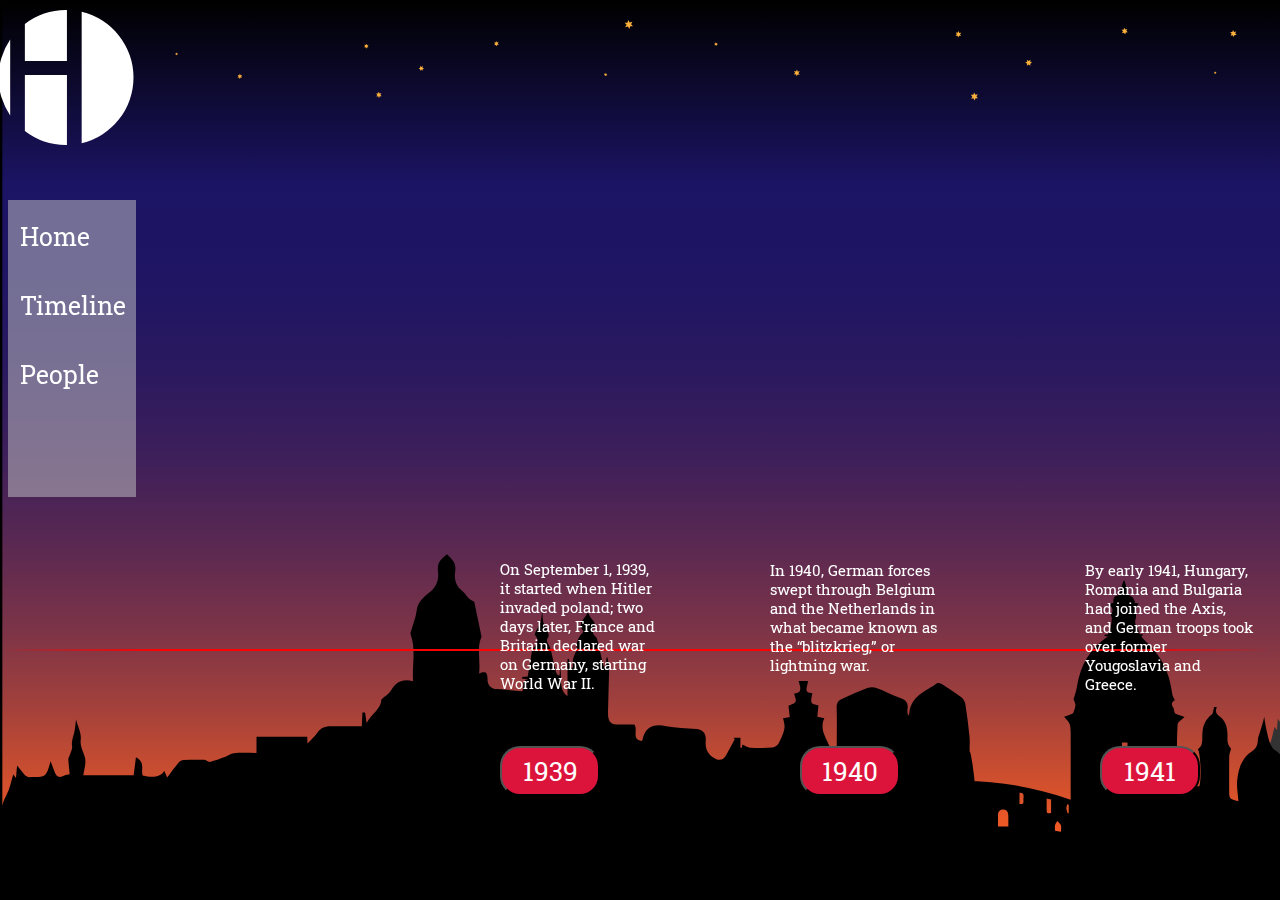
<file: Page3.html>
<!DOCTYPE html>
    <html>
        <head>
            <title>Timeline</title>
         <link href="Page3.css" rel="stylesheet" type="text/css">  
         <link href="https://fonts.googleapis.com/css?family=Roboto+Slab" rel="stylesheet"> 
        </head>
        <body>
            
<div id="display">
    <img id="LogoId" src="Imgs/Logo.svg">

             
                 
    <div id="box">
        <button id="close">Close</button>
                    <div id="video1">
         <iframe width="560" height="365" src="https://www.youtube.com/embed/LvKfUDmr-xY" frameborder="0" allow="autoplay; encrypted-media" allowfullscreen></iframe>
                </div>
        <br>
<!--
        <div id="p1">
         <p><br>On September 1, 1939,<br> Hitler invaded Poland from the west; <br> two days later, France and Britain declared war<br> on Germany, beginning World War II.</p>
         </div>
-->
        
    </div>
       <div id="box2">
           <button id="close2">Close</button>
                      <div id="video2">
        <iframe width="560" height="365" src="https://www.youtube.com/embed/mD7E53lH6iE" frameborder="0" allow="autoplay; encrypted-media" allowfullscreen></iframe>
                </div>
<!--
           <div id="p2">
         <p>On April 9, 1940, Germany simultaneously invaded Norway and occupied Denmark, and the war began in an instant. On May 10, German forces swept through Belgium and the Netherlands in what became known as the  “blitzkrieg,” or lightning war. </p> 
         </div>
-->
       </div>
       <div id="box3">
           <button id="close3">Close</button>
                     <div id="video3">
        <iframe width="560" height="365" src="https://www.youtube.com/embed/XPweUOsQ_3g" frameborder="0" allow="autoplay; encrypted-media" allowfullscreen></iframe>
                </div> 
                
<!--
           <div id="p3">
         <p>By early 1941, Hungary, Romania and Bulgaria had joined the Axis, and German troops overran Yugoslavia and Greece that April. Hitler’s conquest of the Balkans was a precursor for his real objective: an invasion of the Soviet Union, whose vast territory would give the German master race the “Lebensraum” it needed.</p>
         </div>
-->
       </div>
       <div id="box4">
           <button id="close4">Close</button>
                      <div id="video4">
        <iframe width="560" height="365" src="https://www.youtube.com/embed/qSb6U2R0KVc" frameborder="0" allow="autoplay; encrypted-media" allowfullscreen></iframe>
                </div>
<!--
           <div id="p4">
         <p>With Britain facing Germany in Europe, the United States was the only nation capable of combating Japanese aggression, which by late 1941 included an expansion of its ongoing war with China and the seizure of European colonial holdings in the Far East. On December 7, 1941, 360 Japanese aircraft attacked the major U.S. naval base at Pearl Harbor in Hawaii, taking the Americans completely by surprise and claiming the lives of more than 2,300 troops.</p>
         </div>
-->
       </div>
       <div id="box5">
           <button id="close5">Close</button>
                      <div id="video5">
       <iframe width="560" height="365" src="https://www.youtube.com/embed/5wmj9Q1mnwA" frameborder="0" allow="autoplay; encrypted-media" allowfullscreen></iframe>
                </div>
<!--
           <div id="p5">
         <p>
             In North Africa, British and American forces had defeated the Italians and Germans by 1943. An Allied invasion of Sicily and Italy followed, and Mussolini’s government fell in July 1943, though Allied fighting against the Germans in Italy would continue until 1945.
         </p>
         </div>
-->
       </div>
       <div id="box6">
           <button id="close6">Close</button>
                      <div id="video6">
        <iframe width="560" height="365" src="https://www.youtube.com/embed/g3BrtZgxQDQ" frameborder="0" allow="autoplay; encrypted-media" allowfullscreen></iframe>
                </div>
<!--
           <div id="p6">
         <p>At the Potsdam Conference of July-August 1945, U.S. President Harry S. Truman (who had taken office after Roosevelt’s death in April), Churchill and Stalin discussed the ongoing war with Japan as well as the peace settlement with Germany. Post-war Germany would be divided into four occupation zones, to be controlled by the Soviet Union, Britain, the United States and France.</p>
         
       </div>
-->
    </div>
           
   <!-- <img id="Airplanes" src="Images/Airplanes.svg">
    <img id="Airplane" src="Images/Airplane.svg"> -->
                
                <div id="display2">
                <div id="buttons">
                   <img id="timeLine" src="Images/Timeline_1.svg">
                                <div id="p1">
         <p><br>On September 1, 1939, it started when Hitler invaded poland;  two days later, France and Britain declared war on Germany, starting World War II.</p>
         </div>
           <button class="button" id="button1">1939</button>
           
           <div id="p2">
         <p>In 1940, German forces swept through Belgium and the Netherlands in what became known as the  “blitzkrieg,” or lightning war. </p> 
         </div>
           
           <button class="button" id="button2">1940</button>
           
            <div id="p3">
         <p>By early 1941, Hungary, Romania and Bulgaria had joined the Axis, and German troops took over former Yougoslavia and Greece.</p>
         </div>
           
           <button class="button" id="button3">1941</button>
           
           <div id="p4">
         <p>With Britain occupied with Germany in Europe, the United States was the only available nation capable of combating Japanese aggression.</p>
         </div>
           
           <button class="button" id="button4">1942</button>
           
              <div id="p5">
         <p>
             In North Africa, British and American forces had defeated the Italians and Germans by 1943. An Allied invasion of Sicily and Italy followed, though Allied fighting against the Germans in Italy would continue until 1945.
         </p>
         </div>
           
           <button class="button" id="button5">1943</button>
           
           <div id="p6">
         <p>At the Potsdam Conference of July-August 1945, U.S. President Harry S. Truman, Churchill and Stalin discussed the ongoing war with Japan as well as the peace settlement with Germany.</p>
         
       </div>
           
           <button class="button" id="button6">1944</button>
           </div>
                </div>
               
<div id="menu">
         <div id="controls">
      <ul>
          <ul><a href="Page2.html" class=nav>Home</a></ul><br><br><br>
          <ul><a href="Page3.html" class="nav">Timeline</a></ul><br><br><br>
          <ul><a href="page4.html" class="nav">People</a></ul>
      </ul>
      </div>  
    </div>     
                
     
  </div>
            
          <script src="Page3.js"></script> 
        </body>     
    </html>
</file>
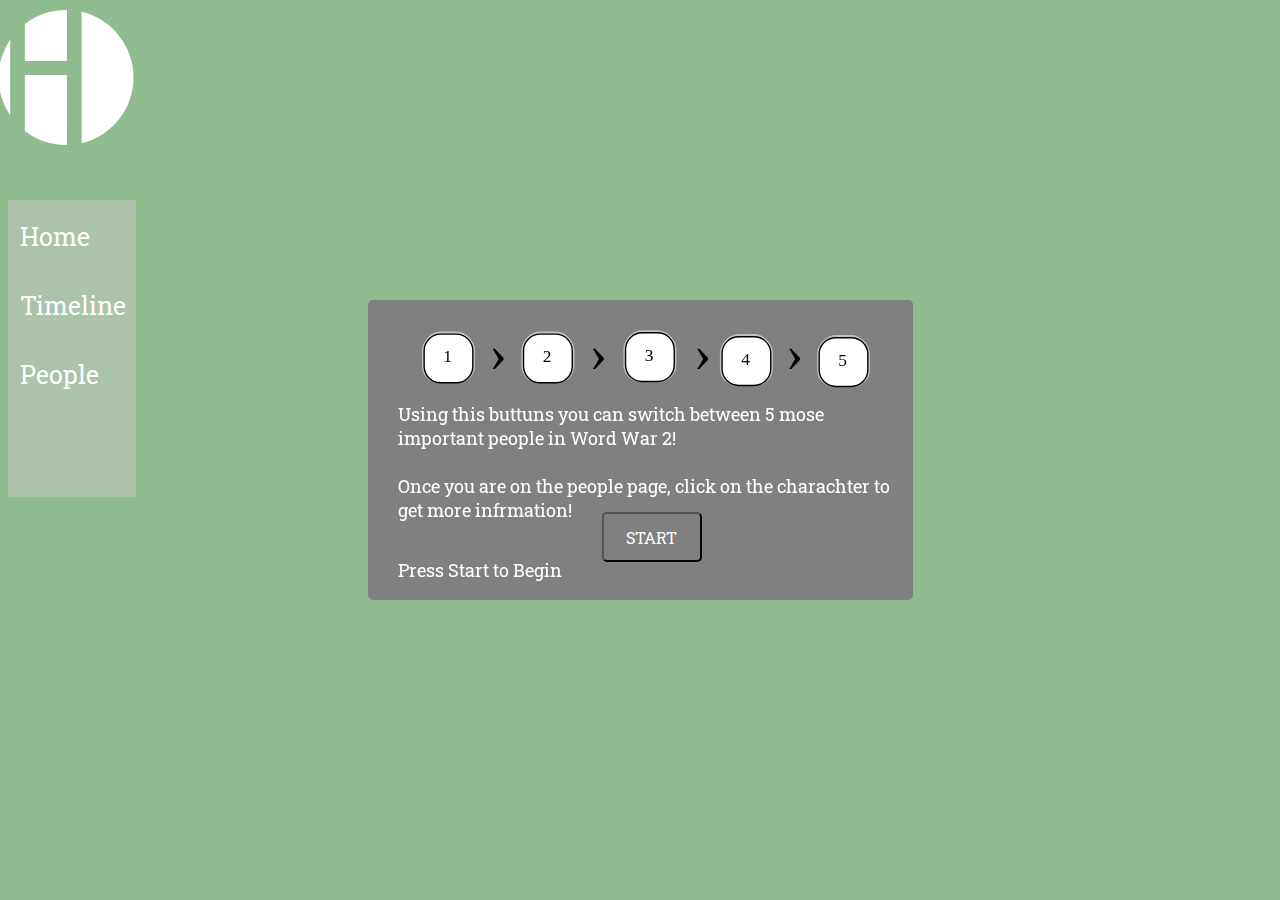
<file: page4.html>
<!DOCTYPE html>
<html>
    <head>
        <title>Person</title>
        <link href="page4.css" rel="stylesheet" type="text/css">
        <link href="https://fonts.googleapis.com/css?family=Roboto+Slab" rel="stylesheet">
    </head>
    <body>
     
           <div id="menu">
         <div id="controls">
      <ul>
          <ul><a href="Page2.html" class=nav>Home</a></ul><br><br><br>
          <ul><a href="Page3.html" class="nav">Timeline</a></ul><br><br><br>
          <ul><a href="page4.html" class="nav">People</a></ul>
      </ul>
      </div> 
    </div> 
        
        
    
    
       
       <div id="display2">
          <button id="start">START</button>
           <div id="box">
           <img class="guid" src="Images/button1.svg">
               <p id="p1">Using this buttuns you can switch between 5 mose important people in Word War 2!<br><br>Once you are on the people page, click on the charachter to get more infrmation!</p>
               <p id="p2">Press Start to Begin</p>
           </div>
            <img id="LogoId" src="Logo.svg"> 
           <img id="engflag" src="people/1280px-Flag_of_the_United_Kingdom.svg.png">
           <img id="usaflag" src="people/1280px-Flag_of_the_United_States.svg.png">
           <img id="naziflag" src="people/Nazi.png">
           <img id="russian" src="people/Flag_of_the_Soviet_Union.png">
           <img id="italian" src="people/italy.png">
           
        
           
           <img id="churchill" src="SVG/Churchill.svg">
         <img id="rosevellt" src="SVG/Rosvelt.svg" >
        <img id="hitler" src="SVG/Hitler.svg" >
           <img id="stalin" src="SVG/Stalin.svg">
           <img id="muss" src="SVG/Mussolini.svg">
           
           <div id="box2">
               <img id="potrait1" src="Images/Potrait1.png">
           <h1 class="name">Winston Churchill</h1><br><br>
               <h4>Age:  91</h4>
               <h4>Born: November 30, 1874<br>Death: January 24, 1965</h4>
               <h4>Location: United Kingdom</h4>
               <br><br>
               <h2 class="des">Description:</h2>
               <p>Winston Churchill was one of the best-known, and some say one of the greatest, statesmen of the 20th century. Though he was born into a life of privilege, he dedicated himself to public service.He was an idealist and a pragmatist; an orator and a soldier; an advocate of progressive social reforms and an unapologetic elitist; a defender of democracy – especially during World War II – as well as of Britain’s fading empire. But for many people in Great Britain and elsewhere, Winston Churchill is simply a hero.</p>
           </div>
           <button id="close1">Exit</button>
           <div id="box3">
             <img id="potrait2" src="Images/potrait2.jpg">  
           <h1 class="name">Franklin D. Roosevelt</h1><br><br>
               <h4>Age:  63</h4>
               <h4>Born: January 30, 1882<br>Death: April 12, 1945</h4>
               <h4>America</h4>
               <br><br>
               <h2 class="des">Description:</h2>
               <p>Franklin D. Roosevelt was in his second term as governor of New York when he was elected as the nation’s 32nd president in 1932.His ambitious slate of New Deal programs and reforms redefined the role of the federal government in the lives of Americans. Reelected by comfortable margins in 1936, 1940 and 1944, FDR led the United States from isolationism to victory over Nazi Germany and its allies in World War II.e spearheaded the successful wartime alliance between Britain, the Soviet Union and the United States and helped lay the groundwork for the post-war peace organization that would become the United Nations.</p>
           </div>
           <button id="close2">Exit</button>
           <div id="box4">
               <img id="potrait3" src="Images/potrait3.jpg">
           <h1 class="name">Adolf Hitler</h1><br><br>
               <h4>Age:  56</h4>
               <h4>Born: April 20, 1889 <br>Death: April 30, 1945</h4>
               <h4>Location: Germany</h4>
               <br><br>
               <h2 class="des">Description:</h2>
               <p>Adolf Hitler, the leader of Germany’s Nazi Party, was one of the most powerful and notorious dictators of the 20th century. Germany’s invasion of Poland in 1939 led to the outbreak of World War II, and by 1941 Nazi forces had occupied much of Europe. After the tide of war turned against him, Hitler committed suicide in a Berlin bunker in April 1945.</p>
           
           </div>
           <button id="close3">Exit</button>
           <div id="box5">
               <img id="potrait4" src="Images/potrait4.jpg">
           <h1 class="name">Joseph Stalin</h1><br><br>
               <h4>Age:  75</h4>
               <h4>Born: December, 18, 1878<br>Death: March 5, 1953</h4>
               <h4>Location: Soviet Union</h4>
               <br><br>
               <h2 class="des">Description:</h2>
               <p>Joseph Stalin (1878-1953) was the dictator of the Union of Soviet Socialist Republics (USSR) from 1929 to 1953. Under Stalin, the Soviet Union was transformed from a peasant society into an industrial and military superpower. Stalin aligned with the United States and Britain in World War II (1939-1945) but afterward engaged in an increasingly tense relationship with the West known as the Cold War (1946-1991). </p>
           </div>
           <button id="close4">Exit</button>
           <div id="box6">
               <img id="potrait5" src="Images/potrait5.jpg">
           <h1 class="name">Benito Mussolini</h1><br><br>
               <h4>Age:  62</h4>
               <h4>Born: July,29, 1883<br>Death: April 28, 1945</h4>
               <h4>Location: Italy</h4>
               <br><br>
               <h2 class="des">Description:</h2>
               <p>Italian dictator Benito Mussolini (1883-1945) rose to power in the wake of World War I as a leading proponent of Facism. Mussolini allied himself with Hitler, relying on the German dictator to prop up his leadership during World War II, but he was killed shortly after the German surrender in Italy in 1945.</p>
           </div>
           <button id="close5">Exit</button>
    
       </div>
        
        
        <script src="page4.js"></script>
    </body>
</html>
</file>
<file: Page2.css>
#Layer_1 {
    position: fixed;
    top: 0px;
    left: 0px;
    bottom: 0px;
    right: 0px;
    height: 100%;
    z-index: -10;
    margin: 0;
}

#display {
    margin: 0px;
    padding: 0px;
    overflow: hidden;
    position: absolute;
}


#LogoId {
    position: fixed;
    z-index: 19;
    top: 10px;
    left: -30px;
    width: 15%;
    height: 15%;
}

#menu {
    position: fixed;
    width: 10%;
    height: 33%;
    z-index: 11;
    top: 200px;
    background-color: rgba(200,200,200,0.5);
}

.nav {
    position: fixed;
    font-family: 'Roboto Slab', serif;
    color: black;
    text-decoration: none;
    font-size: 25px;
    cursor: pointer;
}

#controls {
    position: fixed;
    top: 200px;
    left: -60px;
    font-size: 20px;
}

body {
    background-color: black;
}
</file>
<file: Page3.css>
#display {
    margin: 0px;
    padding: 0px;
    overflow: hidden;
    position: fixed;
    z-index: 0;
    width:100%;
}

#LogoId {
    position: fixed;
    z-index: 19;
    top: 10px;
    left: -30px;
    width: 15%;
    height: 15%;
}

#menu {
    position: fixed;
    width: 10%;
    height: 33%;
    z-index: 11;
    top: 200px;
    background-color: rgba(200,200,200,0.5);
}

.nav {
    position: fixed;
    font-family: 'Roboto Slab', serif;
    color: white;
    text-decoration: none;
    font-size: 25px;
    cursor: pointer;
}

#controls {
    position: fixed;
    top: 200px;
    left: -60px;
    font-size: 20px;
}

.buttons {
    position: fixed;
    font-family: 'Roboto Slab', serif;
    color: white;
    text-decoration: none;
    font-size: 25px;
    cursor: pointer;
    transition: 0.7s;
}




#display2 {
    width: 100%;
    height: 100%;
    position: fixed;
    left: 0px;
    top: 0px;
    z-index: -1;
    background-image: url(Images/intro.svg);
    background-size: auto 100%;
    transition: 0.7s;
}

#scrollL {
    width: 40%;
    height: 100%;
    position: absolute;
    left: 0px;
    top: 0px;
}

#scrollR {
    width: 40%;
    height: 100%;
    position: absolute;
    right: 0px;
    top: 0px;
}

/*#airplanes {
    position: fixed;
    z-index: 2;
    width: 500px;
    height:500px;
} */

#timeLine {
    position: fixed;
    z-index: 2;
    top:0px;
    right:0px;
    left:0px;
    bottom:-400px;
    margin:auto;
    width:100%;
}

#buttons {
    position: fixed;
    left: 0;
    height:100px;
    z-index: 2;
    bottom: 6%;
    width:100%;
    display: inline-block;
}

/*.button {
    width: 100px;
    height: 50px;
    margin-top: 0px;
    margin-left: 500px;
    background-color: crimson;
    color:white;
    font-family: 'Roboto Slab', serif;
    border-radius: 50px;
    font-size: 16px;
    display: inline-block;
}*/

#video1 {
    top: 0px;
    bottom: 0px;
    left: 0px;
    right: 0px;
    margin:auto;
    position: fixed;
    display:block;
    z-index: 6;
    width: 600px;
    height: 50%;
}
#video2 {
    top: 0px;
    bottom: 0px;
    left: 0px;
    right: 0px;
    margin:auto;
    position: fixed;
    display:block;
    z-index: 6;
    width: 40%;
    height: 50%;
}
#video3 {
    top: 0px;
    bottom: 0px;
    left: 0px;
    right: 0px;
    margin:auto;
    position: fixed;
    display:block;
    z-index: 6;
    width: 40%;
    height: 50%;
}
#video4 {
    top: 0px;
    bottom: 0px;
    left: 0px;
    right: 0px;
    margin:auto;
    position: fixed;
    display:block;
    z-index: 6;
    width: 40%;
    height: 50%;
}
#video5 {
    top: 0px;
    bottom: 0px;
    left: 0px;
    right: 0px;
    margin:auto;
    position: fixed;
    display:block;
    z-index: 6;
    width: 40%;
    height: 50%;
}
#video6 {
   top: 0px;
    bottom: 0px;
    left: 0px;
    right: 0px;
    margin:auto;
    position: fixed;
    display:block;
    z-index: 6;
    width: 40%;
    height: 50%;
}

#box {
    position: fixed;
    width: 400px;
    height: 200px;
    background-color: azure;
    top: 0px;
    bottom: 0px;
    left: 0px;
    right: 0px;
    margin: auto;
    display: none;
}

#box2 {
    position: fixed;
    width: 400px;
    height: 200px;
    top: 0px;
    bottom: 0px;
    left: 0px;
    right: 0px;
    margin: auto;
    display: none;
}

#box3 {
    position: fixed;
    width: 400px;
    height: 200px;
    top: 0px;
    bottom: 0px;
    left: 0px;
    right: 0px;
    margin: auto;
    display: none;
}

#box4 {
    position: fixed;
    width: 400px;
    height: 200px;
    top: 0px;
    bottom: 0px;
    left: 0px;
    right: 0px;
    margin: auto;
    display: none;
}

#box5 {
    position: fixed;
    width: 400px;
    height: 200px;
    top: 0px;
    bottom: 0px;
    left: 0px;
    right: 0px;
    margin: auto;
    display: none;
}

#box6 {
    position: fixed;
    width: 400px;
    height: 200px;
    top: 0px;
    bottom: 0px;
    left: 0px;
    right: 0px;
    margin: auto;
    display: none;
}

#close {
    width: 60px;
    height: 30px;
    background-color: crimson;
    color:white;
    font-family: 'Roboto Slab', serif;
    border-radius: 5px;
    font-size: 16px;
    right: 26%;
    top: 20%;
    position: fixed;
    display: none;
}

#close2 {
     width: 60px;
    height: 30px;
    background-color: crimson;
    color:white;
    font-family: 'Roboto Slab', serif;
    border-radius: 5px;
    font-size: 16px;
    right: 26%;
    top: 20%;
    position: fixed;
    display: none;
}

#close3 {
     width: 60px;
    height: 30px;
    background-color: crimson;
    color:white;
    font-family: 'Roboto Slab', serif;
   border-radius: 5px;
    font-size: 16px;
    right: 26%;
    top: 20%;
    position: fixed;
    display: none;
}

#close4 {
     width: 60px;
    height: 30px;
    background-color: crimson;
    color:white;
    font-family: 'Roboto Slab', serif;
    border-radius: 5px;
    font-size: 16px;
    right: 26%;
    top: 20%;
    position: fixed;
    display: none;
}

#close5 {
     width: 60px;
    height: 30px;
    background-color: crimson;
    color:white;
    font-family: 'Roboto Slab', serif;
    border-radius: 5px;
    font-size: 16px;
    right: 26%;
    top: 20%;
    position: fixed;
    display: none;
}

#close6 {
     width: 60px;
    height: 30px;
    background-color: crimson;
    color:white;
    font-family: 'Roboto Slab', serif;
    border-radius: 5px;
    font-size: 16px;
    right: 26%;
    top: 20%;
    position: fixed;
    display: none;
}


#button1 {
    
    width: 100px;
    height: 50px;
    margin-top: 0px;
    margin-left: 500px;
    background-color: crimson;
    color:white;
    font-family: 'Roboto Slab', serif;
    border-radius: 20px;
    font-size: 26px;
    display: inline-block;
    position: fixed;
}

#button2 {
    width: 100px;
    height: 50px;
    margin-top: 0px;
    margin-left: 800px;
    background-color: crimson;
    color:white;
    font-family: 'Roboto Slab', serif;
    border-radius: 20px;
    font-size: 26px;
    display: inline-block;
    position: fixed;
}

#button3 {
    width: 100px;
    height: 50px;
    margin-top: 0px;
    margin-left: 1100px;
    background-color: crimson;
    color:white;
    font-family: 'Roboto Slab', serif;
    border-radius: 20px;
    font-size: 26px;
    display: inline-block;
    position: fixed;
}

#button4 {
    width: 100px;
    height: 50px;
    margin-top: 0px;
    margin-left: 1400px;
    background-color: crimson;
    color:white;
    font-family: 'Roboto Slab', serif;
    border-radius: 20px;
    font-size: 26px;
    display: inline-block;
    position: fixed;
}

#button5 {
    width: 100px;
    height: 50px;
    margin-top: 0px;
    margin-left: 1700px;
    background-color: crimson;
    color:white;
    font-family: 'Roboto Slab', serif;
    border-radius: 20px;
    font-size: 26px;
    display: inline-block;
    position: fixed;
    
}

#button6 {
    width: 100px;
    height: 50px;
    margin-top: 0px;
    margin-left: 2000px;
    background-color: crimson;
    color:white;
    font-family: 'Roboto Slab', serif;
    border-radius: 20px;
    font-size: 26px;
    display: inline-block;
    position: fixed;
}

body {
    background-color: black;
}

#p1 {
    width: 160px;
    height: 200px;
    position: absolute;
    font-family: 'Roboto Slab', serif;
    font-size: 11pt;
    z-index: 5;
    bottom: 120px;
    right: 0px;
    left: 500px;
    margin: 0;
    color: white;
}


#p2 {
    width: 170px;
    height: 200px;
    position: absolute;
    color: white;
    font-family: 'Roboto Slab', serif;
    font-size: 11pt;
    z-index: 5;
    bottom: 100px;
    right: 0px;
    left: 770px;
    margin: 0;
    
}

#p3 {
    width: 170px;
    height: 200px;
    position: absolute;
    color: white;
    font-family: 'Roboto Slab', serif;
    font-size: 11pt;
    z-index: 5;
    bottom: 100px;
    right: 0px;
    left: 1085px;
    margin: 0;
    
}

#p4 {
    width: 170px;
    height: 200px;
    position: absolute;
    color: white;
    font-family: 'Roboto Slab', serif;
    font-size: 11pt;
    z-index: 5;
    bottom: 130px;
    right: 0px;
    left: 1400px;
    margin: 0;
    
}

#p5 {
    width: 170px;
    height: 200px;
    position: absolute;
    color: white;
    font-family: 'Roboto Slab', serif;
    font-size: 11pt;
    z-index: 5;
    bottom: 150px;
    right: 0px;
    left: 1700px;
    margin: 0;
    
}

#p6 {
    width: 170px;
    height: 200px;
    position: absolute;
    color: white;
    font-family: 'Roboto Slab', serif;
    font-size: 11pt;
    z-index: 5;
    bottom: 150px;
    right: 0px;
    left: 1990px;
    margin: 0;
    
}
</file>
<file: page4.css>
body {
    overflow: hidden;
}

#menu {
    position: fixed;
    width: 10%;
    height: 33%;
    z-index: 11;
    top: 200px;
    background-color: rgba(200,200,200,0.5);
}

#controls {
    position: fixed;
    top: 200px;
    left: -60px;
    font-size: 20px;
}

.nav {
    position: fixed;
    font-family: 'Roboto Slab', serif;
    color: white;
    text-decoration: none;
    font-size: 25px;
    cursor: pointer;
}

#LogoId {
    position: fixed;
    z-index: 100;
    top: 10px;
    left: -30px;
    width: 15%;
    height: 15%;
}


#display2 {
    height: 100%;
    width: 100%;
    position: fixed;
    top: 0px;
    left: 0px;
    right: 0px;
    z-index:1;
    background-repeat: no-repeat;
    background-size: 100%;
    transition: 0.7s;
    background-color: darkseagreen;
}

body {
    background-color: black;
}
/*
#button1 {
    margin-top: 0px;
    margin-left: 2000px
}

#button2 {
    margin-top: 0px;
    margin-left: 200px;
}

.buttons {
    position:fixed;
    left: 0;
    top:0;
    height:50px;
    z-index: 2;
    width:100px;
    display: inline-block;
    background-color: crimson;
    color: white;
    font-family: 'Roboto Slab', serif;
    border-radius: 20px;
    font-size: 26px;
    
}
*/

#engflag {
    position: fixed;
    width: 100%;
    height: 100%;
    z-index: 3;
    display: none;
}

#usaflag {
    position: fixed;
    width: 100%;
    height: 100%;
    z-index: 3;
    display: none;
}

#naziflag {
       position: fixed;
    width: 100%;
    height: 100%;
    z-index: 3;
    display: none;
}

#russian {
       position: fixed;
    width: 100%;
    height: 100%;
    z-index: 3;
    display: none;
}

#italian {
       position: fixed;
    width: 100%;
    height: 100%;
    z-index: 3;
    display: none;
}


#churchill {
    top: 100px;
    left: 400px;
    position: fixed;
    z-index: 4;
    height: 100%;
    width: auto;
    display: none;
}


#rosevellt {
    top: 100px;
    position: fixed;
    z-index: 4;
    height: 100%;
    width: auto;
    display: none;
}

#hitler {
      top: 100px;
    position: fixed;
    z-index: 4;
    height: 100%;
    width: auto;
    display: none;
}

#stalin {
    top: 10px;
    left: 500px;
    position: fixed;
    z-index: 4;
    height: 100%;
    width: auto;
    display: none;
}

#muss {
        top: 100px;
    position: fixed;
    z-index: 4;
    height: 1000px;
    width: 1000px;
    display: none;
}

#box {
    position: fixed;
    width: 545px;
    height: 300px;
    background-color:grey;
    top: 0px;
    bottom: 0px;
    left: 0px;
    right: 0px;
    margin: auto;
    border-radius: 5px;
    z-index: 3;
    display: block;
}

#start {
     width: 100px;
    height: 50px;
    margin-top: 40%;
    margin-left: 47%;
    background-color: grey;
    color:white;
    font-family: 'Roboto Slab', serif;
    border-radius: 5px;
    font-size: 16px;
    display: block;
    position: absolute;
    z-index: 4;
}

.guid {
    position: fixed;
    width: 35%;
    height: 100%;
    display: block;
    bottom: 90px;
    left:33%;
}

#p1 {
    color: white;
    font-size: 18px;
    font-family: 'Roboto Slab', serif;
    position: absolute;
    bottom: 60px;
    display: block;
}

#p2 {
    color: white;
    font-size: 18px;
    font-family: 'Roboto Slab', serif;
    position: absolute;
    bottom: 00px;
    display: block;
}

#box2 {
      position: fixed;
    width: 565px;
    height: 600px;
    background-color:papayawhip;
    top: 0px;
    bottom: 0px;
    left: 0px;
    right: 0px;
    margin: auto;
    border-radius: 5px;
    z-index: 5;
    display: none;
}

#close1 {
      width: 100px;
    height: 50px;
    margin-top: 52%;
    margin-left: 45%;
    background-color: lightgrey;
    color:black;
    font-family: 'Roboto Slab', serif;
    border-radius: 5px;
    font-size: 16px;
    display: none;
    position: fixed;
    z-index: 4;
}

#box3 {
    position: fixed;
    width: 545px;
    height: 600px;
    background-color:papayawhip;
    top: 0px;
    bottom: 0px;
    left: 0px;
    right: 0px;
    margin: auto;
    border-radius: 5px;
    z-index: 4;
    display: none;
}
#close2 {
      width: 100px;
    height: 50px;
     margin-top: 52%;
    margin-left: 45%;
    background-color: lightgrey;
    color:black;
    font-family: 'Roboto Slab', serif;
    border-radius: 5px;
    font-size: 16px;
    display: none;
    position: fixed;
    z-index: 4;
}

#box4 {
      position: fixed;
    width: 545px;
    height: 600px;
    background-color:papayawhip;
    top: 0px;
    bottom: 0px;
    left: 0px;
    right: 0px;
    margin: auto;
    border-radius: 5px;
    z-index: 4;
    display: none;
}

#close3 {
      width: 100px;
    height: 50px;
     margin-top: 52%;
    margin-left: 45%;
    background-color:lightgrey;
    color:black;
    font-family: 'Roboto Slab', serif;
    border-radius: 5px;
    font-size: 16px;
    display: none;
    position: fixed;
    z-index: 4;
}

#box5 {
      position: fixed;
    width: 545px;
    height: 600px;
    background-color:papayawhip;
    top: 0px;
    bottom: 0px;
    left: 0px;
    right: 0px;
    margin: auto;
    border-radius: 5px;
    z-index: 4;
    display: none;
}

#close4 {
      width: 100px;
    height: 50px;
     margin-top: 52%;
    margin-left: 45%;
    background-color:lightgrey;
    color:black;
    font-family: 'Roboto Slab', serif;
    border-radius: 5px;
    font-size: 16px;
    display: none;
    position: fixed;
    z-index: 4;
}

#box6 {
      position: fixed;
    width: 545px;
    height: 600px;
    background-color:papayawhip;
    top: 0px;
    bottom: 0px;
    left: 0px;
    right: 0px;
    margin: auto;
    border-radius: 5px;
    z-index: 4;
    display: none;
}


#close5 {
      width: 100px;
    height: 50px;
     margin-top: 52%;
    margin-left: 45%;
    background-color: lightgrey;
    color:black;
    font-family: 'Roboto Slab', serif;
    border-radius: 5px;
    font-size: 16px;
    display: none;
    position: fixed;
    z-index: 4;
}

.name {
    color: dimgray;
    text-align: center;
    font-family: 'Roboto Slab', serif;
}

.des {
    color: dimgrey;
    margin-top: -10px;
    text-align: center;
    font-family: 'Roboto Slab', serif;
}

p {
  font-family: 'Roboto Slab', serif; 
    width:500px;
    margin-left: 30px;
    margin-top: -20px;
}

h4 {
    font-family: 'Roboto Slab', serif;
}

#potrait1{
    position: fixed;
    width: auto;
    height: 200px;
    z-index: 4;
    border: 2px solid;
    margin-left: 250px;
    margin-top: 100px;
    
}

#potrait2{
    position: fixed;
    width: auto;
    height: 200px;
    z-index: 4;
    border: 2px solid;
    margin-left: 230px;
    margin-top: 100px;
    
}

#potrait3{
    position: fixed;
    width: auto;
    height: 200px;
    z-index: 4;
    border: 2px solid;
    margin-left: 230px;
    margin-top: 100px;
    
}

#potrait4{
    position: fixed;
    width: auto;
    height: 200px;
    z-index: 4;
    border: 2px solid;
    margin-left: 230px;
    margin-top: 100px;
    
}

#potrait5{
    position: fixed;
    width: auto;
    height: 200px;
    z-index: 4;
    border: 2px solid;
    margin-left: 230px;
    margin-top: 100px;
    
}

h4 {
    margin-left: 30px;
}
</file>
